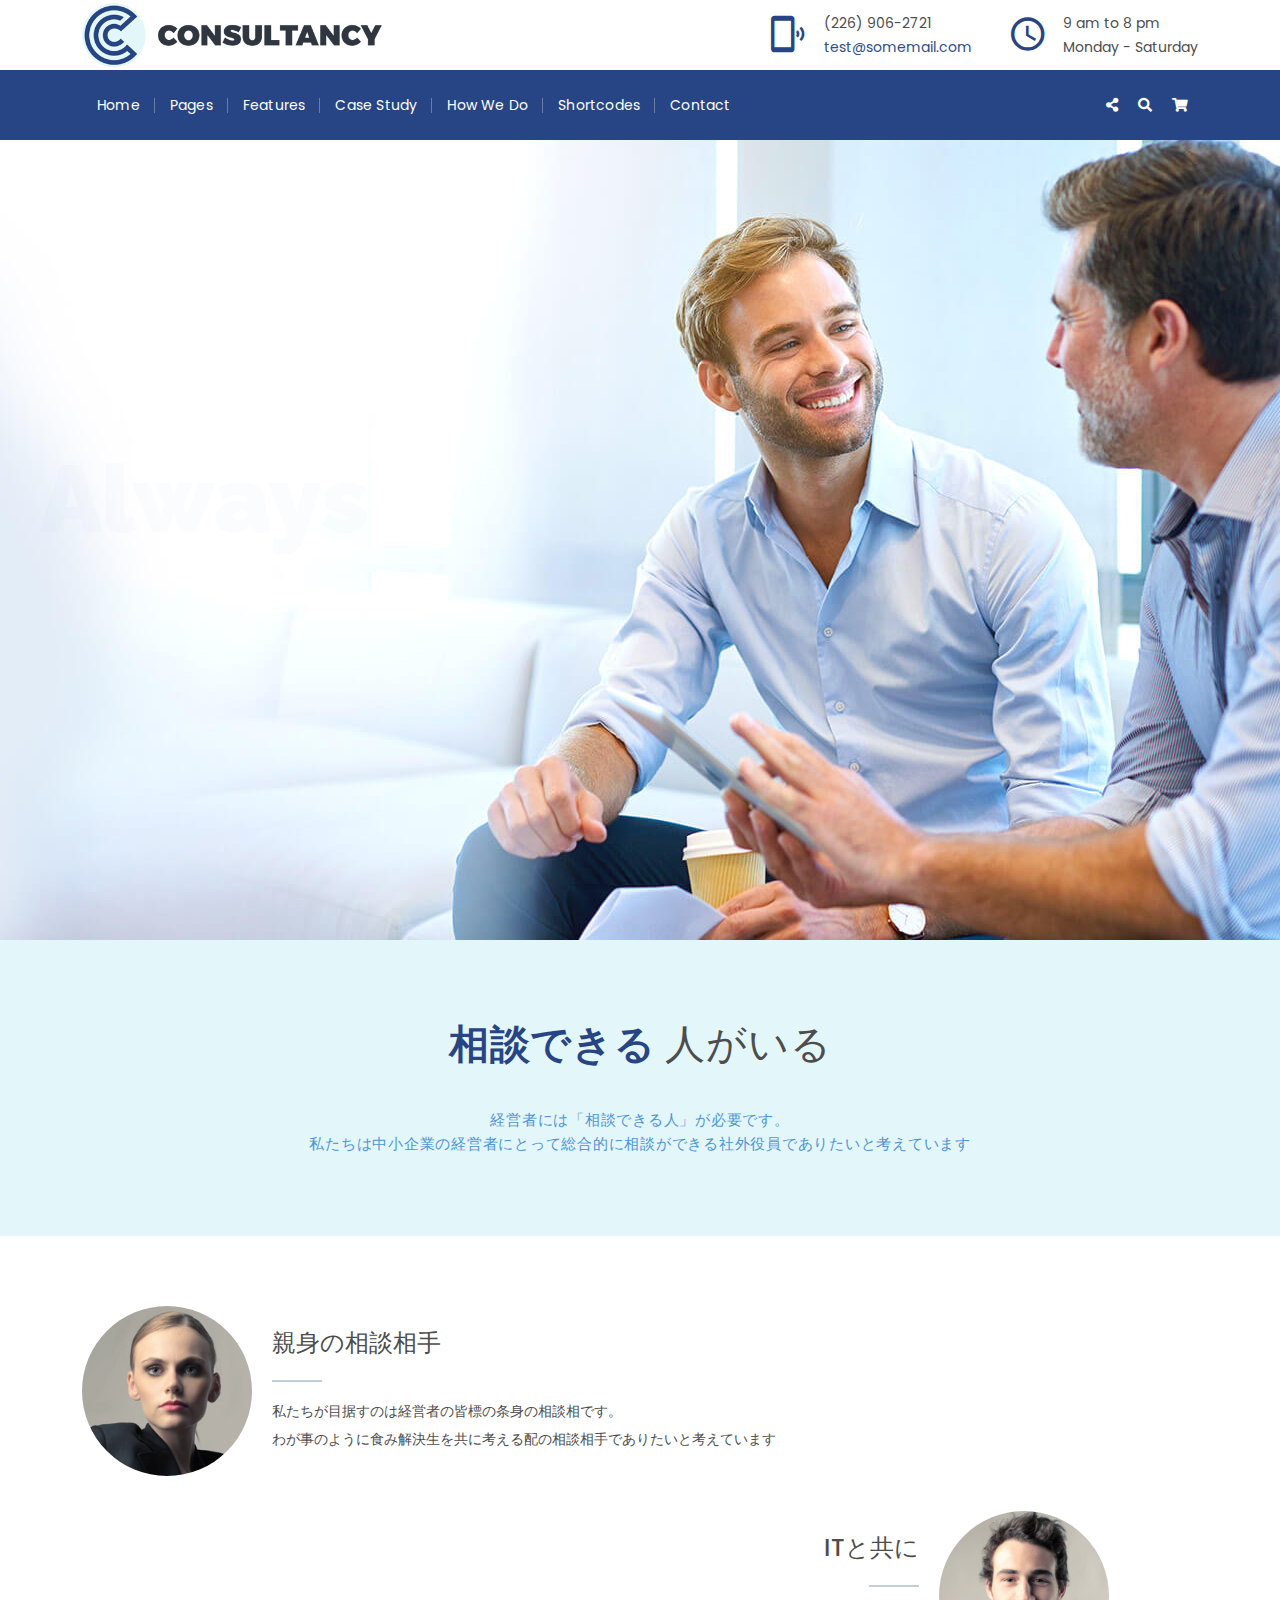
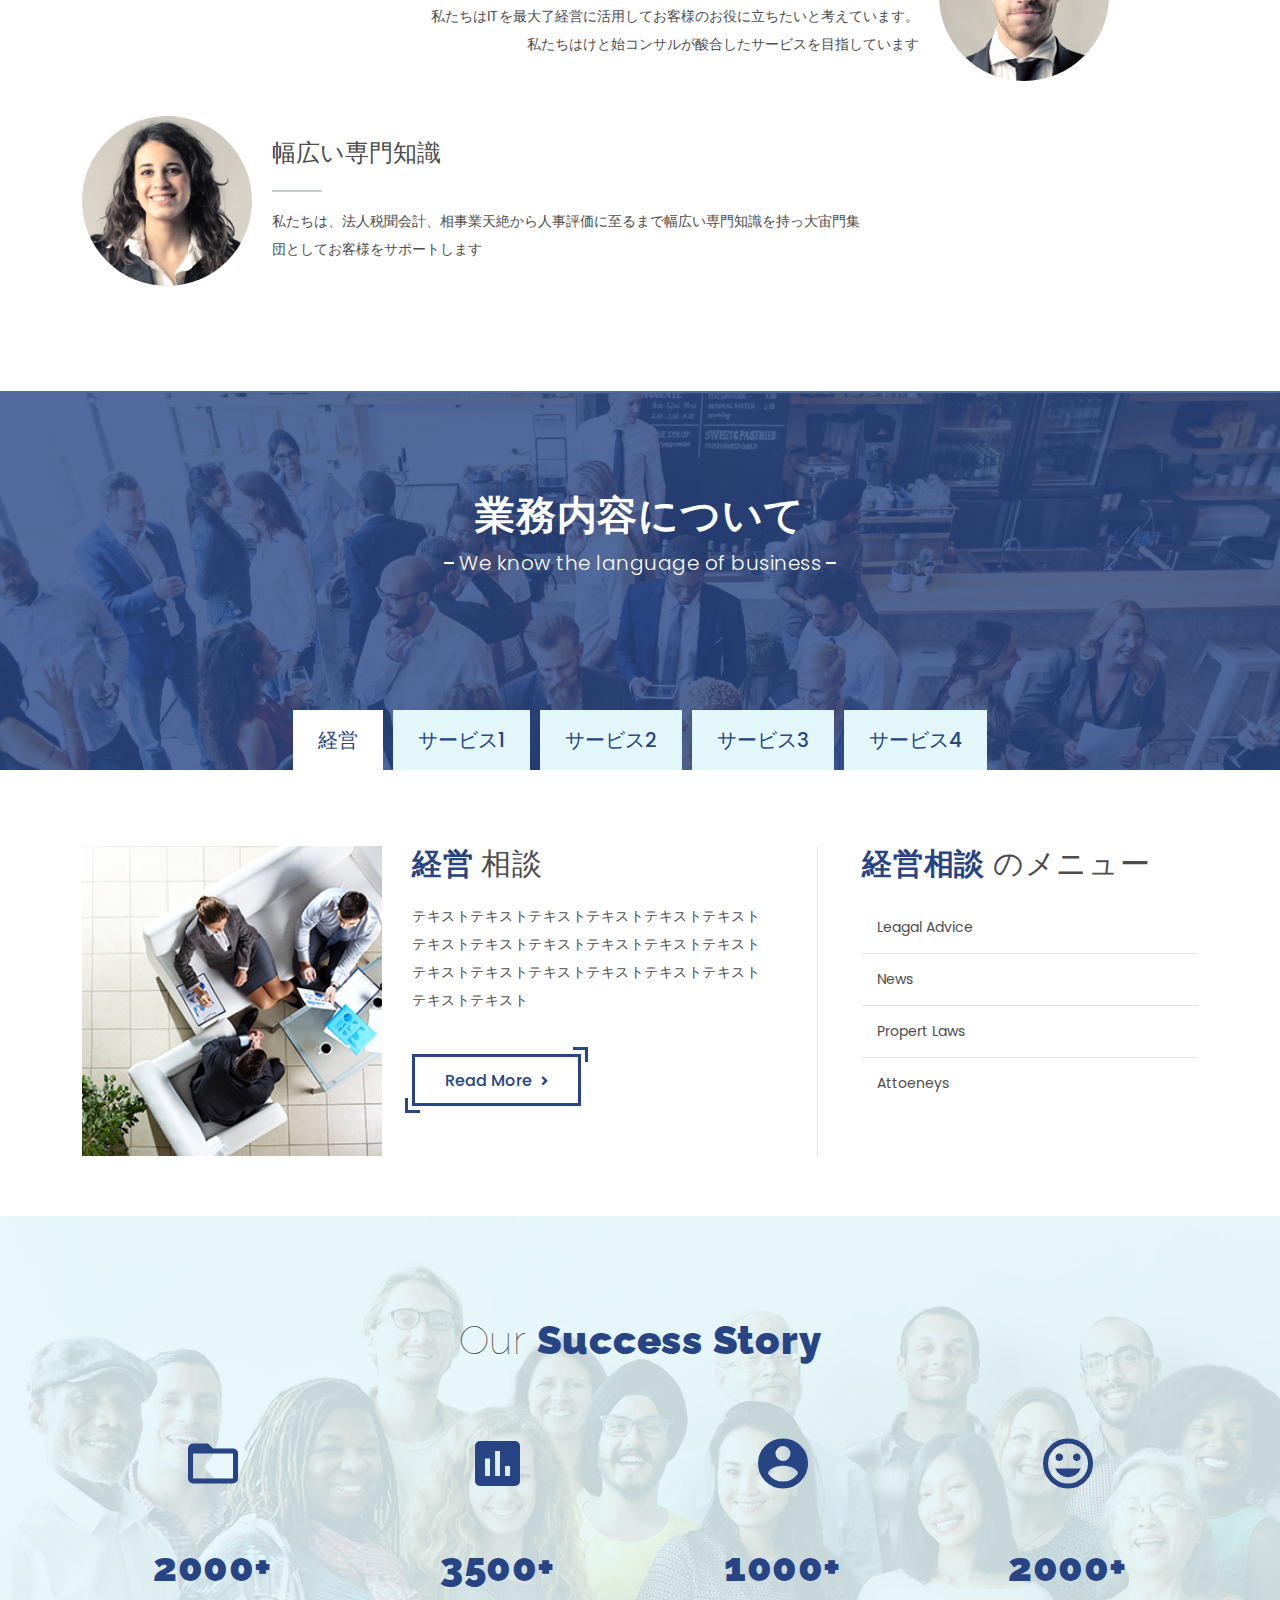
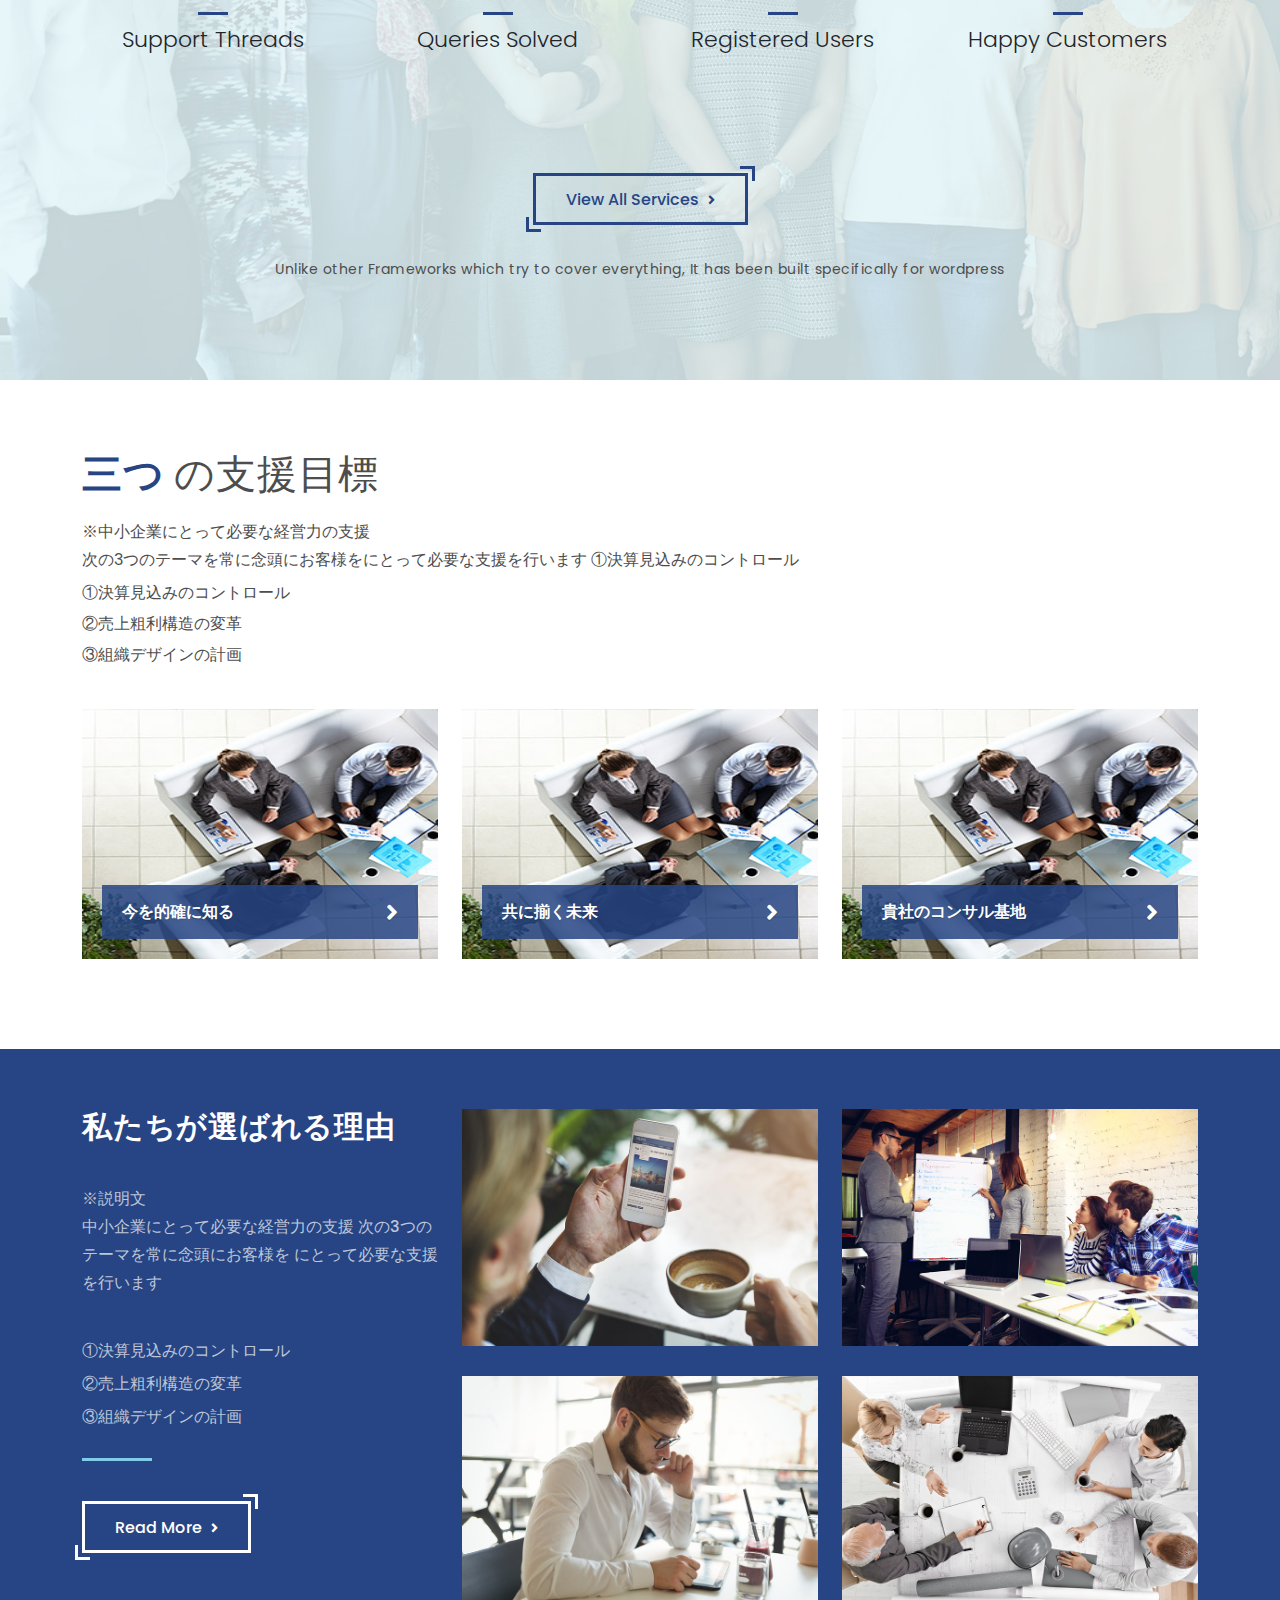
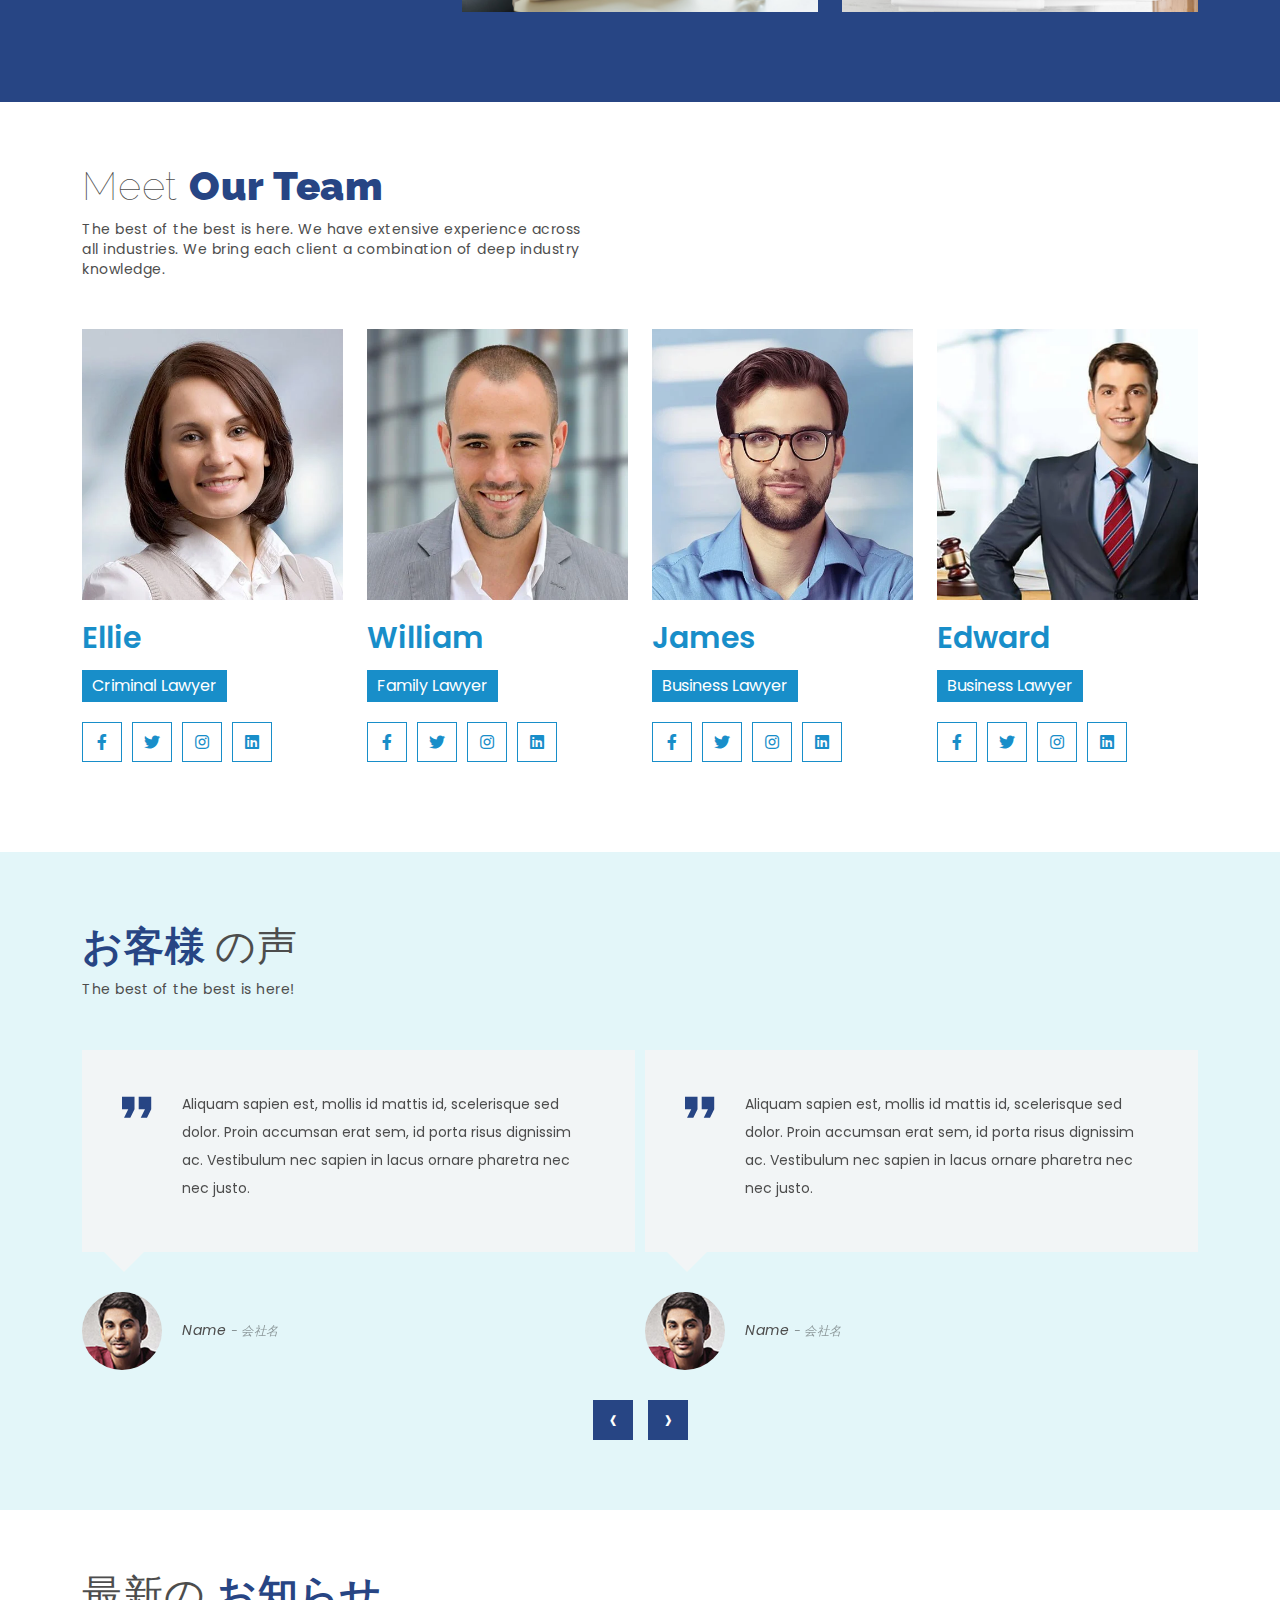
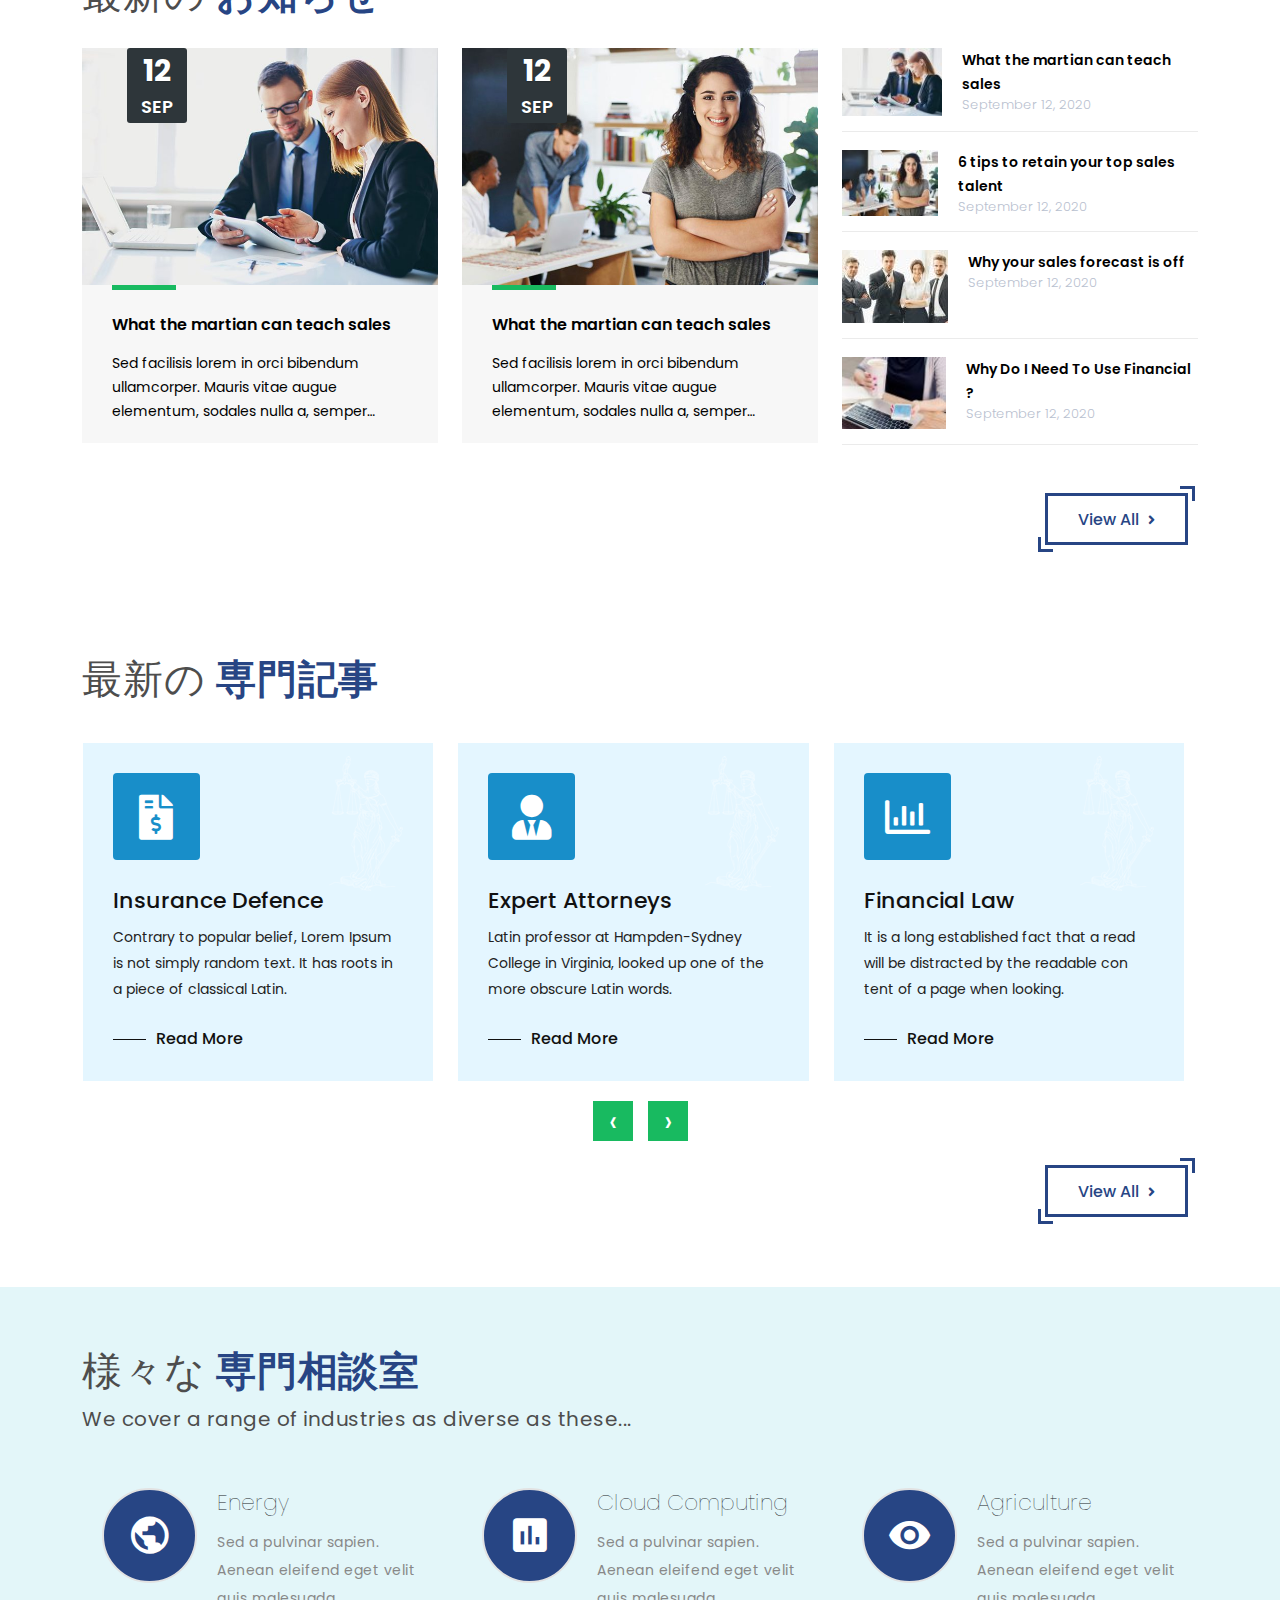
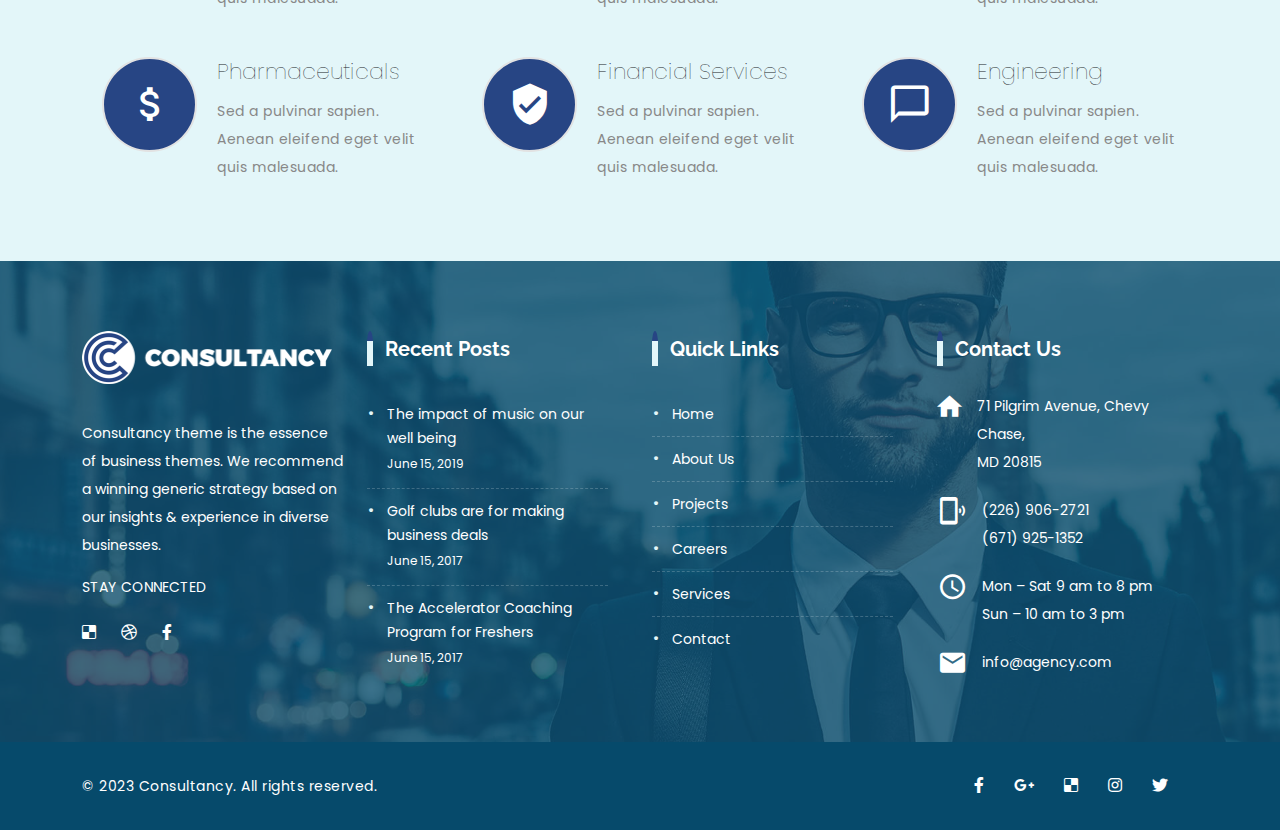
<file: index.html>
<!DOCTYPE html>
<html>
<head>
	<meta charset="utf-8">
	<meta http-equiv="X-UA-Compatible" content="IE=edge">
	<meta name="viewport" content="width=device-width, initial-scale=1.0">
	<title>Soleil Portal Website</title>
	<!-- BootStrap -->
	<link rel="stylesheet" type="text/css" href="./assets/css/bootstrap.min.css">
	<!-- goole Fonts -->
	<link href="https://fonts.googleapis.com/css2?family=Poppins:ital,wght@0,100;0,200;0,300;0,400;0,500;0,600;0,700;0,800;0,900;1,100;1,200;1,300;1,400;1,500;1,600;1,700;1,800;1,900&family=Raleway:ital,wght@0,100..900;1,100..900&display=swap" rel="stylesheet">
	<!-- Font Awesome -->
	<link rel="stylesheet" type="text/css" href="./assets/fonts/fontawesome/css/all.min.css">
	<!-- Meterial Font -->
	<link rel="stylesheet" type="text/css" href="./assets/fonts/material/css/material-icon-font.min.css">
	<!-- RevSlider -->
	<link rel="stylesheet" type="text/css" href="./assets/plugins/revslider/rs6.css">
	<!-- Owl Carousel -->
	<link rel="stylesheet" type="text/css" href="./assets/plugins/owl-carousel/owl.carousel.min.css">
	<!-- slick slider -->
	<link rel="stylesheet" type="text/css" href="./assets/plugins/slick-slider/slick.min.css">
	<!-- Main CSS -->
	<link rel="stylesheet" href="./assets/css/style.css">
	<link rel="stylesheet" href="./assets/css/responsive.css">

</head>
<body>
	<!-- Preloader -->
	<div class="loader">
	    <div class="loader-inner">
	        <div class="preloader">
	            <span data-preloader41="L">L</span>
	            <span data-preloader41="O">O</span>
	            <span data-preloader41="A">A</span>
	            <span data-preloader41="D">D</span>
	            <span data-preloader41="I">I</span>
	            <span data-preloader41="N">N</span>
	            <span data-preloader41="G">G</span>
	        </div>
	    </div>
	</div>


	<!-- Header -->
	<header class="header-section">
		<div class="header__top-wrap">
			<div class="container">
				<div class="header__top-outer">
					<a href="index.html" class="header-top__logo-outer">
						<img src="./assets/images/logo-black.png" alt="Logo" class="header-top__logo-inner">
					</a>
					<div class="header-top__info-outer">
						<div class="header-top__inner">
							<div class="header-top__info-icon">
								<span class="zmdi zmdi-smartphone-ring zmdi-hc-fw"> </span>
							</div>
							<div class="header-top__info-text-outer">
								<span class="header-top__info-text">
									(226) 906-2721
								</span><br>
								<a href="mailto:test@somemail.com" class="header-top__info-text link">test@somemail.com</a>
							</div>
						</div>
						<div class="header-top__inner">
							<div class="header-top__info-icon">
								<span class="zmdi zmdi-time zmdi-hc-fw"> </span>
							</div>
							<div class="header-top__info-text-outer">
								<span class="header-top__info-text">
									9 am to 8 pm
								</span><br>
								<span class="header-top__info-text">
									Monday - Saturday
								</span>
							</div>
						</div>
					</div>
				</div>
			</div>				
		</div>
		<div class="header__bottom-wrap">
			<div class="container">
				<div class="nav-toggle-btn-outer">
					<h5 class="title">
						Menu
					</h5>
					<div class="nav-toggle-btn">
						<div class="btn-inner"></div>
					</div>
				</div>
				<div class="nav-items-wrapper">
					<ul class="nav-list">
						<li class="nav-list-item item-has-submenu">
							<a href="#" class="nav-list-item-link">
								Home
							</a>
							<ul class="submenu-list parent">
								<li class="submenu-list-item">
									<a href="#" class="submenu-list-item-link">
										Home-1
									</a>
								</li>
								<li class="submenu-list-item">
									<a href="#" class="submenu-list-item-link">
										Home-2
									</a>
								</li>
								<li class="submenu-list-item">
									<a href="#" class="submenu-list-item-link">
										Home-3
									</a>
								</li>
							</ul>
							<div class="dt-menu-expand parent">+</div>
						</li>
						<li class="nav-list-item item-has-submenu">
							<a href="#" class="nav-list-item-link">
								Pages
							</a>
							<ul class="submenu-list parent">
								<li class="submenu-list-item item-has-sub-submenu">
									<a href="#" class="submenu-list-item-link">
										Blog
									</a>
									<ul class="submenu-list sub">
										<li class="submenu-list-item">
											<a href="#" class="submenu-list-item-link">
												Date & Author Left
											</a>
										</li>
										<li class="submenu-list-item">
											<a href="#" class="submenu-list-item-link">
												Date Left
											</a>
										</li>
										<li class="submenu-list-item">
											<a href="#" class="submenu-list-item-link">
												Medium BG
											</a>
										</li>
										<li class="submenu-list-item">
											<a href="#" class="submenu-list-item-link">
												Medium BG Highlight
											</a>
										</li>
										<li class="submenu-list-item">
											<a href="#" class="submenu-list-item-link">
												Medium Skin Highlight
											</a>
										</li>
									</ul>
									<div class="dt-menu-expand sub">+</div>
								</li>
								<li class="submenu-list-item item-has-sub-submenu">
									<a href="#" class="submenu-list-item-link">
										Portfolio
									</a>
									<ul class="submenu-list sub">
										<li class="submenu-list-item">
											<a href="#" class="submenu-list-item-link">
												Art
											</a>
										</li>
										<li class="submenu-list-item">
											<a href="#" class="submenu-list-item-link">
												Classic
											</a>
										</li>
										<li class="submenu-list-item">
											<a href="#" class="submenu-list-item-link">
												Girly
											</a>
										</li>
										<li class="submenu-list-item">
											<a href="#" class="submenu-list-item-link">
												Icons Only
											</a>
										</li>
										<li class="submenu-list-item">
											<a href="#" class="submenu-list-item-link">
												Minimal Icons
											</a>
										</li>
										<li class="submenu-list-item">
											<a href="#" class="submenu-list-item-link">
												Modern Title
											</a>
										</li>
										<li class="submenu-list-item">
											<a href="#" class="submenu-list-item-link">
												Presentation
											</a>
										</li>
										<li class="submenu-list-item">
											<a href="#" class="submenu-list-item-link">
												Title & Icons Overlay
											</a>
										</li>
										<li class="submenu-list-item">
											<a href="#" class="submenu-list-item-link">
												Title Overlay
											</a>
										</li>
									</ul>
									<div class="dt-menu-expand parent">+</div>
								</li>
								<li class="submenu-list-item item-has-sub-submenu">
									<a href="#" class="submenu-list-item-link">
										About
									</a>
									<ul class="submenu-list sub">
										<li class="submenu-list-item">
											<a href="#" class="submenu-list-item-link">
												About-1
											</a>
										</li>
										<li class="submenu-list-item">
											<a href="#" class="submenu-list-item-link">
												About-2
											</a>
										</li>
										<li class="submenu-list-item">
											<a href="#" class="submenu-list-item-link">
												About-3
											</a>
										</li>
									</ul>
									<div class="dt-menu-expand parent">+</div>
								</li>
								<li class="submenu-list-item item-has-sub-submenu">
									<a href="#" class="submenu-list-item-link">
										Services
									</a>
									<ul class="submenu-list sub">
										<li class="submenu-list-item">
											<a href="#" class="submenu-list-item-link">
												Service-1
											</a>
										</li>
										<li class="submenu-list-item">
											<a href="#" class="submenu-list-item-link">
												Service-2
											</a>
										</li>
										<li class="submenu-list-item">
											<a href="#" class="submenu-list-item-link">
												Service-3
											</a>
										</li>
									</ul>
									<div class="dt-menu-expand parent">+</div>
								</li>
								<li class="submenu-list-item item-has-sub-submenu">
									<a href="#" class="submenu-list-item-link">
										Shop
									</a>
									<ul class="submenu-list sub">
										<li class="submenu-list-item">
											<a href="#" class="submenu-list-item-link">
												Product List
											</a>
										</li>
										<li class="submenu-list-item">
											<a href="#" class="submenu-list-item-link">
												Wishlist
											</a>
										</li>
										<li class="submenu-list-item">
											<a href="#" class="submenu-list-item-link">
												Checkout 
											</a>
										</li>
										<li class="submenu-list-item">
											<a href="#" class="submenu-list-item-link">
												Cart 
											</a>
										</li>
										<li class="submenu-list-item">
											<a href="#" class="submenu-list-item-link">
												My account 
											</a>
										</li>
									</ul>
									<div class="dt-menu-expand parent">+</div>
								</li>
								<li class="submenu-list-item">
									<a href="#" class="submenu-list-item-link">
										Careers
									</a>
								</li>
								<li class="submenu-list-item">
									<a href="#" class="submenu-list-item-link">
										What Clients Say
									</a>
								</li>
							</ul>
							<div class="dt-menu-expand parent">+</div>
						</li>
						<li class="nav-list-item item-has-submenu">
							<a href="#" class="nav-list-item-link">
								Features
							</a>
							<ul class="submenu-list parent">
								<li class="submenu-list-item">
									<a href="#" class="submenu-list-item-link">
										Marketing Research
									</a>
								</li>
							</ul>
							<div class="dt-menu-expand parent">+</div>
						</li>
						<li class="nav-list-item">
							<a href="#" class="nav-list-item-link">
								Case Study
							</a>
						</li>
						<li class="nav-list-item">
							<a href="#" class="nav-list-item-link">
								How We Do
							</a>
						</li>
						<li class="nav-list-item item-has-megamenu">
							<a href="#" class="nav-list-item-link">
								Shortcodes
							</a>
							<ul class="megamenu-list">
								<li class="megamenu-list-item">
									<a href="#" class="megamenu-list-item-tile">
										Column I
									</a>
									<ul class="megamenu-submenu-list">
	                                    <li class="megamenu-submenu-list-item">
	                                        <a href="#" class="megamenu-submenu-list-item-link">
	                                            Blockquotes
	                                        </a>
	                                    </li>
	                                    <li class="megamenu-submenu-list-item">
	                                        <a href="#" class="megamenu-submenu-list-item-link">
	                                            Buttons & Lists
	                                        </a>
	                                    </li>
	                                    <li class="megamenu-submenu-list-item">
	                                        <a href="#" class="megamenu-submenu-list-item-link">
	                                            Carousel
	                                        </a>
	                                    </li>
	                                    <li class="megamenu-submenu-list-item">
	                                        <a href="#" class="megamenu-submenu-list-item-link">
	                                            Columns
	                                        </a>
	                                    </li>
	                                    <li class="megamenu-submenu-list-item">
	                                        <a href="#" class="megamenu-submenu-list-item-link">
	                                            Contact Info
	                                        </a>
	                                    </li>
                                	</ul>
                                	<div class="dt-menu-expand sub">+</div>
								</li>
								<li class="megamenu-list-item">
									<a href="#" class="megamenu-list-item-tile">
										Column II
									</a>
									<ul class="megamenu-submenu-list">
	                                    <li class="megamenu-submenu-list-item">
	                                        <a href="#" class="megamenu-submenu-list-item-link">
	                                            Blockquotes
	                                        </a>
	                                    </li>
	                                    <li class="megamenu-submenu-list-item">
	                                        <a href="#" class="megamenu-submenu-list-item-link">
	                                            Buttons & Lists
	                                        </a>
	                                    </li>
	                                    <li class="megamenu-submenu-list-item">
	                                        <a href="#" class="megamenu-submenu-list-item-link">
	                                            Carousel
	                                        </a>
	                                    </li>
	                                    <li class="megamenu-submenu-list-item">
	                                        <a href="#" class="megamenu-submenu-list-item-link">
	                                            Columns
	                                        </a>
	                                    </li>
	                                    <li class="megamenu-submenu-list-item">
	                                        <a href="#" class="megamenu-submenu-list-item-link">
	                                            Contact Info
	                                        </a>
	                                    </li>
                                	</ul>
                                	<div class="dt-menu-expand sub">+</div>
								</li>
								<li class="megamenu-list-item">
									<a href="#" class="megamenu-list-item-tile">
										Column III
									</a>
									<ul class="megamenu-submenu-list">
	                                    <li class="megamenu-submenu-list-item">
	                                        <a href="#" class="megamenu-submenu-list-item-link">
	                                            Blockquotes
	                                        </a>
	                                    </li>
	                                    <li class="megamenu-submenu-list-item">
	                                        <a href="#" class="megamenu-submenu-list-item-link">
	                                            Buttons & Lists
	                                        </a>
	                                    </li>
	                                    <li class="megamenu-submenu-list-item">
	                                        <a href="#" class="megamenu-submenu-list-item-link">
	                                            Carousel
	                                        </a>
	                                    </li>
	                                    <li class="megamenu-submenu-list-item">
	                                        <a href="#" class="megamenu-submenu-list-item-link">
	                                            Columns
	                                        </a>
	                                    </li>
	                                    <li class="megamenu-submenu-list-item">
	                                        <a href="#" class="megamenu-submenu-list-item-link">
	                                            Contact Info
	                                        </a>
	                                    </li>
                                	</ul>
                                	<div class="dt-menu-expand sub">+</div>
								</li>
								<li class="megamenu-list-item">
									<a href="#" class="megamenu-list-item-tile">
										Column IV
									</a>
									<ul class="megamenu-submenu-list">
	                                    <li class="megamenu-submenu-list-item">
	                                        <a href="#" class="megamenu-submenu-list-item-link">
	                                            Blockquotes
	                                        </a>
	                                    </li>
	                                    <li class="megamenu-submenu-list-item">
	                                        <a href="#" class="megamenu-submenu-list-item-link">
	                                            Buttons & Lists
	                                        </a>
	                                    </li>
	                                    <li class="megamenu-submenu-list-item">
	                                        <a href="#" class="megamenu-submenu-list-item-link">
	                                            Carousel
	                                        </a>
	                                    </li>
	                                    <li class="megamenu-submenu-list-item">
	                                        <a href="#" class="megamenu-submenu-list-item-link">
	                                            Columns
	                                        </a>
	                                    </li>
	                                    <li class="megamenu-submenu-list-item">
	                                        <a href="#" class="megamenu-submenu-list-item-link">
	                                            Contact Info
	                                        </a>
	                                    </li>
                                	</ul>
                                	<div class="dt-menu-expand sub">+</div>
								</li>
							</ul>
							<div class="dt-menu-expand parent">+</div>
						</li>
						<li class="nav-list-item item-has-submenu">
							<a href="contact.html" class="nav-list-item-link">
								Contact
							</a>
							<ul class="submenu-list parent">
								<li class="submenu-list-item">
									<a href="#" class="submenu-list-item-link">
										Contact Location
									</a>
								</li>
								<li class="submenu-list-item">
									<a href="#" class="submenu-list-item-link">
										Contact-1
									</a>
								</li>
								<li class="submenu-list-item">
									<a href="#" class="submenu-list-item-link">
										Contact-2
									</a>
								</li>
								<li class="submenu-list-item">
									<a href="#" class="submenu-list-item-link">
										Contact-3
									</a>
								</li>
							</ul>
							<div class="dt-menu-expand parent">+</div>
						</li>
					</ul>
					<div class="header-bottom__social-outer">
						<ul class="header__social-list">
							<li class="header__social-list-item">
								<a href="#" class="header__social-list-item-link">
									<i class="fas fa-share-alt"></i>
								</a>
							</li>
							<li class="header__social-list-item">
								<a href="#" class="header__social-list-item-link">
									<i class="fas fa-search"></i>
								</a>
							</li>
							<li class="header__social-list-item">
								<a href="#" class="header__social-list-item-link">
									<i class="fas fa-shopping-cart"></i>
								</a>
							</li>
						</ul>
					</div>
				</div>
			</div>
		</div>
	</header>
	<!-- Header -->
	<main>
		<!-- START REVOLUTION SLIDER 6.3.3 -->
		<rs-module-wrap id="rev_slider_1_1_wrapper" data-source="gallery" style="background: transparent; padding: 0; margin: 0px auto; margin-top: 0; margin-bottom: 0; max-width: ;">
		    <rs-module id="rev_slider_1_1" style="" data-version="6.3.3">
		        <rs-slides>
		            <rs-slide data-key="rs-1" data-title="Slide" data-thumb="assets/images/slider1.jpg" data-anim="ei:d;eo:d;s:d;r:0;t:crossfade;sl:d;">
		                <img src="assets/images/slider1.jpg" title="Home &#8211; 1" class="rev-slidebg" data-no-retina />
		                <rs-layer
		                    id="slider-1-slide-1-layer-2"
		                    data-type="text"
		                    data-color="#274584"
		                    data-rsp_ch="on"
		                    data-xy="y:210px;"
		                    data-text="s:95;l:140;fw:900;a:inherit;"
		                    data-frame_0="y:80px;"
		                    data-frame_1="st:500;sp:1500;sR:500;"
		                    data-frame_999="st:w;sp:1000;sR:7000;auto:true;"
		                    style="z-index: 5; font-family: Raleway;"
		                >
		                    Always
		                </rs-layer>

		                <rs-layer
		                    id="slider-1-slide-1-layer-3"
		                    data-type="text"
		                    data-color="#274584"
		                    data-rsp_ch="on"
		                    data-xy="x:343px;y:211px;"
		                    data-text="s:95;l:140;fw:100;a:inherit;"
		                    data-frame_0="y:-40px;"
		                    data-frame_1="st:1500;sp:1500;sR:1500;"
		                    data-frame_999="st:w;sp:1000;sR:6000;auto:true;"
		                    style="z-index: 6; font-family: Raleway;"
		                >
		                    Deliver
		                </rs-layer>
		                <rs-layer
		                    id="slider-1-slide-1-layer-4"
		                    data-type="text"
		                    data-color="#274584"
		                    data-rsp_ch="on"
		                    data-xy="y:330px;"
		                    data-text="s:65;l:100;fw:900;a:inherit;"
		                    data-frame_1="st:2500;sp:1500;sR:2500;"
		                    data-frame_999="st:w;sp:1000;sR:5000;auto:true;"
		                    style="z-index: 7; font-family: Raleway;"
		                >
		                    More
		                </rs-layer>

		                <rs-layer
		                    id="slider-1-slide-1-layer-5"
		                    data-type="text"
		                    data-color="#274584"
		                    data-rsp_ch="on"
		                    data-xy="x:177px;y:330px;"
		                    data-text="s:65;l:100;fw:100;a:inherit;"
		                    data-frame_1="st:3500;sp:1500;sR:3500;"
		                    data-frame_999="st:w;sp:1000;sR:4000;auto:true;"
		                    style="z-index: 8; font-family: Raleway;"
		                >
		                    than
		                </rs-layer>

		                <rs-layer
		                    id="slider-1-slide-1-layer-6"
		                    data-type="text"
		                    data-color="#274584"
		                    data-rsp_ch="on"
		                    data-xy="x:316px;y:330px;"
		                    data-text="s:65;l:100;fw:900;a:inherit;"
		                    data-frame_0="x:250px;"
		                    data-frame_1="st:4500;sp:1500;sR:4500;"
		                    data-frame_999="st:w;sp:1000;sR:3000;auto:true;"
		                    style="z-index: 9; font-family: Raleway;"
		                >
		                    Expected.
		                </rs-layer>

		                <rs-layer
		                    id="slider-1-slide-1-layer-7"
		                    class="rev-btn rev-withicon"
		                    data-type="button"
		                    data-color="#274584"
		                    data-rsp_ch="on"
		                    data-xy="y:442px;"
		                    data-text="s:18;l:17;fw:600;a:inherit;"
		                    data-padding="t:18;r:35;b:18;l:35;"
		                    data-border="bos:solid;boc:#274584;bow:3px,3px,3px,3px;"
		                    data-frame_0="y:50px;"
		                    data-frame_1="st:5500;sp:1500;sR:5500;"
		                    data-frame_999="st:w;sp:1000;sR:2000;auto:true;"
		                    data-frame_hover="c:#fff;bgc:#274584;boc:#274584;bor:0px,0px,0px,0px;bos:solid;bow:3px,3px,3px,3px;oX:50;oY:50;sp:200;e:none;"
		                    style="z-index: 10; background-color: rgba(0, 0, 0, 0); font-family: Raleway; cursor: pointer; outline: none; box-shadow: none; box-sizing: border-box; -moz-box-sizing: border-box; -webkit-box-sizing: border-box;"
		                >
		                    Read More&nbsp; &nbsp;<i class="fa-angle-right"></i>
		                </rs-layer>
		            </rs-slide>
		            <rs-slide data-key="rs-2" data-title="Slide" data-thumb="assets/images/slider2.jpg" data-anim="ei:d;eo:d;s:d;r:0;t:crossfade;sl:d;">
		                <img src="assets/images/slider2.jpg" title="Home &#8211; 1" class="rev-slidebg" data-no-retina />

		                <rs-layer
		                    id="slider-1-slide-2-layer-2"
		                    data-type="text"
		                    data-color="#274584"
		                    data-rsp_ch="on"
		                    data-xy="y:200px;"
		                    data-text="s:65;l:140;fw:100;a:inherit;"
		                    data-frame_0="y:80px;"
		                    data-frame_1="st:500;sp:1500;sR:500;"
		                    data-frame_999="st:w;sp:1000;sR:7000;auto:true;"
		                    style="z-index: 5; font-family: Raleway;"
		                >
		                    We never
		                </rs-layer>

		                <rs-layer
		                    id="slider-1-slide-2-layer-3"
		                    data-type="text"
		                    data-color="#274584"
		                    data-rsp_ch="on"
		                    data-xy="x:297px;y:201px;"
		                    data-text="s:65;l:140;fw:900;a:inherit;"
		                    data-frame_0="y:-40px;"
		                    data-frame_1="st:1500;sp:1500;sR:1500;"
		                    data-frame_999="st:w;sp:1000;sR:6000;auto:true;"
		                    style="z-index: 6; font-family: Raleway;"
		                >
		                    Dreamed
		                </rs-layer>

		                <rs-layer
		                    id="slider-1-slide-2-layer-4"
		                    data-type="text"
		                    data-color="#274584"
		                    data-rsp_ch="on"
		                    data-xy="y:300px;"
		                    data-text="s:65;l:100;fw:100;a:inherit;"
		                    data-frame_0="x:-200px;"
		                    data-frame_1="st:2500;sp:1500;sR:2500;"
		                    data-frame_999="st:w;sp:1000;sR:5000;auto:true;"
		                    style="z-index: 7; font-family: Raleway;"
		                >
		                    about
		                </rs-layer>

		                <rs-layer
		                    id="slider-1-slide-2-layer-5"
		                    data-type="text"
		                    data-color="#274584"
		                    data-rsp_ch="on"
		                    data-xy="x:187px;y:300px;"
		                    data-text="s:65;l:100;fw:900;a:inherit;"
		                    data-frame_0="x:250px;"
		                    data-frame_1="st:3500;sp:1500;sR:3500;"
		                    data-frame_999="st:w;sp:1000;sR:4000;auto:true;"
		                    style="z-index: 8; font-family: Raleway;"
		                >
		                    Success,
		                </rs-layer>

		                <rs-layer
		                    id="slider-1-slide-2-layer-6"
		                    data-type="text"
		                    data-color="#274584"
		                    data-rsp_ch="on"
		                    data-xy="y:386px;"
		                    data-text="s:65;l:100;fw:100;a:inherit;"
		                    data-frame_0="x:250px;"
		                    data-frame_1="st:4500;sp:1500;sR:4500;"
		                    data-frame_999="st:w;sp:1000;sR:3000;auto:true;"
		                    style="z-index: 9; font-family: Raleway;"
		                >
		                    we
		                </rs-layer>

		                <rs-layer
		                    id="slider-1-slide-2-layer-7"
		                    class="rev-btn rev-withicon"
		                    data-type="button"
		                    data-color="#274584"
		                    data-rsp_ch="on"
		                    data-xy="y:509px;"
		                    data-text="s:18;l:17;fw:600;a:inherit;"
		                    data-padding="t:18;r:35;b:18;l:35;"
		                    data-border="bos:solid;boc:#274584;bow:3px,3px,3px,3px;"
		                    data-frame_0="y:50px;"
		                    data-frame_1="st:7500;sp:1500;sR:7500;"
		                    data-frame_999="st:w;sp:1000;auto:true;"
		                    data-frame_hover="c:#fff;bgc:#274584;boc:#274584;bor:0px,0px,0px,0px;bos:solid;bow:3px,3px,3px,3px;oX:50;oY:50;sp:200;e:none;"
		                    style="z-index: 12; background-color: rgba(0, 0, 0, 0); font-family: Raleway; cursor: pointer; outline: none; box-shadow: none; box-sizing: border-box; -moz-box-sizing: border-box; -webkit-box-sizing: border-box;"
		                >
		                    Read More&nbsp;&nbsp;<i class="fa-angle-right"></i>
		                </rs-layer>

		                <rs-layer
		                    id="slider-1-slide-2-layer-8"
		                    data-type="text"
		                    data-color="#274584"
		                    data-rsp_ch="on"
		                    data-xy="x:107px;y:389px;"
		                    data-text="s:65;l:100;fw:900;a:inherit;"
		                    data-frame_0="x:-250px;"
		                    data-frame_1="st:5500;sp:1500;sR:5500;"
		                    data-frame_999="st:w;sp:1000;sR:2000;auto:true;"
		                    style="z-index: 10; font-family: Raleway;"
		                >
		                    Worked
		                </rs-layer>

		                <rs-layer
		                    id="slider-1-slide-2-layer-9"
		                    data-type="text"
		                    data-color="#274584"
		                    data-rsp_ch="on"
		                    data-xy="x:375px;y:391px;"
		                    data-text="s:65;l:100;fw:100;a:inherit;"
		                    data-frame_0="x:150px;"
		                    data-frame_1="st:6500;sp:1500;sR:6500;"
		                    data-frame_999="st:w;sp:1000;sR:1000;auto:true;"
		                    style="z-index: 11; font-family: Raleway;"
		                >
		                    for it.
		                </rs-layer>
		            </rs-slide>
		            <rs-slide data-key="rs-3" data-title="Slide" data-thumb="assets/images/slider3.jpg" data-anim="ei:d;eo:d;s:d;r:0;t:crossfade;sl:d;">
		                <img src="assets/images/slider3.jpg" title="Home &#8211; 1" class="rev-slidebg" data-no-retina />

		                <rs-layer
		                    id="slider-1-slide-3-layer-2"
		                    data-type="text"
		                    data-color="#274584"
		                    data-rsp_ch="on"
		                    data-xy="y:200px;"
		                    data-text="s:65;l:140;fw:900;a:inherit;"
		                    data-frame_0="y:80px;"
		                    data-frame_1="st:500;sp:1500;sR:500;"
		                    data-frame_999="st:w;sp:1000;sR:7000;auto:true;"
		                    style="z-index: 5; font-family: Raleway;"
		                >
		                    Expert
		                </rs-layer>

		                <rs-layer
		                    id="slider-1-slide-3-layer-3"
		                    data-type="text"
		                    data-color="#274584"
		                    data-rsp_ch="on"
		                    data-xy="x:231px;y:201px;"
		                    data-text="s:65;l:140;fw:100;a:inherit;"
		                    data-frame_0="y:-40px;"
		                    data-frame_1="st:1500;sp:1500;sR:1500;"
		                    data-frame_999="st:w;sp:1000;sR:6000;auto:true;"
		                    style="z-index: 6; font-family: Raleway;"
		                >
		                    in
		                </rs-layer>

		                <rs-layer
		                    id="slider-1-slide-3-layer-4"
		                    data-type="text"
		                    data-color="#274584"
		                    data-rsp_ch="on"
		                    data-xy="y:300px;"
		                    data-text="s:65;l:100;fw:100;a:inherit;"
		                    data-frame_0="x:-200px;"
		                    data-frame_1="st:2500;sp:1500;sR:2500;"
		                    data-frame_999="st:w;sp:1000;sR:5000;auto:true;"
		                    style="z-index: 7; font-family: Raleway;"
		                >
		                    Business
		                </rs-layer>

		                <rs-layer
		                    id="slider-1-slide-3-layer-5"
		                    data-type="text"
		                    data-color="#274584"
		                    data-rsp_ch="on"
		                    data-xy="x:278px;y:300px;"
		                    data-text="s:65;l:100;fw:900;a:inherit;"
		                    data-frame_0="x:250px;"
		                    data-frame_1="st:3500;sp:1500;sR:3500;"
		                    data-frame_999="st:w;sp:1000;sR:4000;auto:true;"
		                    style="z-index: 8; font-family: Raleway;"
		                >
		                    Advice
		                </rs-layer>

		                <rs-layer
		                    id="slider-1-slide-3-layer-7"
		                    class="rev-btn rev-withicon"
		                    data-type="button"
		                    data-color="#274584"
		                    data-rsp_ch="on"
		                    data-xy="y:411px;"
		                    data-text="s:18;l:17;fw:600;a:inherit;"
		                    data-padding="t:18;r:35;b:18;l:35;"
		                    data-border="bos:solid;boc:#274584;bow:3px,3px,3px,3px;"
		                    data-frame_0="y:50px;"
		                    data-frame_1="st:4500;sp:1500;sR:4500;"
		                    data-frame_999="st:w;sp:1000;sR:3000;auto:true;"
		                    data-frame_hover="c:#fff;bgc:#274584;boc:#274584;bor:0px,0px,0px,0px;bos:solid;bow:3px,3px,3px,3px;oX:50;oY:50;sp:200;e:none;"
		                    style="z-index: 9; background-color: rgba(0, 0, 0, 0); font-family: Raleway; cursor: pointer; outline: none; box-shadow: none; box-sizing: border-box; -moz-box-sizing: border-box; -webkit-box-sizing: border-box;"
		                >
		                    Read More&nbsp;&nbsp;<i class="fa-angle-right"></i>
		                </rs-layer>
		            </rs-slide>
		        </rs-slides>
		    </rs-module>
		</rs-module-wrap>
		<!-- END REVOLUTION SLIDER -->

		<!-- Home Bottom info -->
		<section class="home-bottom-info-section">
			<div class="container">
				<div class="home-bottom-info__outer">
					<h1 class="home-bottom-info__title">
						<span class="bold">
							相談できる
						</span>
						<span>人がいる</span>
					</h1>
					<p class="home-bottom-info__text">
						経営者には「相談できる人」が必要です。<br>
						私たちは中小企業の経営者にとって総合的に相談ができる社外役員でありたいと考えています
					</p>
				</div>
			</div>
		</section>
		<!-- Home Bottom info -->

		<!-- Intro -->
		<section class="intro-section">
			<div class="container">
				<div class="intro__item-wrapper">
					<div class="intro__item-image-outer">
						<img src="./assets/images/user1.jpg" alt="Image" class="intro__item-image-inner">
					</div>
					<div class="intro__item-info-outer">
						<h3 class="intro__item-info-title">
							親身の相談相手
						</h3>
						<p class="intro__item-info-text">
							私たちが目据すのは経営者の皆標の条身の相談相です。<br> わが事のように食み解決生を共に考える配の相談相手でありたいと考えています
						</p>
					</div>
				</div>
				<div class="intro__item-wrapper revers">				
					<div class="intro__item-info-outer">
						<h3 class="intro__item-info-title">
							ITと共に
						</h3>
						<p class="intro__item-info-text">
							私たちはITを最大了経営に活用してお客様のお役に立ちたいと考えています。<br>私たちはけと始コンサルが酸合したサービスを目指しています
						</p>
					</div>
					<div class="intro__item-image-outer">
						<img src="./assets/images/user2.jpg" alt="Image" class="intro__item-image-inner">
					</div>
				</div>
				<div class="intro__item-wrapper">
					<div class="intro__item-image-outer">
						<img src="./assets/images/user3.jpg" alt="Image" class="intro__item-image-inner">
					</div>				
					<div class="intro__item-info-outer">
						<h3 class="intro__item-info-title">
							幅広い専門知識
						</h3>
						<p class="intro__item-info-text">
							私たちは、法人税聞会計、相事業天絶から人事評価に至るまで幅広い専門知識を持っ大宙門集<br> 団としてお客様をサポートします
						</p>
					</div>
				</div>
			</div>
		</section>
		<!-- Intro -->

		<!-- Business tab -->
		<section class="business-tab-section">
			<div class="business-tab-wrapper">
				<div class="container">
					<div class="section__title-outer">
						<h2 class="section__title">
							<span class="bold">
								業務内容について
							</span>
						</h2>
						<p class="section__text">
							We know the language of business
						</p>
					</div>
					<ul class="nav nav-pills mb-3" id="pills-tab" role="tablist">
						 <li class="nav-item" role="presentation">
						    <button class="nav-link active" id="pills-home-tab" data-bs-toggle="pill" data-bs-target="#pills-home" type="button" role="tab" aria-controls="pills-home" aria-selected="true">経営</button>
						 </li>
						 <li class="nav-item" role="presentation">
						    <button class="nav-link" id="pills-profile-tab" data-bs-toggle="pill" data-bs-target="#pills-profile" type="button" role="tab" aria-controls="pills-profile" aria-selected="false">サービス1</button>
						 </li>
						 <li class="nav-item" role="presentation">
						    <button class="nav-link" id="pills-contact-tab" data-bs-toggle="pill" data-bs-target="#pills-contact" type="button" role="tab" aria-controls="pills-contact" aria-selected="false">サービス2 </button>
						 </li>
						 <li class="nav-item" role="presentation">
						    <button class="nav-link" id="pills-contact3-tab" data-bs-toggle="pill" data-bs-target="#pills-contact3" type="button" role="tab" aria-controls="pills-contact3" aria-selected="false">サービス3</button>
						 </li>
						 <li class="nav-item" role="presentation">
						    <button class="nav-link" id="pills-contact4-tab" data-bs-toggle="pill" data-bs-target="#pills-contact4" type="button" role="tab" aria-controls="pills-contact4" aria-selected="false">サービス4</button>
						 </li>
					</ul>
				</div>
			</div>
			<div class="container">
				<div class="tab-content" id="pills-tabContent">
					<div class="tab-pane fade show active" id="pills-home" role="tabpanel" aria-labelledby="pills-home-tab">
						<div class="row">
							<div class="col-lg-8 col-md-12">
								<div class="business-tab__info-wrap">
									<div class="business-tab__info-img-outer">
										<img src="./assets/images/tab.jpg" alt="Image" class="business-tab__info-img-inner">								
									</div>
									<div class="business-tab__info-outer">
										<div class="section__title-outer">
											<h2 class="section__title">
												<span class="bold">
													経営
												</span>												
												<span>
													相談
												</span>
											</h2>
											<div class="section__text">
												テキストテキストテキストテキストテキストテキスト テキストテキストテキストテキストテキストテキスト テキストテキストテキストテキストテキストテキスト テキストテキスト
											</div>
										</div>
										<a href="#" class="common-btn-link">
											Read More <i class="fas fa-angle-right"></i>
										</a>
									</div>
								</div>
							</div>
							<div class="col-lg-4 col-md-12">
								<div class="business-tab__info-list-wrap">
									<div class="section__title-outer">
										<h2 class="section__title">
											<span class="bold">
												経営相談
											</span>
											<span>
												のメニュー
											</span>
										</h2>
									</div>
									<ul class="business-tab__info-list">
										<li class="business-tab__info-list-item">
											Leagal Advice
										</li>
										<li class="business-tab__info-list-item">
											News
										</li>
										<li class="business-tab__info-list-item">
											Propert Laws
										</li>
										<li class="business-tab__info-list-item">
											Attoeneys
										</li>
									</ul>
								</div>
							</div>
						</div>
					</div>

					<div class="tab-pane fade" id="pills-profile" role="tabpanel" aria-labelledby="pills-profile-tab">
						<div class="row revers">
							<div class="col-lg-4 col-md-12">
								<div class="business-tab__info-list-wrap">
									<div class="section__title-outer">
										<h2 class="section__title">
											<span class="bold">
												経営相談
											</span>
											<span>
												のメニュー
											</span>
										</h2>
									</div>
									<ul class="business-tab__info-list">
										<li class="business-tab__info-list-item">
											The Best Creative business
										</li>
										<li class="business-tab__info-list-item">
											Make more from your job
										</li>
										<li class="business-tab__info-list-item">
											Money and Career for you
										</li>
										<li class="business-tab__info-list-item">
											Get your Clarifications
										</li>
										<li class="business-tab__info-list-item">
											Make the best of Everything
										</li>
									</ul>
								</div>
							</div>
							<div class="col-lg-8 col-md-12">
								<div class="business-tab__info-wrap">									
									<div class="business-tab__info-outer">
										<div class="section__title-outer">
											<h2 class="section__title">
												<span>
													Emergence of
												</span>
												<span class="bold">
													New Ideas
												</span>	
											</h2>
											<div class="section__text">
												Unlike other Frameworks which try to cover everything, It has been built specifically for wordpress. Aliquam sapien est, mollis id mattis id, scelerisque sed dolor. Proin accumsan erat sem, id porta risus dignissim ac.
											</div>
										</div>
										<a href="#" class="common-btn-link">
											Read More <i class="fas fa-angle-right"></i>
										</a>
									</div>
									<div class="business-tab__info-img-outer">
										<img src="./assets/images/tab1.jpg" alt="Image" class="business-tab__info-img-inner">
									</div>
								</div>
							</div>
						</div>
					</div>

					<div class="tab-pane fade" id="pills-contact" role="tabpanel" aria-labelledby="pills-contact-tab">
						<div class="row">
							<div class="col-lg-8 col-md-12">
								<div class="business-tab__info-wrap">
									<div class="business-tab__info-img-outer">
										<img src="./assets/images/tab2.jpg" alt="Image" class="business-tab__info-img-inner">
									</div>
									<div class="business-tab__info-outer">
										<div class="section__title-outer">
											<h2 class="section__title">											
												<span>
													Adopting to 
												</span>
												<span class="bold">
													Change
												</span>	
											</h2>
											<div class="section__text">
												Unlike other Frameworks which try to cover everything, It has been built specifically for wordpress. Aliquam sapien est, mollis id mattis id, scelerisque sed dolor. Proin accumsan erat sem, id porta risus dignissim ac.
											</div>
										</div>
										<a href="#" class="common-btn-link">
											Read More <i class="fas fa-angle-right"></i>
										</a>
									</div>
								</div>
							</div>
							<div class="col-lg-4 col-md-12">
								<div class="business-tab__info-list-wrap">
									<div class="section__title-outer">
										<h2 class="section__title">
											<span>
												Creative 
											</span>
											<span class="bold">
												Effects
											</span>
										</h2>
									</div>
									<ul class="business-tab__info-list">
										<li class="business-tab__info-list-item">
											The Best Creative business
										</li>
										<li class="business-tab__info-list-item">
											Make more from your job
										</li>
										<li class="business-tab__info-list-item">
											Money and Career for you
										</li>
										<li class="business-tab__info-list-item">
											Get your Clarifications
										</li>
										<li class="business-tab__info-list-item">
											Make the best of Everything
										</li>
									</ul>
								</div>
							</div>
						</div>
					</div>

					<div class="tab-pane fade" id="pills-contact3" role="tabpanel" aria-labelledby="pills-contact3-tab">
						<div class="row revers">
							<div class="col-lg-4 col-md-12">
								<div class="business-tab__info-list-wrap">
									<div class="section__title-outer">
										<h2 class="section__title">
											<span class="bold">
												経営相談
											</span>
											<span>
												のメニュー
											</span>
										</h2>
									</div>
									<ul class="business-tab__info-list">
										<li class="business-tab__info-list-item">
											The Best Creative business
										</li>
										<li class="business-tab__info-list-item">
											Make more from your job
										</li>
										<li class="business-tab__info-list-item">
											Money and Career for you
										</li>
										<li class="business-tab__info-list-item">
											Get your Clarifications
										</li>
										<li class="business-tab__info-list-item">
											Make the best of Everything
										</li>
									</ul>
								</div>
							</div>
							<div class="col-lg-8 col-md-12">
								<div class="business-tab__info-wrap">									
									<div class="business-tab__info-outer">
										<div class="section__title-outer">
											<h2 class="section__title">
												<span>
													Emergence of
												</span>
												<span class="bold">
													New Ideas
												</span>	
											</h2>
											<div class="section__text">
												Unlike other Frameworks which try to cover everything, It has been built specifically for wordpress. Aliquam sapien est, mollis id mattis id, scelerisque sed dolor. Proin accumsan erat sem, id porta risus dignissim ac.
											</div>
										</div>
										<a href="#" class="common-btn-link">
											Read More <i class="fas fa-angle-right"></i>
										</a>
									</div>
									<div class="business-tab__info-img-outer">
										<img src="./assets/images/tab1.jpg" alt="Image" class="business-tab__info-img-inner">
									</div>
								</div>
							</div>
						</div>
					</div>

					<div class="tab-pane fade" id="pills-contact4" role="tabpanel" aria-labelledby="pills-contact4-tab">
						<div class="row">
							<div class="col-lg-8 col-md-12">
								<div class="business-tab__info-wrap">
									<div class="business-tab__info-img-outer">
										<img src="./assets/images/tab.jpg" alt="Image" class="business-tab__info-img-inner">									
									</div>
									<div class="business-tab__info-outer">
										<div class="section__title-outer">
											<h1 class="section__title">
												<span class="bold">
													経営
												</span>												
												<span>
													相談
												</span>
											</h1>
											<p class="section__text">
												テキストテキストテキストテキストテキストテキスト テキストテキストテキストテキストテキストテキスト テキストテキストテキストテキストテキストテキスト テキストテキスト
											</p>
										</div>
										<a href="#" class="common-btn-link">
											Read More <i class="fas fa-angle-right"></i>
										</a>
									</div>
								</div>
							</div>
							<div class="col-lg-4 col-md-12">
								<div class="business-tab__info-list-wrap">
									<div class="section__title-outer">
										<h1 class="section__title">
											<span class="bold">
												経営相談
											</span>
											<span>
												のメニュー
											</span>
										</h1>
									</div>
									<ul class="business-tab__info-list">
										<li class="business-tab__info-list-item">
											Leagal Advice
										</li>
										<li class="business-tab__info-list-item">
											News
										</li>
										<li class="business-tab__info-list-item">
											Propert Laws
										</li>
										<li class="business-tab__info-list-item">
											Attoeneys
										</li>
									</ul>
								</div>
							</div>
						</div>
					</div>
				</div>	
			</div>				
		</section>
		<!-- Business tab -->

		<!-- Success Story -->
		<section class="success-story-section">
			<div class="container">
				<div class="section__title-outer">
					<h2 class="section__title">
						<span>
							Our
						</span>
						<span class="bold">
							Success Story 
						</span>
					</h2>
				</div>
				<div class="row">
					<div class="col-lg-3 col-md-6 col-sm-12">
						<div class="success__item-wrap">
							<div class="success__item-icon-outer">
								<span class="zmdi zmdi-folder-outline zmdi-hc-fw"> </span>
							</div>
							<div class="success__item-info-outer">
								<div class="success__item-info-number" data-value="2000" data-append="+">
									2000+
								</div>
								<h4 class="success__item-info-text">
									Support Threads
								</h4>
							</div>
						</div>
					</div>
					<div class="col-lg-3 col-md-6 col-sm-12">
						<div class="success__item-wrap">
							<div class="success__item-icon-outer">
								<span class="zmdi zmdi-chart zmdi-hc-fw"> </span>
							</div>
							<div class="success__item-info-outer">
								<div class="success__item-info-number" data-value="3500" data-append="+">
									3500+
								</div>
								<h4 class="success__item-info-text">
									Queries Solved
								</h4>
							</div>
						</div>
					</div>
					<div class="col-lg-3 col-md-6 col-sm-12">
						<div class="success__item-wrap">
							<div class="success__item-icon-outer">
								<span class="zmdi zmdi-account-circle zmdi-hc-fw"> </span>
							</div>
							<div class="success__item-info-outer">
								<div class="success__item-info-number" data-value="1000" data-append="+">
									1000+
								</div>
								<h4 class="success__item-info-text">
									Registered Users
								</h4>
							</div>
						</div>
					</div>
					<div class="col-lg-3 col-md-6 col-sm-12">
						<div class="success__item-wrap">
							<div class="success__item-icon-outer">
								<span class="zmdi zmdi-mood zmdi-hc-fw"> </span>
							</div>
							<div class="success__item-info-outer">
								<div class="success__item-info-number" data-value="2000" data-append="+">
									2000+
								</div>
								<h4 class="success__item-info-text">
									Happy Customers
								</h4>
							</div>
						</div>
					</div>				
				</div>
				<div class="success__bottom-content-outer">
					<a href="#" class="common-btn-link">
						 View All Services <i class="fas fa-angle-right"></i>
					</a>
					<p class="success__bottom-content">						
						Unlike other Frameworks which try to cover everything, It has been built specifically for wordpress
					</p>
				</div>
			</div>
		</section>
		<!-- Success Story -->

		<!-- Support goals -->
		<section class="goal-section">
			<div class="container">
				<div class="goal__section-title-outer">
					<h2 class="goal__section-title">
						<span class="bold">
							三つ
						</span>
						<span>
							の支援目標
						</span>						
					</h2>
					<div class="goal__section-text">
						※中小企業にとって必要な経営力の支援<br>
						次の3つのテーマを常に念頭にお客様をにとって必要な支援を行います ①決算見込みのコントロール
					</div>
					<ul class="goal-sec-list">
						<li class="goal-sec-list-item">
							①決算見込みのコントロール
						</li>
						<li class="goal-sec-list-item">
							②売上粗利構造の変革
						</li>
						<li class="goal-sec-list-item">
							③組織デザインの計画
						</li>
					</ul>
				</div>
				<div class="row">
					<div class="col-lg-4 col-md-6 col-sm-12">
						<div class="goal__item-wrap">
						    <img src="./assets/images/tab.jpg" alt="Image" class="goal__item-img" />
						    <div class="goal__item-info-outer">
						        <h4 class="goal__item-info-title">
						        	今を的確に知る
						        	<i class="fas fa-angle-right"></i>
						        </h4>
						    </div>
						    <div class="goal__item-overlay">
						        <div class="goal__item-overlay-text">
						            ※正確な会計処理が経営管理のベース になること<br>
						            | 経理担当者の指導育成と監査は、決 算見込のコントロール・・・ 利益確保 と節税計画の基礎だなることを書く
						        </div>
						        <a href="#" class="goal__item-overlay-btn-link">
						        	今を的確に知る
						        	<i class="fas fa-angle-right"></i>
						        </a>
						    </div>
						</div>
					</div>
					<div class="col-lg-4 col-md-6 col-sm-12">
						<div class="goal__item-wrap">
						    <img src="./assets/images/tab.jpg" alt="Image" class="goal__item-img" />
						    <div class="goal__item-info-outer">
						        <h4 class="goal__item-info-title">
						        	共に揃く未来 
						        	<i class="fas fa-angle-right"></i>
						        </h4>
						    </div>
						    <div class="goal__item-overlay">
						        <div class="goal__item-overlay-text">
						            ※正確な会計処理が経営管理のベース になること<br>
						            | 経理担当者の指導育成と監査は、決 算見込のコントロール・・・ 利益確保 と節税計画の基礎だなることを書く
						        </div>
						        <a href="#" class="goal__item-overlay-btn-link">
						        	共に揃く未来 
						        	<i class="fas fa-angle-right"></i>
						        </a>
						    </div>
						</div>
					</div>
					<div class="col-lg-4 col-md-6 col-sm-12">
						<div class="goal__item-wrap">
						    <img src="./assets/images/tab.jpg" alt="Image" class="goal__item-img" />
						    <div class="goal__item-info-outer">
						        <h4 class="goal__item-info-title">
						        	貴社のコンサル基地
						        	<i class="fas fa-angle-right"></i>
						        </h4>
						    </div>
						    <div class="goal__item-overlay">
						        <div class="goal__item-overlay-text">
						            ※正確な会計処理が経営管理のベース になること<br>
						            | 経理担当者の指導育成と監査は、決 算見込のコントロール・・・ 利益確保 と節税計画の基礎だなることを書く
						        </div>
						        <a href="#" class="goal__item-overlay-btn-link">
						        	貴社のコンサル基地
						        	<i class="fas fa-angle-right"></i>
						        </a>
						    </div>
						</div>
					</div>
				</div>
			</div>
		</section>
		<!-- Support goals -->

		<!-- Choose Us -->
		<section class="choose-section">
			<div class="container">
				<div class="row">
					<div class="col-lg-4 col-md-12">
						<div class="choose__section-title-outer">
							<h2 class="choose__section-title">
								私たちが選ばれる理由
							</h2>
							<div class="choose__section-text">
								※説明文<br>
								中小企業にとって必要な経営力の支援 次の3つのテーマを常に念頭にお客様を にとって必要な支援を行います
							</div>
							<ul class="choose-sec-list">
								<li class="choose-sec-list-item">
									①決算見込みのコントロール
								</li>
								<li class="choose-sec-list-item">
									②売上粗利構造の変革
								</li>
								<li class="choose-sec-list-item">
									③組織デザインの計画
								</li>
							</ul>
							<a href="#" class="common-btn-link">
								Read More <i class="fas fa-angle-right"></i>
							</a>
						</div>
					</div>
					<div class="col-lg-8 col-md-12">
						<div class="row">
							<div class="col-sm-6">
								<div class="choose__item-wrap">
									<div class="choose__item-image-outer">
										<img src="assets/images/choose1.jpg" alt="Image">
									</div>
									<div class="choose__item-content-outer">
										<h4 class="choose__item-content">
											From Idea to Implementation
										</h4> 
									</div>
								</div>
							</div>
							<div class="col-sm-6">
								<div class="choose__item-wrap">
									<div class="choose__item-image-outer">
										<img src="assets/images/choose2.jpg" alt="Image">
									</div>
									<div class="choose__item-content-outer">
										<h4 class="choose__item-content">
											The Digital Statement
										</h4> 
									</div>
								</div>
							</div>
							<div class="col-sm-6">
								<div class="choose__item-wrap">
									<div class="choose__item-image-outer">
										<img src="assets/images/choose3.jpg" alt="Image">
									</div>
									<div class="choose__item-content-outer">
										<h4 class="choose__item-content">
											The Team that Delivers Results
										</h4> 
									</div>
								</div>
							</div>
							<div class="col-sm-6">
								<div class="choose__item-wrap">
									<div class="choose__item-image-outer">
										<img src="assets/images/choose4.jpg" alt="Image">
									</div>
									<div class="choose__item-content-outer">
										<h4 class="choose__item-content">
											We touch your life in more ways!
										</h4> 
									</div>
								</div>
							</div>
						</div>
					</div>
				</div>
			</div>
		</section>
		<!-- Choose Us -->

		<!-- Team -->
		<section class="team-section">
			<div class="container">
				<div class="section__title-outer">
					<h2 class="section__title">
						<span>
							Meet
						</span>
						<span class="bold">
							Our Team
						</span>
					</h2>
					<p class="section__text">
						The best of the best is here. We have extensive experience across all industries. We bring each client a combination of deep industry knowledge.
					</p>
				</div>
				<div class="team-items-wrapper">
					<div class="row">
						<div class="col-lg-3 col-md-6 col-sm-12">
							<div class="team__item-outer">
								<div class="team__item-image-outer">
									<img src="assets/images/team1.webp" class="team__item-image-inner" alt="User Image">
								</div>
								<div class="team__item-info-outer">
									<a href="#" class="team__item-name">
										Ellie
									</a>
									<div class="team__item-position">
										Criminal Lawyer
									</div>
									<ul class="team__item-social-list">
										<li class="team__item-social-list-item">
											<a href="#" class="team__item-social-list-item-link">
												<i class="fab fa-facebook-f"></i>
											</a>
										</li>
										<li class="team__item-social-list-item">
											<a href="#" class="team__item-social-list-item-link">
												<i class="fab fa-twitter"></i>
											</a>
										</li>
										<li class="team__item-social-list-item">
											<a href="#" class="team__item-social-list-item-link">
												<i class="fab fa-instagram"></i>
											</a>
										</li>
										<li class="team__item-social-list-item">
											<a href="#" class="team__item-social-list-item-link">
												<i class="fab fa-linkedin"></i>
											</a>
										</li>
									</ul>
								</div>
							</div>
						</div>
						<div class="col-lg-3 col-md-6 col-sm-12">
							<div class="team__item-outer">
								<div class="team__item-image-outer">
									<img src="assets/images/team2.webp" class="team__item-image-inner" alt="User Image">
								</div>
								<div class="team__item-info-outer">
									<a href="#" class="team__item-name">
										William
									</a>
									<div class="team__item-position">
										Family Lawyer
									</div>
									<ul class="team__item-social-list">
										<li class="team__item-social-list-item">
											<a href="#" class="team__item-social-list-item-link">
												<i class="fab fa-facebook-f"></i>
											</a>
										</li>
										<li class="team__item-social-list-item">
											<a href="#" class="team__item-social-list-item-link">
												<i class="fab fa-twitter"></i>
											</a>
										</li>
										<li class="team__item-social-list-item">
											<a href="#" class="team__item-social-list-item-link">
												<i class="fab fa-instagram"></i>
											</a>
										</li>
										<li class="team__item-social-list-item">
											<a href="#" class="team__item-social-list-item-link">
												<i class="fab fa-linkedin"></i>
											</a>
										</li>
									</ul>
								</div>
							</div>
						</div>
						<div class="col-lg-3 col-md-6 col-sm-12">
							<div class="team__item-outer">
								<div class="team__item-image-outer">
									<img src="assets/images/team3.webp" class="team__item-image-inner" alt="User Image">
								</div>
								<div class="team__item-info-outer">
									<a href="#" class="team__item-name">
										James
									</a>
									<div class="team__item-position">
										Business Lawyer
									</div>
									<ul class="team__item-social-list">
										<li class="team__item-social-list-item">
											<a href="#" class="team__item-social-list-item-link">
												<i class="fab fa-facebook-f"></i>
											</a>
										</li>
										<li class="team__item-social-list-item">
											<a href="#" class="team__item-social-list-item-link">
												<i class="fab fa-twitter"></i>
											</a>
										</li>
										<li class="team__item-social-list-item">
											<a href="#" class="team__item-social-list-item-link">
												<i class="fab fa-instagram"></i>
											</a>
										</li>
										<li class="team__item-social-list-item">
											<a href="#" class="team__item-social-list-item-link">
												<i class="fab fa-linkedin"></i>
											</a>
										</li>
									</ul>
								</div>
							</div>
						</div>
						<div class="col-lg-3 col-md-6 col-sm-12">
							<div class="team__item-outer">
								<div class="team__item-image-outer">
									<img src="assets/images/team4.webp" class="team__item-image-inner" alt="User Image">
								</div>
								<div class="team__item-info-outer">
									<a href="#" class="team__item-name">
										Edward
									</a>
									<div class="team__item-position">
										Business Lawyer
									</div>
									<ul class="team__item-social-list">
										<li class="team__item-social-list-item">
											<a href="#" class="team__item-social-list-item-link">
												<i class="fab fa-facebook-f"></i>
											</a>
										</li>
										<li class="team__item-social-list-item">
											<a href="#" class="team__item-social-list-item-link">
												<i class="fab fa-twitter"></i>
											</a>
										</li>
										<li class="team__item-social-list-item">
											<a href="#" class="team__item-social-list-item-link">
												<i class="fab fa-instagram"></i>
											</a>
										</li>
										<li class="team__item-social-list-item">
											<a href="#" class="team__item-social-list-item-link">
												<i class="fab fa-linkedin"></i>
											</a>
										</li>
									</ul>
								</div>
							</div>
						</div>
					</div>
				</div>
			</div>
		</section>
		<!-- Team -->

		<!-- Review -->
		<section class="review-section">
			<div class="container">
				<div class="section__title-outer">
					<h2 class="section__title">						
						<span class="bold">
							お客様
						</span>
						<span>
							の声
						</span>
					</h2>
					<p class="section__text">
						The best of the best is here!
					</p>
				</div>
				<div class="review__items-wrapper owl-carousel">
					<div class="review__item-wrapper">
						<div class="review__item-text-outer">
						    <blockquote>
						    	<q>
						    		Aliquam sapien est, mollis id mattis id, scelerisque sed dolor. Proin accumsan erat sem, id porta risus dignissim ac. Vestibulum nec sapien in lacus ornare pharetra nec nec justo.
						    	</q>
						    </blockquote>
						</div>
						<div class="review__item-author-outer">
						    <span class="review__item-author-image">
						    	<img src="assets/images/review1.jpg" alt="Author" />
						    </span>
						    <cite class="review__item-author">
						    	Name<small>会社名</small>
						    </cite>
						</div>
					</div>
					<div class="review__item-wrapper">
						<div class="review__item-text-outer">
						    <blockquote>
						    	<q>
						    		Aliquam sapien est, mollis id mattis id, scelerisque sed dolor. Proin accumsan erat sem, id porta risus dignissim ac. Vestibulum nec sapien in lacus ornare pharetra nec nec justo.
						    	</q>
						    </blockquote>
						</div>
						<div class="review__item-author-outer">
						    <span class="review__item-author-image">
						    	<img src="assets/images/review1.jpg" alt="Author" />
						    </span>
						    <cite class="review__item-author">
						    	Name<small>会社名</small>
						    </cite>
						</div>
					</div>
					<div class="review__item-wrapper">
						<div class="review__item-text-outer">
						    <blockquote>
						    	<q>
						    		Aliquam sapien est, mollis id mattis id, scelerisque sed dolor. Proin accumsan erat sem, id porta risus dignissim ac. Vestibulum nec sapien in lacus ornare pharetra nec nec justo.
						    	</q>
						    </blockquote>
						</div>
						<div class="review__item-author-outer">
						    <span class="review__item-author-image">
						    	<img src="assets/images/review1.jpg" alt="Author" />
						    </span>
						    <cite class="review__item-author">
						    	Name<small>会社名</small>
						    </cite>
						</div>
					</div>
				</div>
			</div>
		</section>
		<!-- Review -->

		<!-- News -->
		<section class="news-section">
			<div class="container">
				<div class="section__title-outer">
					<h2 class="section__title">
						<span>
							最新の
						</span>
						<span class="bold">
							お知らせ
						</span>
					</h2>
				</div>
				<div class="row">
					<div class="col-lg-8 col-md-12">
						<div class="news-items-wrapper">
							<div class="row">
								<div class="col-md-6">
									<div class="news-item-wrap">
										<div class="news__item-image-outer">
											<img src="assets/images/news1.jpg" alt="Image" class="news__item-image-inner">
											<a href="#" class="news__item-image-overlay">
												<i class="fas fa-plus" aria-hidden="true"></i>
											</a>
											<div class="news__item-image-box-time">
										        <span class="day">12</span>
										        <span class="month">Sep</span>
											</div>
										</div>
										<div class="news__item-content-outer">
											<a href="#" class="news__item-content-title">
												What the martian can teach sales
											</a>
											<p class="news__item-content">
												Sed facilisis lorem in orci bibendum ullamcorper. Mauris vitae augue elementum, sodales nulla a, semper…
											</p>
										</div>
									</div>
								</div>
								<div class="col-md-6">
									<div class="news-item-wrap">
										<div class="news__item-image-outer">
											<img src="assets/images/news2.jpg" alt="Image" class="news__item-image-inner">
											<a href="#" class="news__item-image-overlay">
												<i class="fas fa-plus" aria-hidden="true"></i>
											</a>
											<div class="news__item-image-box-time">
										        <span class="day">12</span>
										        <span class="month">Sep</span>
											</div>
										</div>
										<div class="news__item-content-outer">
											<a href="#" class="news__item-content-title">
												What the martian can teach sales
											</a>
											<p class="news__item-content">
												Sed facilisis lorem in orci bibendum ullamcorper. Mauris vitae augue elementum, sodales nulla a, semper…
											</p>
										</div>
									</div>
								</div>
							</div>
						</div>
					</div>
					<div class="col-lg-4 col-md-12">
						<div class="news__recent-items-wrapper">
							<div class="news__recent-item-outer">
								<div class="news__recent-item-image-outer">
									<img src="assets/images/news3.jpg" alt="Image" class="news__recent-item-image-inner">
									<a href="#" class="news__recent-item-image-overlay">
										<i class="fas fa-plus" aria-hidden="true"></i>
									</a>
								</div>
								<div class="news__recent-item-content-outer">
									<a href="#" class="news__recent-item-title">
										What the martian can teach sales
									</a>
									<p class="news__recent-item-date">
										September 12, 2020
									</p>
								</div>
							</div>
							<div class="news__recent-item-outer">
								<div class="news__recent-item-image-outer">
									<img src="assets/images/news4.jpg" alt="Image" class="news__recent-item-image-inner">
									<a href="#" class="news__recent-item-image-overlay">
										<i class="fas fa-plus" aria-hidden="true"></i>
									</a>
								</div>
								<div class="news__recent-item-content-outer">
									<a href="#" class="news__recent-item-title">
										6 tips to retain your top sales talent
									</a>
									<p class="news__recent-item-date">
										September 12, 2020
									</p>
								</div>
							</div>
							<div class="news__recent-item-outer">
								<div class="news__recent-item-image-outer">
									<img src="assets/images/news5.jpg" alt="Image" class="news__recent-item-image-inner">
									<a href="#" class="news__recent-item-image-overlay">
										<i class="fas fa-plus" aria-hidden="true"></i>
									</a>
								</div>
								<div class="news__recent-item-content-outer">
									<a href="#" class="news__recent-item-title">
										Why your sales forecast is off
									</a>
									<p class="news__recent-item-date">
										September 12, 2020
									</p>
								</div>
							</div>
							<div class="news__recent-item-outer">
								<div class="news__recent-item-image-outer">
									<img src="assets/images/news6.jpg" alt="Image" class="news__recent-item-image-inner">
									<a href="#" class="news__recent-item-image-overlay">
										<i class="fas fa-plus" aria-hidden="true"></i>
									</a>
								</div>
								<div class="news__recent-item-content-outer">
									<a href="#" class="news__recent-item-title">
										Why Do I Need To Use Financial ?
									</a>
									<p class="news__recent-item-date">
										September 12, 2020
									</p>
								</div>
							</div>
						</div>
					</div>
				</div>
				<div class="common-btn-outer">
					<a href="#" class="common-btn-link">
						View All <i class="fas fa-angle-right"></i>
					</a>
				</div>
			</div>
		</section>
		<!-- News -->

		<!-- Article -->
		<section class="article-section">
			<div class="container">
				<div class="section__title-outer">
					<h2 class="section__title">
						<span>
							最新の
						</span>
						<span class="bold">
							専門記事
						</span>
					</h2>
				</div>
				<div class="article__items-wrapper owl-carousel">
					<div class="article__item-wrap">
						<div class="article__item-hover-image-outer">
							<img src="assets/images/bg-fcb.webp" alt="Image" class="article__item-hover-image">
						</div>
						<div class="article__item-icon-outer">
							<i aria-hidden="true" class="fas fa-file-invoice-dollar"></i>
						</div>
						<div class="article__item-info-outer">
							<h3 class="article__item-info-title">
								Insurance Defence
            				</h3>
            				<div class="article__item-info-description">
							    Contrary to popular belief, Lorem Ipsum is not simply random text. It has roots in a piece of classical Latin.
							</div>
							<a class="article__item-info-btn" href="#"> Read More </a>
						</div>
					</div>
					<div class="article__item-wrap">
						<div class="article__item-hover-image-outer">
							<img src="assets/images/bg-fcb.webp" alt="Image" class="article__item-hover-image">
						</div>
						<div class="article__item-icon-outer">
							<i aria-hidden="true" class="fas fa-user-tie"></i>
						</div>
						<div class="article__item-info-outer">
							<h3 class="article__item-info-title">
								Expert Attorneys
            				</h3>
            				<div class="article__item-info-description">
							    Latin professor at Hampden-Sydney College in Virginia, looked up one of the more obscure Latin words.
							</div>
							<a class="article__item-info-btn" href="#"> Read More </a>
						</div>
					</div>
					<div class="article__item-wrap">
						<div class="article__item-hover-image-outer">
							<img src="assets/images/bg-fcb.webp" alt="Image" class="article__item-hover-image">
						</div>
						<div class="article__item-icon-outer">
							<i aria-hidden="true" class="far fa-chart-bar"></i>
						</div>
						<div class="article__item-info-outer">
							<h3 class="article__item-info-title">
								Financial Law
            				</h3>
            				<div class="article__item-info-description">
							    It is a long established fact that a read will be distracted by the readable con tent of a page when looking.
							</div>
							<a class="article__item-info-btn" href="#"> Read More </a>
						</div>
					</div>
					<div class="article__item-wrap">
						<div class="article__item-hover-image-outer">
							<img src="assets/images/bg-fcb.webp" alt="Image" class="article__item-hover-image">
						</div>
						<div class="article__item-icon-outer">
							<i aria-hidden="true" class="far fa-chart-bar"></i>
						</div>
						<div class="article__item-info-outer">
							<h3 class="article__item-info-title">
								Financial Law
            				</h3>
            				<div class="article__item-info-description">
							    It is a long established fact that a read will be distracted by the readable con tent of a page when looking.
							</div>
							<a class="article__item-info-btn" href="#"> Read More </a>
						</div>
					</div>
				</div>
				<div class="common-btn-outer">
					<a href="#" class="common-btn-link">
						View All <i class="fas fa-angle-right"></i>
					</a>
				</div>
			</div>
		</section>
		<!-- Article -->

		<!-- Consulting -->
		<section class="consulting-section">
			<div class="container">
				<div class="section__title-outer">
					<h2 class="section__title">
						<span>
							様々な
						</span>
						<span class="bold">
							専門相談室
						</span>
					</h2>
					<p class="section__text">
						We cover a range of industries as diverse as these...
					</p>
				</div>
				<div class="row">
					<div class="col-lg-4 col-md-6">
						<div class="consulting__item-wrap">
							<div class="consulting__item-icon-outer">
								<span class="zmdi zmdi-globe zmdi-hc-fw"> </span>
							</div>
							<div class="consulting__item-info-outer">
								<h4 class="consulting__item-info-title">Energy</h4>
								<p class="consulting__item-info-text">Sed a pulvinar sapien. Aenean eleifend eget velit quis malesuada.</p>
							</div>
						</div>
					</div>
					<div class="col-lg-4 col-md-6">
						<div class="consulting__item-wrap">
							<div class="consulting__item-icon-outer">
								<span class="zmdi zmdi-chart zmdi-hc-fw"> </span>
							</div>
							<div class="consulting__item-info-outer">
								<h4 class="consulting__item-info-title">
									Cloud Computing
								</h4>
								<p class="consulting__item-info-text">
									Sed a pulvinar sapien. Aenean eleifend eget velit quis malesuada.
								</p>
							</div>
						</div>
					</div>
					<div class="col-lg-4 col-md-6">
						<div class="consulting__item-wrap">
							<div class="consulting__item-icon-outer">
								<span class="zmdi zmdi-eye zmdi-hc-fw"> </span>
							</div>
							<div class="consulting__item-info-outer">
								<h4 class="consulting__item-info-title">
									Agriculture
								</h4>
								<p class="consulting__item-info-text">
									Sed a pulvinar sapien. Aenean eleifend eget velit quis malesuada.
								</p>
							</div>
						</div>
					</div>
					<div class="col-lg-4 col-md-6">
						<div class="consulting__item-wrap">
							<div class="consulting__item-icon-outer">
								<span class="zmdi zmdi-money zmdi-hc-fw"> </span>
							</div>
							<div class="consulting__item-info-outer">
								<h4 class="consulting__item-info-title">
									Pharmaceuticals
								</h4>
								<p class="consulting__item-info-text">
									Sed a pulvinar sapien. Aenean eleifend eget velit quis malesuada.
								</p>
							</div>
						</div>
					</div>
					<div class="col-lg-4 col-md-6">
						<div class="consulting__item-wrap">
							<div class="consulting__item-icon-outer">
								<span class="zmdi zmdi-shield-check zmdi-hc-fw"> </span>
							</div>
							<div class="consulting__item-info-outer">
								<h4 class="consulting__item-info-title">
									Financial Services
								</h4>
								<p class="consulting__item-info-text">Sed a pulvinar sapien. Aenean eleifend eget velit quis malesuada.</p>
							</div>
						</div>
					</div>
					<div class="col-lg-4 col-md-6">
						<div class="consulting__item-wrap">
							<div class="consulting__item-icon-outer">
								<span class="zmdi zmdi-comment-outline zmdi-hc-fw"> </span>
							</div>
							<div class="consulting__item-info-outer">
								<h4 class="consulting__item-info-title">
									Engineering
								</h4>
								<p class="consulting__item-info-text">Sed a pulvinar sapien. Aenean eleifend eget velit quis malesuada.</p>
							</div>
						</div>
					</div>
				</div>
			</div>
		</section>
		<!-- Consulting -->
	</main>

	<!-- Footer -->
	<footer class="footer-section">
		<div class="footer__top-wrapper">
			<div class="container">
				<div class="row">
					<div class="col-lg-3 col-md-6 col-sm-12">
						<div class="footer__item-wrap">
							<a href="index.html" class="footer__logo-outer">
								<img src="assets/images/logo-light.png" alt="Logo" class="footer__logo-inner">
							</a>
							<p class="footer__item-text">
								Consultancy theme is the essence of business themes.&nbsp;We recommend a winning generic strategy based on our insights &amp; experience in diverse businesses.
							</p>
							<div class="footer__item-social-outer">
								<h6 class="footer__item-social-title">
									STAY CONNECTED
								</h6>
								<ul class="footer__item-social-list">
									<li class="footer__item-social-list-item">
										<a href="#" class="footer__item-social-list-link">
											<i class="fab fa-delicious"></i>
										</a>
									</li>
									<li class="footer__item-social-list-item">
										<a href="#" class="footer__item-social-list-link">
											<i class="fab fa-dribbble"></i>
										</a>
									</li>
									<li class="footer__item-social-list-item">
										<a href="#" class="footer__item-social-list-link">
											<i class="fab fa-facebook-f"></i>
										</a>
									</li>
								</ul>
							</div>						
						</div>
					</div>
					<div class="col-lg-3 col-md-6 col-sm-12">
						<div class="footer__item-wrap">
							<h5 class="footer__item-title">
								Recent Posts
							</h5>
							<ul class="footer__list">
								<li class="footer__list-item">
									<a href="#" class="footer__list-item-link">
										The impact of music on our well being
									</a>
									<span class="footer__list-item-post-date">June 15, 2019</span>
								</li>
								<li class="footer__list-item">
									<a href="#" class="footer__list-item-link">
										Golf clubs are for making business deals
									</a>
									<span class="footer__list-item-post-date">June 15, 2017</span>
								</li>
								<li class="footer__list-item">
									<a href="#" class="footer__list-item-link">
										The Accelerator Coaching Program for Freshers
									</a>
									<span class="footer__list-item-post-date">June 15, 2017</span>
								</li>
							</ul>
						</div>
					</div>
					<div class="col-lg-3 col-md-6 col-sm-12">
						<div class="footer__item-wrap">
							<h5 class="footer__item-title">
								Quick Links
							</h5>
							<ul class="footer__list">
								<li class="footer__list-item">
									<a href="#" class="footer__list-item-link">
										Home
									</a>
								</li>
								<li class="footer__list-item">
									<a href="#" class="footer__list-item-link">
										About Us
									</a>
								</li>
								<li class="footer__list-item">
									<a href="#" class="footer__list-item-link">
										Projects 
									</a>
								</li>
								<li class="footer__list-item">
									<a href="#" class="footer__list-item-link">
										Careers 
									</a>
								</li>
								<li class="footer__list-item">
									<a href="#" class="footer__list-item-link">
										Services 
									</a>
								</li>
								<li class="footer__list-item">
									<a href="#" class="footer__list-item-link">
										Contact 
									</a>
								</li>
							</ul>
						</div>
					</div>
					<div class="col-lg-3 col-md-6 col-sm-12">
						<div class="footer__item-wrap">
							<h5 class="footer__item-title">
								Contact Us
							</h5>
							<ul class="footer__contact-info-list">
								<li class="footer__contact-info-list-item">
									<span class="zmdi zmdi-home zmdi-hc-fw"> </span>
									71 Pilgrim Avenue, Chevy Chase, <br> MD 20815
								</li>
								<li class="footer__contact-info-list-item">
									<span class="zmdi zmdi-smartphone-ring zmdi-hc-fw"> </span>
									(226) 906-2721 <br> (671) 925-1352
								</li>
								<li class="footer__contact-info-list-item">
									<span class="zmdi zmdi-time zmdi-hc-fw"> </span>
									Mon – Sat 9 am to 8 pm <br> Sun – 10 am to 3 pm
								</li>
								<li class="footer__contact-info-list-item">
									<span class="zmdi zmdi-email zmdi-hc-fw"> </span>
									<a href="mailto: info@agency.com" class="footer__contact-info-list-item-link">
										info@agency.com
									</a>
								</li>
							</ul>
						</div>
					</div>
				</div>
			</div>		
		</div>
		<div class="footer__bottom-wrap">
			<div class="container">
				<div class="footer__bottom-item-outer">
					<p class="footer__bottom-copyright-text">
						© 2023 Consultancy. All rights reserved.
					</p>
					<ul class="footer__bottom-social-list">
						<li class="footer__bottom-social-list-item">
							<a href="#" class="footer__bottom-social-list-item-link">
								<i class="fab fa-facebook-f"></i>
							</a>
						</li>
						<li class="footer__bottom-social-list-item">
							<a href="#" class="footer__bottom-social-list-item-link">
								<i class="fab fa-google-plus-g"></i>
							</a>
						</li>
						<li class="footer__bottom-social-list-item">
							<a href="#" class="footer__bottom-social-list-item-link">
								<i class="fab fa-delicious"></i>
							</a>
						</li>
						<li class="footer__bottom-social-list-item">
							<a href="#" class="footer__bottom-social-list-item-link">
								<i class="fab fa-instagram"></i>
							</a>
						</li>
						<li class="footer__bottom-social-list-item">
							<a href="#" class="footer__bottom-social-list-item-link">
								<i class="fab fa-twitter"></i>
							</a>
						</li>
					</ul>
				</div>
			</div>
		</div>
	</footer>	
	<!-- Footer -->
	<a href="#" id="toTop">
		<span id="toTopHover"></span>
		To Top
	</a>
	<!-- jquery -->
	<script src="./assets/js/jquery.min.js"></script>
	<!-- Bootstrap -->
	<script src="./assets/js/bootstrap.bundle.min.js"></script>
	<!-- Owl Carosel -->
	<script src="./assets/plugins/owl-carousel/owl.carousel.min.js"></script>
	<!-- Slick Slider -->
	<script src="./assets/plugins/slick-slider/slick.min.js"></script>
	<!-- RevSlider -->
	<script src="./assets/plugins/revslider/rbtools.min.js"></script>
	<script src="./assets/plugins/revslider/rs6.min.js"></script>
	<!-- Main Js -->
	<script src="./assets/js/main.js"></script>
</body>
</html>
</file>
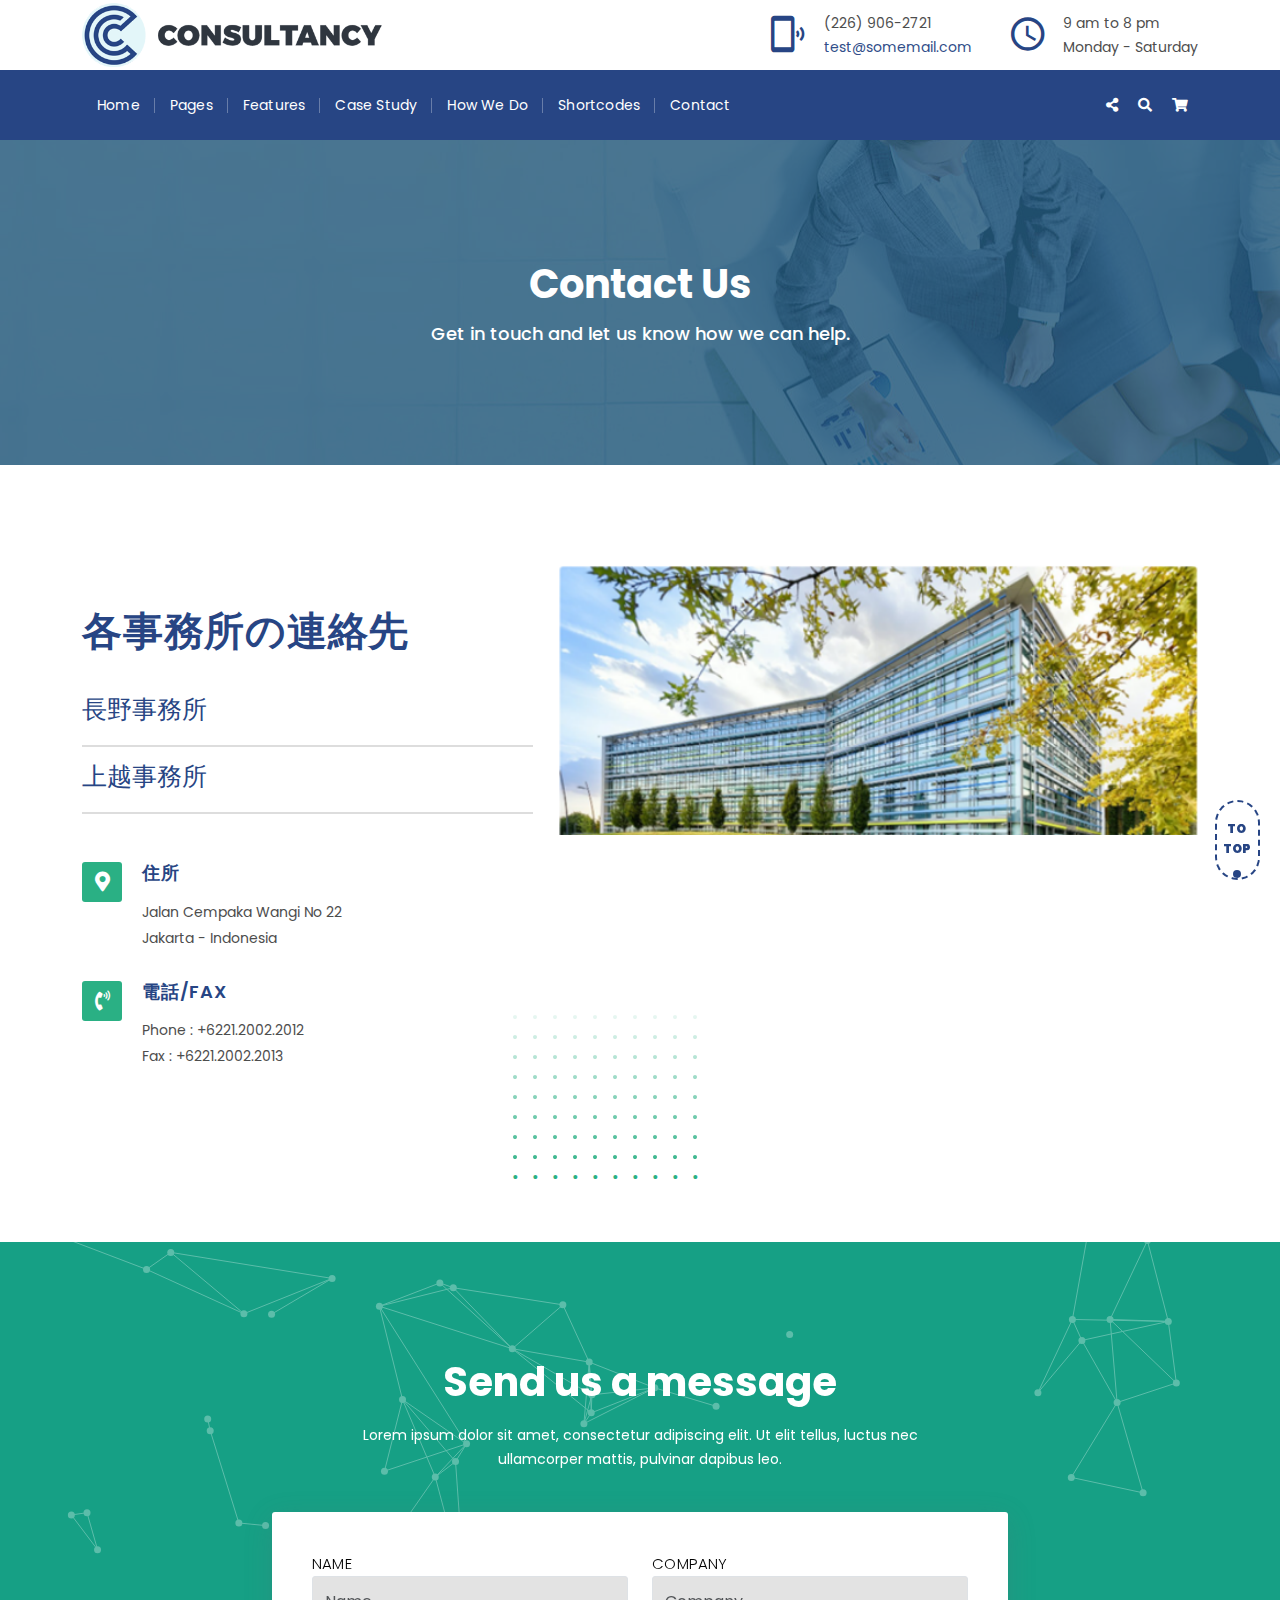
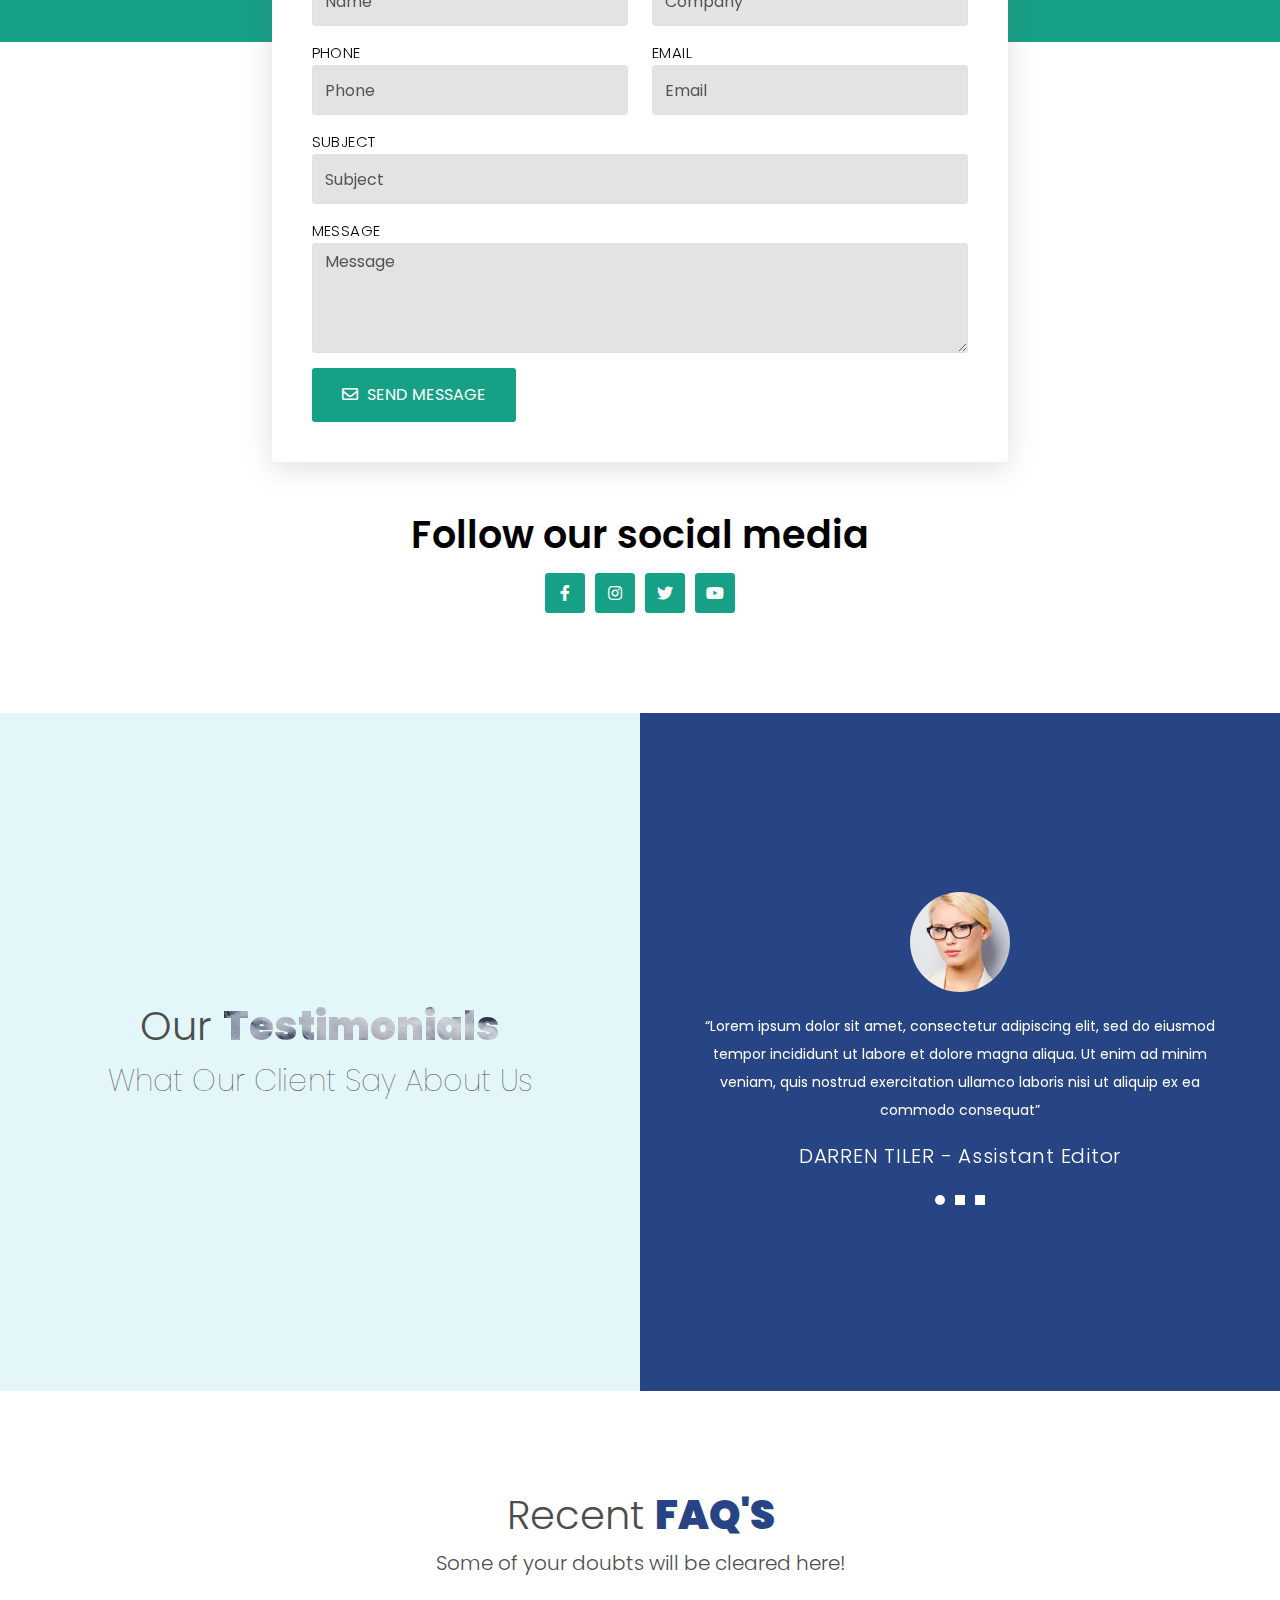
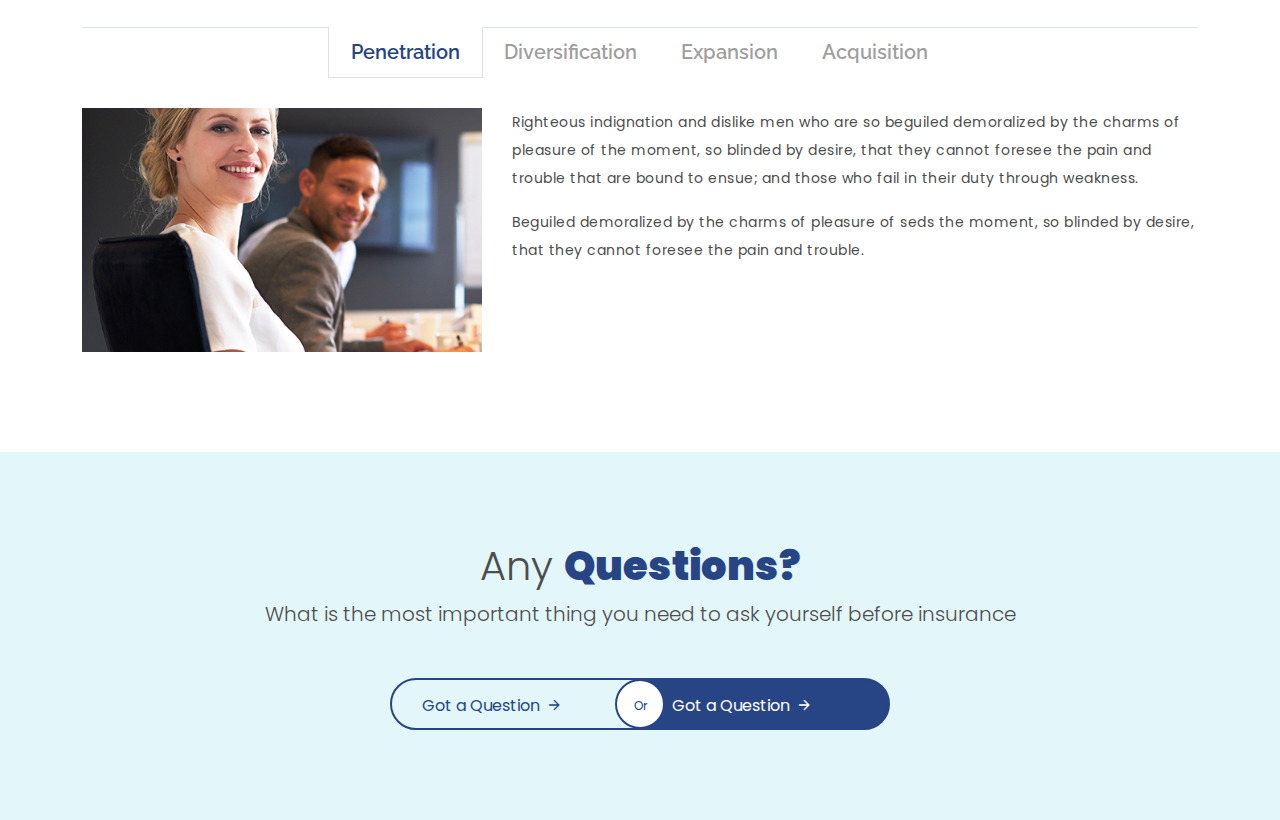
<file: contact.html>
<!DOCTYPE html>
<html>
<head>
	<meta charset="utf-8">
	<meta http-equiv="X-UA-Compatible" content="IE=edge">
	<meta name="viewport" content="width=device-width, initial-scale=1.0">
	<title>Soleil Portal Website</title>
	<!-- BootStrap -->
	<link rel="stylesheet" type="text/css" href="./assets/css/bootstrap.min.css">
	<!-- goole Fonts -->
	<link href="https://fonts.googleapis.com/css2?family=Poppins:ital,wght@0,100;0,200;0,300;0,400;0,500;0,600;0,700;0,800;0,900;1,100;1,200;1,300;1,400;1,500;1,600;1,700;1,800;1,900&family=Raleway:ital,wght@0,100..900;1,100..900&display=swap" rel="stylesheet">
	<!-- Font Awesome -->
	<link rel="stylesheet" type="text/css" href="./assets/fonts/fontawesome/css/all.min.css">
	<!-- Meterial Font -->
	<link rel="stylesheet" type="text/css" href="./assets/fonts/material/css/material-icon-font.min.css">
	<!-- RevSlider -->
	<link rel="stylesheet" type="text/css" href="./assets/plugins/revslider/rs6.css">
	<!-- Owl Carousel -->
	<link rel="stylesheet" type="text/css" href="./assets/plugins/owl-carousel/owl.carousel.min.css">
	<!-- slick slider -->
	<link rel="stylesheet" type="text/css" href="./assets/plugins/slick-slider/slick.min.css">
	<!-- Main CSS -->
	<link rel="stylesheet" href="./assets/css/style.css">
	<link rel="stylesheet" href="./assets/css/responsive.css">
</head>
<body>
	<!-- Preloader -->
	<div class="loader">
	    <div class="loader-inner">
	        <div class="preloader">
	            <span data-preloader41="L">L</span>
	            <span data-preloader41="O">O</span>
	            <span data-preloader41="A">A</span>
	            <span data-preloader41="D">D</span>
	            <span data-preloader41="I">I</span>
	            <span data-preloader41="N">N</span>
	            <span data-preloader41="G">G</span>
	        </div>
	    </div>
	</div>

	<!-- Header -->
	<header class="header-section">
		<div class="header__top-wrap">
			<div class="container">
				<div class="header__top-outer">
					<a href="index.html" class="header-top__logo-outer">
						<img src="./assets/images/logo-black.png" alt="Logo" class="header-top__logo-inner">
					</a>
					<div class="header-top__info-outer">
						<div class="header-top__inner">
							<div class="header-top__info-icon">
								<span class="zmdi zmdi-smartphone-ring zmdi-hc-fw"> </span>
							</div>
							<div class="header-top__info-text-outer">
								<span class="header-top__info-text">
									(226) 906-2721
								</span><br>
								<a href="mailto:test@somemail.com" class="header-top__info-text link">test@somemail.com</a>
							</div>
						</div>
						<div class="header-top__inner">
							<div class="header-top__info-icon">
								<span class="zmdi zmdi-time zmdi-hc-fw"> </span>
							</div>
							<div class="header-top__info-text-outer">
								<span class="header-top__info-text">
									9 am to 8 pm
								</span><br>
								<span class="header-top__info-text">
									Monday - Saturday
								</span>
							</div>
						</div>
					</div>
				</div>
			</div>				
		</div>
		<div class="header__bottom-wrap">
			<div class="container">
				<div class="nav-toggle-btn-outer">
					<h5 class="title">
						Menu
					</h5>
					<div class="nav-toggle-btn">
						<div class="btn-inner"></div>
					</div>
				</div>
				<div class="nav-items-wrapper">
					<ul class="nav-list">
						<li class="nav-list-item item-has-submenu">
							<a href="#" class="nav-list-item-link">
								Home
							</a>
							<ul class="submenu-list parent">
								<li class="submenu-list-item">
									<a href="#" class="submenu-list-item-link">
										Home-1
									</a>
								</li>
								<li class="submenu-list-item">
									<a href="#" class="submenu-list-item-link">
										Home-2
									</a>
								</li>
								<li class="submenu-list-item">
									<a href="#" class="submenu-list-item-link">
										Home-3
									</a>
								</li>
							</ul>
							<div class="dt-menu-expand parent">+</div>
						</li>
						<li class="nav-list-item item-has-submenu">
							<a href="#" class="nav-list-item-link">
								Pages
							</a>
							<ul class="submenu-list parent">
								<li class="submenu-list-item item-has-sub-submenu">
									<a href="#" class="submenu-list-item-link">
										Blog
									</a>
									<ul class="submenu-list sub">
										<li class="submenu-list-item">
											<a href="#" class="submenu-list-item-link">
												Date & Author Left
											</a>
										</li>
										<li class="submenu-list-item">
											<a href="#" class="submenu-list-item-link">
												Date Left
											</a>
										</li>
										<li class="submenu-list-item">
											<a href="#" class="submenu-list-item-link">
												Medium BG
											</a>
										</li>
										<li class="submenu-list-item">
											<a href="#" class="submenu-list-item-link">
												Medium BG Highlight
											</a>
										</li>
										<li class="submenu-list-item">
											<a href="#" class="submenu-list-item-link">
												Medium Skin Highlight
											</a>
										</li>
									</ul>
									<div class="dt-menu-expand sub">+</div>
								</li>
								<li class="submenu-list-item item-has-sub-submenu">
									<a href="#" class="submenu-list-item-link">
										Portfolio
									</a>
									<ul class="submenu-list sub">
										<li class="submenu-list-item">
											<a href="#" class="submenu-list-item-link">
												Art
											</a>
										</li>
										<li class="submenu-list-item">
											<a href="#" class="submenu-list-item-link">
												Classic
											</a>
										</li>
										<li class="submenu-list-item">
											<a href="#" class="submenu-list-item-link">
												Girly
											</a>
										</li>
										<li class="submenu-list-item">
											<a href="#" class="submenu-list-item-link">
												Icons Only
											</a>
										</li>
										<li class="submenu-list-item">
											<a href="#" class="submenu-list-item-link">
												Minimal Icons
											</a>
										</li>
										<li class="submenu-list-item">
											<a href="#" class="submenu-list-item-link">
												Modern Title
											</a>
										</li>
										<li class="submenu-list-item">
											<a href="#" class="submenu-list-item-link">
												Presentation
											</a>
										</li>
										<li class="submenu-list-item">
											<a href="#" class="submenu-list-item-link">
												Title & Icons Overlay
											</a>
										</li>
										<li class="submenu-list-item">
											<a href="#" class="submenu-list-item-link">
												Title Overlay
											</a>
										</li>
									</ul>
									<div class="dt-menu-expand parent">+</div>
								</li>
								<li class="submenu-list-item item-has-sub-submenu">
									<a href="#" class="submenu-list-item-link">
										About
									</a>
									<ul class="submenu-list sub">
										<li class="submenu-list-item">
											<a href="#" class="submenu-list-item-link">
												About-1
											</a>
										</li>
										<li class="submenu-list-item">
											<a href="#" class="submenu-list-item-link">
												About-2
											</a>
										</li>
										<li class="submenu-list-item">
											<a href="#" class="submenu-list-item-link">
												About-3
											</a>
										</li>
									</ul>
									<div class="dt-menu-expand parent">+</div>
								</li>
								<li class="submenu-list-item item-has-sub-submenu">
									<a href="#" class="submenu-list-item-link">
										Services
									</a>
									<ul class="submenu-list sub">
										<li class="submenu-list-item">
											<a href="#" class="submenu-list-item-link">
												Service-1
											</a>
										</li>
										<li class="submenu-list-item">
											<a href="#" class="submenu-list-item-link">
												Service-2
											</a>
										</li>
										<li class="submenu-list-item">
											<a href="#" class="submenu-list-item-link">
												Service-3
											</a>
										</li>
									</ul>
									<div class="dt-menu-expand parent">+</div>
								</li>
								<li class="submenu-list-item item-has-sub-submenu">
									<a href="#" class="submenu-list-item-link">
										Shop
									</a>
									<ul class="submenu-list sub">
										<li class="submenu-list-item">
											<a href="#" class="submenu-list-item-link">
												Product List
											</a>
										</li>
										<li class="submenu-list-item">
											<a href="#" class="submenu-list-item-link">
												Wishlist
											</a>
										</li>
										<li class="submenu-list-item">
											<a href="#" class="submenu-list-item-link">
												Checkout 
											</a>
										</li>
										<li class="submenu-list-item">
											<a href="#" class="submenu-list-item-link">
												Cart 
											</a>
										</li>
										<li class="submenu-list-item">
											<a href="#" class="submenu-list-item-link">
												My account 
											</a>
										</li>
									</ul>
									<div class="dt-menu-expand parent">+</div>
								</li>
								<li class="submenu-list-item">
									<a href="#" class="submenu-list-item-link">
										Careers
									</a>
								</li>
								<li class="submenu-list-item">
									<a href="#" class="submenu-list-item-link">
										What Clients Say
									</a>
								</li>
							</ul>
							<div class="dt-menu-expand parent">+</div>
						</li>
						<li class="nav-list-item item-has-submenu">
							<a href="#" class="nav-list-item-link">
								Features
							</a>
							<ul class="submenu-list parent">
								<li class="submenu-list-item">
									<a href="#" class="submenu-list-item-link">
										Marketing Research
									</a>
								</li>
							</ul>
							<div class="dt-menu-expand parent">+</div>
						</li>
						<li class="nav-list-item">
							<a href="#" class="nav-list-item-link">
								Case Study
							</a>
						</li>
						<li class="nav-list-item">
							<a href="#" class="nav-list-item-link">
								How We Do
							</a>
						</li>
						<li class="nav-list-item item-has-megamenu">
							<a href="#" class="nav-list-item-link">
								Shortcodes
							</a>
							<ul class="megamenu-list">
								<li class="megamenu-list-item">
									<a href="#" class="megamenu-list-item-tile">
										Column I
									</a>
									<ul class="megamenu-submenu-list">
	                                    <li class="megamenu-submenu-list-item">
	                                        <a href="#" class="megamenu-submenu-list-item-link">
	                                            Blockquotes
	                                        </a>
	                                    </li>
	                                    <li class="megamenu-submenu-list-item">
	                                        <a href="#" class="megamenu-submenu-list-item-link">
	                                            Buttons & Lists
	                                        </a>
	                                    </li>
	                                    <li class="megamenu-submenu-list-item">
	                                        <a href="#" class="megamenu-submenu-list-item-link">
	                                            Carousel
	                                        </a>
	                                    </li>
	                                    <li class="megamenu-submenu-list-item">
	                                        <a href="#" class="megamenu-submenu-list-item-link">
	                                            Columns
	                                        </a>
	                                    </li>
	                                    <li class="megamenu-submenu-list-item">
	                                        <a href="#" class="megamenu-submenu-list-item-link">
	                                            Contact Info
	                                        </a>
	                                    </li>
                                	</ul>
                                	<div class="dt-menu-expand sub">+</div>
								</li>
								<li class="megamenu-list-item">
									<a href="#" class="megamenu-list-item-tile">
										Column II
									</a>
									<ul class="megamenu-submenu-list">
	                                    <li class="megamenu-submenu-list-item">
	                                        <a href="#" class="megamenu-submenu-list-item-link">
	                                            Blockquotes
	                                        </a>
	                                    </li>
	                                    <li class="megamenu-submenu-list-item">
	                                        <a href="#" class="megamenu-submenu-list-item-link">
	                                            Buttons & Lists
	                                        </a>
	                                    </li>
	                                    <li class="megamenu-submenu-list-item">
	                                        <a href="#" class="megamenu-submenu-list-item-link">
	                                            Carousel
	                                        </a>
	                                    </li>
	                                    <li class="megamenu-submenu-list-item">
	                                        <a href="#" class="megamenu-submenu-list-item-link">
	                                            Columns
	                                        </a>
	                                    </li>
	                                    <li class="megamenu-submenu-list-item">
	                                        <a href="#" class="megamenu-submenu-list-item-link">
	                                            Contact Info
	                                        </a>
	                                    </li>
                                	</ul>
                                	<div class="dt-menu-expand sub">+</div>
								</li>
								<li class="megamenu-list-item">
									<a href="#" class="megamenu-list-item-tile">
										Column III
									</a>
									<ul class="megamenu-submenu-list">
	                                    <li class="megamenu-submenu-list-item">
	                                        <a href="#" class="megamenu-submenu-list-item-link">
	                                            Blockquotes
	                                        </a>
	                                    </li>
	                                    <li class="megamenu-submenu-list-item">
	                                        <a href="#" class="megamenu-submenu-list-item-link">
	                                            Buttons & Lists
	                                        </a>
	                                    </li>
	                                    <li class="megamenu-submenu-list-item">
	                                        <a href="#" class="megamenu-submenu-list-item-link">
	                                            Carousel
	                                        </a>
	                                    </li>
	                                    <li class="megamenu-submenu-list-item">
	                                        <a href="#" class="megamenu-submenu-list-item-link">
	                                            Columns
	                                        </a>
	                                    </li>
	                                    <li class="megamenu-submenu-list-item">
	                                        <a href="#" class="megamenu-submenu-list-item-link">
	                                            Contact Info
	                                        </a>
	                                    </li>
                                	</ul>
                                	<div class="dt-menu-expand sub">+</div>
								</li>
								<li class="megamenu-list-item">
									<a href="#" class="megamenu-list-item-tile">
										Column IV
									</a>
									<ul class="megamenu-submenu-list">
	                                    <li class="megamenu-submenu-list-item">
	                                        <a href="#" class="megamenu-submenu-list-item-link">
	                                            Blockquotes
	                                        </a>
	                                    </li>
	                                    <li class="megamenu-submenu-list-item">
	                                        <a href="#" class="megamenu-submenu-list-item-link">
	                                            Buttons & Lists
	                                        </a>
	                                    </li>
	                                    <li class="megamenu-submenu-list-item">
	                                        <a href="#" class="megamenu-submenu-list-item-link">
	                                            Carousel
	                                        </a>
	                                    </li>
	                                    <li class="megamenu-submenu-list-item">
	                                        <a href="#" class="megamenu-submenu-list-item-link">
	                                            Columns
	                                        </a>
	                                    </li>
	                                    <li class="megamenu-submenu-list-item">
	                                        <a href="#" class="megamenu-submenu-list-item-link">
	                                            Contact Info
	                                        </a>
	                                    </li>
                                	</ul>
                                	<div class="dt-menu-expand sub">+</div>
								</li>
							</ul>
							<div class="dt-menu-expand parent">+</div>
						</li>
						<li class="nav-list-item item-has-submenu">
							<a href="contact.html" class="nav-list-item-link">
								Contact
							</a>
							<ul class="submenu-list parent">
								<li class="submenu-list-item">
									<a href="#" class="submenu-list-item-link">
										Contact Location
									</a>
								</li>
								<li class="submenu-list-item">
									<a href="#" class="submenu-list-item-link">
										Contact-1
									</a>
								</li>
								<li class="submenu-list-item">
									<a href="#" class="submenu-list-item-link">
										Contact-2
									</a>
								</li>
								<li class="submenu-list-item">
									<a href="#" class="submenu-list-item-link">
										Contact-3
									</a>
								</li>
							</ul>
							<div class="dt-menu-expand parent">+</div>
						</li>
					</ul>
					<div class="header-bottom__social-outer">
						<ul class="header__social-list">
							<li class="header__social-list-item">
								<a href="#" class="header__social-list-item-link">
									<i class="fas fa-share-alt"></i>
								</a>
							</li>
							<li class="header__social-list-item">
								<a href="#" class="header__social-list-item-link">
									<i class="fas fa-search"></i>
								</a>
							</li>
							<li class="header__social-list-item">
								<a href="#" class="header__social-list-item-link">
									<i class="fas fa-shopping-cart"></i>
								</a>
							</li>
						</ul>
					</div>
				</div>
			</div>
		</div>
	</header>
	<!-- Header -->
	<main>
		<!-- Banner -->
		<section class="banner-section" style="background-image: url(assets/images/slider2.jpg);">
			<div class="container">
				<div class="banner__content-outer">
					<h1 class="banner__content-title">
						Contact Us
					</h1>
					<h6 class="banner__content-text">
						Get in touch and let us know how we can help.
					</h6>
				</div>
			</div>
		</section>
		<!-- Banner -->

		<!-- Contact info -->
		<section class="contact-info-section">
			<div class="container">
				<div class="row align-items-center">
					<div class="col-md-5">
						<div class="contact-info__wrapper">
							<h2 class="contact-info__title">
								各事務所の連絡先
							</h2>
							<h3 class="contact-info__office-location first">
								長野事務所
							</h3>
							<h3 class="contact-info__office-location">
								上越事務所
							</h3>
							<div class="contact-info__item-outer mt-5">
								<div class="contact-info__item-icon">
									<i class="fas fa-map-marker-alt"></i>
								</div>
								<div class="contact-info__outer">
									<h3 class="contact-info__title">
										住所
									</h3>
									<p class="contact-info__text">
										Jalan Cempaka Wangi No 22 <br>
										Jakarta - Indonesia
									</p>
								</div>
							</div>
							<div class="contact-info__item-outer">
								<div class="contact-info__item-icon">
									<i class="fas fa-phone-volume"></i>
								</div>
								<div class="contact-info__outer">
									<h3 class="contact-info__title">
										電話/FAX
									</h3>
									<p class="contact-info__text">
										Phone : +6221.2002.2012 <br>
										Fax : +6221.2002.2013
									</p>
								</div>
							</div>
						</div>
					</div>
					<div class="col-md-7">
						<div class="contact-info__right-outer">
							<div class="contact-info__right-dot-outer"></div>
							<div class="contact-info__image-outer">								
								<img src="assets/images/contact-image.png" alt="Image" class="contact-info__image">
							</div>
							<div class="contact-info__location-outer">								
								<iframe src="https://www.google.com/maps/embed?pb=!1m18!1m12!1m3!1d2483.5466494886027!2d-0.1220941230222545!3d51.50318637181222!2m3!1f0!2f0!3f0!3m2!1i1024!2i768!4f13.1!3m3!1m2!1s0x487604b900d26973%3A0x4291f3172409ea92!2slastminute.com%20London%20Eye!5e0!3m2!1sen!2sbd!4v1709643240515!5m2!1sen!2sbd" width="100%" height="300" style="border:0;" allowfullscreen="" loading="lazy" referrerpolicy="no-referrer-when-downgrade"></iframe>
							</div>
						</div>
					</div>
				</div>
			</div>
		</section>
		<!-- Contact info -->

		<!-- Contact form -->
		<section class="contact-form-section">
			<div class="contact-form__top-wrap" id="particles">
				<div class="contact-form__top-outer">
					<h2 class="contact-form__top-title">
						Send us a message
					</h2>
					<p class="contact-form__top-text">
						Lorem ipsum dolor sit amet, consectetur adipiscing elit. Ut elit tellus, luctus nec ullamcorper mattis, pulvinar dapibus leo.
					</p>
				</div>
			</div>
			<div class="contact-form__wrapper">
				<div class="row">
					<div class="col-md-7 m-auto">
						<div class="contact-form__outer">
							<form action="" method="" class="contact-form">
								<div class="row">
									<div class="col-md-6">
										<div class="contact-form__item-outer">
											<label>Name</label>
											<input type="text" name="name" class="form-control" placeholder="Name">
										</div>
									</div>
									<div class="col-md-6">
										<div class="contact-form__item-outer">
											<label>Company</label>
											<input type="text" name="company" class="form-control" placeholder="Company">
										</div>
									</div>
									<div class="col-md-6">
										<div class="contact-form__item-outer">
											<label>Phone</label>
											<input type="number" name="phone" class="form-control" placeholder="Phone">
										</div>
									</div>
									<div class="col-md-6">
										<div class="contact-form__item-outer">
											<label>Email</label>
											<input type="email" name="email" class="form-control" placeholder="Email">
										</div>
									</div>
									<div class="col-md-12">
										<div class="contact-form__item-outer">
											<label>Subject</label>
											<input type="text" name="subject" class="form-control" placeholder="Subject">
										</div>
									</div>
									<div class="col-md-12">
										<div class="contact-form__item-outer">
											<label>Message</label>
											<textarea name="message" class="form-control" placeholder="Message" rows="4"></textarea>
										</div>
									</div>
								</div>
								<div class="contact-form__btn-outer">
									<button type="submit" class="contact-form__btn-inner">
										<i class="far fa-envelope"></i>
										send message
									</button>
								</div>
							</form>
						</div>
					</div>
				</div>
			</div>
			<div class="follow-us__items-wrapper">
				<h2 class="follow-us__item-title">
					Follow our social media
				</h2>
				<ul class="follow-us__list">
					<li class="follow-us__list-item">
						<a href="#" class="follow-us__list-item-link">
							<i class="fab fa-facebook-f"></i>
						</a>
					</li>
					<li class="follow-us__list-item">
						<a href="#" class="follow-us__list-item-link">
							<i class="fab fa-instagram"></i>
						</a>
					</li>
					<li class="follow-us__list-item">
						<a href="#" class="follow-us__list-item-link">
							<i class="fab fa-twitter"></i>
						</a>
					</li>
					<li class="follow-us__list-item">
						<a href="#" class="follow-us__list-item-link">
							<i class="fab fa-youtube"></i>
						</a>
					</li>
				</ul>
			</div>
		</section>
		<!-- Contact form -->

		<!-- Testimonial -->
		<section class="testimonial-section">
			<div class="testimonial__items-wrapper">
				<div class="testimonial__left-outer">
					<div class="testimonial__left-info-outer">
						<h2 class="testimonial__left-info-title">
							<span>
								Our
							</span>
							<span class="bold">
								Testimonials
							</span>
						</h2>
						<p class="testimonial__left-info">
							What Our Client Say About Us
						</p>
					</div>
				</div>
				<div class="testimonial__right-outer">
					<div class="testimonial__slider-items-wrapper owl-carousel">
						<div class="tes__slider-item-outer">
							<div class="tes__slider-item-image-outer">
								<img src="assets/images/testimonial1.jpg" alt="Avater" class="tes__slider-item-image">
							</div>
							<div class="tes__slider-item-info-outer">
								<p class="tes__slider-item-info-text">
									“Lorem ipsum dolor sit amet, consectetur adipiscing elit, sed do eiusmod tempor incididunt ut labore et dolore magna aliqua. Ut enim ad minim veniam, quis nostrud exercitation ullamco laboris nisi ut aliquip ex ea commodo consequat”
								</p>
								<h5 class="tes__slider-item-info-auth-name">
									DARREN TILER - Assistant Editor
								</h5>
							</div>
						</div>
						<div class="tes__slider-item-outer">
							<div class="tes__slider-item-image-outer">
								<img src="assets/images/testimonial1.jpg" alt="Avater" class="tes__slider-item-image">
							</div>
							<div class="tes__slider-item-info-outer">
								<p class="tes__slider-item-info-text">
									“Lorem ipsum dolor sit amet, consectetur adipiscing elit, sed do eiusmod tempor incididunt ut labore et dolore magna aliqua. Ut enim ad minim veniam, quis nostrud exercitation ullamco laboris nisi ut aliquip ex ea commodo consequat”
								</p>
								<h5 class="tes__slider-item-info-auth-name">
									DARREN TILER - Assistant Editor
								</h5>
							</div>
						</div>
						<div class="tes__slider-item-outer">
							<div class="tes__slider-item-image-outer">
								<img src="assets/images/testimonial1.jpg" alt="Avater" class="tes__slider-item-image">
							</div>
							<div class="tes__slider-item-info-outer">
								<p class="tes__slider-item-info-text">
									“Lorem ipsum dolor sit amet, consectetur adipiscing elit, sed do eiusmod tempor incididunt ut labore et dolore magna aliqua. Ut enim ad minim veniam, quis nostrud exercitation ullamco laboris nisi ut aliquip ex ea commodo consequat”
								</p>
								<h5 class="tes__slider-item-info-auth-name">
									DARREN TILER - Assistant Editor
								</h5>
							</div>
						</div>
					</div>
				</div>
			</div>
		</section>
		<!-- Testimonial -->

		<!-- Faq -->
		<section class="faq-section">
			<div class="container">
				<div class="faq__section-outer">
					<h2 class="faq__title">
						<span>
							Recent
						</span>
						<span class="bold">
							FAQ'S
						</span>
					</h2>
					<p class="faq__text">
						Some of your doubts will be cleared here!
					</p>
				</div>
				<div class="faq__tab-outer">
					<ul class="nav nav-tabs" id="myTab" role="tablist">
					  	<li class="nav-item" role="presentation">
					   		<button class="nav-link active" id="penetration-tab" data-bs-toggle="tab" data-bs-target="#penetration" type="button" role="tab" aria-controls="penetration" aria-selected="true">Penetration</button>
					  	</li>
					  	<li class="nav-item" role="presentation">
					    	<button class="nav-link" id="diversification-tab" data-bs-toggle="tab" data-bs-target="#diversification" type="button" role="tab" aria-controls="diversification" aria-selected="false">Diversification</button>
					 	 </li>
					  	<li class="nav-item" role="presentation">
					    	<button class="nav-link" id="expansion-tab" data-bs-toggle="tab" data-bs-target="#expansion" type="button" role="tab" aria-controls="expansion" aria-selected="false">Expansion</button>
					  	</li>
					  	<li class="nav-item" role="presentation">
					    	<button class="nav-link" id="acquisition-tab" data-bs-toggle="tab" data-bs-target="#acquisition" type="button" role="tab" aria-controls="acquisition" aria-selected="false">Acquisition</button>
					  	</li>
					</ul>
					<div class="tab-content" id="myTabContent">
						<div class="tab-pane fade show active" id="penetration" role="tabpanel" aria-labelledby="penetration-tab">
						  	<div class="faq__item-wrap">
						  		<div class="faq__item-image-outer">
						  			<img src="assets/images/faq.jpg" alt="Image" class="faq__item-image">
						  		</div>
						  		<div class="faq__item-info-outer">
						  			<div class="faq__item-info">
						  				<p>
						  					Righteous indignation and dislike men who are so beguiled demoralized by the charms of pleasure of the moment, so blinded by desire, that they cannot foresee the pain and trouble that are bound to ensue; and those who fail in their duty through weakness.
						  				</p>
						  				<p>
						  					Beguiled demoralized by the charms of pleasure of seds the moment, so blinded by desire, that they cannot foresee the pain and trouble.
						  				</p>
						  			</div>
						  		</div>
						  	</div>
				  		</div>
					  	<div class="tab-pane fade" id="diversification" role="tabpanel" aria-labelledby="diversification-tab">
					  		<div class="faq__item-wrap revers">						  		
						  		<div class="faq__item-info-outer">
						  			<div class="faq__item-info">
						  				<p>
						  					Righteous indignation and dislike men who are so beguiled demoralized by the charms of pleasure of the moment, so blinded by desire, that they cannot foresee the pain and trouble that are bound to ensue; and those who fail in their duty through weakness.
						  				</p>
						  				<p>
						  					Beguiled demoralized by the charms of pleasure of seds the moment, so blinded by desire, that they cannot foresee the pain and trouble.
						  				</p>
						  			</div>
						  		</div>
						  		<div class="faq__item-image-outer">
						  			<img src="assets/images/faq.jpg" alt="Image" class="faq__item-image">
						  		</div>
						  	</div>
					  	</div>
					  	<div class="tab-pane fade" id="expansion" role="tabpanel" aria-labelledby="expansion-tab">
					  		<div class="faq__item-wrap">
						  		<div class="faq__item-image-outer">
						  			<img src="assets/images/faq.jpg" alt="Image" class="faq__item-image">
						  		</div>
						  		<div class="faq__item-info-outer">
						  			<div class="faq__item-info">
						  				<p>
						  					Righteous indignation and dislike men who are so beguiled demoralized by the charms of pleasure of the moment, so blinded by desire, that they cannot foresee the pain and trouble that are bound to ensue; and those who fail in their duty through weakness.
						  				</p>
						  				<p>
						  					Beguiled demoralized by the charms of pleasure of seds the moment, so blinded by desire, that they cannot foresee the pain and trouble.
						  				</p>
						  			</div>
						  		</div>
						  	</div>
					  	</div>
					  	<div class="tab-pane fade" id="acquisition" role="tabpanel" aria-labelledby="acquisition-tab">
					  		<div class="faq__item-wrap revers">						  		
						  		<div class="faq__item-info-outer">
						  			<div class="faq__item-info">
						  				<p>
						  					Righteous indignation and dislike men who are so beguiled demoralized by the charms of pleasure of the moment, so blinded by desire, that they cannot foresee the pain and trouble that are bound to ensue; and those who fail in their duty through weakness.
						  				</p>
						  				<p>
						  					Beguiled demoralized by the charms of pleasure of seds the moment, so blinded by desire, that they cannot foresee the pain and trouble.
						  				</p>
						  			</div>
						  		</div>
						  		<div class="faq__item-image-outer">
						  			<img src="assets/images/faq.jpg" alt="Image" class="faq__item-image">
						  		</div>
						  	</div>
					  	</div>
					</div>
				</div>
			</div>
		</section>
		<!-- Faq -->

		<!-- Question -->
		<section  class="question-section">
			<div class="container">
				<div class="question__section-outer">
					<h2 class="question__title">
						<span>
							Any 
						</span>
						<span class="bold">
							Questions?
						</span>
					</h2>
					<p class="question__text">
						What is the most important thing you need to ask yourself before insurance
					</p>
				</div>
				<div class="question__info-wrap">
					<div class="question__info-outer left">
						<a href="#" class="question__info-text">
							Got a Question 
							<span class="zmdi zmdi-arrow-right zmdi-hc-fw"> </span>
						</a>
					</div>
					<div class="question__info-outer right">
						<a href="#" class="question__info-text">
							Got a Question 
							<span class="zmdi zmdi-arrow-right zmdi-hc-fw"> </span>
						</a>
					</div>
				</div>
			</div>
		</section>
		<!-- Question -->
	</main>
	<a href="#" id="toTop" style="display: inline;">
		<span id="toTopHover"></span>
		To Top
	</a>

	<!-- jquery -->
	<script src="assets/js/jquery.min.js"></script>
	<!-- Bootstrap -->
	<script src="assets/js/bootstrap.bundle.min.js"></script>
	<!-- Owl Carosel -->
	<script src="assets/plugins/owl-carousel/owl.carousel.min.js"></script>
	<!-- Slick Slider -->
	<script src="assets/plugins/slick-slider/slick.min.js"></script>
	<!-- RevSlider -->
	<script src="assets/plugins/revslider/rbtools.min.js"></script>
	<script src="assets/plugins/revslider/rs6.min.js"></script>
	<!-- Pattern Js -->
	<script type='text/javascript' src='assets/plugins/particleground/jquery.particleground.min.js'></script>
  	<script type='text/javascript' src='assets/plugins/particleground/demo.js'></script>
	<!-- Main Js -->
	<script src="assets/js/main.js"></script>
</body>
</html>
</file>
<file: assets/plugins/revslider/rs6.css>
/*-----------------------------------------------------------------------------

-	Revolution Slider 6.0 Default Style Settings -

Screen Stylesheet

version:   	6.2.8
date:      	24/06/19
author:		themepunch
email:     	info@themepunch.com
website:   	http://www.themepunch.com
-----------------------------------------------------------------------------*/

/* FIX FOR WORDPRESS's CRAZY <p> TAG ANOMALY */
.rs-p-wp-fix { display: none !important; margin: 0 !important; height: 0px !important; }  

/* NEW Z-INDEX FIX*/
.wp-block-themepunch-revslider { position: relative }

#debungcontrolls {
	z-index:100000;
	position:fixed;
	bottom:0px; width:100%;
	height:auto;
	background:rgba(0,0,0,0.6);
	padding:10px;
	box-sizing: border-box;
}


rs-debug {
	z-index:100000;
	position:fixed;
	top:0px; width:300px;
	height:300px;
	background:rgba(0,0,0,0.6);
	padding:10px;
	box-sizing: border-box;
	color: #fff;
	font-size: 10px;
	line-height: 13px;
	overflow: scroll;
}

/* MODAL BASICS */
rs-modal { position: fixed !important; z-index: 9999999 !important; pointer-events: none !important;}
rs-modal.rs-modal-auto { top: auto;bottom: auto;left: auto; right:auto; }
rs-modal.rs-modal-fullwidth,
rs-modal.rs-modal-fullscreen { top: 0px; left: 0px; width: 100%; height: 100%; }
rs-modal rs-fullwidth-wrap { position: absolute; top: 0px; left: 0px; height: 100%;}
rs-module-wrap.rs-modal { display:none; max-height: 100% !important; overflow: auto !important;  pointer-events: auto !important;}
rs-module-wrap.hideallscrollbars.rs-modal { overflow: hidden !important; max-width: 100% !important}
rs-modal-cover { width: 100%; height: 100%; z-index: 0; background: transparent; position: absolute;top: 0px;left: 0px; cursor: pointer; pointer-events: auto}
body>rs-modal-cover { position: fixed; z-index: 9999995 !important; }

rs-sbg-px { pointer-events: none }

.rs-forceuntouchable,
.rs-forceuntouchable * { pointer-events: none !important; }

.rs-forcehidden * { visibility: hidden !important; }

/*rs-modal rs-fullwidth-wrap rs-module-wrap { transform: translateY(-50%) !important; top: 50% !important; }*/

.rs_splitted_lines { display: block; white-space: nowrap !important}

.debugtimeline {
	width:100%;
	height:10px;
	position:relative;
	display:block;
	margin-bottom:3px;	
	display:none;
	white-space: nowrap;	
	box-sizing: border-box;
}

.debugtimeline:hover {
	height:15px;

}

.the_timeline_tester {
	background:#e74c3c;
	position:absolute;
	top:0px;
	left:0px;
	height:100%;
	width:0;	
}

.rs-go-fullscreen {
	position:fixed !important;
	width:100% !important;
	height:100% !important;
	top:0px !important;
	left:0px !important;
	z-index:9999999 !important;
	background:#ffffff;
}


.debugtimeline.tl_slide .the_timeline_tester {
	background:#f39c12;	
}

.debugtimeline.tl_frame .the_timeline_tester {
	background:#3498db;	
}

.debugtimline_txt {
	color:#fff;
	font-weight: 400;
	font-size:7px;
	position:absolute;	
	left:10px;
	top:0px;
	white-space: nowrap;
	line-height: 10px;
}


.rtl {	direction: rtl;}
@font-face {
  font-family: 'revicons';
  src: url('fonts/revicons.eot?5510888');
  src: url('fonts/revicons.eot?5510888#iefix') format('embedded-opentype'),
       url('fonts/revicons.woff?5510888') format('woff'),
       url('fonts/revicons.ttf?5510888') format('truetype'),
       url('fonts/revicons.svg?5510888#revicons') format('svg');
  font-weight: normal;
  font-style: normal;
}

 [class^="revicon-"]:before, [class*=" revicon-"]:before {
  font-family: "revicons";
  font-style: normal;
  font-weight: normal;
  speak: none;
  display: inline-block;
  text-decoration: inherit;
  width: 1em;
  margin-right: .2em;
  text-align: center; 

  /* For safety - reset parent styles, that can break glyph codes*/
  font-variant: normal;
  text-transform: none;

  /* fix buttons height, for twitter bootstrap */
  line-height: 1em;

  /* Animation center compensation - margins should be symmetric */
  /* remove if not needed */
  margin-left: .2em;

  /* you can be more comfortable with increased icons size */
  /* font-size: 120%; */

  /* Uncomment for 3D effect */
  /* text-shadow: 1px 1px 1px rgba(127, 127, 127, 0.3); */
}


rs-module i[class^="fa-"], 
rs-module i[class*=" fa-"],
.rb-modal-wrapper i[class^="fa-"], 
.rb-modal-wrapper i[class*=" fa-"],
#waitaminute i[class^="fa-"], 
#waitaminute i[class*=" fa-"],
#objectlibrary i[class^="fa-"], 
#objectlibrary i[class*=" fa-"],
#rs_overview i[class^="fa-"], 
#rs_overview i[class*=" fa-"],
#rs_overview_menu i[class^="fa-"], 
#rs_overview_menu i[class*=" fa-"],
#builderView i[class^="fa-"], 
#builderView i[class*=" fa-"] 
{
  display: inline-block;
  font: normal normal normal 14px/1 'Font Awesome 5 Free';
  font-size: inherit;
  text-rendering: auto;
  -webkit-font-smoothing: antialiased;
  -moz-osx-font-smoothing: grayscale;
}

rs-module [class^="fa-"]:before, 
rs-module [class*=" fa-"]:before,
.rb-modal-wrapper [class^="fa-"]:before, 
.rb-modal-wrapper [class*=" fa-"]:before,
#rs_overview [class^="fa-"]:before, 
#rs_overview [class*=" fa-"]:before,
#objectlibrary [class^="fa-"]:before, 
#objectlibrary [class*=" fa-"]:before,
#waitaminute [class^="fa-"]:before, 
#waitaminute [class*=" fa-"]:before,
#rs_overview_menu [class^="fa-"]:before, 
#rs_overview_menu [class*=" fa-"]:before,
#builderView [class^="fa-"]:before, 
#builderView [class*=" fa-"]:before
{
    font-family: 'Font Awesome 5 Free';
    font-style: normal;
    font-weight: 900;
   
    speak: none;
    display: inline-block;
    text-decoration: inherit;
    width: auto;
    margin-right: 0;
    text-align: center;
    font-variant: normal;
    text-transform: none;
    line-height: inherit;
    margin-left: 0;
}

rs-module .sr-only,
#objectlibrary .sr-only,
#waitaminute .sr-only,
#rs_overview .sr-only,
#rs_overview_menu .sr-only,
.rb-modal-wrapper .sr-only,
#builderView .sr-only 
{
  position: absolute;
  width: 1px;
  height: 1px;
  padding: 0;
  margin: -1px;
  overflow: hidden;
  clip: rect(0, 0, 0, 0);
  border: 0;
}
rs-module .sr-only-focusable:active,
rs-module .sr-only-focusable:focus,
#waitaminute .sr-only-focusable:active,
#waitaminute .sr-only-focusable:focus,
#objectlibrary .sr-only-focusable:active,
#objectlibrary .sr-only-focusable:focus,
#rs_overview .sr-only-focusable:active,
#rs_overview .sr-only-focusable:focus,
#rs_overview_menu .sr-only-focusable:active,
#rs_overview_menu .sr-only-focusable:focus,
.rb-modal-wrapper .sr-only-focusable:active,
.rb-modal-wrapper .sr-only-focusable:focus,
#builderView .sr-only-focusable:active,
#builderView .sr-only-focusable:focus

{
  position: static;
  width: auto;
  height: auto;
  margin: 0;
  overflow: visible;
  clip: auto;
}


.revicon-search-1:before { content: '\e802'; } /* '' */
.revicon-pencil-1:before { content: '\e831'; } /* '' */
.revicon-picture-1:before { content: '\e803'; } /* '' */
.revicon-cancel:before { content: '\e80a'; } /* '' */
.revicon-info-circled:before { content: '\e80f'; } /* '' */
.revicon-trash:before { content: '\e801'; } /* '' */
.revicon-left-dir:before { content: '\e817'; } /* '' */
.revicon-right-dir:before { content: '\e818'; } /* '' */
.revicon-down-open:before { content: '\e83b'; } /* '' */
.revicon-left-open:before { content: '\e819'; } /* '' */
.revicon-right-open:before { content: '\e81a'; } /* '' */
.revicon-angle-left:before { content: '\e820'; } /* '' */
.revicon-angle-right:before { content: '\e81d'; } /* '' */
.revicon-left-big:before { content: '\e81f'; } /* '' */
.revicon-right-big:before { content: '\e81e'; } /* '' */
.revicon-magic:before { content: '\e807'; } /* '' */
.revicon-picture:before { content: '\e800'; } /* '' */
.revicon-export:before { content: '\e80b'; } /* '' */
.revicon-cog:before { content: '\e832'; } /* '' */
.revicon-login:before { content: '\e833'; } /* '' */
.revicon-logout:before { content: '\e834'; } /* '' */
.revicon-video:before { content: '\e805'; } /* '' */
.revicon-arrow-combo:before { content: '\e827'; } /* '' */
.revicon-left-open-1:before { content: '\e82a'; } /* '' */
.revicon-right-open-1:before { content: '\e82b'; } /* '' */
.revicon-left-open-mini:before { content: '\e822'; } /* '' */
.revicon-right-open-mini:before { content: '\e823'; } /* '' */
.revicon-left-open-big:before { content: '\e824'; } /* '' */
.revicon-right-open-big:before { content: '\e825'; } /* '' */
.revicon-left:before { content: '\e836'; } /* '' */
.revicon-right:before { content: '\e826'; } /* '' */
.revicon-ccw:before { content: '\e808'; } /* '' */
.revicon-arrows-ccw:before { content: '\e806'; } /* '' */
.revicon-palette:before { content: '\e829'; } /* '' */
.revicon-list-add:before { content: '\e80c'; } /* '' */
.revicon-doc:before { content: '\e809'; } /* '' */
.revicon-left-open-outline:before { content: '\e82e'; } /* '' */
.revicon-left-open-2:before { content: '\e82c'; } /* '' */
.revicon-right-open-outline:before { content: '\e82f'; } /* '' */
.revicon-right-open-2:before { content: '\e82d'; } /* '' */
.revicon-equalizer:before { content: '\e83a'; } /* '' */
.revicon-layers-alt:before { content: '\e804'; } /* '' */
.revicon-popup:before { content: '\e828'; } /* '' */

							


/******************************
	-	BASIC STYLES		-
******************************/

.tp-fullwidth-forcer { z-index: 0; pointer-events: none}
rs-module-wrap { visibility: hidden }
rs-module-wrap,
rs-module-wrap * { box-sizing: border-box; -webkit-tap-highlight-color: rgba(0,0,0,0);}

rs-module-wrap {position:relative;z-index: 1;width:100%; display: block;}

.rs-fixedscrollon rs-module-wrap { position: fixed !important; top: 0px !important; z-index: 1000; left: 0 !important;}
.rs-stickyscrollon rs-module-wrap {  position: sticky !important; top:0px; z-index: 1000; }
.rs-stickyscrollon { overflow: visible !important; }

rs-fw-forcer { display:block;width:100%;pointer-events: none;}
rs-module { position:relative;overflow:hidden;display: block; }

rs-module.disableVerticalScroll { -ms-touch-action: pan-x; touch-action: pan-x; }

/*rs-carousel-wrap,*/
rs-pzimg-wrap,
rs-sbg-effectwrap,
rs-sbg { display: block; pointer-events: none  }

rs-sbg-effectwrap {
	position:absolute;top:0px;left:0px;width:100%;height:100%
}

rs-sbg-px,
rs-sbg-wrap {position:absolute; top:0px; left:0px; z-index:0;width:100%;height:100%;display: block;}

a.rs-layer,
a.rs-layer:-webkit-any-link { text-decoration: none }

a[x-apple-data-detectors] { color: inherit !important;   text-decoration: none !important;   font-size: inherit !important;   font-family: inherit !important;   font-weight: inherit !important;   line-height: inherit !important; }

.entry-content rs-module a, rs-module a { box-shadow: none; }

.rs-ov-hidden 		{ 	overflow:hidden !important;}


.rs-forceoverflow,
.rs-forceoverflow rs-module-wrap,
.rs-forceoverflow rs-module,
.rs-forceoverflow rs-slides,
.rs-forceoverflow rs-slide { overflow:visible !important}

.tp-simpleresponsive img,
rs-module img{
	max-width:none !important;	
	transition: none;
	margin:0px;
	padding:0px;
	border:none;
}

rs-module .no-slides-text{font-weight:bold;text-align:center;padding-top:80px;}


rs-slides, rs-slide, rs-slide:before {	 position:absolute;text-indent: 0em;top:0px;left:0px;}
rs-slide,rs-slide:before {  display:block; visibility:hidden; }

.rs-layer .rs-untoggled-content { display:block;}
.rs-layer .rs-toggled-content { display:none;}

.rs-tc-active.rs-layer .rs-toggled-content { display:block;}
.rs-tc-active.rs-layer .rs-untoggled-content { display:none;}

.rs-layer-video { overflow: hidden }

.rs_html5vidbasicstyles { position:relative;top:0px;left:0px;width:100%;height:100%; overflow:hidden; }

rs-module rs-layer,
rs-module .rs-layer { 	
	opacity: 0;
	position:relative; 	
	visibility: hidden;
	white-space: nowrap;
	display: block;	
	-webkit-font-smoothing: antialiased !important;
	-webkit-tap-highlight-color:rgba(0, 0, 0, 0);
	-moz-osx-font-smoothing: grayscale;
	z-index:1;	
}

rs-layer-wrap,
rs-mask,
rs-module-wrap,
rs-module .rs-layer,
rs-module img {
	-moz-user-select: none;
    -khtml-user-select: none;
    -webkit-user-select: none;
    -o-user-select: none;   
}

rs-module rs-mask-wrap .rs-layer,
rs-module rs-mask-wrap *:last-child,
.wpb_text_column rs-module rs-mask-wrap .rs-layer,
.wpb_text_column rs-module rs-mask-wrap *:last-child{
	margin-bottom:0;

}

.rs-svg svg {	width:100%; height:100%;position: relative;vertical-align: top}


rs-layer:not(.rs-wtbindex),
.rs-layer:not(.rs-wtbindex),
rs-alyer *:not(.rs-wtbindex),
.rs-layer *:not(.rs-wtbindex) { outline: none !important; }

	
/* CAROUSEL FUNCTIONS */
rs-carousel-wrap {
	cursor:url(openhand.cur), move;
}
rs-carousel-wrap.dragged {
	cursor:url(closedhand.cur), move;
}

rs-carousel-wrap.noswipe {
	cursor: default;
}

rs-carousel-wrap { position: absolute; overflow: hidden;  width:100%;height:100%;top:0px;left:0px;}
rs-carousel-space { clear:both;display:block;width:100%;height:0px;position:relative;}

/* ADDED FOR SLIDELINK MANAGEMENT */
.tp_inner_padding {	
	box-sizing:border-box;	
	max-height:none !important;	
}


.rs-layer.rs-selectable {
	-moz-user-select: all;
	-khtml-user-select: all;
	-webkit-user-select: all;
	-o-user-select: all;	
}



rs-px-mask {
	overflow: hidden;
	display: block;
	width: 100%;
	height: 100%;
	position: relative;
}

rs-module embed,
rs-module iframe,
rs-module object,
rs-module audio,
rs-module video {
	max-width: none !important;
	border: none;
}

rs-bg-elem 	{	position:absolute; top:0px;left:0px; width:100%;height:100%;z-index:0; display: block; pointer-events: none; }

.tp-blockmask,
.tp-blockmask_in,
.tp-blockmask_out { position: absolute; top: 0px; left: 0px; width: 100%; height: 100%; background: #fff; z-index: 1000; transform: scaleX(0) scaleY(0);}

/***********************************************************
	- 	ZONES / GOUP / ROW / COLUMN LAYERS AND HELPERS 	-
***********************************************************/
rs-zone			{	position:absolute; width:100%;left:0px; box-sizing: border-box;min-height:50px; font-size:0px;pointer-events: none}
rs-row-wrap,
rs-column,
rs-cbg-mask-wrap {	display:block; visibility: hidden}

rs-layer-wrap,
rs-parallax-wrap,
rs-loop-wrap,
rs-mask-wrap { display: block; }


rs-column-wrap>rs-loop-wrap { z-index: 1 }

rs-layer-wrap,
rs-mask-wrap,
rs-cbg-mask-wrap
 { transform-style:flat;}

 
.safarifix rs-layer-wrap {
	perspective: 1000000;
}


@-moz-document url-prefix() {
 	rs-layer-wrap,
	rs-mask-wrap,
	rs-cbg-mask-wrap { perspective: none; }
}


 /*@-moz-document url-prefix() {
 	rs-layer-wrap,
	rs-mask-wrap,
	rs-cbg-mask-wrap { filter: blur(0px); }
 }*/   /* REMOVED LINES TO FIX BOX-SHADOW ISSUE IN FIREFOX */

 

rs-mask-wrap { overflow: hidden }
rs-fullwidth-wrap { position:relative;width:100%;height:auto;display: block; overflow:visible;max-width:none !important;}
/*IE11 AND IE EDGE NEED SOME SPECIAL OVERFLOW
Removed now since iE 11 and ieEdge fullwidth Slider had spacings again on other themes.
May need to keep in eye the Carousel and Modal sliders in Fullscreen / Fullwidth mode ! 
@media screen and (-ms-high-contrast: none) {
	rs-fullwidth-wrap { overflow: hidden; }
}
@supports (-ms-ime-align:auto) {
  rs-fullwidth-wrap { overflow: hidden; }  
}
*/  

.rev_row_zone_top 				{	top:0px;}
.rev_row_zone_bottom 			{	bottom:0px;}
.rev_row_zone_middle			{ top: 50%; transform: perspective(1px) translateY(-50%); }

rs-column-wrap .rs-parallax-wrap  { vertical-align: top }

.rs-layer img,
rs-layer img { vertical-align: top }

rs-row,
rs-row.rs-layer 	{
	display:table;
	position:relative;
	width:100% !important;
	table-layout: fixed;
	box-sizing: border-box;
	vertical-align: top;
	height:auto;
	font-size:0px;
}

rs-column-wrap {	
	display: table-cell;
	position: relative;
	vertical-align: top;
	height: auto;
	box-sizing: border-box;	
	font-size:0px;
}

rs-column {
	box-sizing: border-box;
	display: block;
	position: relative;
	width:100% !important;
	height:auto !important;
	white-space: normal !important;
}

rs-cbg-mask-wrap {
	position: absolute;    
    z-index: 0;
    box-sizing: border-box;     
} 

rs-column-wrap rs-cbg-mask-wrap { top: 0px; left: 0px; bottom: 0px; right: 0px; }
rs-column-bg {	
    position: absolute;    
    z-index: 0;
    box-sizing: border-box; 
    width: 100%;
    height: 100%; 
}

.rs-pelock * { pointer-events: none !important;}

rs-column .rs-parallax-wrap,
rs-column rs-loop-wrap,
rs-column rs-mask-wrap 			{	text-align: inherit; }
rs-column rs-mask-wrap 			{	display: inline-block;}


rs-column .rs-parallax-wrap rs-loop-wrap,
rs-column .rs-parallax-wrap rs-mask-wrap,
rs-column .rs-parallax-wrap { position: relative !important; left:auto !important; top:auto !important; line-height: 0px;}

rs-column .rs-parallax-wrap rs-loop-wrap,
rs-column .rs-parallax-wrap rs-mask-wrap,
rs-column .rs-parallax-wrap,
rs-column .rev_layer_in_column { vertical-align: top; }

.rev_break_columns { display: block !important }
.rev_break_columns rs-column-wrap.rs-parallax-wrap  { display:block !important; width:100% !important; }


.rev_break_columns rs-column-wrap.rs-parallax-wrap.rs-layer-hidden,
.tp-forcenotvisible,
.tp-hide-revslider,
rs-row-wrap.rs-layer-hidden,
rs-column-wrap.rs-layer-hidden,
.rs-layer.rs-layer-hidden,
.rs-layer-audio.rs-layer-hidden,
.rs-parallax-wrap.rs-layer-hidden {	
	visibility:hidden !important; 
	display:none !important
}

/*rs-column .rs-parallax-wrap,
rs-column rs-loop-wrap,
rs-column rs-mask-wrap,
rs-column rs-layer { vertical-align: inherit }*/



/*********************************
	-	SPECIAL TP CAPTIONS -
**********************************/

rs-layer.rs-nointeraction,
.rs-layer.rs-nointeraction { 
	pointer-events: none !important
}

rs-static-layers	{position:absolute; z-index:101; top:0px;left:0px; display: block; width: 100%;height: 100%; pointer-events: none;}

/* new static layers position option */
rs-static-layers.rs-stl-back {	
	z-index:0;
}


.rs-layer rs-fcr    {width: 0;height: 0;border-left: 40px solid transparent;border-right: 0px solid transparent;border-top: 40px solid #00A8FF;position: absolute;right:100%;top:0px;}
.rs-layer rs-fcrt   {width: 0;height: 0;border-left: 40px solid transparent;border-right: 0px solid transparent;border-bottom: 40px solid #00A8FF;position: absolute;right:100%;top:0px;}
.rs-layer rs-bcr    {width: 0;height: 0;border-left: 0px solid transparent;border-right: 40px solid transparent;border-bottom: 40px solid #00A8FF;position: absolute;left:100%;top:0px;}
.rs-layer rs-bcrt   {width: 0;height: 0;border-left: 0px solid transparent;border-right: 40px solid transparent;border-top: 40px solid #00A8FF;position: absolute;left:100%;top:0px;}

									
.tp-layer-inner-rotation {	
	position: relative !important;
}		


/***********************************************
	-	SPECIAL ALTERNATIVE IMAGE SETTINGS	-
***********************************************/

img.tp-slider-alternative-image	{	
	width:100%; height:auto;
}


/******************************
	-	IE8 HACKS	-
*******************************/
.noFilterClass {
	filter:none !important;
}


/********************************
	-	FULLSCREEN VIDEO	-
*********************************/

rs-bgvideo 		{	position: absolute;top:0px;left:0px; width:100%;height:100%;z-index: 0; display: block}

.rs-layer.coverscreenvideo	{	width:100%;height:100%;top:0px;left:0px;position:absolute;}
.rs-layer.rs-fsv		{	left:0px; top:0px; position:absolute;width:100%;height:100%}

.rs-layer.rs-fsv audio,
.rs-layer.rs-fsv video,
.rs-layer.rs-fsv iframe,
.rs-layer.rs-fsv iframe audio,
.rs-layer.rs-fsv iframe video	{ width:100%; height:100% ; display: none}

.fullcoveredvideo audio,
.rs-fsv audio
.fullcoveredvideo video,
.rs-fsv video				{	background: #000}

.fullcoveredvideo rs-poster		{	background-position: center center;background-size: cover;width:100%;height:100%;top:0px;left:0px}


.videoisplaying .html5vid rs-poster	{	display: none}

.tp-video-play-button					{	
	background:#000;
	background:rgba(0,0,0,0.3);										
	border-radius:5px;
	position: absolute;
	top: 50%;
	left: 50%;										
	color: #FFF;
	z-index: 3;
	margin-top: -25px;
	margin-left: -25px;
	line-height: 50px !important;
	text-align: center;
	cursor: pointer;
	width: 50px;
	height:50px;
	box-sizing: border-box;
	
	display: inline-block;	
	vertical-align: top;
	z-index: 4;
	opacity: 0;	
	transition:opacity 300ms ease-out !important;				
}


.rs-audio .tp-video-play-button { display:none !important;}
.rs-layer .html5vid					{	width:100% !important; height:100% !important;}									
.tp-video-play-button i 				{	width:50px;height:50px; display:inline-block; text-align: center !important; vertical-align: top; line-height: 50px !important; font-size: 30px !important;}									
.rs-layer:hover .tp-video-play-button	{	opacity: 1; display:block;}
.rs-layer .tp-revstop					{	display:none;width: 15px; border-right: 5px solid #fff !important; border-left:5px solid #fff !important; transform: translateX(50%) translateY(50%);height: 20px;margin-left: 11px !important;margin-top: 5px !important;}
.videoisplaying .revicon-right-dir		{	display:none}
.videoisplaying .tp-revstop				{	display:block}

.videoisplaying  .tp-video-play-button			{	display:none}


.fullcoveredvideo .tp-video-play-button			{	display:none !important}


.rs-fsv .rs-fsv audio 		{	object-fit:contain !important;}
.rs-fsv .rs-fsv video 		{	object-fit:contain !important;}

.rs-layer-video .html5vid.hidefullscreen video::-webkit-media-controls-fullscreen-button  { display: none; }


@supports not (-ms-high-contrast:none) {
   /* Non-IE styles here */
	.rs-fsv .fullcoveredvideo audio 		{	object-fit:cover !important;}
	.rs-fsv .fullcoveredvideo video 		{	object-fit:cover !important;}
}

.rs-fullvideo-cover					{	width:100%;height:100%;top:0px;left:0px;position: absolute; background:transparent;z-index:5;}


.rs-nolc .tp-video-play-button,
rs-bgvideo video::-webkit-media-controls-start-playback-button,
rs-bgvideo video::-webkit-media-controls,
rs-bgvideo audio::-webkit-media-controls { display:none !important;}
 

.rs-audio .tp-video-controls {	opacity: 1 !important; visibility: visible !important}



rs-module h1.rs-layer,
rs-module h2.rs-layer,
rs-module h3.rs-layer,
rs-module h4.rs-layer,
rs-module h5.rs-layer,
rs-module h6.rs-layer,
rs-module div.rs-layer,
rs-module span.rs-layer,
rs-module p.rs-layer 	{	margin:0; padding:0; margin-block-start: 0; margin-block-end: 0; margin-inline-start: 0; margin-inline-end: 0;} 

rs-module h1.rs-layer:before,
rs-module h2.rs-layer:before,
rs-module h3.rs-layer:before,
rs-module h4.rs-layer:before,
rs-module h5.rs-layer:before,
rs-module h6.rs-layer:before { content: none; }


/********************************
	-	DOTTED OVERLAYS	-
*********************************/
rs-dotted						{	background-repeat:repeat;width:100%;height:100%;position:absolute;top:0px;left:0px;z-index:3;display:block;pointer-events: none}
rs-sbg-wrap rs-dotted 			{ z-index: 31 }
rs-dotted.twoxtwo				{	background:url(../assets/gridtile.png)}
rs-dotted.twoxtwowhite			{	background:url(../assets/gridtile_white.png)}
rs-dotted.threexthree			{	background:url(../assets/gridtile_3x3.png)}
rs-dotted.threexthreewhite		{	background:url(../assets/gridtile_3x3_white.png)}


/******************************
	-	SHADOWS		-
******************************/

.tp-shadowcover	{	width:100%;height:100%;top:0px;left:0px;background: #fff;position: absolute; z-index: -1;}
.tp-shadow1 	{	box-shadow: 0 10px 6px -6px rgba(0,0,0,0.8);}

.tp-shadow2:before, .tp-shadow2:after,
.tp-shadow3:before, .tp-shadow4:after
{
  z-index: -2;
  position: absolute;
  content: "";
  bottom: 10px;
  left: 10px;
  width: 50%;
  top: 85%;
  max-width:300px;
  background: transparent;  
  box-shadow: 0 15px 10px rgba(0,0,0,0.8);
  
  transform: rotate(-3deg);
}

.tp-shadow2:after,
.tp-shadow4:after
{  
  transform: rotate(3deg);
  right: 10px;
  left: auto;
}

.tp-shadow5
{
  	position:relative;        
    box-shadow:0 1px 4px rgba(0, 0, 0, 0.3), 0 0 40px rgba(0, 0, 0, 0.1) inset;
}
.tp-shadow5:before, .tp-shadow5:after
{
	content:"";
    position:absolute; 
    z-index:-2;    
    box-shadow:0 0 25px 0px  rgba(0,0,0,0.6);
    top:30%;
    bottom:0;
    left:20px;
    right:20px;    
    border-radius:100px / 20px;
}



/* TP BUTTONS DESKTOP SIZE */

.rev-btn,
.rev-btn:visited						{ 	outline:none !important; box-shadow:none; text-decoration: none !important;  box-sizing:border-box;  cursor: pointer;}

.rev-btn.rev-uppercase,
.rev-btn.rev-uppercase:visited			{ 	text-transform: uppercase;  }

.rev-btn  i								{ 	font-size: inherit; font-weight: normal; position: relative; top: 0px; transition: opacity 0.2s ease-out, margin 0.2s ease-out;  margin-left:0px; line-height: inherit}

.rev-btn.rev-hiddenicon i				{ 	font-size: inherit; font-weight: normal; position: relative; top: 0px; transition: opacity 0.2s ease-out, margin 0.2s ease-out; opacity: 0; margin-left:0px !important; width:0px !important;  }
.rev-btn.rev-hiddenicon:hover i			{   opacity: 1 !important; margin-left:10px !important; width:auto !important;}


/* BURGER BUTTON */
.rev-burger {
  position: relative;  
  box-sizing: border-box;
  padding: 22px 14px 22px 14px;
  border-radius: 50%;
  border: 1px solid rgba(51,51,51,0.25);
  -webkit-tap-highlight-color: rgba(0,0,0,0);
  -webkit-tap-highlight-color: transparent;
  cursor: pointer;
}

.rev-burger span {
  display: block;
  width: 30px;
  height: 3px;
  background: #333;
  transition: .7s;
  pointer-events: none;
  transform-style: flat !important;
}
.rev-burger span:nth-child(2) {
  margin: 3px 0;
}

.quick_style_example_wrap .rev-burger:hover :first-child,
#dialog_addbutton .rev-burger:hover :first-child,
.open .rev-burger :first-child,
.open.rev-burger :first-child {
  transform: translateY(6px) rotate(-45deg);
 
}
.quick_style_example_wrap .rev-burger:hover :nth-child(2),
#dialog_addbutton .rev-burger:hover :nth-child(2),
.open .rev-burger :nth-child(2),
.open.rev-burger :nth-child(2) {
  transform: rotate(-45deg);
 
  opacity: 0;
}
.quick_style_example_wrap .rev-burger:hover :last-child,
#dialog_addbutton .rev-burger:hover :last-child,
.open .rev-burger :last-child,
.open.rev-burger :last-child {
  transform: translateY(-6px) rotate(-135deg);
 
}

.rev-burger.revb-white {
  border: 2px solid rgba(255,255,255,0.2);
}

.rev-b-span-light span,
.rev-burger.revb-white span {
  background: #fff;
}
.rev-burger.revb-whitenoborder {
  border: 0;
}
.rev-burger.revb-whitenoborder span {
  background: #fff;
}
.rev-burger.revb-darknoborder {
  border: 0;
}

.rev-b-span-dark span,
.rev-burger.revb-darknoborder span {
  background: #333;
}

.rev-burger.revb-whitefull {
  background: #fff;
  border:none;
}

.rev-burger.revb-whitefull span {
	background:#333;
}

.rev-burger.revb-darkfull {
  background: #333;
  border:none;
}

.rev-burger.revb-darkfull span {
	background:#fff;
}


/* SCROLL DOWN BUTTON */

@keyframes rev-ani-mouse {
	0% {opacity: 1;top: 29%;}
	15% {opacity: 1;top: 70%;}
	50% {opacity: 0;top: 70%;}
	100% {opacity: 0;top: 29%;}
}
.rev-scroll-btn {
	display: inline-block;
	position: relative;
	left: 0;
	right: 0;
	text-align: center;
	cursor: pointer;
	width:35px;
	height:55px;	
	box-sizing: border-box;
	border: 3px solid white;
	border-radius: 23px;
}
.rev-scroll-btn > * {
	display: inline-block;
	line-height: 18px;
	font-size: 13px;
	font-weight: normal;
	color: #7f8c8d;
	color: #ffffff;
	font-family: "proxima-nova", "Helvetica Neue", Helvetica, Arial, sans-serif;
	letter-spacing: 2px;
}
.rev-scroll-btn > *:hover,
.rev-scroll-btn > *:focus,
.rev-scroll-btn > *.active {
	color: #ffffff;
}
.rev-scroll-btn > *:hover,
.rev-scroll-btn > *:focus,
.rev-scroll-btn > *:active,
.rev-scroll-btn > *.active {
	opacity: 0.8;
}

.rev-scroll-btn.revs-fullwhite  {
	background:#fff;
}

.rev-scroll-btn.revs-fullwhite span {
	background: #333;	
}

.rev-scroll-btn.revs-fulldark  {
	background:#333;
	border:none;
}

.rev-scroll-btn.revs-fulldark  span {
	background: #fff;	
}

.rev-scroll-btn span {
	position: absolute;
	display: block;
	top: 29%;
	left: 50%;
	width: 8px;
	height: 8px;
	margin: -4px 0 0 -4px;	
	border-radius: 50%;	
	animation: rev-ani-mouse 2.5s linear infinite;
	background: #fff;
}

.rev-scroll-btn.rev-b-span-dark {
	border-color:#333;
}
.rev-scroll-btn.rev-b-span-dark span,
.rev-scroll-btn.revs-dark span {
	background: #333;	
}

.rev-control-btn {
	position: relative;
	display: inline-block;
	z-index: 5;	
	color: #FFF;  
	font-size: 20px;
	line-height: 60px;
	font-weight: 400;
	font-style: normal;
	font-family: Raleway;	
	text-decoration: none;
	text-align: center;
	background-color: #000;	
	border-radius: 50px;	
	text-shadow: none;
	background-color: rgba(0, 0, 0, 0.50);
	width:60px;
	height:60px;
	box-sizing: border-box;
	cursor: pointer;
}

.rev-cbutton-dark-sr	{	
	border-radius: 3px;		
}

.rev-cbutton-light	{	
	color: #333;  	
	background-color: rgba(255,255,255, 0.75);	
}

.rev-cbutton-light-sr	{		
	color: #333;  	
	border-radius: 3px;		
	background-color: rgba(255,255,255, 0.75);
}


.rev-sbutton {	
	line-height: 37px;	
	width:37px;
	height:37px;	
}

.rev-sbutton-blue	{	
	background-color: #3B5998
}
.rev-sbutton-lightblue	{	
	background-color: #00A0D1;
}
.rev-sbutton-red	{	
	background-color: #DD4B39;
}




/************************************
-	TP BANNER TIMER		-
*************************************/
rs-progress						{	visibility: hidden; position:absolute; z-index:200;width:100%;height:100%;}
rs-progress-bar,
.rs-progress-bar				{ 	display:block;z-index: 20;box-sizing: border-box;background-clip: content-box;position: absolute; vertical-align:top;line-height:0px;width:100%;height:100%;}
rs-progress-bgs 				{ 	display:block;z-index: 15;box-sizing: border-box; width: 100%; position: absolute; height: 100%; top: 0px; left: 0px; }
rs-progress-bg					{	display:block;background-clip: content-box; position: absolute;width:100%;height:100%;}
rs-progress-gap					{	display:block;background-clip: content-box; position: absolute;width:100%;height:100%;}
rs-progress-vis 				{ 	display:block;width: 100%;height: 100%; position: absolute;top: 0px;left: 0px }

/*********************************************
-	BASIC SETTINGS FOR THE BANNER	-
***********************************************/
.rs-layer img {
	background: transparent;
	-ms-filter: "progid:DXImageTransform.Microsoft.gradient(startColorstr=#00FFFFFF,endColorstr=#00FFFFFF)";
	filter: progid:DXImageTransform.Microsoft.gradient(startColorstr=#00FFFFFF,endColorstr=#00FFFFFF);
	/*zoom:1;*/
}


.rs-layer.slidelink { cursor:pointer;width:100%;height:100%; }
.rs-layer.slidelink a {	width:100%;height:100%;display:block}
.rs-layer.slidelink a div {	width:3000px; height:1500px;  background:url(../assets/coloredbg.png) repeat}
.rs-layer.slidelink a span{	background:url(../assets/coloredbg.png) repeat; width:100%;height:100%;display:block}
/*.tp-shape {	width:100%;height:100%;}*/



/*********************************************
-	WOOCOMMERCE STYLES	-
***********************************************/

.rs-layer .rs-starring				{	display: inline-block}


.rs-layer .rs-starring .star-rating {
	float: none;	
	display: inline-block;
    vertical-align: top;
    color: #FFC321 !important;
}


.rs-layer .rs-starring .star-rating, 
.rs-layer .rs-starring-page .star-rating {	
	position: relative;
	height: 1em;	
	width: 5.4em;
	font-family: star;
	font-size: 1em !important;
}

.rs-layer  .rs-starring .star-rating:before, 
.rs-layer  .rs-starring-page .star-rating:before {
	content: "\73\73\73\73\73";
	color: #E0DADF;
	float: left;
	top: 0;
	left: 0;
	position: absolute;
}

.rs-layer .rs-starring .star-rating span {
	overflow: hidden;
	float: left;
	top: 0;
	left: 0;
	position: absolute;
	padding-top: 1.5em;
	font-size: 1em !important;
}

.rs-layer .rs-starring .star-rating span:before,
.rs-layer .rs-starring .star-rating span:before {
	content: "\53\53\53\53\53";
	top: 0;
	position: absolute;
	left: 0;
}




/******************************
	-	LOADER FORMS	-
********************************/

rs-loader 	{
	top:50%; left:50%;
	z-index:10000;
	position:absolute;	
}

rs-loader.off {
	display: none !important;
}

rs-loader.spinner0 {
	width: 40px;
	height: 40px;
	background-color: #fff;
	background-image:url(loader.gif);
	background-repeat:no-repeat;
	background-position: center center;
	box-shadow: 0px 0px 20px 0px rgba(0,0,0,0.15);	
	margin-top:-20px;
	margin-left:-20px;	
	animation: tp-rotateplane 1.2s infinite ease-in-out;
	border-radius: 3px;	
}


rs-loader.spinner1 {
	width: 40px;
	height: 40px;
	background-color: #fff;
	box-shadow: 0px 0px 20px 0px rgba(0,0,0,0.15);	
	margin-top:-20px;
	margin-left:-20px;	
	animation: tp-rotateplane 1.2s infinite ease-in-out;
	border-radius: 3px;	
}



rs-loader.spinner5 	{	
	background-image:url(../assets/loader.gif);
	background-repeat:no-repeat;
	background-position:10px 10px;
	background-color:#fff;
	margin:-22px -22px;
	width:44px;height:44px;
	border-radius: 3px;	
}


@keyframes tp-rotateplane {
  0% { transform: perspective(120px) rotateX(0deg) rotateY(0deg);} 
  50% { transform: perspective(120px) rotateX(-180.1deg) rotateY(0deg);} 
  100% { transform: perspective(120px) rotateX(-180deg) rotateY(-179.9deg);}
}


rs-loader.spinner2 {
	width: 40px;
	height: 40px;
	margin-top:-20px;margin-left:-20px;
	background-color: #ff0000;
	box-shadow: 0px 0px 20px 0px rgba(0,0,0,0.15);	
	border-radius: 100%;	
	animation: tp-scaleout 1.0s infinite ease-in-out;
}


@keyframes tp-scaleout {
  0% {transform: scale(0.0);} 
  100% {transform: scale(1.0);opacity: 0;}
}


rs-loader.spinner3 {
  margin: -9px 0px 0px -35px;
  width: 70px;
  text-align: center;
}

rs-loader.spinner3 .bounce1,
rs-loader.spinner3 .bounce2,
rs-loader.spinner3 .bounce3 {
  width: 18px;
  height: 18px;
  background-color: #fff;
  box-shadow: 0px 0px 20px 0px rgba(0,0,0,0.15);  
  border-radius: 100%;
  display: inline-block;  
  animation: tp-bouncedelay 1.4s infinite ease-in-out;
  /* Prevent first frame from flickering when animation starts */  
  animation-fill-mode: both;
}

rs-loader.spinner3 .bounce1 {
  animation-delay: -0.32s;
}

rs-loader.spinner3 .bounce2 {  
  animation-delay: -0.16s;
}

@keyframes tp-bouncedelay {
  0%, 80%, 100% {transform: scale(0.0);} 
  40% {transform: scale(1.0);}
}




rs-loader.spinner4 {
  margin: -20px 0px 0px -20px;
  width: 40px;
  height: 40px;
  text-align: center;
  animation: tp-rotate 2.0s infinite linear;
}

rs-loader.spinner4 .dot1,
rs-loader.spinner4 .dot2 {
  width: 60%;
  height: 60%;
  display: inline-block;
  position: absolute;
  top: 0;
  background-color: #fff;
  border-radius: 100%;  
  animation: tp-bounce 2.0s infinite ease-in-out;
  box-shadow: 0px 0px 20px 0px rgba(0,0,0,0.15);  
}

rs-loader.spinner4 .dot2 {
  top: auto;
  bottom: 0px;  
  animation-delay: -1.0s;
}


@keyframes tp-rotate { 100% { transform: rotate(360deg);}}

@keyframes tp-bounce {
  0%, 100% {transform: scale(0.0);} 
  50% { transform: scale(1.0);}
}



rs-layer iframe { visibility:hidden;}
rs-layer.rs-ii-o iframe { visibility: visible; }

rs-layer input[type="text"],
rs-layer input[type="email"],
rs-layer input[type="url"],
rs-layer input[type="password"],
rs-layer input[type="search"],
rs-layer input[type="number"],
rs-layer input[type="tel"],
rs-layer input[type="range"],
rs-layer input[type="date"],
rs-layer input[type="month"],
rs-layer input[type="week"],
rs-layer input[type="time"],
rs-layer input[type="datetime"],
rs-layer input[type="datetime-local"] { display: inline-block }

rs-layer input::placeholder { vertical-align: middle; line-height: inherit !important}

a.rs-layer { transition: none }


/***********************************************
	-  STANDARD NAVIGATION SETTINGS 
***********************************************/

rs-thumbs-wrap,
rs-tabs-wrap,
rs-thumbs,
rs-thumb,
rs-tab,
rs-bullet,
rs-bullets,
rs-navmask,
rs-tabs,
rs-arrow 					{	display:block;}

/*rs-layer {	font-size:20px; line-height: 25px; padding:0px; margin:0px; border-radius:0px; max-width: none;min-width:none; max-height: none; min-height: none}*/

.tp-thumbs.navbar,
.tp-bullets.navbar,
.tp-tabs.navbar					{	border:none; min-height: 0; margin:0; border-radius: 0; }

.tp-tabs,
.tp-thumbs,
.tp-bullets						{	position:absolute; display:block; z-index:1000; top:0px; left:0px;}

.tp-tab,
.tp-thumb 						{	cursor: pointer; position:absolute;opacity:0.5;  box-sizing: border-box;}

.tp-arr-imgholder,
rs-poster,
.tp-thumb-image,
.tp-tab-image					{	background-position: center center; background-size:cover;width:100%;height:100%; display:block; position:absolute;top:0px;left:0px;}

rs-poster 						 { cursor:pointer; z-index:3; }

.tp-tab:hover,
.tp-tab.selected,
.tp-thumb:hover,
.tp-thumb.selected				{	opacity:1;}

.tp-tab-mask,
.tp-thumb-mask 					{	box-sizing:border-box !important; }

.tp-tabs,
.tp-thumbs						{	box-sizing:content-box !important; }

.tp-bullet 						{	width:15px;height:15px; position:absolute; background:#fff; background:rgba(255,255,255,0.3); cursor: pointer;}
.tp-bullet.selected,
.tp-bullet:hover				{	background:#fff;}




.tparrows						{	cursor:pointer; background:#000; background:rgba(0,0,0,0.5); width:40px;height:40px;position:absolute; display:block; z-index:1000; }
.tparrows:hover 				{	background:#000;}
.tparrows:before				{	font-family: "revicons"; font-size:15px; color:#fff; display:block; line-height: 40px; text-align: center;}
.tparrows.tp-leftarrow:before	{	content: '\e824'; }
.tparrows.tp-rightarrow:before	{	content: '\e825'; }

/*.tp-thumb-mask {max-width: 100% !important}*/

/************************
 - FIXES FOR PE-7 ICONS -
**************************/

.rs-layer [class^="pe-7s-"]:before, 
.rs-layer [class*=" pe-7s-"]:before,
.rs-layer [class^="pe-7s-"], 
.rs-layer [class*=" pe-7s-"] {
	width: auto;
	margin: 0;
	line-height: inherit;
	box-sizing: inherit;	
}


/***************************
	- KEN BURNS FIXES -
***************************/

rs-pzimg-wrap { display: block; }
body.rtl .rs-pzimg {left: 0 !important}



/***************************
	- 3D SHADOW MODE -
***************************/

.dddwrappershadow { box-shadow:0 45px 100px rgba(0, 0, 0, 0.4);}

.dddwrapper { transform-style: flat;perspective: 10000px; }

/*******************
	- DEBUG MODE -
*******************/

.rs_error_message_box { background: #111;width:800px;margin: 40px auto;padding: 40px 20px;text-align: center;font-family: "Open Sans",sans-serif}
.rs_error_message_oops {margin: 0px 0px 20px;line-height: 60px;font-size: 34px;color: #FFF;}
.rs_error_message_content {margin: 0px 0px 20px;line-height: 25px;font-size: 17px;color: #FFF;}
.rs_error_message_button {color: #fff !important;background: #333;display: inline-block;padding: 10px 15px;text-align: right;border-radius: 5px;cursor: pointer;text-decoration: none !important}
.rs_error_message_button:hover {  background:#5e35b1}



.hglayerinfo				   {position: fixed;bottom: 0px;left: 0px;color: #FFF;font-size: 12px;line-height: 20px;font-weight: 600;background: rgba(0, 0, 0, 0.75);padding: 5px 10px;z-index: 2000;white-space: normal;}
.hginfo 					   {position:absolute;top:-2px;left:-2px;color:#e74c3c;font-size:12px;font-weight:600; background:#000;padding:2px 5px;}
.indebugmode .rs-layer:hover {border:1px dashed #c0392b !important;}
.helpgrid 					   {border:2px dashed #c0392b;position:absolute;top:0px;left:0px;z-index:0 }
#revsliderlogloglog				{padding:15px;color:#fff;position:fixed; top:0px;left:0px;width:200px;height:150px;background:rgba(0,0,0,0.7); z-index:100000; font-size:10px; overflow:scroll;}



/** 
INSTAGRAM FILTERS BY UNA 
https://una.im/CSSgram/
**/
.aden{filter:hue-rotate(-20deg) contrast(.9) saturate(.85) brightness(1.2)}.aden::after{background:linear-gradient(to right,rgba(66,10,14,.2),transparent);mix-blend-mode:darken}.perpetua::after,.reyes::after{mix-blend-mode:soft-light;opacity:.5}.inkwell{filter:sepia(.3) contrast(1.1) brightness(1.1) grayscale(1)}.perpetua::after{background:linear-gradient(to bottom,#005b9a,#e6c13d)}.reyes{filter:sepia(.22) brightness(1.1) contrast(.85) saturate(.75)}.reyes::after{background:#efcdad}.gingham{filter:brightness(1.05) hue-rotate(-10deg)}.gingham::after{background:linear-gradient(to right,rgba(66,10,14,.2),transparent);mix-blend-mode:darken}.toaster{filter:contrast(1.5) brightness(.9)}.toaster::after{background:radial-gradient(circle,#804e0f,#3b003b);mix-blend-mode:screen}.walden{filter:brightness(1.1) hue-rotate(-10deg) sepia(.3) saturate(1.6)}.walden::after{background:#04c;mix-blend-mode:screen;opacity:.3}.hudson{filter:brightness(1.2) contrast(.9) saturate(1.1)}.hudson::after{background:radial-gradient(circle,#a6b1ff 50%,#342134);mix-blend-mode:multiply;opacity:.5}.earlybird{filter:contrast(.9) sepia(.2)}.earlybird::after{background:radial-gradient(circle,#d0ba8e 20%,#360309 85%,#1d0210 100%);mix-blend-mode:overlay}.mayfair{filter:contrast(1.1) saturate(1.1)}.mayfair::after{background:radial-gradient(circle at 40% 40%,rgba(255,255,255,.8),rgba(255,200,200,.6),#111 60%);mix-blend-mode:overlay;opacity:.4}.lofi{filter:saturate(1.1) contrast(1.5)}.lofi::after{background:radial-gradient(circle,transparent 70%,#222 150%);mix-blend-mode:multiply}._1977{filter:contrast(1.1) brightness(1.1) saturate(1.3)}._1977:after{background:rgba(243,106,188,.3);mix-blend-mode:screen}.brooklyn{filter:contrast(.9) brightness(1.1)}.brooklyn::after{background:radial-gradient(circle,rgba(168,223,193,.4) 70%,#c4b7c8);mix-blend-mode:overlay}.xpro2{filter:sepia(.3)}.xpro2::after{background:radial-gradient(circle,#e6e7e0 40%,rgba(43,42,161,.6) 110%);mix-blend-mode:color-burn}.nashville{filter:sepia(.2) contrast(1.2) brightness(1.05) saturate(1.2)}.nashville::after{background:rgba(0,70,150,.4);mix-blend-mode:lighten}.nashville::before{background:rgba(247,176,153,.56);mix-blend-mode:darken}.lark{filter:contrast(.9)}.lark::after{background:rgba(242,242,242,.8);mix-blend-mode:darken}.lark::before{background:#22253f;mix-blend-mode:color-dodge}.moon{filter:grayscale(1) contrast(1.1) brightness(1.1)}.moon::before{background:#a0a0a0;mix-blend-mode:soft-light}.moon::after{background:#383838;mix-blend-mode:lighten}.clarendon{filter:contrast(1.2) saturate(1.35)}.clarendon:before{background:rgba(127,187,227,.2);mix-blend-mode:overlay}.willow{filter:grayscale(.5) contrast(.95) brightness(.9)}.willow::before{background-color:radial-gradient(40%,circle,#d4a9af 55%,#000 150%);mix-blend-mode:overlay}.willow::after{background-color:#d8cdcb;mix-blend-mode:color}.rise{filter:brightness(1.05) sepia(.2) contrast(.9) saturate(.9)}.rise::after{background:radial-gradient(circle,rgba(232,197,152,.8),transparent 90%);mix-blend-mode:overlay;opacity:.6}.rise::before{background:radial-gradient(circle,rgba(236,205,169,.15) 55%,rgba(50,30,7,.4));mix-blend-mode:multiply}._1977:after,._1977:before,rs-pzimg-wrap.aden:after,.aden:before,.brooklyn:after,.brooklyn:before,.clarendon:after,.clarendon:before,.earlybird:after,.earlybird:before,.gingham:after,.gingham:before,.hudson:after,.hudson:before,.inkwell:after,.inkwell:before,.lark:after,.lark:before,.lofi:after,.lofi:before,.mayfair:after,.mayfair:before,.moon:after,.moon:before,.nashville:after,.nashville:before,.perpetua:after,.perpetua:before,.reyes:after,.reyes:before,.rise:after,.rise:before,.slumber:after,.slumber:before,.toaster:after,.toaster:before,.walden:after,.walden:before,.willow:after,.willow:before,.xpro2:after,.xpro2:before{content:'';display:block;height:100%;width:100%;top:0;left:0;position:absolute;pointer-events:none}._1977,.aden,.brooklyn,.clarendon,.earlybird,.gingham,.hudson,.inkwell,.lark,.lofi,.mayfair,.moon,.nashville,.perpetua,.reyes,.rise,.slumber,.toaster,.walden,.willow,.xpro2{position:relative}._1977 img,.aden img,.brooklyn img,.clarendon img,.earlybird img,.gingham img,.hudson img,.inkwell img,.lark img,.lofi img,.mayfair img,.moon img,.nashville img,.perpetua img,.reyes img,.rise img,.slumber img,.toaster img,.walden img,.willow img,.xpro2 img{width:100%;z-index:1}._1977:before,.aden:before,.brooklyn:before,.clarendon:before,.earlybird:before,.gingham:before,.hudson:before,.inkwell:before,.lark:before,.lofi:before,.mayfair:before,.moon:before,.nashville:before,.perpetua:before,.reyes:before,.rise:before,.slumber:before,.toaster:before,.walden:before,.willow:before,.xpro2:before{z-index:2}._1977:after,.aden:after,.brooklyn:after,.clarendon:after,.earlybird:after,.gingham:after,.hudson:after,.inkwell:after,.lark:after,.lofi:after,.mayfair:after,.moon:after,.nashville:after,.perpetua:after,.reyes:after,.rise:after,.slumber:after,.toaster:after,.walden:after,.willow:after,.xpro2:after{z-index:3}.slumber{filter:saturate(.66) brightness(1.05)}.slumber::after{background:rgba(125,105,24,.5);mix-blend-mode:soft-light}.slumber::before{background:rgba(69,41,12,.4);mix-blend-mode:lighten}
rs-pzimg-wrap.perpetua:before,rs-pzimg-wrap.perpetua:after,rs-pzimg-wrap.nashville:before,rs-pzimg-wrap.nashville:after,rs-pzimg-wrap.xpro2:before,rs-pzimg-wrap.xpro2:after,rs-pzimg-wrap._1977:after,rs-pzimg-wrap._1977:before,rs-pzimg-wrap.aden:after,rs-pzimg-wrap.aden:before,rs-pzimg-wrap.brooklyn:after,rs-pzimg-wrap.brooklyn:before,rs-pzimg-wrap.clarendon:after,rs-pzimg-wrap.clarendon:before,rs-pzimg-wrap.earlybird:after,rs-pzimg-wrap.earlybird:before,rs-pzimg-wrap.gingham:after,rs-pzimg-wrap.gingham:before,rs-pzimg-wrap.hudson:after,rs-pzimg-wrap.hudson:before,rs-pzimg-wrap.inkwell:after,rs-pzimg-wrap.inkwell:before,rs-pzimg-wrap.lark:after,rs-pzimg-wrap.lark:before,rs-pzimg-wrap.lofi:after,rs-pzimg-wrap.lofi:before,rs-pzimg-wrap.mayfair:after,rs-pzimg-wrap.mayfair:before,rs-pzimg-wrap.moon:after,rs-pzimg-wrap.moon:before,rs-pzimg-wrap.reyes:after,rs-pzimg-wrap.reyes:before,rs-pzimg-wrap.rise:after,rs-pzimg-wrap.rise:before,rs-pzimg-wrap.slumber:after,rs-pzimg-wrap.slumber:before,rs-pzimg-wrap.toaster:after,rs-pzimg-wrap.toaster:before,rs-pzimg-wrap.walden:after,rs-pzimg-wrap.walden:before,rs-pzimg-wrap.willow:after,rs-pzimg-wrap.willow:before,rs-pzimg-wrap:before,rs-pzimg-wrap:after {height:500%;width:500%}

/**
new spinners
**/
rs-loader.spinner6{width:40px;height:40px;-webkit-transform:translate(-50%,-50%);transform:translate(-50%,-50%)}rs-loader.spinner6 .rs-spinner-inner{width:100%;height:100%;display:inline-block;-webkit-animation:rs-revealer-6 1.4s linear infinite;animation:rs-revealer-6 1.4s linear infinite}rs-loader.spinner6 .rs-spinner-inner span{position:absolute;vertical-align:top;border-radius:100%;display:inline-block;width:8px;height:8px;margin-left:16px;transform-origin:center 20px;-webkit-transform-origin:center 20px}rs-loader.spinner6 .rs-spinner-inner span:nth-child(2){transform:rotate(36deg);-webkit-transform:rotate(36deg);opacity:.1}rs-loader.spinner6 .rs-spinner-inner span:nth-child(3){transform:rotate(72deg);-webkit-transform:rotate(72deg);opacity:.2}rs-loader.spinner6 .rs-spinner-inner span:nth-child(4){transform:rotate(108deg);-webkit-transform:rotate(108deg);opacity:.3}rs-loader.spinner6 .rs-spinner-inner span:nth-child(5){transform:rotate(144deg);-webkit-transform:rotate(144deg);opacity:.4}rs-loader.spinner6 .rs-spinner-inner span:nth-child(6){transform:rotate(180deg);-webkit-transform:rotate(180deg);opacity:.5}rs-loader.spinner6 .rs-spinner-inner span:nth-child(7){transform:rotate(216deg);-webkit-transform:rotate(216deg);opacity:.6}rs-loader.spinner6 .rs-spinner-inner span:nth-child(8){transform:rotate(252deg);-webkit-transform:rotate(252deg);opacity:.7}rs-loader.spinner6 .rs-spinner-inner span:nth-child(9){transform:rotate(288deg);-webkit-transform:rotate(288deg);opacity:.8}rs-loader.spinner6 .rs-spinner-inner span:nth-child(10){transform:rotate(324deg);-webkit-transform:rotate(324deg);opacity:.9}@keyframes rs-revealer-6{from{transform:rotate(0)}to{transform:rotate(360deg)}}@-webkit-keyframes rs-revealer-6{from{-webkit-transform:rotate(0)}to{-webkit-transform:rotate(360deg)}}rs-loader.spinner7{width:35px;height:35px;-webkit-transform:translate(-50%,-50%);transform:translate(-50%,-50%)}rs-loader.spinner7 .rs-spinner-inner{width:100%;height:100%;display:inline-block;padding:0;border-radius:100%;border:2px solid;-webkit-animation:rs-revealer-7 .8s linear infinite;animation:rs-revealer-7 .8s linear infinite}@keyframes rs-revealer-7{from{transform:rotate(0)}to{transform:rotate(360deg)}}@-webkit-keyframes rs-revealer-7{from{-webkit-transform:rotate(0)}to{-webkit-transform:rotate(360deg)}}rs-loader.spinner8{width:50px;height:50px;-webkit-transform:translate(-50%,-50%);transform:translate(-50%,-50%)}rs-loader.spinner8 .rs-spinner-inner{width:100%;height:100%;display:inline-block;padding:0;text-align:left}rs-loader.spinner8 .rs-spinner-inner span{position:absolute;display:inline-block;width:100%;height:100%;border-radius:100%;-webkit-animation:rs-revealer-8 1.6s linear infinite;animation:rs-revealer-8 1.6s linear infinite}rs-loader.spinner8 .rs-spinner-inner span:last-child{animation-delay:-.8s;-webkit-animation-delay:-.8s}@keyframes rs-revealer-8{0%{transform:scale(0,0);opacity:.5}100%{transform:scale(1,1);opacity:0}}@-webkit-keyframes rs-revealer-8{0%{-webkit-transform:scale(0,0);opacity:.5}100%{-webkit-transform:scale(1,1);opacity:0}}rs-loader.spinner9{width:40px;height:40px;-webkit-transform:translate(-50%,-50%);transform:translate(-50%,-50%)}rs-loader.spinner9 .rs-spinner-inner span{display:block;width:100%;height:100%;border-radius:50%;opacity:.6;position:absolute;top:0;left:0;-webkit-animation:rs-revealer-9 2s infinite ease-in-out;animation:rs-revealer-9 2s infinite ease-in-out}rs-loader.spinner9 .rs-spinner-inner span:last-child{-webkit-animation-delay:-1s;animation-delay:-1s}@-webkit-keyframes rs-revealer-9{0%,100%{-webkit-transform:scale(0)}50%{-webkit-transform:scale(1)}}@keyframes rs-revealer-9{0%,100%{transform:scale(0);-webkit-transform:scale(0)}50%{transform:scale(1);-webkit-transform:scale(1)}}rs-loader.spinner10{width:54px;height:40px;-webkit-transform:translate(-50%,-50%);transform:translate(-50%,-50%)}rs-loader.spinner10 .rs-spinner-inner{width:100%;height:100%;text-align:center;font-size:10px}rs-loader.spinner10 .rs-spinner-inner span{display:block;height:100%;width:6px;display:inline-block;-webkit-animation:rs-revealer-10 1.2s infinite ease-in-out;animation:rs-revealer-10 1.2s infinite ease-in-out}rs-loader.spinner10 .rs-spinner-inner span:nth-child(2){-webkit-animation-delay:-1.1s;animation-delay:-1.1s}rs-loader.spinner10 .rs-spinner-inner span:nth-child(3){-webkit-animation-delay:-1s;animation-delay:-1s}rs-loader.spinner10 .rs-spinner-inner span:nth-child(4){-webkit-animation-delay:-.9s;animation-delay:-.9s}rs-loader.spinner10 .rs-spinner-inner span:nth-child(5){-webkit-animation-delay:-.8s;animation-delay:-.8s}@-webkit-keyframes rs-revealer-10{0%,100%,40%{-webkit-transform:scaleY(.4)}20%{-webkit-transform:scaleY(1)}}@keyframes rs-revealer-10{0%,100%,40%{transform:scaleY(.4);-webkit-transform:scaleY(.4)}20%{transform:scaleY(1);-webkit-transform:scaleY(1)}}rs-loader.spinner11{width:40px;height:40px;-webkit-transform:translate(-50%,-50%);transform:translate(-50%,-50%)}rs-loader.spinner11 .rs-spinner-inner{width:100%;height:100%}rs-loader.spinner11 .rs-spinner-inner span{display:block;width:33%;height:33%;background-color:#333;float:left;-webkit-animation:rs-revealer-11 1.3s infinite ease-in-out;animation:rs-revealer-11 1.3s infinite ease-in-out}rs-loader.spinner11 .rs-spinner-inner span:nth-child(1){-webkit-animation-delay:.2s;animation-delay:.2s}rs-loader.spinner11 .rs-spinner-inner span:nth-child(2){-webkit-animation-delay:.3s;animation-delay:.3s}rs-loader.spinner11 .rs-spinner-inner span:nth-child(3){-webkit-animation-delay:.4s;animation-delay:.4s}rs-loader.spinner11 .rs-spinner-inner span:nth-child(4){-webkit-animation-delay:.1s;animation-delay:.1s}rs-loader.spinner11 .rs-spinner-inner span:nth-child(5){-webkit-animation-delay:.2s;animation-delay:.2s}rs-loader.spinner11 .rs-spinner-inner span:nth-child(6){-webkit-animation-delay:.3s;animation-delay:.3s}rs-loader.spinner11 .rs-spinner-inner span:nth-child(7){-webkit-animation-delay:0s;animation-delay:0s}rs-loader.spinner11 .rs-spinner-inner span:nth-child(8){-webkit-animation-delay:.1s;animation-delay:.1s}rs-loader.spinner11 .rs-spinner-inner span:nth-child(9){-webkit-animation-delay:.2s;animation-delay:.2s}@-webkit-keyframes rs-revealer-11{0%,100%,70%{-webkit-transform:scale3D(1,1,1);transform:scale3D(1,1,1)}35%{-webkit-transform:scale3D(0,0,1);transform:scale3D(0,0,1)}}@keyframes rs-revealer-11{0%,100%,70%{-webkit-transform:scale3D(1,1,1);transform:scale3D(1,1,1)}35%{-webkit-transform:scale3D(0,0,1);transform:scale3D(0,0,1)}}rs-loader.spinner12{width:35px;height:35px;-webkit-transform:translate(-50%,-50%);transform:translate(-50%,-50%)}rs-loader.spinner12 .rs-spinner-inner{width:100%;height:100%;-webkit-animation:rs-revealer-12 1s infinite linear;animation:rs-revealer-12 1s infinite linear}@-webkit-keyframes rs-revealer-12{0%{-webkit-transform:rotate(0)}100%{-webkit-transform:rotate(360deg)}}@keyframes rs-revealer-12{0%{transform:rotate(0)}100%{transform:rotate(360deg)}}rs-loader.spinner13{width:40px;height:40px;-webkit-transform:translate(-50%,-50%);transform:translate(-50%,-50%)}rs-loader.spinner13 .rs-spinner-inner{width:100%;height:100%}rs-loader.spinner13 .rs-spinner-inner span{display:block;width:40%;height:40%;position:absolute;border-radius:50%;-webkit-animation:rs-revealer-13 2s ease infinite;animation:rs-revealer-13 2s ease infinite}rs-loader.spinner13 .rs-spinner-inner span:nth-child(1){animation-delay:-1.5s;-webkit-animation-delay:-1.5s}rs-loader.spinner13 .rs-spinner-inner span:nth-child(2){animation-delay:-1s;-webkit-animation-delay:-1s}rs-loader.spinner13 .rs-spinner-inner span:nth-child(3){animation-delay:-.5s;-webkit-animation-delay:-.5s}@keyframes rs-revealer-13{0%,100%{transform:translate(0)}25%{transform:translate(160%)}50%{transform:translate(160%,160%)}75%{transform:translate(0,160%)}}@-webkit-keyframes rs-revealer-13{0%,100%{-webkit-transform:translate(0)}25%{-webkit-transform:translate(160%)}50%{-webkit-transform:translate(160%,160%)}75%{-webkit-transform:translate(0,160%)}}rs-loader.spinner14{width:40px;height:40px;-webkit-transform:translate(-50%,-50%);transform:translate(-50%,-50%)}rs-loader.spinner14 .rs-spinner-inner{width:100%;height:100%;animation:rs-revealer-14 1s infinite linear}rs-loader.spinner14 .rs-spinner-inner span{display:block;position:absolute;top:50%;left:50%;width:16px;height:16px;border-radius:50%;margin:-8px}rs-loader.spinner14 .rs-spinner-inner span:nth-child(1){-webkit-animation:rs-revealer-14-1 2s infinite;animation:rs-revealer-14-1 2s infinite}rs-loader.spinner14 .rs-spinner-inner span:nth-child(2){-webkit-animation:rs-revealer-14-2 2s infinite;animation:rs-revealer-14-2 2s infinite}rs-loader.spinner14 .rs-spinner-inner span:nth-child(3){-webkit-animation:rs-revealer-14-3 2s infinite;animation:rs-revealer-14-3 2s infinite}rs-loader.spinner14 .rs-spinner-inner span:nth-child(4){-webkit-animation:rs-revealer-14-4 2s infinite;animation:rs-revealer-14-4 2s infinite}@-webkit-keyframes rs-revealer-14-1{0%{-webkit-transform:rotate3d(0,0,1,0deg) translate3d(0,0,0)}20%{-webkit-transform:rotate3d(0,0,1,0deg) translate3d(80%,80%,0)}80%{-webkit-transform:rotate3d(0,0,1,360deg) translate3d(80%,80%,0)}100%{-webkit-transform:rotate3d(0,0,1,360deg) translate3d(0,0,0)}}@-webkit-keyframes rs-revealer-14-2{0%{-webkit-transform:rotate3d(0,0,1,0deg) translate3d(0,0,0)}20%{-webkit-transform:rotate3d(0,0,1,0deg) translate3d(80%,-80%,0)}80%{-webkit-transform:rotate3d(0,0,1,360deg) translate3d(80%,-80%,0)}100%{-webkit-transform:rotate3d(0,0,1,360deg) translate3d(0,0,0)}}@-webkit-keyframes rs-revealer-14-3{0%{-webkit-transform:rotate3d(0,0,1,0deg) translate3d(0,0,0)}20%{-webkit-transform:rotate3d(0,0,1,0deg) translate3d(-80%,-80%,0)}80%{-webkit-transform:rotate3d(0,0,1,360deg) translate3d(-80%,-80%,0)}100%{-webkit-transform:rotate3d(0,0,1,360deg) translate3d(0,0,0)}}@-webkit-keyframes rs-revealer-14-4{0%{-webkit-transform:rotate3d(0,0,1,0deg) translate3d(0,0,0)}20%{-webkit-transform:rotate3d(0,0,1,0deg) translate3d(-80%,80%,0)}80%{-webkit-transform:rotate3d(0,0,1,360deg) translate3d(-80%,80%,0)}100%{-webkit-transform:rotate3d(0,0,1,360deg) translate3d(0,0,0)}}@keyframes rs-revealer-14-1{0%{transform:rotate3d(0,0,1,0deg) translate3d(0,0,0)}20%{transform:rotate3d(0,0,1,0deg) translate3d(80%,80%,0)}80%{transform:rotate3d(0,0,1,360deg) translate3d(80%,80%,0)}100%{transform:rotate3d(0,0,1,360deg) translate3d(0,0,0)}}@keyframes rs-revealer-14-2{0%{transform:rotate3d(0,0,1,0deg) translate3d(0,0,0)}20%{transform:rotate3d(0,0,1,0deg) translate3d(80%,-80%,0)}80%{transform:rotate3d(0,0,1,360deg) translate3d(80%,-80%,0)}100%{transform:rotate3d(0,0,1,360deg) translate3d(0,0,0)}}@keyframes rs-revealer-14-3{0%{transform:rotate3d(0,0,1,0deg) translate3d(0,0,0)}20%{transform:rotate3d(0,0,1,0deg) translate3d(-80%,-80%,0)}80%{transform:rotate3d(0,0,1,360deg) translate3d(-80%,-80%,0)}100%{transform:rotate3d(0,0,1,360deg) translate3d(0,0,0)}}@keyframes rs-revealer-14-4{0%{transform:rotate3d(0,0,1,0deg) translate3d(0,0,0)}20%{transform:rotate3d(0,0,1,0deg) translate3d(-80%,80%,0)}80%{transform:rotate3d(0,0,1,360deg) translate3d(-80%,80%,0)}100%{transform:rotate3d(0,0,1,360deg) translate3d(0,0,0)}}rs-loader.spinner15{width:40px;height:40px;margin-top:-4px;-webkit-transform:translate(-50%,-50%);transform:translate(-50%,-50%)}rs-loader.spinner15 .rs-spinner-inner{width:100%;height:100%}rs-loader.spinner15 .rs-spinner-inner span{display:block;width:20px;height:20px;position:absolute;top:0;left:0;-webkit-animation:rs-revealer-15 1.8s infinite ease-in-out;animation:rs-revealer-15 1.8s infinite ease-in-out}rs-loader.spinner15 .rs-spinner-inner:last-child{-webkit-animation-delay:-.9s;animation-delay:-.9s}@-webkit-keyframes rs-revealer-15{25%{-webkit-transform:translateX(30px) rotate(-90deg) scale(.5)}50%{-webkit-transform:translateX(30px) translateY(30px) rotate(-180deg)}75%{-webkit-transform:translateX(0) translateY(30px) rotate(-270deg) scale(.5)}100%{-webkit-transform:rotate(-360deg)}}@keyframes rs-revealer-15{25%{transform:translateX(30px) rotate(-90deg) scale(.5);-webkit-transform:translateX(30px) rotate(-90deg) scale(.5)}50%{transform:translateX(30px) translateY(30px) rotate(-179deg);-webkit-transform:translateX(30px) translateY(30px) rotate(-179deg)}50.1%{transform:translateX(30px) translateY(30px) rotate(-180deg);-webkit-transform:translateX(30px) translateY(30px) rotate(-180deg)}75%{transform:translateX(0) translateY(30px) rotate(-270deg) scale(.5);-webkit-transform:translateX(0) translateY(30px) rotate(-270deg) scale(.5)}100%{transform:rotate(-360deg);-webkit-transform:rotate(-360deg)}}



/* NEW CANVAS ANIMATIONS ON SLIDE BG'S */
.bgcanvas { display: none; position: absolute; overflow: hidden; }
</file>
<file: assets/css/style.css>
:root{
    --primary: #274584;
    --secondary: #4d4d4d;
    --menu-hover: #7699e3;
    --btn-bg: #0165bb;
}

* {
    padding: 0;
    margin: 0;
}

button,
a {
    transition: all 0.3s ease;
    -webkit-transition: all 0.3s ease;
    text-decoration: none;
}

ul li {
    list-style: none;
}

p {
    font-size: 14px;
    line-height: 1.4;
    font-family: 'Poppins', sans-serif;
}

img {
    width: 100%;
}

a:hover {
    text-decoration: none;
}

body {
    width: 100%;
    margin: 0 auto;
    overflow-x: hidden;
    font-family: 'Poppins', sans-serif;
}

.bold {
    font-weight: 900;
    color: var(--primary);
}
/*common css End*/

/*fixed header css start*/
.fixed-header .header__top-wrap{
    display: none;
}

.fixed-header .header__bottom-wrap {
    position: fixed;
    box-shadow: rgba(0, 0, 0, 0.24) 0px 3px 8px;
    width: 100%;
    top: 0;
    left: 0;
    z-index: 999;
    animation: smoothScroll 1s forwards;
    background: #fff;
}

@keyframes smoothScroll {
    0% {
        transform: translateY(-40px);
    }

    100% {
        transform: translateY(0px);
    }
}

.fixed-header .header__bottom-wrap .nav-items-wrapper {
    justify-content: center;
}

.fixed-header .nav-list-item-link {
    color: var(--primary);
}

.fixed-header  .header__social-list-item-link {
    color: var(--primary);
}

.fixed-header .header__social-list {
    padding-left: 30px;
}

.fixed-header .dt-menu-expand {
    color: #000;
}
/*fixed header css End*/

/*small btn css*/
.nav-toggle-btn-outer {
    padding: 23px 15px 15px;
    display: none;
    align-items: center;
    justify-content: space-between;
}

.nav-toggle-btn-outer .title {
    color: #ffffff;
    font-size: 16px;
    font-weight: bold;
    text-transform: uppercase;
    cursor: pointer;
    margin-bottom: 0;
} 

.nav-toggle-btn .btn-inner {
    width: 26px;
    border-bottom: 1px solid #fff;
    position: relative;
    transition: all .4s ease;
}

.nav-toggle-btn {
    height: 30px;
    width: 40px;
    align-items: center;
    justify-content: center;
    padding: 5px;
    border-radius: 5px;
    display: none;
    cursor: pointer;
    position: relative;
    z-index: 999;
}

.nav-toggle-btn .btn-inner:before {
    content: "";
    height: 1px;
    width: 26px;
    position: absolute;
    background: #fff;
    top: -7px;
    transition: all .5s ease;
}

.nav-toggle-btn .btn-inner:after {
    content: "";
    height: 1px;
    width: 26px;
    position: absolute;
    background: #fff;
    top: 7px;
    transition: all .5s ease;
}

.nav-toggle-btn-outer.active .btn-inner {
    border-bottom: transparent;
}

.nav-toggle-btn-outer.active .btn-inner::before {
    transform: rotate(45deg);
    top: 0;
}

.nav-toggle-btn-outer.active .btn-inner::after {
    transform: rotate(-45deg);
    top: 0;
}
/*small btn css*/

/*Loader css Start*/
.loader {
    height: 100%;
    left: 0;
    position: fixed;
    top: 0;
    width: 100%;
    z-index: 9999999;
    background: #274584;
}

.loader-inner {
    left: 0;
    position: absolute;
    top: 50%;
    width: 100%;
    transform: translateY(-50%);
    -moz-transform: translateY(-50%);
    -webkit-transform: translateY(-50%);
    -ms-transform: translateY(-50%);
    right: 0;
    margin: 0 auto;
}

.preloader {
    position: fixed;
    z-index: 999;
    top: 50%;
    width: 100%;
    transform: translateY(-50%);
    -moz-transform: translateY(-50%);
    -webkit-transform: translateY(-50%);
    -ms-transform: translateY(-50%);
    left: 0;
    right: 0;
    margin: 0 auto;
    text-align: center;
    width: 100%;
    text-align: center;
}

.preloader span {
    font-size: 150px;
    font-weight: bold;
    letter-spacing: 0.76923077vw;
    display: inline-block;
    position: relative;
    overflow: hidden;
    line-height: normal;
}

.preloader span:before {
    content: attr(data-preloader41);
    display: block;
    color: #fff;
    animation: preloader 3s infinite backwards;
    -moz-animation: preloader 3s infinite backwards;
    -webkit-animation: preloader 3s infinite backwards;
    -ms-animation: preloader 3s infinite backwards;
    position: absolute;
    top: 0;
    left: 0;
}

.preloader span:nth-child(2):before {
    animation-delay: 0.3s;
    -moz-animation-delay: 0.3s;
    -webkit-animation-delay: 0.3s;
    -ms-animation-delay: 0.3s;
}

.preloader span:nth-child(3):before {
    animation-delay: 0.45s;
    -moz-animation-delay: 0.45s;
    -webkit-animation-delay: 0.45s;
    -ms-animation-delay: 0.45s;
}

.preloader span:nth-child(4):before {
    animation-delay: 0.6s;
    -moz-animation-delay: 0.6s;
    -webkit-animation-delay: 0.6s;
    -ms-animation-delay: 0.6s;
}

.preloader span:nth-child(5):before {
    animation-delay: 0.75s;
    -moz-animation-delay: 0.75s;
    -webkit-animation-delay: 0.75s;
    -ms-animation-delay: 0.75s;
}

.preloader span:nth-child(6):before {
    animation-delay: 0.9s;
    -moz-animation-delay: 0.9s;
    -webkit-animation-delay: 0.9s;
    -ms-animation-delay: 0.9s;
}

.preloader span:nth-child(7):before {
    animation-delay: 1.05s;
    -moz-animation-delay: 1.05s;
    -webkit-animation-delay: 1.05s;
    -ms-animation-delay: 1.05s;
}

@keyframes preloader {
    0%, 100% {
        transform: rotateY(-90deg) scale(1);
        opacity: 0;
    }

    20%, 50% {
        transform: rotateY(0) scale(1);
        opacity: 1;
    }

    75% {
        transform: rotateY(0) scale(0.8);
        opacity: 0;
    }
}

@-moz-keyframes preloader {
    0%, 100% {
        transform: rotateY(-90deg) scale(1);
        opacity: 0;
    }

    20%, 50% {
        transform: rotateY(0) scale(1);
        opacity: 1;
    }

    75% {
        transform: rotateY(0) scale(0.8);
        opacity: 0;
    }
}

@-webkit-keyframes preloader {
    0%, 100% {
        transform: rotateY(-90deg) scale(1);
        opacity: 0;
    }

    20%, 50% {
        transform: rotateY(0) scale(1);
        opacity: 1;
    }

    75% {
        transform: rotateY(0) scale(0.8);
        opacity: 0;
    }
}

@-ms-keyframes preloader {
    0%, 100% {
        transform: rotateY(-90deg) scale(1);
        opacity: 0;
    }

    20%, 50% {
        transform: rotateY(0) scale(1);
        opacity: 1;
    }

    75% {
        transform: rotateY(0) scale(0.8);
        opacity: 0;
    }
}
/*Loader css End*/

/* Common btn css start */
.common-btn-link {
    display: inline-block;
    margin-top: 20px;
    font-size: 16px;
    padding: 12px 30px 10px;
    color: var(--primary);
    border: 3px solid var(--primary);
    position: relative;
    font-weight: 500;
}

.common-btn-link:before {
    position: absolute;
    content: "";
    display: block;
    width: 15px;
    height: 15px;
    border-width: 3px;
    border-style: solid;
    left: -10px;
    bottom: -10px;
    border-top: none;
    border-right: none;
    transition: all .5s ease;
    color: var(--primary);
}

.common-btn-link:after {
    position: absolute;
    content: "";
    display: block;
    width: 15px;
    height: 15px;
    border-width: 3px;
    border-style: solid;
    right: -10px;
    top: -10px;
    border-bottom: none;
    border-left: none;
    transition: all .5s ease;
    color: var(--primary);
}

.common-btn-link:hover::before {
    width: 100%;
    height: 0;
    left: 0;
}

.common-btn-link:hover::after {
    width: 100%;
    height: 0;
    right: 0;
}

.common-btn-link i {
    margin-left: 5px;
    font-size: 14px;
}

.common-btn-link:hover {
    background: var(--primary );
    color: #fff;
}
/* Common btn css End */

/* Common section css start */
.section__title-outer {
    
}
.section__title {
    font-size: 40px;
    font-weight: 100;
    color: #4d4d4d;
    margin-bottom: 10px;
    font-family: 'Raleway';
    letter-spacing: 0.75px;
}
.section__text {
    font-family: Poppins;
    font-size: 14px;
    font-weight: 400;
    letter-spacing: 0.5px;
    color: #4d4d4d;
    margin-bottom: 0;    
}
/* Common section css End */

/* Top btn css start */
#toTop {
    position: fixed;
    display: none;
    text-decoration: none;
    border-radius: 50%;
    bottom: 20px;
    transform: rotate(180deg);
    -moz-transform: rotate(180deg);
    -webkit-transform: rotate(180deg);
    -ms-transform: rotate(180deg);
    right: 20px;
    overflow: hidden;
    width: 45px;
    height: 80px;
    border: none;
    z-index: 99;
    text-indent: -9999px;
    background-size: 100%;
    border-radius: 50px;
    border-width: 2px;
    border-style: dashed;
    border-color: var(--primary);
    text-align: center;
    text-transform: uppercase;
    line-height: 30px;
    margin-top: 0px;
    font-size: 0;
    background: #fff;
}

#toTop:before {
    content: "";
    display: block;
    width: 8px;
    height: 8px;
    margin-left: 17px;
    top: 8px;
    border-radius: 4px;
    -webkit-animation-duration: 1.5s;
    animation-duration: 1.5s;
    -webkit-animation-iteration-count: infinite;
    animation-iteration-count: infinite;
    -webkit-animation-name: scroll;
    animation-name: scroll;
    display: block;
    background-color: var(--primary);
}

#toTop:after {
    content: "To Top";
    display: block;
    position: absolute;
    font-size: 12px;
    width: 40px;
    height: 67px;
    top: -8px;
    right: 0;
    text-indent: 0;
    line-height: 20px;
    transform: rotate(-180deg);
    -moz-transform: rotate(-180deg);
    -webkit-transform: rotate(-180deg);
    -ms-transform: rotate(-180deg);
    font-weight: 900;
    color: var(--primary);
}

@keyframes scroll {
    0% {
        opacity: 1;
        transform: translateY(0px);
    }

    100% {
        opacity: 0;
        transform: translateY(80px);
    }
}

@-webkit-keyframes scroll {
    0% {
        opacity: 1;
        -webkit-transform: translateY(0px);
    }

    100% {
        opacity: 0;
        -webkit-transform: translateY(80px);
    }
}

@-moz-keyframes scroll {
    0% {
        opacity: 1;
        -moz-transform: translateY(0px);
    }

    100% {
        opacity: 0;
        -moz-transform: translateY(80px);
    }
}

@-ms-keyframes scroll {
    0% {
        opacity: 1;
        -ms-transform: translateY(0px);
    }

    100% {
        opacity: 0;
        -ms-transform: translateY(80px);
    }
}

#toTop:active, #toTop:focus {
    outline: none;
}
/* Top btn css End */

/*Header section css start*/
.header__top-wrap {
    height: 70px;
    display: flex;
    align-items: center;
    background: #fff;
}

.header__top-outer {
    display: flex;
    align-items: center;
    justify-content: space-between;
}

.header-top__logo-outer {
    display: inline-block;
}

.header-top__logo-inner {
    max-width: 300px;
}

.header-top__info-outer {
    display: flex;
    align-items: center;
}

.header-top__inner {
    margin-right: 30px;
    display: flex;
    align-items: center;
}

.header-top__inner:last-child {
    margin-right: 0;
}

.header-top__info-icon {
    margin-right: 10px;
}

.header-top__info-icon span {
    font-size: 40px;
    color: var(--primary);
}

.header-top__info-text {
    font-size: 14px;
    font-weight: 400;
    color: var(--secondary);
}

.header-top__info-text.link {
    color: #304d89;
}

.nav-items-wrapper {
    display: flex;
    align-items: center;
    justify-content: space-between;
    height: 70px;
}

.header__bottom-wrap {
    background: var(--primary);
}

.nav-list {
    display: flex;
    align-items: center;
    height: 100%;
    padding-left: 0;
    margin-bottom: 0;
}

.dt-menu-expand {
    height: 40px;
    width: 40px;
    display: none;
    align-items: center;
    justify-content: center;
    font-size: 20px;
    color: #fff;
    position: absolute;
    top: 0;
    right: 10px;
    cursor: pointer;
    user-select: none;
}

.nav-list-item {
    display: flex;
    align-items: center;
    height: 100%;
}

.nav-list-item-link {
    display: flex;
    align-items: center;
    height: 100%;
    padding: 0 15px;
    letter-spacing: 0.2px;
    font-size: 14px;
    font-weight: 400;
    color: #fff;
    position: relative;
}

.nav-list-item-link:before {
    content: '';
    position: absolute;
    top: 0;
    right: 0;
    bottom: 0;
    background: rgba(255, 255, 255, 0.3);
    height: 15px;
    width: 1px;
    margin: auto;
}

.nav-list-item:last-child .nav-list-item-link::before {
    display: none;
}

.nav-list-item-link:hover {
    color: #3475dd;
}

.nav-list-item.item-has-submenu {
    position: relative;
}

.submenu-list {
    position: absolute;
    top: 90px;
    left: 0;
    width: 250px;
    background: #fff;
    box-shadow: rgba(99, 99, 99, 0.2) 0px 2px 8px 0px;
    padding: 10px 0;
    visibility: hidden;
    opacity: 0;
    z-index: 9;
}

.submenu-list-item {
    padding: 0 10px;
    display: block;
    -webkit-transition: all 0.3s linear;
    -moz-transition: all 0.3s linear;
    -o-transition: all 0.3s linear;
    -ms-transition: all 0.3s linear;
    transition: all 0.3s linear;
}

.submenu-list-item-link {
    position: relative;
    font-size: 14px;
    font-weight: 400;
    color: var(--secondary);
    padding: 13px 6px 13px 0px;
    display: block;
}

.submenu-list-item-link:hover {
    color: var(--menu-hover);
}

.submenu-list-item-link:before {
    content: "";
    display: block;
    position: absolute;
    left: 0px;
    bottom: 0;
    height: 1px;
    width: 100%;
    background: #e7e7e7;
    -webkit-transition: all 0.3s linear;
    -moz-transition: all 0.3s linear;
    -o-transition: all 0.3s linear;
    -ms-transition: all 0.3s linear;
    transition: all 0.3s linear;
}

.submenu-list-item-link:after {
    content: "";
    display: inline-block;
    height: 5px;
    pointer-events: none;
    position: absolute;
    left: 3px;
    bottom: -2px;
    width: 5px;
    border-radius: 50%;
    background: #e7e7e7;
    box-shadow: 0 0 0px 8px #fff;
    -moz-box-shadow: 0 0 0px 8px #fff;
    -ms-box-shadow: 0 0 0px 8px #fff;
    -webkit-box-shadow: 0 0 0px 8px #fff;
    -webkit-transition: all 0.3s linear;
    -moz-transition: all 0.3s linear;
    -o-transition: all 0.3s linear;
    -ms-transition: all 0.3s linear;
    transition: all 0.3s linear;
}

.submenu-list-item-link:hover::before,
.submenu-list-item-link:hover::after {
    background-color: var(--primary);
}

.nav-list-item.item-has-submenu:hover .submenu-list {
    top: 100%;
    visibility: visible;
    opacity: 1;
    transition: all .3s ease;
}

.submenu-list-item:last-child .submenu-list-item-link::before {
    display: none;
}

.submenu-list-item:last-child .submenu-list-item-link::after {
    display: none;
}

.submenu-list-item.item-has-sub-submenu {
    position: relative;
}

.submenu-list-item.item-has-sub-submenu:before {
    position: absolute;
    display: block;
    content: "\f30b";
    font-family: 'Font Awesome 5 Free';
    font-weight: 900;
    font-size: 14px;
    right: 25px;
    left: auto;
    top: 50%;
    transform: translateY(-50%);
    -moz-transform: translateY(-50%);
    -webkit-transform: translateY(-50%);
    -ms-transform: translateY(-50%);
    bottom: -12px;
    color: var(--primary);
    -webkit-transition: all 0.3s linear;
    -moz-transition: all 0.3s linear;
    -o-transition: all 0.3s linear;
    -ms-transition: all 0.3s linear;
    transition: all 0.3s linear;
}

.submenu-list-item.item-has-sub-submenu:hover::before {
    right: 15px;
}

.submenu-list-item.item-has-sub-submenu .submenu-list.sub {
    left: 90%;
    top: 0;
    visibility: hidden;
    opacity: 0;
}

.submenu-list-item.item-has-sub-submenu:hover .submenu-list.sub {
    left: 100%;
    visibility: visible;
    opacity: 1;
    transition: all .3s ease;
}

.nav-list-item.item-has-megamenu {
    position: relative;
}

.megamenu-list {
    position: absolute;
    top: 90px;
    left: 50%;
    transform: translateX(-50%);
    background: #fff;
    box-shadow: rgba(99, 99, 99, 0.2) 0px 2px 8px 0px;
    padding: 10px;
    display: flex;
    width: 1000px;
    visibility: hidden;
    opacity: 0;
    z-index: 99;
}

.megamenu-list-item {width: 25%;}

.megamenu-list-item-tile {
    margin-bottom: 15px;
    display: block;
    width: 100%;
    text-align: center;
    font-size: 14px;
    text-transform: capitalize;
    padding: 12px 0 10px !important;
    z-index: 1;
    background: var(--primary);
    position: relative;
    color: #fff;
}

.megamenu-list-item:nth-child(odd) .megamenu-list-item-tile,.megamenu-list-item:nth-child(odd) .megamenu-list-item-tile::after {
    background: var(--primary);
}

.megamenu-list-item:nth-child(even) .megamenu-list-item-tile,.megamenu-list-item:nth-child(even) .megamenu-list-item-tile::after {
    background: #2f2f2f;
}

.megamenu-submenu-list {
    padding-left: 0;
}

.megamenu-list-item-tile:after {
    content: "";
    display: block;
    position: absolute;
    /* margin: 0 auto; */
    bottom: -10px;
    width: 0;
    height: 0;
    border-top-width: 10px;
    border-top-style: solid;
    background: var(--primary);
    left: 0;
    right: auto;
    border-right: 20px solid transparent;
    border-left: 0px solid transparent;
    transform: rotate(180deg);
}

.megamenu-submenu-list-item {
    padding: 0 10px;
    display: block;
}

.megamenu-submenu-list-item-link {
    position: relative;
    font-size: 14px;
    font-weight: 400;
    color: var(--secondary);
    padding: 13px 6px 13px 0px;
    display: block;
}

.megamenu-submenu-list-item-link:before {
    content: "";
    display: block;
    position: absolute;
    left: 0px;
    bottom: 0;
    height: 1px;
    width: 100%;
    background: #e7e7e7;
    -webkit-transition: all 0.3s linear;
    -moz-transition: all 0.3s linear;
    -o-transition: all 0.3s linear;
    -ms-transition: all 0.3s linear;
    transition: all 0.3s linear;
}

.megamenu-submenu-list-item-link:after {
    content: "";
    display: inline-block;
    height: 5px;
    pointer-events: none;
    position: absolute;
    left: 3px;
    bottom: -2px;
    width: 5px;
    border-radius: 50%;
    background: #e7e7e7;
    box-shadow: 0 0 0px 8px #fff;
    -moz-box-shadow: 0 0 0px 8px #fff;
    -ms-box-shadow: 0 0 0px 8px #fff;
    -webkit-box-shadow: 0 0 0px 8px #fff;
    -webkit-transition: all 0.3s linear;
    -moz-transition: all 0.3s linear;
    -o-transition: all 0.3s linear;
    -ms-transition: all 0.3s linear;
    transition: all 0.3s linear;
}

.megamenu-submenu-list-item-link:hover {
    color: var(--menu-hover);
}

.megamenu-submenu-list-item-link:hover::before,
.megamenu-submenu-list-item-link:hover::after {
    background: var(--primary);
}

.megamenu-submenu-list-item:last-child .megamenu-submenu-list-item-link:before,
.megamenu-submenu-list-item:last-child .megamenu-submenu-list-item-link:after {
    display: none;
}

.nav-list-item.item-has-megamenu:hover .megamenu-list {
    top: 100%;
    visibility: visible;
    opacity: 1;
    transition: all .3s ease;
}

.header-bottom__social-outer {
    height: 100%;
}

.header__social-list-item {
    height: 100%;
    display: flex;
    align-items: center;
}

.header__social-list {
    display: flex;
    align-items: center;
    margin-bottom: 0;
    padding-left: 0;
    height: 100%;
}
.header__social-list-item-link {
    padding: 0 10px;
    font-size: 14px;
    color: #fff;
    height: 100%;
    display: flex;
    align-items: center;
}

.header__social-list-item-link:hover {
    color: var(--menu-hover);
}
/*Header section css End*/

/* Home info section css start */
.home-bottom-info-section {
    padding: 80px 0;
    background: #e3f6f9;
}

.home-bottom-info__outer {
    text-align: center;
}

.home-bottom-info__title {
    font-size: 40px;
    font-weight: 100;
    margin-bottom: 40px;
    color: #4d4d4d;
    font-family: 'Raleway';
    letter-spacing: 0.75px;
}

.home-bottom-info__text {
    margin-bottom: 0;
    font-size: 15px;
    color: #4e95d9;
    letter-spacing: 0.75px;
    line-height: 24px;
}
/* Home info section css End */

/* Intro section css Start */
.intro-section {
    padding: 70px 0;
}

.intro__item-wrapper {
    display: flex;
    align-items: center;
    margin-bottom: 35px;
    width: 92%;
}

.intro__item-wrapper.revers {
    justify-content: end;
}

.intro__item-image-outer {
    background: none;
    margin-right: 20px;
    -webkit-transition: all 0.3s linear;
    -moz-transition: all 0.3s linear;
    -o-transition: all 0.3s linear;
    -ms-transition: all 0.3s linear;
    transition: all 0.3s linear;
    border-radius: 50%;
}

.intro__item-image-inner {
    border-radius: 50%;
    max-width: 170px;
    -webkit-transition: all 0.9s ease;
    -moz-transition: all 0.9s ease;
    -o-transition: all 0.9s ease;
    -ms-transition: all 0.9s ease;
    transition: all 0.9s ease;
}

.intro__item-info-title {
    font-size: 24px;
    font-weight: 500;
    margin-bottom: 15px;
    padding-bottom: 25px;
    position: relative;
    text-transform: none;
    color: #4d4d4d;
}

.intro__item-info-title:before {
    bottom: 0;
    content: "";
    display: block;
    height: 2px;
    left: 0;
    position: absolute;
    width: 50px;
    background: #c3cfd8;
    transition: all .3s ease;
}

.intro__item-info-text {
    font-size: 14px;
    font-weight: 400;
    color: #4d4d4d;
    line-height: 28px;
    margin-bottom: 0;
}

.intro__item-wrapper.revers .intro__item-info-outer {
    text-align: end;
}

.intro__item-wrapper.revers .intro__item-info-title:before,
.intro__item-wrapper.revers .intro__item-info-title:after {
    right: 0!important;
    left: inherit;
}

.intro__item-wrapper.revers .intro__item-image-outer {
    margin-right: 0;
    margin-left: 20px;
}

.intro__item-info-title:after {
    bottom: 0;
    content: "";
    display: block;
    height: 2px;
    left: 0;
    position: absolute;
    width: 0;
    background: var(--primary);
    transition: all .3s ease;
}

.intro__item-wrapper:hover .intro__item-info-title::before {
    width: 0;
}

.intro__item-wrapper:hover .intro__item-info-title::after {
    width: 50px;
}

.intro__item-wrapper:hover .intro__item-image-outer {
    background: var(--primary);
    width: 170px;
}

.intro__item-wrapper:hover .intro__item-image-inner {
    -webkit-box-shadow: 0px 0px 0px 20px #fff;
    -webkit-transform: scale(0.7);
    box-shadow: 0px 0px 0px 20px #fff;
    transform: scale(0.7);
}
/* Intro section css End */

/* Tab Section css start */
.business-tab-wrapper {
    background-image: url(../images/tab-bg.jpg);
    background-size: cover;
    background-repeat: no-repeat;
    padding-top: 100px;
    position: relative;
    z-index: 1;
}

.business-tab-wrapper:before {
    color: inherit;
    position: absolute;
    width: 100%;
    height: 100% !important;
    left: 0;
    top: 0;
    content: '';
    background-color: rgba(39,69,132,0.8);
    z-index: -1;
}

.business-tab-wrapper .section__title-outer {
    margin-bottom: 80px;
    text-align: center;
}

.business-tab-wrapper .section__title .bold {
    color: #fff;
}

.business-tab-wrapper .section__text {
    font-size: 20px;
    font-weight: 300;
    color: #fff;
    position: relative;
    margin-bottom: 20px;
    font-family: 'Poppins';
    display: inline-block;
}

.business-tab-wrapper .section__text:before,.business-tab-wrapper .section__text:after {
    content: "";
    position: absolute;
    top: 50%;
    width: 10px;
    height: 2px;
    transform: translateY(-50%);
    -moz-transform: translateY(-50%);
    -webkit-transform: translateY(-50%);
    -ms-transform: translateY(-50%);
    background: #fff;
}

.business-tab-wrapper .section__text:before {left: -15px;}

.business-tab-wrapper .section__text:after {
    right: -15px;
}

.business-tab-wrapper .nav-pills {
    justify-content: center;
    padding-top: 33px;
}

.business-tab-wrapper .nav-pills .nav-item {
    margin-right: 10px;
}

.business-tab-wrapper .nav-pills .nav-item .nav-link {
    background: #e3f6f9;
    border-radius: unset;
    font-size: 20px;
    padding: 15px 25px;
    font-weight: 500;
    font-family: 'Poppins';
    color: var(--primary);
}

.business-tab-wrapper .nav-pills .nav-item:last-child {
    margin-right: 0;
}

.business-tab-wrapper .nav-pills .nav-item .nav-link.active {
    background: #fff;
}

.business-tab__info-wrap {
    display: flex;
    border-right: 1px solid #e5e5e5;
    padding-right: 40px;
}

.business-tab__info-img-outer {
    padding-right: 30px;
}

.business-tab__info-img-inner {
    width: 300px;
}

.business-tab-section .tab-content {
    padding: 60px 0;
}

.business-tab__info-outer .section__title {
    margin-bottom: 20px;
    font-size: 30px;
}

.business-tab__info-outer .section__text {
    margin-bottom: 20px;
    font-size: 14px;
    font-weight: 400;
    color: #4d4d4d;
    line-height: 28px;
}

.business-tab__info-list-wrap {
    padding-left: 20px;
}

.business-tab__info-list-wrap .section__title {
    margin-bottom: 20px;
    font-size: 30px;
}

.business-tab__info-list {
    padding-left: 0;
    margin-bottom: 0;
}

.business-tab__info-list-item {
    border-bottom: 1px solid #e5e5e5;
    padding: 15px;
    font-size: 14px;
    font-weight: 400;
    color: #4d4d4d;
    transition: all .3s ease;
}

.business-tab__info-list-item:hover {
    background: var(--primary);
    color: #fff;
}

.business-tab__info-list-item:last-child {
    border-bottom: none;
}

/*revers item css*/
.revers .business-tab__info-list-wrap {
    padding-left: 0;
}

.revers .business-tab__info-wrap {
    border-right: none;
    border-left: 1px solid #e5e5e5;
    padding-right: 0;
    padding-left: 40px;
}

.revers .business-tab__info-img-outer {
    padding-right: 0;
    margin-left: 30px;
}

/* Tab Section css End */

/* Success story section css start */
.success-story-section {
    padding: 100px 0;
    background-image: url(../images/bg.jpg);
    position: relative;
    z-index: 1;
    background-repeat: no-repeat;
    background-size: cover;
}

.success-story-section:before {
    content: "";
    position: absolute;
    display: block;
    left: 0;
    top: 0;
    width: 100%;
    height: 100%;
    z-index: -1;
    opacity: 0.85;
    background: #e3f6f9;
}

.success-story-section .section__title-outer {
    text-align: center;
    margin-bottom: 50px;
}

.success__bottom-content-outer {
    margin-top: 70px;
    text-align: center;
}

.success__item-wrap {
    text-align: center;
    margin-bottom: 30px;
}

.success__item-icon-outer {
    -webkit-transition: all 0.3s linear;
    -moz-transition: all 0.3s linear;
    -o-transition: all 0.3s linear;
    -ms-transition: all 0.3s linear;
    transition: all 0.3s linear;
    position: relative;
}

.success__item-info-number {
    font-size: 40px;
    font-weight: 900;
    font-family: 'Raleway';
    color: var(--primary);
    letter-spacing: 0.5px;
}

.success__item-icon-outer span:after {
    border-radius: 50%;
    border-style: solid;
    border-color: var(--primary);
    border-width: 3px;
    content:
    "";
    display: inline-block;
    float: none;
    height: 50px;
    left: 0;
    margin: 25px auto;
    opacity: 0;
    position: absolute;
    right: 0;
    width: 50px;
    -webkit-transition: all 0.3s linear;
    -moz-transition: all 0.3s linear;
    -o-transition: all 0.3s linear;
    -ms-transition: all 0.3s linear;
    transition: all 0.3s linear;
}

.success__item-icon-outer span {
    border-radius: 50%;
    display: inline-block;
    font-size: 60px;
    height: 100px;
    line-height: 100px;
    margin-bottom: 23px;
    width: 100px;
    color: var(--primary);
    -webkit-transition: all 0.3s linear;
    -moz-transition: all 0.3s linear;
    -o-transition: all 0.3s linear;
    -ms-transition: all 0.3s linear;
    transition: all 0.3s linear;
}

.success__item-wrap:hover .success__item-icon-outer span::after {
    -moz-transform: scale(2.5);
    -ms-transform: scale(2.5);
    -webkit-transform: scale(2.5);
    opacity: 1;
    transform: scale(2.5);
}

.success__item-wrap:hover .success__item-icon-outer span {
    color: #fff;
    font-size: 44px;
    background: var(--primary);
}

.success__item-info-text {
    font-size: 22px;
    font-weight: 300;
    margin: 30px 0px 0px;
    position: relative;
}

.success__item-info-text:before {
    background: var(--primary);
    content:
    "";
    display: block;
    height: 3px;
    left: 0;
    margin: 0 auto;
    position: absolute;
    right: 0;
    top: -15px;
    width: 30px;
    -webkit-transition: all 0.3s linear;
    -moz-transition: all 0.3s linear;
    -o-transition: all 0.3s linear;
    -ms-transition: all 0.3s linear;
    transition: all 0.3s linear;
}

.success__item-info-text:after {
    background: var(--primary);
    content:
    "";
    display: block;
    height: 3px;
    left: 0;
    margin: 0 auto;
    position: absolute;
    right: 0;
    top: -15px;
    width: 0;
    -webkit-transition: all 0.3s linear;
    -moz-transition: all 0.3s linear;
    -o-transition: all 0.3s linear;
    -ms-transition: all 0.3s linear;
    transition: all 0.3s linear;
}

.success__item-wrap:hover .success__item-info-text:before {
    width: 0;
}

.success__item-wrap:hover .success__item-info-text:after {
    width: 50px;
}

.success__bottom-content {
    font-family: Poppins;
    font-size: 14px;
    font-weight: 400;
    letter-spacing: 0.5px;
    color: #4d4d4d;
    margin-top: 35px;
    margin-bottom: 0;
}
/* Success story section css End */

/* goal section css start */
.goal-section {
    padding: 70px 0;
}

.goal__section-title {
    font-size: 40px;
    font-weight: 100;
    color: #4d4d4d;
    margin-bottom: 10px;
    font-family: 'Raleway';
    letter-spacing: 0.75px;
    margin-bottom: 20px;
}

.goal__section-text {
    font-size: 16px;
    font-weight: 400;
    color: #4d4d4d;
    line-height: 28px;
    margin-bottom: 5px;
}

.goal__section-title-outer {
    margin-bottom: 40px;
}

.goal-sec-list {
    padding-left: 0;
    margin-bottom: 0;
}

.goal-sec-list-item {
    font-size: 16px;
    font-weight: 400;
    color: #4d4d4d;
    line-height: 28px;
    margin-bottom: 3px;
}

.goal__item-wrap {
    position: relative;
    margin-bottom: 20px;
    overflow: hidden;
}

.goal__item-info-outer {
    position: absolute;
    left: 20px;
    right: 20px;
    bottom: 20px;
    /* padding: 10px 80px 10px 20px; */
    /* min-height: 65px; */
    -webkit-transform: translateX(0);
    -moz-transform: translateX(0);
    -ms-transform: translateX(0);
    -o-transform: translateX(0);
    transform: translateX(0);
    -webkit-transition: all 0.5s ease-in-out 0s;
    -moz-transition: all 0.5s ease-in-out 0s;
    -ms-transition: all 0.5s ease-in-out 0s;
    -o-transition: all 0.5s ease-in-out 0s;
    transition: all 0.5s ease-in-out 0s;
}

.goal__item-info-outer:after {
    width: 100%;
    height: 100%;
    background-color: var(--primary);
    content: "";
    position: absolute;
    left: 0;
    top: 0;
    z-index: -1;
    -webkit-opacity: 0.85;
    -khtml-opacity: 0.85;
    -moz-opacity: 0.85;
    opacity: 0.85;
    -ms-filter: progid:DXImageTransform.Microsoft.Alpha(opacity=85);
    filter: alpha(opacity = 85);
}

.goal__item-info-title {
    margin-bottom: 0;
    display: flex;
    align-items: center;
    justify-content: space-between;
    padding: 15px 20px;
    font-size: 16px;
    text-transform: uppercase;
    position: relative;
    text-shadow: 0 1px 1px rgba(0, 0, 0, 0.2);
    color: #fff;
    font-weight: 600;
    font-family: 'Poppins';
}

.goal__item-info-title i {
    font-size: 24px;
    color: #fff;
}

.goal__item-overlay {
    position: absolute;
    top: 0;
    left: 0;
    right: 0;
    bottom: 0;
    color: #ffffff;
    padding: 30px;
    text-shadow: 0 1px 1px rgba(0, 0, 0, 0.2);
    visibility: hidden;
    -webkit-transform: translateY(-100%);
    -moz-transform: translateY(-100%);
    -ms-transform: translateY(-100%);
    -o-transform: translateY(-100%);
    transform: translateY(-100%);
    -webkit-opacity: 0;
    -khtml-opacity: 0;
    -moz-opacity: 0;
    opacity: 0;
    -ms-filter: progid:DXImageTransform.Microsoft.Alpha(opacity=0);
    filter: alpha(opacity = 0);
    -webkit-transition: all 0.4s ease-in-out 0s;
    -moz-transition: all 0.4s ease-in-out 0s;
    -ms-transition: all 0.4s ease-in-out 0s;
    -o-transition: all 0.4s ease-in-out 0s;
    transition: all 0.4s ease-in-out 0s;
    background-color: #3b9aca;
}

.goal__item-overlay-text {
    font-size: 14px;
    font-weight: 400;
    color: #fff;
    margin-bottom: 30px;
}

.goal__item-wrap img {
    height: 250px;
}

.goal__item-overlay-btn-link {margin-bottom: 0;display: flex;align-items: center;justify-content: space-between;padding: 15px 20px;font-size: 16px;text-transform: uppercase;position: relative;text-shadow: 0 1px 1px rgba(0, 0, 0, 0.2);color: #fff;font-weight: 600;font-family: 'Poppins';}

.goal__item-overlay-btn-link:after {
    width: 100%;
    height: 100%;
    background-color: var(--primary);
    content: "";
    position: absolute;
    left: 0;
    top: 0;
    z-index: -1;
    -ms-filter: progid:DXImageTransform.Microsoft.Alpha(opacity=85);
    filter: alpha(opacity = 85);
}

.goal__item-overlay-btn-link i {
    font-size: 24px;
    color: #fff;
}

.goal__item-wrap:hover .goal__item-info-outer {
    bottom: -65px;
}

.goal__item-wrap:hover .goal__item-overlay {
    -webkit-transform: translateY(0);
    -moz-transform: translateY(0);
    -ms-transform: translateY(0);
    -o-transform: translateY(0);
    transform: translateY(0);
    visibility: visible;
    -webkit-opacity: 0.9;
    -khtml-opacity: 0.9;
    -moz-opacity: 0.9;
    opacity: 0.9;
    -ms-filter: progid:DXImageTransform.Microsoft.Alpha(opacity=90);
    filter: alpha(opacity = 90);
}
/* goal section css End */

/* Choose section css start */
.choose-section {
    background: #274584;
    padding: 60px 0;
}

.choose__section-title {
    font-size: 30px;
    font-weight: 900;
    color: #fff;
    letter-spacing: 0.75px;
    margin-bottom: 40px;
}

.choose__section-text {
    font-size: 16px;
    font-weight: 500;
    color: #bec6d8;
    line-height: 28px;
    margin-bottom: 40px;
}

.choose-sec-list {
    padding-left: 0;
    margin-bottom: 50px;
    position: relative;
}

.choose-sec-list-item {
    font-size: 16px;
    font-weight: 500;
    color: #bec6d8;
    line-height: 28px;
    margin-bottom: 5px;
}

.choose__section-title-outer .common-btn-link {
    color: #fff;
    border: 3px solid #fff;
}

.choose__section-title-outer .common-btn-link:before,.choose__section-title-outer .common-btn-link:after {
    color: #fff;
}

.choose__section-title-outer .common-btn-link:hover {
    background: #fff;
    color: var(--primary);
}

.choose-sec-list:after {
    background: #83cbeb;
    content: "";
    display: block;
    height: 3px;
    left: 0;
    position: absolute;
    right: 0;
    bottom: -30px;
    width: 70px;
    -webkit-transition: all 0.3s linear;
    -moz-transition: all 0.3s linear;
    -o-transition: all 0.3s linear;
    -ms-transition: all 0.3s linear;
    transition: all 0.3s linear;
}

.choose__item-wrap {
    margin-bottom: 30px;
    position: relative;
    z-index: 1;
    overflow: hidden;
}

.choose__item-content-outer {
    opacity: 0;
    position: absolute;
    bottom: 0;
    left: 0px;
    padding: 15px 30px;
    height: 100%;
    width: 100%;
    -webkit-transition-delay: 0.1s;
    transition-delay: 0.1s;
    background: rgba(227, 246, 249, 0.8);
    -webkit-transition: all 0.3s linear;
    -moz-transition: all 0.3s linear;
    -o-transition: all 0.3s linear;
    -ms-transition: all 0.3s linear;
    transition: all 0.3s linear;
}

.choose__item-content {
    opacity: 0;
    margin-bottom: 0;
    position: absolute;
    bottom: 20px;
    text-align: right;
    width: 70%;
    right: -20px;
    -webkit-transition-delay: 0.1s;
    transition-delay: 0.1s;
    font-size: 24px;
    font-weight: 600;
    color: var(--primary);
    -webkit-transition: all 0.3s linear;
    -moz-transition: all 0.3s linear;
    -o-transition: all 0.3s linear;
    -ms-transition: all 0.3s linear;
    transition: all 0.3s linear;
}

.choose__item-wrap:hover .choose__item-content-outer {
    opacity: 1;
}

.choose__item-wrap:hover .choose__item-content {
    opacity: 1;
    right: 20px;
}
/* Choose section css End */

/* team section css start */
.team-section {
    padding: 60px 0;
}

.team-section .section__title-outer {
    margin-bottom: 50px;
}

.team-section .section__text {
    margin-bottom: 0;
    max-width: 500px;
}

.team__item-info-outer {
    margin-top: 15px;
}

.team__item-name {
    display: block;
    font-size: 30px;
    margin-bottom: 10px;
    font-weight: 600;
    color: #188ec9;
}

.team__item-position {
    background-color: #188ec9;
    color: #fff;
    padding: 4px 10px;
    display: inline-block;
    margin-bottom: 20px;
}

.team__item-social-list {
    display: flex;
    padding-left: 0;
    margin-bottom: 0;
}

.team__item-outer {
    margin-bottom: 30px;
}

.team__item-social-list-item {
    margin-right: 10px;
}

.team__item-social-list-item:last-child {
    margin-right: 0;
}

.team__item-social-list-item-link {
    color: #188ec9;
    border: 1px solid #188ec9;
    padding: 8px;
    width: 40px;
    height: 40px;
    display: flex;
    align-items: center;
    justify-content: center;
    -webkit-transition: all 300ms linear 0ms;
    -khtml-transition: all 300ms linear 0ms;
    -moz-transition: all 300ms linear 0ms;
    -ms-transition: all 300ms linear 0ms;
    -o-transition: all 300ms linear 0ms;
    transition: all 300ms linear 0ms;
}

.team__item-social-list-item-link i {
    font-size: 16px;
    color: #188ec9;
    -webkit-transition: all 300ms linear 0ms;
    -khtml-transition: all 300ms linear 0ms;
    -moz-transition: all 300ms linear 0ms;
    -ms-transition: all 300ms linear 0ms;
    -o-transition: all 300ms linear 0ms;
    transition: all 300ms linear 0ms;
}

.team__item-social-list-item-link:hover {
    background: #188ec9;
}

.team__item-social-list-item-link:hover i {
    color: #fff;
}
/* team section css End */

/* Review section css start */
.review-section {
    background: #e3f6f9;
    padding: 70px 0;
}

.review-section .section__title-outer {
    margin-bottom: 50px;
}

.review__item-text-outer {
    position: relative;
    margin-bottom: 40px;
    padding-bottom: 30px;
    background: #f2f5f6;
}

.review__item-text-outer blockquote {
    padding: 40px 60px 20px 100px;
    margin: 0px;
    box-sizing: border-box;
    display: inline-block;
    position: relative;
}

.review__item-text-outer blockquote q {
    font-size: 14px;
    font-weight: 400;
    font-family: 'Poppins';
    line-height: 28px;
    color: #4d4d4d;
}

.review__item-text-outer:before {
    content: "";
    position: absolute;
    left: 22px;
    bottom: -20px;
    width: 0;
    height: 0;
    border-left: 20px solid transparent;
    border-right: 20px solid transparent;
    border-top: 20px solid #f2f5f6;
    background: none;
}

.review__item-text-outer blockquote:after {
    content: '\f1b2';
    font-family: 'Material-Design-Iconic-Font';
    font-size: 50px;
    font-style: normal;
    font-weight: 400;
    position: absolute;
    top: 20px;
    left: 40px;
    right: auto;
    margin: auto;
    color: var(--primary);
}

.review__item-text-outer blockquote q:before,.review__item-text-outer blockquote q:after {
    display: none;
}

.review__item-author-outer {
    display: flex;
    align-items: center;
}

.review__item-author-image {
    margin-right: 20px;
}

.review__item-author-image img {
    max-width: 80px;
    border-radius: 50%;
}

.review__item-author {
    font-size: 14px;
    font-weight: 400;
    color: #4d4d4d;
    font-family: 'Poppins';
    letter-spacing: .5px;
}

.review__item-author small {
    color: rgba(0, 0, 0, 0.4);
    padding-left: 5px;
    margin-left: 10px;
    position: relative;
}

.review__item-author small:before {
    position: absolute;
    content: "-";
    display: block;
    left: -5px;
    top: 50%;
    transform: translateY(-50%);
    -moz-transform: translateY(-50%);
    -ms-transform: translateY(-50%);
    -webkit-transform: translateY(-50%);
}

.review__item-wrapper {
    margin-bottom: 30px;
}

.review__items-wrapper .owl-nav {
    text-align: center;
}

.review__items-wrapper .owl-nav button span {
    font-size: 30px;
    display: flex;
    align-items: center;
    justify-content: center;
    width: 40px;
    height: 40px;
    color: #ffffff;
    background-color: var(--primary);
}

.review__items-wrapper .owl-nav button.owl-prev {
    margin-right: 15px;
}
/* Review section css End */

/* News section css start */
.news-section {
    padding: 60px 0;
}

.news-section .section__title-outer {
    margin-bottom: 30px;
}

.news-item-wrap {
    margin-bottom: 30px;
    -webkit-transition: all 0.3s ease-in-out;
    -moz-transition: all 0.3s ease-in-out;
    -ms-transition: all 0.3s ease-in-out;
    -o-transition: all 0.3s ease-in-out;
    transition: all 0.3s ease-in-out;
}

.news-item-wrap:hover .news__item-image-overlay {
    opacity: 1;
    visibility: visible;
    background-color: #00000078;
}

.news__item-image-outer {
    position: relative;
}

.news__item-image-overlay {
    position: absolute;
    top: 0;
    left: 0;
    width: 100%;
    height: 100%;
    opacity: 0;
    visibility: hidden;
}

.news__item-image-box-time {
    display: inline-block;
    z-index: 9;
    position: absolute;
    top: 0;
    left: 45px;
    margin: 0;
    padding: 0;
    text-align: center;
    text-shadow: 0 1px 1px rgba(0, 0, 0, 0.2);
    -webkit-transition: all 0.2s ease-in-out 0s;
    -moz-transition: all 0.2s ease-in-out 0s;
    -ms-transition: all 0.2s ease-in-out 0s;
    -o-transition: all 0.2s ease-in-out 0s;
    transition: all 0.2s ease-in-out 0s;
    color: #FFFFFF;
    background-color: #2E363A;
    width: 60px;
    /* height: 60px; */
    border-radius: 3px;
    text-align: center;
}

.news__item-image-box-time .day {
    /* margin-top: 4px; */
    display: block;
    /* margin-bottom: 5px; */
    font-size: 30px;
    font-weight: 700;
    font-family: 'Poppins';
    color: #fff;
}

.news__item-image-box-time .month {display: block;font-size: 18px;font-weight: 600;text-transform: uppercase;padding-bottom: 3px;}

.news__item-image-overlay i {
    position: absolute;
    top: 50%;
    left: 50%;
    transform: translate(-50%, -50%);
    color: #FFFFFF;
    fill: #FFFFFF;
    font-weight: 600;
    font-size: 30px;
}

.news__item-content-outer {
    padding: 30px 30px 20px 30px;
    background: #F7F7F7;
    position: relative;
}

.news__item-content-outer:after {
    width: 64px;
    height: 5px;
    content: "";
    top: 0px;
    left: 30px;
    position: absolute;
    background-color: #18ba60;
    webkit-transition: all 0.2s ease-in-out 0s;
    -moz-transition: all 0.2s ease-in-out 0s;
    -ms-transition: all 0.2s ease-in-out 0s;
    -o-transition: all 0.2s ease-in-out 0s;
    transition: all 0.2s ease-in-out 0s;
}

.news__item-content-title {
    font-family: "Poppins", Sans-serif;
    font-size: 16px;
    font-weight: 600;
    line-height: 1.3em;
    margin-bottom: 15px;
    display: block;
    color: #000;
}

.news__item-content {
    font-family: "Poppins", Sans-serif;
    font-size: 14px;
    line-height: 24px;
    color: #000000;
    margin: 0;
}

.news-item-wrap:hover .news__item-image-box-time {
    background-color: #18BA60;
}

.news-item-wrap:hover {
    box-shadow: 0px 0px 15px 0px rgba(0, 0, 0, 0.12);
    transform: translateY(-3px);
}

.news-item-wrap:hover .news__item-content-outer {
    background-color: #FFFEFE;
}

.news__recent-item-outer {
    display: flex;
    border-bottom: 1px solid #EBEBEB;
    margin-bottom: 18px;
    padding-bottom: 15px;
    -webkit-transition: all 0.3s ease-in-out;
    -moz-transition: all 0.3s ease-in-out;
    -ms-transition: all 0.3s ease-in-out;
    -o-transition: all 0.3s ease-in-out;
    transition: all 0.3s ease-in-out;
}

.news__recent-item-image-outer {
    position: relative;
    margin-right: 20px;
    -webkit-transition: all 0.3s ease-in-out;
    -moz-transition: all 0.3s ease-in-out;
    -ms-transition: all 0.3s ease-in-out;
    -o-transition: all 0.3s ease-in-out;
    transition: all 0.3s ease-in-out;
}

.news__recent-item-image-overlay {
    position: absolute;
    top: 0;
    left: 0;
    width: 100%;
    height: 100%;
    opacity: 0;
    visibility: hidden;
}

.news__recent-item-image-overlay i {
    position: absolute;
    top: 50%;
    left: 50%;
    transform: translate(-50%, -50%);
    color: #FFFFFF;
    fill: #FFFFFF;
    font-size: 20px;
}

.news__recent-item-title {
    font-family: "Poppins", Sans-serif;
    font-size: 14px;
    font-weight: 600;
    line-height: 1.1em;
    margin: 0px 0px 3px 0px;
    color: #000;
}

.news__recent-item-date {
    font-size: 13px;
    margin-bottom: 0;
    font-weight: 300;
    font-family: 'Poppins';
    color: #B9C1CF;
    transition: all .5s ease;
}

.news__recent-item-outer:hover .news__recent-item-image-overlay {
    opacity: 1;
    visibility: visible;
    background-color: #00000078;
}

.news__recent-item-title:hover {
    color: #18ba60;
}

.news__recent-item-date:hover {
    color: #18ba60;
}

.common-btn-outer {
    text-align: end;
    padding-right: 10px;
}
/* News section css End */

/* Article section css start */
.article__item-hover-image {
    display: none;
}

.article__item-hover-image-outer {position: absolute;top: 13px;right: 30px;}

.article-section {
    padding-top: 50px;
    padding-bottom: 70px;
}

.article-section .section__title-outer {
    margin-bottom: 40px;
}

.article__item-wrap {
    -webkit-transition: all 0.3s;
    -khtml-transition: all 0.3s;
    -moz-transition: all 0.3s;
    -ms-transition: all 0.3s;
    -o-transition: all 0.3s;
    transition: all 0.3s;
    background-color: #e4f6ff;
    margin-bottom: 20px;
    padding: 30px;
    position: relative;
    overflow: hidden;
    z-index: 1;
    margin-right: 15px;
}

.article__item-wrap:before {
    transition-delay: 0.09s;
    z-index: -1;
    content: "";
    height: 100%;
    width: 0;
    background-color: #051c2d;
    background-image: -webkit-gradient(linear, left top, right top, from(#051c2d), to(#042c79));
    background-image: -webkit-linear-gradient(left, #051c2d, #042c79);
    background-image: -moz-linear-gradient(left, #051c2d, #042c79);
    background-image: -ms-linear-gradient(left, #051c2d, #042c79);
    background-image: -o-linear-gradient(left, #051c2d, #042c79);
    background-image: linear-gradient(left, #051c2d, #042c79);
    filter: progid:DXImageTransform.Microsoft.gradient(startColorStr='#051c2d', endColorStr='#042c79', gradientType='1');
    position: absolute;
    bottom: 0;
    right: 0;
    transform-origin: left;
    -moz-transform-origin: left;
    -ms-transform-origin: left;
    -webkit-transform-origin: left;
    -o-transform-origin: left;
    -webkit-transition: all 0.2s;
    -khtml-transition: all 0.2s;
    -moz-transition: all 0.2s;
    -ms-transition: all 0.2s;
    -o-transition: all 0.2s;
    transition: all 0.2s;
}

.article__item-hover-image {
    -webkit-transition: all 0.3s;
    -khtml-transition: all 0.3s;
    -moz-transition: all 0.3s;
    -ms-transition: all 0.3s;
    -o-transition: all 0.3s;
    transition: all 0.3s;
    max-height: 145px;
}

.article__item-icon-outer {
    display: inline-block;
    text-align: center;
    width: 100%;
    max-width: 87px;
    min-width: 87px;
    height: 87px;
    line-height: 87px;
    background-color: #188ec9;
    -webkit-border-radius: 4px;
    -khtml-border-radius: 4px;
    -moz-border-radius: 4px;
    -ms-border-radius: 4px;
    -o-border-radius: 4px;
    border-radius: 4px;
    -webkit-transition: all 0.3s;
    -khtml-transition: all 0.3s;
    -moz-transition: all 0.3s;
    -ms-transition: all 0.3s;
    -o-transition: all 0.3s;
    transition: all 0.3s;
    position: relative;
    z-index: 1;
    margin-bottom: 28px;
}

.article__item-icon-outer i {
    font-size: 45px;
    color: #fff;
    vertical-align: middle;
}

.article__item-info-title {
    font-size: 22px;
    margin-bottom: 10px;
    color: #111;
}

.article__item-info-description {
    font-size: 14px;
    font-weight: 400;
    color: #222;
    line-height: 26px;
    font-family: 'Poppins';
}

.article__item-info-btn {
    padding-left: 43px;
    position: relative;
    color: #111;
    font-size: 16px;
    font-weight: 500;
    display: inline-block;
    margin-top: 25px;
    font-family: 'Poppins';
}

.article__item-info-btn:before {
    width: 33px;
    display: block;
    content: "";
    position: absolute;
    top: 12px;
    left: 0;
    height: 1px;
    background-color: #111;
}

.article__item-wrap:hover::before {
    opacity: 1;
    width: 100%;
    left: 0;
    right: auto;
    transform-origin: right;
    -moz-transform-origin: right;
    -ms-transform-origin: right;
    -webkit-transform-origin: right;
    -o-transform-origin: right;
    background-color: #111;
    background-image: -webkit-gradient(linear, left top, right top, from(#111), to(#042c79));
    background-image: -webkit-linear-gradient(left, #111, #042c79);
    background-image: -moz-linear-gradient(left, #111, #042c79);
    background-image: -ms-linear-gradient(left, #111, #042c79);
    background-image: -o-linear-gradient(left, #111, #042c79);
    background-image: linear-gradient(left, #111, #042c79);
    filter: progid:DXImageTransform.Microsoft.gradient(startColorStr='#111', endColorStr='#042c79', gradientType='1');
}

.article__item-wrap:hover .article__item-icon-outer {
    background: #fff;
}

.article__item-wrap:hover .article__item-icon-outer i {
    color: #188ec9;
}

.article__item-wrap:hover .article__item-info-title {
    color: #fff;
}

.article__item-wrap:hover .article__item-info-description {
    color: #fff;
}

.article__item-wrap:hover .article__item-info-btn {
    color: #fff;
}

.article__item-wrap:hover .article__item-info-btn::before {
    background: #fff;
}

.article__item-wrap:hover {
    -webkit-transform: translateY(-15px);
    -khtml-transform: translateY(-15px);
    -moz-transform: translateY(-15px);
    -ms-transform: translateY(-15px);
    -o-transform: translateY(-15px);
    transform: translateY(-15px);
}

.article__items-wrapper .owl-nav {
    text-align: center;
}

.article__items-wrapper .owl-nav button span {
    font-size: 30px;
    display: flex;
    align-items: center;
    justify-content: center;
    width: 40px;
    height: 40px;
    color: #ffffff;
    background-color: #18BA60;
}

.article__items-wrapper .owl-nav button.owl-prev {
    margin-right: 15px;
}

.article-section .common-btn-link {
    margin-top: 0;
}
/* Article section css End */

/* Consulting section css start */
.consulting-section {
    padding-top: 60px;
    padding-bottom: 40px;
    background: #e3f6f9;
}

.consulting-section .section__title-outer {
    margin-bottom: 50px;
}

.consulting-section .section__text {
    font-size: 20px;
}

.consulting__item-wrap {
    display: flex;
    padding: 5px 20px 20px;
    margin-bottom: 20px;
}

.consulting__item-icon-outer span {
    -webkit-transition: all 0.3s linear;
    -moz-transition: all 0.3s linear;
    -o-transition: all 0.3s linear;
    -ms-transition: all 0.3s linear;
    transition: all 0.3s linear;
    font-size: 45px;
    line-height: 91px;
    position: relative;
    z-index: 1;
    color: #fff;
}

.consulting__item-icon-outer {
    max-width: 95px;
    width: 100%;
    height: 95px;
    text-align: center;
    border-radius: 50%;
    border: 2px solid #e2e2e2;
    overflow: hidden;
    background: var(--primary);
    -webkit-transition: all 0.3s linear;
    -moz-transition: all 0.3s linear;
    -o-transition: all 0.3s linear;
    -ms-transition: all 0.3s linear;
    transition: all 0.3s linear;
}

.consulting__item-info-outer {
    margin-left: 20px;
}

.consulting__item-wrap:hover .consulting__item-icon-outer {
    -webkit-box-shadow: 0 0 0 3px #274584;
    -moz-box-shadow: 0 0 0 3px #274584;
    -ms-box-shadow: 0 0 0 3px #274584;
    -o-box-shadow: 0 0 0 3px #274584;
    box-shadow: 0 0 0 3px #274584;
    background: #e3f6f9;
}

.consulting__item-wrap:hover .consulting__item-icon-outer span {
    -webkit-animation: toRightFromLeft 0.3s forwards;
    -moz-animation: toRightFromLeft 0.3s forwards;
    animation: toRightFromLeft 0.3s forwards;
    color: #274584;
}

@-webkit-keyframes toRightFromLeft {
    49% { -webkit-transform: translate(100%); }
    50% { opacity: 0; -webkit-transform: translate(-100%); }
    51% { opacity: 1; }
    }
    @-moz-keyframes toRightFromLeft {
    49% { -moz-transform: translate(100%); }
    50% { opacity: 0; -moz-transform: translate(-100%); }
    51% { opacity: 1; }
    }
    @-ms-keyframes toRightFromLeft {
    49% { -ms-transform: translate(100%); }
    50% { opacity: 0; -ms-transform: translate(-100%); }
    51% { opacity: 1; }
    }
    @keyframes toRightFromLeft {
    49% { transform: translate(100%); }
    50% { opacity: 0; transform: translate(-100%); }
    51% { opacity: 1; }
}

.consulting__item-info-title {
    font-size: 22px;
    margin-bottom: 10px;
    font-weight: 100;
    line-height: 30px;
}

.consulting__item-info-text {
    margin-bottom: 0;
    font-size: 14px;
    font-weight: 400;
    line-height: 28px;
    color: #888888;
    letter-spacing: 0.5px;
}
/* Consulting section css End */


/* Footer section css start */
.footer-section {    
    position: relative;
    z-index: 1;
}

.footer__top-wrapper:before {
    content: "";
    display: block;
    position: absolute;
    width: 100%;
    height: 100%;
    left: 0;
    top: 0;
    background: rgba(15, 81, 112, 0.8);
    z-index: -1;
}

.footer__top-wrapper{
    background-image: url(../images/footer-bg.jpg);
    background-size: cover;
    background-position: center center;
    background-repeat: no-repeat;
    padding-top: 70px;
    padding-bottom: 30px;
    position: relative;
    z-index: 1;
}

.footer__item-wrap {
    margin-bottom: 30px;
}

.footer__logo-outer {
    display: inline-block;
    margin-bottom: 35px;
}

.footer__logo-inner {
    max-width: 250px;
}

.footer__item-text {
    font-size: 14px;
    font-weight: 400;
    color: #fff;
    line-height: 28px;
    margin-bottom: 20px;
}

.footer__item-social-outer {
    margin-top: 15px;
}

.footer__item-social-title {
    margin-bottom: 25px;
    font-size: 14px;
    font-weight: 400;
    color: #fff;
    text-transform: uppercase;
}

.footer__item-social-list {
    padding-left: 0;
    margin-bottom: 0;
    display: flex;
}

.footer__item-social-list-item {
    margin-right: 25px;
}

.footer__item-social-list-item:last-child {
    margin-right: 0;
}

.footer__item-social-list-link {
    display: inline-block;
}

.footer__item-social-list-link i {
    font-size: 16px;
    color: #fff;
    transition: all 0.3s ease;
    -webkit-transition: all 0.3s ease;
}

.footer__item-social-list-link:hover i {
    color: #000;
}

.footer__item-title {
    font-family: Raleway;
    font-size: 20px;
    font-weight: 700;
    line-height: 36px;
    text-align: left;
    text-transform: none;
    color: #fff;
    margin-bottom: 25px;
    padding-left: 18px;
    position: relative;
    z-index: 1;
    -webkit-transition: all 0.3s linear;
    -moz-transition: all 0.3s linear;
    -o-transition: all 0.3s linear;
    -ms-transition: all 0.3s linear;
    transition: all 0.3s linear;
}

.footer__item-title:before {
    content: "";
    position: absolute;
    left: 0px;
    width: 6px;
    height: 25px;
    top: 0;
    border-radius: 50% 50% 0 0;
    background: var(--primary);
    -webkit-transition: all 0.3s linear;
    -moz-transition: all 0.3s linear;
    -o-transition: all 0.3s linear;
    -ms-transition: all 0.3s linear;
    transition: all 0.3s linear;
}

.footer__item-title:after {
    content: "";
    position: absolute;
    left: 0px;
    width: 6px;
    height: 25px;
    top: 10px;
    background: #e3f6f9;
    -webkit-transition: all 0.3s linear;
    -moz-transition: all 0.3s linear;
    -o-transition: all 0.3s linear;
    -ms-transition: all 0.3s linear;
    transition: all 0.3s linear;
}

.footer__item-wrap:hover .footer__item-title::before {
    background: #e3f6f9;
}

.footer__item-wrap:hover .footer__item-title::after {
    background: var(--primary);
}

.footer__list {
    padding-left: 0;
    margin-bottom: 0;
    padding-right: 20px;
}

.footer__list-item {
    border-bottom: 1px dashed;
    border-color: rgba(255, 255, 255, 0.2);
    display: block;
    padding: 10px 0px 10px 20px;
    position: relative;
    transition: all .3s ease;
}

.footer__list-item:before {
    content: ".";
    font-family: FontAwesome;
    font-size: 24px;
    position: absolute;
    left: 1px;
    top: -3px;
    font-weight: bold;
    color: #e3f6f9;
}

.footer__list-item:last-child {
    border-bottom: navajowhite;
}

.footer__list-item-link {
    display: block;
    font-size: 14px;
    font-weight: 400;
    color: #fff;
    line-height: 24px;
    margin-bottom: 0;
}

.footer__list-item-post-date {
    font-size: 12px;
    font-weight: 400;
    color: #fff;
    line-height: 28px;
}

.footer__list-item-link:hover {
    color: #000;
}

.footer__list-item:hover .footer__list-item-link {
    color: #000;
}

.footer__contact-info-list {
    padding-left: 0;
    margin-bottom: 0;
    padding-right: 40px;
}

.footer__contact-info-list-item {
    display: flex;
    margin-bottom: 20px;
    font-size: 14px;
    font-weight: 400;
    color: #fff;
    line-height: 28px;
}

.footer__contact-info-list-item span {
    font-size: 30px;
    color: #fff;
    margin-right: 15px;
    width: 30px;
}

.footer__contact-info-list-item-link {
    display: inline-block;
    color: #fff;
}

.footer__contact-info-list-item-link:hover {
    color: #000;
}

.footer__bottom-wrap {
    background: #064a6b;
    padding: 30px 0;
}

.footer__bottom-item-outer {
    display: flex;
    align-items: center;
    justify-content: space-between;
}

.footer__bottom-copyright-text {
    font-size: 14px;
    font-weight: 400;
    color: #fff;
    line-height: 28px;
    margin-bottom: 0;
    letter-spacing: 0.5px;
}

.footer__bottom-social-list {
    display: flex;
    padding-left: 0;
    margin-bottom: 0;
}

.footer__bottom-social-list-item {
    margin-right: 30px;
}

.footer__bottom-social-list-item:last-child {
    margin-top: 0;
}

.footer__bottom-social-list-item-link {
    display: inline-block;
}

.footer__bottom-social-list-item-link i {
    font-size: 16px;
    color: #fff;
    transition: all 0.3s ease;
    -webkit-transition: all 0.3s ease;
}

.footer__bottom-social-list-item-link:hover i {
    color: #000;
}
/* Footer section css End */

/* Banner section css start */
.banner-section {
    padding: 120px 0;
    background-position: top;
    background-attachment: fixed;
    position: relative;
    z-index: 1;
}

.banner-section:before {
    position: absolute;
    width: 100%;
    height: 100% !important;
    left: 0;
    top: 0;
    content: '';
    background-color: rgba(28, 83, 118, 0.8);
    z-index: -1;
}

.banner__content-outer {
    text-align: center;
}

.banner__content-title {
    font-size: 40px;
    font-weight: 700;
    font-family: 'Poppins';
    text-transform: capitalize;
    margin-bottom: 15px;
    color: #fff;
}

.banner__content-text {
    font-size: 18px;
    font-weight: 500;
    color: #fff;
    margin-bottom: 0;
}
/* Banner section css End */

/* Contact info section css start */
.contact-info-section {
    padding: 100px 0;
}

.contact-info__title {
    font-size: 40px;
    font-weight: 900;
    margin-bottom: 40px;
    color: var(--primary);
    letter-spacing: 0.75px;
}

.contact-info__office-location {
    font-size: 25px;
    font-weight: 400;
    color: var(--primary);
    border-bottom: 2px solid #ddd;
    padding-bottom: 20px;
    margin-bottom: 15px;
}

.contact-info__item-outer {
    display: flex;
    margin-bottom: 30px;
}

.contact-info__item-icon {
    width: 40px;
    height: 40px;
    display: flex;
    align-items: center;
    justify-content: space-around;
    background: #2ab084;
    margin-right: 20px;
    border-radius: 3px;
}

.contact-info__item-icon i {
    font-size: 20px;
    color: #fff;
}

.contact-info__outer .contact-info__title {
    margin-bottom: 15px;
    font-size: 18px;
    font-weight: 600;
}

.contact-info__text {
    font-size: 14px;
    font-weight: 400;
    color: #4d4d4d;
    line-height: 26px;
    margin-bottom: 0;
}

.contact-info__right-outer {
    position: relative;
    z-index: 1;
}

.contact-info__right-dot-outer {
    display: inline-block;
    position: absolute;
    bottom: -45px;
    left: -52px;
    z-index: -1;
}

.dot-row {
    display: flex;
    justify-content: center;
}

.dot-row span {
    height: 10px;
    width: 10px;
    margin: 5px;
    font-size: 16px;
    display: flex;
    align-items: center;
    justify-content: center;
    color: #2ab084;
}
/* Contact info section css End */

/* Contact form section css start */
div#particles {
    width: 100%;
    height: 100%;
    overflow: hidden;
    position: relative;
    background: #16a085;
}

.contact-form__top-outer {
    position: absolute;
    left: 50%;
    top: 45%;
    transform: translate(-50%, -50%);
    padding: 0px 20px;
    width: 100%;
    max-width: 670px;
    text-align: center;
}

.contact-form__top-wrap canvas{
    height: 400px;
}

.contact-form-section {
    position: relative;
    overflow: hidden;
}

.contact-form__wrapper {
    position: absolute;
    top: 270px;
}

.contact-form {
    background: #fff;
    padding: 40px;
    border-radius: 3px;
    box-shadow: rgba(100, 100, 111, 0.2) 0px 7px 29px 0px;
}

.follow-us__items-wrapper {
    padding-top: 470px;
    text-align: center;
}

.contact-form__top-title {
    font-size: 40px;
    font-weight: 700;
    color: #fff;
    margin-bottom: 17px;
}

.contact-form__top-text {
    font-size: 14px;
    font-weight: 400;
    line-height: 24px;
    color: #fff;
}

.contact-form__item-outer {
    margin-bottom: 15px;
}

.contact-form__item-outer label {
    font-size: 15px;
    text-transform: uppercase;
    font-weight: 300;
    color: #000;
    letter-spacing: 0.4px;
}

.contact-form__item-outer input {
    height: 50px;
    background: #e3e3e3;
    border-radius: 3px;
}

.contact-form__item-outer input:focus,.contact-form__item-outer textarea:focus {
    background: #e3e3e3;
    box-shadow: none;
    border-color: #16a085;
}

.contact-form__item-outer textarea {
    background: #e3e3e3;
    border-radius: 3px;
}

.contact-form__btn-inner {background: #16a085;color: #fff;border: none;padding: 15px 30px;border-radius: 3px;font-size: 16px;font-weight: 400;text-transform: uppercase;}

.contact-form__btn-inner i {
    color: #fff;
    margin-right: 5px;
}

.follow-us__item-title {
    font-size: 38px;
    font-weight: 600;
    color: #000;
    margin-bottom: 15px;
}

.follow-us__list {
    display: flex;
    align-items: center;
    justify-content: center;
    padding-left: 0;
    margin-bottom: 0;
}

.follow-us__list-item {
    margin-right: 10px;
}

.follow-us__list-item:last-child {
    margin-right: 0;
}

.follow-us__list-item-link {
    color: #fff;
    border: 1px solid #16a085;
    background: #16a085;
    border-radius: 3px;
    padding: 8px;
    width: 40px;
    height: 40px;
    display: flex;
    align-items: center;
    justify-content: center;
    -webkit-transition: all 300ms linear 0ms;
    -khtml-transition: all 300ms linear 0ms;
    -moz-transition: all 300ms linear 0ms;
    -ms-transition: all 300ms linear 0ms;
    -o-transition: all 300ms linear 0ms;
    transition: all 300ms linear 0ms;
}
/* Contact form section css End */

/* Testimonial section css start */
.testimonial-section {
    padding: 100px 0;
}

.testimonial__items-wrapper {
    display: flex;
}

.testimonial__left-outer {
    width: calc( 100% / 2 );
    background: #e3f6f9;
    display: flex;
    align-items: center;
    justify-content: center;
}

.testimonial__right-outer {
    width: calc( 100% / 2 );
    background: #274584;
    padding: 14% 5%;
}

.tes__slider-item-image {
    max-width: 100px;
    border-radius: 50%;
}

.testimonial__left-info-outer {
    text-align: center;
}

.testimonial__left-info-title {
    font-size: 40px;
    font-weight: 300;
    color: #4d4d4d;
    margin-bottom: 10px;
}

.testimonial__left-info-title .bold {
    -webkit-text-fill-color: transparent;
    background: -o-linear-gradient(transparent, transparent);
    -webkit-background-clip: text;
    background-image: -webkit-linear-gradient(transparent, transparent), url(../images/iconbox-bg.gif);
    background-position: left;
    background-size: 125%;
    float: none;
    display: inline-block;
}

.testimonial__left-info {
    margin-bottom: 0;
    font-size: 30px;
    font-weight: 100;
    color: #4d4d4d;
}

.tes__slider-item-outer {
    text-align: center;
}

.tes__slider-item-image-outer {display: flex;align-items: center;justify-content: center;margin-bottom: 20px;}

.tes__slider-item-info-text {
    font-size: 14px;
    font-weight: 400;
    color: #fff;
    line-height: 28px;
    margin-bottom: 20px;
}

.tes__slider-item-info-auth-name {
    font-size: 20px;
    font-weight: 300;
    color: #fff;
    letter-spacing: 0.75px;
    margin-bottom: 20px;
}

.testimonial__slider-items-wrapper .owl-dots {
    text-align: center;
}

.testimonial__slider-items-wrapper .owl-dots .owl-dot {
    width: 10px;
    height: 10px;
    background: #fff;
    margin-right: 10px;
    -webkit-transition: all 0.3s linear;
    -moz-transition: all 0.3s linear;
    -o-transition: all 0.3s linear;
    -ms-transition: all 0.3s linear;
    transition: all 0.3s linear;
}

.testimonial__slider-items-wrapper .owl-dots .owl-dot:last-child {
    margin-right: 0;
}

.testimonial__slider-items-wrapper .owl-dots .owl-dot.active {
    border-radius: 50%;
    transform: rotate(45deg);
    -moz-transform: rotate(45deg);
    -webkit-transform: rotate(45deg);
    -ms-transform: rotate(45deg);
}
/* Testimonial section css End */

/* Faq Section css start */
.faq-section {
    padding-bottom: 100px;
}

.faq__section-outer {
    text-align: center;
    margin-bottom: 50px;
}

.faq__title {
    font-size: 40px;
    font-weight: 300;
    color: #4d4d4d;
    margin-bottom: 10px;
}

.faq__text {
    margin-bottom: 0;
    font-size: 20px;
    font-weight: 300;
    color: #4d4d4d;
}

.faq__tab-outer .nav-tabs {
    width: 100%;
    justify-content: center;
    border-top: var(--bs-nav-tabs-border-width) solid var(--bs-nav-tabs-border-color);
    border-bottom: none;
}

.faq__tab-outer .tab-content {
    padding-top: 30px;
}

.faq__tab-outer .nav-tabs .nav-item .nav-link.active {
    border-top: var(--bs-nav-tabs-border-width) solid transparent;
    border-bottom: var(--bs-nav-tabs-border-width) solid var(--bs-nav-tabs-border-color);
    border-top-right-radius: inherit;border-top-left-radius: inherit;color: var(--primary);
    position: relative;
    z-index: 1;
}

.faq__tab-outer .nav-tabs .nav-item .nav-link {
    font-size: 20px;
    padding: 10px 22px;
    margin: -2px 0px 0px -2px;
    color: rgba(0, 0, 0, 0.4);
    font-family: 'Raleway', sans-serif;
    font-weight: 600;
}

.faq__tab-outer .nav-tabs .nav-item .nav-link:hover {
    color: var(--primary);
}

.faq__item-wrap {
    display: flex;
}

.faq__item-image-outer {
    margin-right: 30px;
}

.faq__item-wrap.revers .faq__item-image-outer {
    margin-right: 0;
    margin-left: 30px;
}

.faq__item-image {
    width: 400px;
}

.faq__item-info,.faq__item-info p {
    font-size: 14px;
    font-weight: 400;
    line-height: 28px;
    color: #4d4d4d;
    letter-spacing: 0.5px;
}
/* Faq Section css End */

/* Question section css start */
.question-section {
    background: #e3f6f9;
    padding: 90px 0;
}

.question__section-outer {
    text-align: center;
    margin-bottom: 50px;
}

.question__title {
    font-size: 40px;
    font-weight: 300;
    color: #4d4d4d;
    margin-bottom: 10px;
}

.question__text {
    margin-bottom: 0;
    font-size: 20px;
    font-weight: 300;
    color: #4d4d4d;
}

.question__info-wrap {
    display: flex;
    align-items: center;
    justify-content: center;
    position: relative;
}

.question__info-text {
    font-size: 16px;
    padding: 14px 30px 10px;
    border-radius: 0px;
    width: 250px;
    margin-top: 0;
    -webkit-transition-delay: 0s;
    -moz-transition-delay: 0s;
    -ms-transition-delay: 0s;
    transition-delay: 0s;
    border: 2px solid #274584;
    color: var(--primary);
    font-size: 16px;
    font-weight: 400;
    display: inline-block;
}

.question__info-outer.left .question__info-text {
    border-radius: 50px 0 0 50px;
}

.question__info-outer.left {
    height: 100%;
}

.question__info-outer.right .question__info-text {
    border-radius: 0px 50px 50px 0px;
    background: var(--primary);
    color: #fff;
}

.question__info-wrap:before {
    position: absolute;
    content: "or";
    display: block;
    left: 0;
    right: 0;
    margin: 0 auto;
    top: 50%;
    transform: translateY(-50%);
    -moz-transform: translateY(-50%);
    -webkit-transform: translateY(-50%);
    -ms-transform: translateY(-50%);
    z-index: 9;
    width: 50px;
    height: 50px;
    line-height: 50px;
    border-radius: 50%;
    font-size: 12px;
    text-transform: capitalize;
    padding: 0;
    border: 0;
    z-index: 10;
    border-width: 2px;
    border-style: solid;
    background: #fff;
    text-align: center;
    color: var(--primary);
}

.question__info-outer.left:hover .question__info-text {
    background: var(--primary);
    color: #fff;
}
/* Question section css End */
</file>
<file: assets/css/responsive.css>
@media only screen and (min-width: 768px) and (max-width: 1199px) {
    .nav-list-item-link {
        font-size: 12px;
        padding: 0 7px;
    }
}

@media screen and (max-width: 1024px) {
    .header__top-wrap {
        height: auto;
        text-align: center;
        padding: 20px 0;
    }

    .header__top-outer {
        display: inline-block;
    }

    .header-top__logo-outer {
        padding-bottom: 20px;
    }
    .nav-toggle-btn {
        display: flex;
    }

    .nav-toggle-btn-outer {
        display: flex;
    }

    .nav-list {
        flex-direction: column;
        height: auto;
    }

    .nav-items-wrapper {
        display: none;
        height: auto;
    }

    .mobile-menu-visible {
	    overflow: hidden;
	}

	.fixed-header .nav-items-wrapper {
	    height: calc(100vh - 68px);
	    overflow-y: auto;
	}

	.nav-items-wrapper {
	    height: calc(100vh - 240px);
	    overflow-y: auto;
	}

    .dt-menu-expand {
        display: flex;
    }

    .nav-list-item-link:before {
        display: none;
    }

    .nav-list-item {
        width: 100%;
        display: block;
        padding: 3px 16px 20px;
        height: auto;
    }

    .nav-list-item.item-has-submenu:hover .submenu-list {
        visibility: inherit;
        opacity: inherit;
        transition: unset;
    }

    .submenu-list-item.item-has-sub-submenu .dt-menu-expand {
        color: #000;
    }

    .nav-list-item-link {
        height: auto;
        padding-bottom: 15px;
    }
    .header-bottom__social-outer {
        border-top: 1px solid #fff;
        padding: 20px 0;
        height: auto;
    }

    .header__social-list {
        justify-content: center;
        height: auto;
    }
    .header__social-list-item {
	    height: auto;
	    display: block;
	}
	.header__social-list-item-link {
	    height: auto;
	    display: block;
	}
    .fixed-header .nav-toggle-btn-outer {
        background: var(--primary);
    }

    .fixed-header .header__bottom-wrap .container {
        width: 100%;
        max-width: 100%;
        padding: 0 0px;
    }

    .fixed-header .header-bottom__social-outer {
        display: none;
    }

    .submenu-list {
        position: unset;
        visibility: visible;
        opacity: 1;
        width: 100%;
        display: none;
    }

    .submenu-list-item.item-has-sub-submenu:before {
        display: none;
    }

    .submenu-list-item.item-has-sub-submenu .submenu-list.sub {
        visibility: visible;
        opacity: 1;
        margin-top: 14px;
        transition: unset!important;
    }
    
	.nav-list-item.item-has-megamenu .megamenu-list {
        position: unset;
        visibility: visible;
        opacity: 1;
        width: 100%;
        transform: unset;
        display: none;
        padding: 0;
        border: 1px solid #9f9f9f;
    }

    .nav-list-item.item-has-megamenu:hover .megamenu-list{
    	visibility: inherit;
	    opacity: inherit;
	    transition: unset;
    }

    .megamenu-list-item {
        width: 100%;
    }

    .megamenu-list-item {
        position: relative;
    }

    .megamenu-list-item .dt-menu-expand {
        color: #fff;
        z-index: 1;
    }

    .megamenu-list-item-tile:after {
        display: none;
    }

    .megamenu-list-item-tile {
        margin-bottom: 0;
        text-align: start;
        padding-left: 10px !important;
    }

    .megamenu-submenu-list {
	    display: none;
	}

	.testimonial__items-wrapper {
	    display: block;
	}

	.testimonial__left-outer {
	    width: 100%;
	    padding: 50px 0;
	}

	.testimonial__right-outer {
		width: 100%;
		padding: 60px 40px;
	}
	.faq__tab-outer .nav-tabs .nav-item .nav-link {
	    font-size: 18px;
	    padding: 10px 20px;
	}
}

@media screen and ( max-width: 991px ){
	.business-tab__info-wrap {
	    padding-right: 0;
	    border-right: none;
	    margin-bottom: 30px;
	}

	.business-tab__info-list-wrap {
	    padding-left: 0;
	}
	.revers .business-tab__info-list-wrap {
	    margin-bottom: 20px;
	}
	.revers .business-tab__info-wrap {
	    border-left: none;
	    padding-left: 0;
	    margin-bottom: 0;
	}
	.revers .business-tab__info-img-outer {
	    margin-left: 0;
	    margin-bottom: 0;
	    margin-top: 30px;
	}
	.choose__section-title-outer {
	    margin-bottom: 40px;
	}
	.news__recent-items-wrapper {
	    margin-top: 30px;
	}

	.faq__item-wrap {
	    display: block;
	}

	.faq__item-image-outer {
	    margin-right: 0;
	    margin-bottom: 20px;
	}

	.faq__item-image {
	    width: 100%;
	}
	.faq__item-wrap.revers .faq__item-image-outer {
	    margin-left: 0;
	    margin-top: 20px;
	}
	.faq__tab-outer .nav-tabs .nav-item .nav-link {
	    font-size: 16px;
	    padding: 8px 18px;
	}
}

@media screen and ( max-width: 767px ){
	.business-tab-wrapper .nav-pills .nav-item {
		margin-right: 0;
		margin-bottom: 10px;
	}
	.business-tab-wrapper .nav-pills {
	    flex-direction: column;
	    align-items: center;
	}
	.business-tab-wrapper .nav-pills .nav-item:last-child {
	    margin-bottom: 0;
	}
	.business-tab__info-wrap {
	    display: block;
	    margin-bottom: 40px;
	}
	.business-tab__info-list-wrap .section__title {
	    font-size: 30px;
	    margin-bottom: 15px;
	}
	.business-tab__info-img-outer {
	    padding-right: 0;
	    margin-bottom: 30px;
	}
	.business-tab__info-outer .section__title {
	    margin-bottom: 10px;
	}
	.contact-form__wrapper {
	    position: unset;
	}
	.follow-us__items-wrapper {
	    padding-top: 30px;
	}
	.faq__tab-outer .nav-tabs {
	    text-align: center;
	    flex-direction: column;
	    align-items: center;
	    border-top: none;
	}
	.faq__tab-outer .nav-tabs .nav-item {
	    margin-bottom: 10px;
	}
	.faq__tab-outer .nav-tabs .nav-item .nav-link.active:before {
	    content: '';
	    position: absolute;
	    height: 1px;
	    width: 100%;
	    background: #dee2e6;
	    left: -100%;
	    top: 0;
	}

	.faq__tab-outer .nav-tabs .nav-item .nav-link.active:after {
	    content: '';
	    position: absolute;
	    height: 1px;
	    width: 100%;
	    background: #dee2e6;
	    right: -100%;
	    top: 0;
	}
	.banner__content-title {
	    font-size: 30px;
	    margin-bottom: 5px;
	}

	.banner__content-text {
	    font-size: 14px;
	}

	.contact-info__title {
	    font-size: 25px;
	}

	.contact-info__office-location {
	    font-size: 20px;
	}

	.contact-info__outer .contact-info__title {
	    font-size: 14px;
	}

	.contact-info__text {
	    font-size: 12px;
	}

	.contact-form__top-title {
	    font-size: 30px;
	    margin-bottom: 5px;
	}

	.contact-form__top-text {
	    font-size: 12px;
	}

	.follow-us__item-title {
	    font-size: 20px;
	}

	.testimonial__left-info-title {
	    font-size: 30px;
	}

	.testimonial__left-info {
	    font-size: 20px;
	}

	.tes__slider-item-info-auth-name {
	    font-size: 16px;
	}

	.faq__title {
	    font-size: 25px;
	}

	.faq__text {
	    font-size: 14px;
	}

	.question__title {
	    font-size: 25px;
	}

	.question__text {
	    font-size: 14px;
	}

	.contact-form__top-wrap canvas {
	    height: 300px;
	}

	.contact-form__top-outer {
	    top: 50%;
	}
	.preloader span {
	    font-size: 100px;
	}
}

@media screen and ( max-width: 576px ){
	.header-top__info-outer {
	    display: block;
	}

	.header-top__inner {
	    margin-right: 0;
	    margin-bottom: 20px;
	}

	.header-top__inner:last-child {
	    margin-bottom: 0;
	}

	.header-top__info-text {
	    font-size: 12px;
	}

	.header-top__info-text-outer {
	    text-align: start;
	}

	.consulting__item-wrap {
	    display: block;
	}

	.consulting__item-icon-outer {
	    margin-bottom: 10px;
	}
	.footer__bottom-item-outer {
	    display: block;
	    text-align: center;
	}

	.footer__bottom-social-list {
	    justify-content: center;
	}

	.footer__bottom-copyright-text {
	    margin-bottom: 10px;
	}

	.footer__bottom-social-list-item {
	    margin-right: 15px;
	}

	.section__title {
	    font-size: 35px;
	}

	.consulting-section .section__text {
	    font-size: 16px;
	}
	.business-tab__info-img-inner {
	    width: 100%;
	}

	.intro__item-wrapper {
	    display: block;
	}

	.intro__item-image-outer {
	    margin-right: 0;
	    margin-bottom: 20px;
	}

	.intro__item-wrapper.revers .intro__item-image-outer {
	    margin-bottom: 0;
	    margin-left: 0;
	    text-align: end;
	    margin-top: 20px;
	}
	.question__info-wrap {
	    display: inline-block;
	    border: 2px solid #274584;
	    border-radius: 60px;
	}

	.question-section {
	    text-align: center;
	}

	.question__info-outer.left .question__info-text {
	    border: none;
	    border-radius: 50px 50px 0px 0px;
	}

	.question__info-outer.right .question__info-text {
	    border: none;
	    border-radius: 0px 0px 50px 50px;
	    width: 100%;
	}

	.question__info-text {
	    padding: 15px 30px 20px;
	}

	.question__info-wrap:before {
	    width: 36px;
	    height: 36px;
	    line-height: 36px;
	}

	.home-bottom-info__title {
	    font-size: 35px;
	    margin-bottom: 25px;
	}
	.preloader span {
	    font-size: 70px;
	}
}

@media screen and ( max-width: 400px ){
	.section__title {
	    font-size: 30px;
	}

	.business-tab-wrapper .section__text {
	    font-size: 14px;
	}

	.goal__section-title {
	    font-size: 30px;
	}

	.goal__section-text {
	    font-size: 14px;
	}

	.goal-sec-list-item {
	    font-size: 14px;
	}

	.choose__section-title {
	    font-size: 25px;
	}

	.choose__section-text {
	    font-size: 14px;
	}

	.choose-sec-list-item {
	    font-size: 14px;
	}
	.review__item-text-outer blockquote {
	    padding: 20px;
	}

	.review__item-text-outer blockquote:after {
	    display: none;
	}
	.preloader span {
	    font-size: 50px;
	}
	.faq__tab-outer .nav-tabs .nav-item .nav-link.active:before {
	    width: 40px;
	    left: -40px;
	}
	.faq__tab-outer .nav-tabs .nav-item .nav-link.active:after {
	    width: 40px;
	    right: -40px;
	}
}
</file>
<file: assets/fonts/material/css/material-icon-font.min.css>
@font-face {
    font-family: Material-Design-Iconic-Font;
    src: url(../webfonts/Material-Design-Iconic-Font.woff2?v=2.2.0) format('woff2'),url(../webfonts/Material-Design-Iconic-Font.woff?v=2.2.0) format('woff'),url(../webfonts/Material-Design-Iconic-Font.ttf?v=2.2.0) format('truetype')
}

.zmdi {
    display: inline-block;
    font: normal normal normal 14px/1 'Material-Design-Iconic-Font';
    font-size: inherit;
    text-rendering: auto;
    -webkit-font-smoothing: antialiased;
    -moz-osx-font-smoothing: grayscale
}

.zmdi-hc-lg {
    font-size: 1.33333333em;
    line-height: .75em;
    vertical-align: -15%
}

.zmdi-hc-2x {
    font-size: 2em
}

.zmdi-hc-3x {
    font-size: 3em
}

.zmdi-hc-4x {
    font-size: 4em
}

.zmdi-hc-5x {
    font-size: 5em
}

.zmdi-hc-fw {
    width: 1.28571429em;
    text-align: center
}

.zmdi-hc-ul {
    padding-left: 0;
    margin-left: 2.14285714em;
    list-style-type: none
}

.zmdi-hc-ul>li {
    position: relative
}

.zmdi-hc-li {
    position: absolute;
    left: -2.14285714em;
    width: 2.14285714em;
    top: .14285714em;
    text-align: center
}

.zmdi-hc-li.zmdi-hc-lg {
    left: -1.85714286em
}

.zmdi-hc-border {
    padding: .1em .25em;
    border: solid .1em #9e9e9e;
    border-radius: 2px
}

.zmdi-hc-border-circle {
    padding: .1em .25em;
    border: solid .1em #9e9e9e;
    border-radius: 50%
}

.zmdi.pull-left {
    float: left;
    margin-right: .15em
}

.zmdi.pull-right {
    float: right;
    margin-left: .15em
}

.zmdi-hc-spin {
    -webkit-animation: zmdi-spin 1.5s infinite linear;
    animation: zmdi-spin 1.5s infinite linear
}

.zmdi-hc-spin-reverse {
    -webkit-animation: zmdi-spin-reverse 1.5s infinite linear;
    animation: zmdi-spin-reverse 1.5s infinite linear
}

@-webkit-keyframes zmdi-spin {
    0% {
        -webkit-transform: rotate(0deg);
        transform: rotate(0deg)
    }

    100% {
        -webkit-transform: rotate(359deg);
        transform: rotate(359deg)
    }
}

@keyframes zmdi-spin {
    0% {
        -webkit-transform: rotate(0deg);
        transform: rotate(0deg)
    }

    100% {
        -webkit-transform: rotate(359deg);
        transform: rotate(359deg)
    }
}

@-webkit-keyframes zmdi-spin-reverse {
    0% {
        -webkit-transform: rotate(0deg);
        transform: rotate(0deg)
    }

    100% {
        -webkit-transform: rotate(-359deg);
        transform: rotate(-359deg)
    }
}

@keyframes zmdi-spin-reverse {
    0% {
        -webkit-transform: rotate(0deg);
        transform: rotate(0deg)
    }

    100% {
        -webkit-transform: rotate(-359deg);
        transform: rotate(-359deg)
    }
}

.zmdi-hc-rotate-90 {
    -webkit-transform: rotate(90deg);
    -ms-transform: rotate(90deg);
    transform: rotate(90deg)
}

.zmdi-hc-rotate-180 {
    -webkit-transform: rotate(180deg);
    -ms-transform: rotate(180deg);
    transform: rotate(180deg)
}

.zmdi-hc-rotate-270 {
    -webkit-transform: rotate(270deg);
    -ms-transform: rotate(270deg);
    transform: rotate(270deg)
}

.zmdi-hc-flip-horizontal {
    -webkit-transform: scale(-1,1);
    -ms-transform: scale(-1,1);
    transform: scale(-1,1)
}

.zmdi-hc-flip-vertical {
    -webkit-transform: scale(1,-1);
    -ms-transform: scale(1,-1);
    transform: scale(1,-1)
}

.zmdi-hc-stack {
    position: relative;
    display: inline-block;
    width: 2em;
    height: 2em;
    line-height: 2em;
    vertical-align: middle
}

.zmdi-hc-stack-1x,.zmdi-hc-stack-2x {
    position: absolute;
    left: 0;
    width: 100%;
    text-align: center
}

.zmdi-hc-stack-1x {
    line-height: inherit
}

.zmdi-hc-stack-2x {
    font-size: 2em
}

.zmdi-hc-inverse {
    color: #fff
}

.zmdi-3d-rotation:before {
    content: '\f101'
}

.zmdi-airplane-off:before {
    content: '\f102'
}

.zmdi-airplane:before {
    content: '\f103'
}

.zmdi-album:before {
    content: '\f104'
}

.zmdi-archive:before {
    content: '\f105'
}

.zmdi-assignment-account:before {
    content: '\f106'
}

.zmdi-assignment-alert:before {
    content: '\f107'
}

.zmdi-assignment-check:before {
    content: '\f108'
}

.zmdi-assignment-o:before {
    content: '\f109'
}

.zmdi-assignment-return:before {
    content: '\f10a'
}

.zmdi-assignment-returned:before {
    content: '\f10b'
}

.zmdi-assignment:before {
    content: '\f10c'
}

.zmdi-attachment-alt:before {
    content: '\f10d'
}

.zmdi-attachment:before {
    content: '\f10e'
}

.zmdi-audio:before {
    content: '\f10f'
}

.zmdi-badge-check:before {
    content: '\f110'
}

.zmdi-balance-wallet:before {
    content: '\f111'
}

.zmdi-balance:before {
    content: '\f112'
}

.zmdi-battery-alert:before {
    content: '\f113'
}

.zmdi-battery-flash:before {
    content: '\f114'
}

.zmdi-battery-unknown:before {
    content: '\f115'
}

.zmdi-battery:before {
    content: '\f116'
}

.zmdi-bike:before {
    content: '\f117'
}

.zmdi-block-alt:before {
    content: '\f118'
}

.zmdi-block:before {
    content: '\f119'
}

.zmdi-boat:before {
    content: '\f11a'
}

.zmdi-book-image:before {
    content: '\f11b'
}

.zmdi-book:before {
    content: '\f11c'
}

.zmdi-bookmark-outline:before {
    content: '\f11d'
}

.zmdi-bookmark:before {
    content: '\f11e'
}

.zmdi-brush:before {
    content: '\f11f'
}

.zmdi-bug:before {
    content: '\f120'
}

.zmdi-bus:before {
    content: '\f121'
}

.zmdi-cake:before {
    content: '\f122'
}

.zmdi-car-taxi:before {
    content: '\f123'
}

.zmdi-car-wash:before {
    content: '\f124'
}

.zmdi-car:before {
    content: '\f125'
}

.zmdi-card-giftcard:before {
    content: '\f126'
}

.zmdi-card-membership:before {
    content: '\f127'
}

.zmdi-card-travel:before {
    content: '\f128'
}

.zmdi-card:before {
    content: '\f129'
}

.zmdi-case-check:before {
    content: '\f12a'
}

.zmdi-case-download:before {
    content: '\f12b'
}

.zmdi-case-play:before {
    content: '\f12c'
}

.zmdi-case:before {
    content: '\f12d'
}

.zmdi-cast-connected:before {
    content: '\f12e'
}

.zmdi-cast:before {
    content: '\f12f'
}

.zmdi-chart-donut:before {
    content: '\f130'
}

.zmdi-chart:before {
    content: '\f131'
}

.zmdi-city-alt:before {
    content: '\f132'
}

.zmdi-city:before {
    content: '\f133'
}

.zmdi-close-circle-o:before {
    content: '\f134'
}

.zmdi-close-circle:before {
    content: '\f135'
}

.zmdi-close:before {
    content: '\f136'
}

.zmdi-cocktail:before {
    content: '\f137'
}

.zmdi-code-setting:before {
    content: '\f138'
}

.zmdi-code-smartphone:before {
    content: '\f139'
}

.zmdi-code:before {
    content: '\f13a'
}

.zmdi-coffee:before {
    content: '\f13b'
}

.zmdi-collection-bookmark:before {
    content: '\f13c'
}

.zmdi-collection-case-play:before {
    content: '\f13d'
}

.zmdi-collection-folder-image:before {
    content: '\f13e'
}

.zmdi-collection-image-o:before {
    content: '\f13f'
}

.zmdi-collection-image:before {
    content: '\f140'
}

.zmdi-collection-item-1:before {
    content: '\f141'
}

.zmdi-collection-item-2:before {
    content: '\f142'
}

.zmdi-collection-item-3:before {
    content: '\f143'
}

.zmdi-collection-item-4:before {
    content: '\f144'
}

.zmdi-collection-item-5:before {
    content: '\f145'
}

.zmdi-collection-item-6:before {
    content: '\f146'
}

.zmdi-collection-item-7:before {
    content: '\f147'
}

.zmdi-collection-item-8:before {
    content: '\f148'
}

.zmdi-collection-item-9-plus:before {
    content: '\f149'
}

.zmdi-collection-item-9:before {
    content: '\f14a'
}

.zmdi-collection-item:before {
    content: '\f14b'
}

.zmdi-collection-music:before {
    content: '\f14c'
}

.zmdi-collection-pdf:before {
    content: '\f14d'
}

.zmdi-collection-plus:before {
    content: '\f14e'
}

.zmdi-collection-speaker:before {
    content: '\f14f'
}

.zmdi-collection-text:before {
    content: '\f150'
}

.zmdi-collection-video:before {
    content: '\f151'
}

.zmdi-compass:before {
    content: '\f152'
}

.zmdi-cutlery:before {
    content: '\f153'
}

.zmdi-delete:before {
    content: '\f154'
}

.zmdi-dialpad:before {
    content: '\f155'
}

.zmdi-dns:before {
    content: '\f156'
}

.zmdi-drink:before {
    content: '\f157'
}

.zmdi-edit:before {
    content: '\f158'
}

.zmdi-email-open:before {
    content: '\f159'
}

.zmdi-email:before {
    content: '\f15a'
}

.zmdi-eye-off:before {
    content: '\f15b'
}

.zmdi-eye:before {
    content: '\f15c'
}

.zmdi-eyedropper:before {
    content: '\f15d'
}

.zmdi-favorite-outline:before {
    content: '\f15e'
}

.zmdi-favorite:before {
    content: '\f15f'
}

.zmdi-filter-list:before {
    content: '\f160'
}

.zmdi-fire:before {
    content: '\f161'
}

.zmdi-flag:before {
    content: '\f162'
}

.zmdi-flare:before {
    content: '\f163'
}

.zmdi-flash-auto:before {
    content: '\f164'
}

.zmdi-flash-off:before {
    content: '\f165'
}

.zmdi-flash:before {
    content: '\f166'
}

.zmdi-flip:before {
    content: '\f167'
}

.zmdi-flower-alt:before {
    content: '\f168'
}

.zmdi-flower:before {
    content: '\f169'
}

.zmdi-font:before {
    content: '\f16a'
}

.zmdi-fullscreen-alt:before {
    content: '\f16b'
}

.zmdi-fullscreen-exit:before {
    content: '\f16c'
}

.zmdi-fullscreen:before {
    content: '\f16d'
}

.zmdi-functions:before {
    content: '\f16e'
}

.zmdi-gas-station:before {
    content: '\f16f'
}

.zmdi-gesture:before {
    content: '\f170'
}

.zmdi-globe-alt:before {
    content: '\f171'
}

.zmdi-globe-lock:before {
    content: '\f172'
}

.zmdi-globe:before {
    content: '\f173'
}

.zmdi-graduation-cap:before {
    content: '\f174'
}

.zmdi-home:before {
    content: '\f175'
}

.zmdi-hospital-alt:before {
    content: '\f176'
}

.zmdi-hospital:before {
    content: '\f177'
}

.zmdi-hotel:before {
    content: '\f178'
}

.zmdi-hourglass-alt:before {
    content: '\f179'
}

.zmdi-hourglass-outline:before {
    content: '\f17a'
}

.zmdi-hourglass:before {
    content: '\f17b'
}

.zmdi-http:before {
    content: '\f17c'
}

.zmdi-image-alt:before {
    content: '\f17d'
}

.zmdi-image-o:before {
    content: '\f17e'
}

.zmdi-image:before {
    content: '\f17f'
}

.zmdi-inbox:before {
    content: '\f180'
}

.zmdi-invert-colors-off:before {
    content: '\f181'
}

.zmdi-invert-colors:before {
    content: '\f182'
}

.zmdi-key:before {
    content: '\f183'
}

.zmdi-label-alt-outline:before {
    content: '\f184'
}

.zmdi-label-alt:before {
    content: '\f185'
}

.zmdi-label-heart:before {
    content: '\f186'
}

.zmdi-label:before {
    content: '\f187'
}

.zmdi-labels:before {
    content: '\f188'
}

.zmdi-lamp:before {
    content: '\f189'
}

.zmdi-landscape:before {
    content: '\f18a'
}

.zmdi-layers-off:before {
    content: '\f18b'
}

.zmdi-layers:before {
    content: '\f18c'
}

.zmdi-library:before {
    content: '\f18d'
}

.zmdi-link:before {
    content: '\f18e'
}

.zmdi-lock-open:before {
    content: '\f18f'
}

.zmdi-lock-outline:before {
    content: '\f190'
}

.zmdi-lock:before {
    content: '\f191'
}

.zmdi-mail-reply-all:before {
    content: '\f192'
}

.zmdi-mail-reply:before {
    content: '\f193'
}

.zmdi-mail-send:before {
    content: '\f194'
}

.zmdi-mall:before {
    content: '\f195'
}

.zmdi-map:before {
    content: '\f196'
}

.zmdi-menu:before {
    content: '\f197'
}

.zmdi-money-box:before {
    content: '\f198'
}

.zmdi-money-off:before {
    content: '\f199'
}

.zmdi-money:before {
    content: '\f19a'
}

.zmdi-more-vert:before {
    content: '\f19b'
}

.zmdi-more:before {
    content: '\f19c'
}

.zmdi-movie-alt:before {
    content: '\f19d'
}

.zmdi-movie:before {
    content: '\f19e'
}

.zmdi-nature-people:before {
    content: '\f19f'
}

.zmdi-nature:before {
    content: '\f1a0'
}

.zmdi-navigation:before {
    content: '\f1a1'
}

.zmdi-open-in-browser:before {
    content: '\f1a2'
}

.zmdi-open-in-new:before {
    content: '\f1a3'
}

.zmdi-palette:before {
    content: '\f1a4'
}

.zmdi-parking:before {
    content: '\f1a5'
}

.zmdi-pin-account:before {
    content: '\f1a6'
}

.zmdi-pin-assistant:before {
    content: '\f1a7'
}

.zmdi-pin-drop:before {
    content: '\f1a8'
}

.zmdi-pin-help:before {
    content: '\f1a9'
}

.zmdi-pin-off:before {
    content: '\f1aa'
}

.zmdi-pin:before {
    content: '\f1ab'
}

.zmdi-pizza:before {
    content: '\f1ac'
}

.zmdi-plaster:before {
    content: '\f1ad'
}

.zmdi-power-setting:before {
    content: '\f1ae'
}

.zmdi-power:before {
    content: '\f1af'
}

.zmdi-print:before {
    content: '\f1b0'
}

.zmdi-puzzle-piece:before {
    content: '\f1b1'
}

.zmdi-quote:before {
    content: '\f1b2'
}

.zmdi-railway:before {
    content: '\f1b3'
}

.zmdi-receipt:before {
    content: '\f1b4'
}

.zmdi-refresh-alt:before {
    content: '\f1b5'
}

.zmdi-refresh-sync-alert:before {
    content: '\f1b6'
}

.zmdi-refresh-sync-off:before {
    content: '\f1b7'
}

.zmdi-refresh-sync:before {
    content: '\f1b8'
}

.zmdi-refresh:before {
    content: '\f1b9'
}

.zmdi-roller:before {
    content: '\f1ba'
}

.zmdi-ruler:before {
    content: '\f1bb'
}

.zmdi-scissors:before {
    content: '\f1bc'
}

.zmdi-screen-rotation-lock:before {
    content: '\f1bd'
}

.zmdi-screen-rotation:before {
    content: '\f1be'
}

.zmdi-search-for:before {
    content: '\f1bf'
}

.zmdi-search-in-file:before {
    content: '\f1c0'
}

.zmdi-search-in-page:before {
    content: '\f1c1'
}

.zmdi-search-replace:before {
    content: '\f1c2'
}

.zmdi-search:before {
    content: '\f1c3'
}

.zmdi-seat:before {
    content: '\f1c4'
}

.zmdi-settings-square:before {
    content: '\f1c5'
}

.zmdi-settings:before {
    content: '\f1c6'
}

.zmdi-shield-check:before {
    content: '\f1c7'
}

.zmdi-shield-security:before {
    content: '\f1c8'
}

.zmdi-shopping-basket:before {
    content: '\f1c9'
}

.zmdi-shopping-cart-plus:before {
    content: '\f1ca'
}

.zmdi-shopping-cart:before {
    content: '\f1cb'
}

.zmdi-sign-in:before {
    content: '\f1cc'
}

.zmdi-sort-amount-asc:before {
    content: '\f1cd'
}

.zmdi-sort-amount-desc:before {
    content: '\f1ce'
}

.zmdi-sort-asc:before {
    content: '\f1cf'
}

.zmdi-sort-desc:before {
    content: '\f1d0'
}

.zmdi-spellcheck:before {
    content: '\f1d1'
}

.zmdi-storage:before {
    content: '\f1d2'
}

.zmdi-store-24:before {
    content: '\f1d3'
}

.zmdi-store:before {
    content: '\f1d4'
}

.zmdi-subway:before {
    content: '\f1d5'
}

.zmdi-sun:before {
    content: '\f1d6'
}

.zmdi-tab-unselected:before {
    content: '\f1d7'
}

.zmdi-tab:before {
    content: '\f1d8'
}

.zmdi-tag-close:before {
    content: '\f1d9'
}

.zmdi-tag-more:before {
    content: '\f1da'
}

.zmdi-tag:before {
    content: '\f1db'
}

.zmdi-thumb-down:before {
    content: '\f1dc'
}

.zmdi-thumb-up-down:before {
    content: '\f1dd'
}

.zmdi-thumb-up:before {
    content: '\f1de'
}

.zmdi-ticket-star:before {
    content: '\f1df'
}

.zmdi-toll:before {
    content: '\f1e0'
}

.zmdi-toys:before {
    content: '\f1e1'
}

.zmdi-traffic:before {
    content: '\f1e2'
}

.zmdi-translate:before {
    content: '\f1e3'
}

.zmdi-triangle-down:before {
    content: '\f1e4'
}

.zmdi-triangle-up:before {
    content: '\f1e5'
}

.zmdi-truck:before {
    content: '\f1e6'
}

.zmdi-turning-sign:before {
    content: '\f1e7'
}

.zmdi-wallpaper:before {
    content: '\f1e8'
}

.zmdi-washing-machine:before {
    content: '\f1e9'
}

.zmdi-window-maximize:before {
    content: '\f1ea'
}

.zmdi-window-minimize:before {
    content: '\f1eb'
}

.zmdi-window-restore:before {
    content: '\f1ec'
}

.zmdi-wrench:before {
    content: '\f1ed'
}

.zmdi-zoom-in:before {
    content: '\f1ee'
}

.zmdi-zoom-out:before {
    content: '\f1ef'
}

.zmdi-alert-circle-o:before {
    content: '\f1f0'
}

.zmdi-alert-circle:before {
    content: '\f1f1'
}

.zmdi-alert-octagon:before {
    content: '\f1f2'
}

.zmdi-alert-polygon:before {
    content: '\f1f3'
}

.zmdi-alert-triangle:before {
    content: '\f1f4'
}

.zmdi-help-outline:before {
    content: '\f1f5'
}

.zmdi-help:before {
    content: '\f1f6'
}

.zmdi-info-outline:before {
    content: '\f1f7'
}

.zmdi-info:before {
    content: '\f1f8'
}

.zmdi-notifications-active:before {
    content: '\f1f9'
}

.zmdi-notifications-add:before {
    content: '\f1fa'
}

.zmdi-notifications-none:before {
    content: '\f1fb'
}

.zmdi-notifications-off:before {
    content: '\f1fc'
}

.zmdi-notifications-paused:before {
    content: '\f1fd'
}

.zmdi-notifications:before {
    content: '\f1fe'
}

.zmdi-account-add:before {
    content: '\f1ff'
}

.zmdi-account-box-mail:before {
    content: '\f200'
}

.zmdi-account-box-o:before {
    content: '\f201'
}

.zmdi-account-box-phone:before {
    content: '\f202'
}

.zmdi-account-box:before {
    content: '\f203'
}

.zmdi-account-calendar:before {
    content: '\f204'
}

.zmdi-account-circle:before {
    content: '\f205'
}

.zmdi-account-o:before {
    content: '\f206'
}

.zmdi-account:before {
    content: '\f207'
}

.zmdi-accounts-add:before {
    content: '\f208'
}

.zmdi-accounts-alt:before {
    content: '\f209'
}

.zmdi-accounts-list-alt:before {
    content: '\f20a'
}

.zmdi-accounts-list:before {
    content: '\f20b'
}

.zmdi-accounts-outline:before {
    content: '\f20c'
}

.zmdi-accounts:before {
    content: '\f20d'
}

.zmdi-face:before {
    content: '\f20e'
}

.zmdi-female:before {
    content: '\f20f'
}

.zmdi-male-alt:before {
    content: '\f210'
}

.zmdi-male-female:before {
    content: '\f211'
}

.zmdi-male:before {
    content: '\f212'
}

.zmdi-mood-bad:before {
    content: '\f213'
}

.zmdi-mood:before {
    content: '\f214'
}

.zmdi-run:before {
    content: '\f215'
}

.zmdi-walk:before {
    content: '\f216'
}

.zmdi-cloud-box:before {
    content: '\f217'
}

.zmdi-cloud-circle:before {
    content: '\f218'
}

.zmdi-cloud-done:before {
    content: '\f219'
}

.zmdi-cloud-download:before {
    content: '\f21a'
}

.zmdi-cloud-off:before {
    content: '\f21b'
}

.zmdi-cloud-outline-alt:before {
    content: '\f21c'
}

.zmdi-cloud-outline:before {
    content: '\f21d'
}

.zmdi-cloud-upload:before {
    content: '\f21e'
}

.zmdi-cloud:before {
    content: '\f21f'
}

.zmdi-download:before {
    content: '\f220'
}

.zmdi-file-plus:before {
    content: '\f221'
}

.zmdi-file-text:before {
    content: '\f222'
}

.zmdi-file:before {
    content: '\f223'
}

.zmdi-folder-outline:before {
    content: '\f224'
}

.zmdi-folder-person:before {
    content: '\f225'
}

.zmdi-folder-star-alt:before {
    content: '\f226'
}

.zmdi-folder-star:before {
    content: '\f227'
}

.zmdi-folder:before {
    content: '\f228'
}

.zmdi-gif:before {
    content: '\f229'
}

.zmdi-upload:before {
    content: '\f22a'
}

.zmdi-border-all:before {
    content: '\f22b'
}

.zmdi-border-bottom:before {
    content: '\f22c'
}

.zmdi-border-clear:before {
    content: '\f22d'
}

.zmdi-border-color:before {
    content: '\f22e'
}

.zmdi-border-horizontal:before {
    content: '\f22f'
}

.zmdi-border-inner:before {
    content: '\f230'
}

.zmdi-border-left:before {
    content: '\f231'
}

.zmdi-border-outer:before {
    content: '\f232'
}

.zmdi-border-right:before {
    content: '\f233'
}

.zmdi-border-style:before {
    content: '\f234'
}

.zmdi-border-top:before {
    content: '\f235'
}

.zmdi-border-vertical:before {
    content: '\f236'
}

.zmdi-copy:before {
    content: '\f237'
}

.zmdi-crop:before {
    content: '\f238'
}

.zmdi-format-align-center:before {
    content: '\f239'
}

.zmdi-format-align-justify:before {
    content: '\f23a'
}

.zmdi-format-align-left:before {
    content: '\f23b'
}

.zmdi-format-align-right:before {
    content: '\f23c'
}

.zmdi-format-bold:before {
    content: '\f23d'
}

.zmdi-format-clear-all:before {
    content: '\f23e'
}

.zmdi-format-clear:before {
    content: '\f23f'
}

.zmdi-format-color-fill:before {
    content: '\f240'
}

.zmdi-format-color-reset:before {
    content: '\f241'
}

.zmdi-format-color-text:before {
    content: '\f242'
}

.zmdi-format-indent-decrease:before {
    content: '\f243'
}

.zmdi-format-indent-increase:before {
    content: '\f244'
}

.zmdi-format-italic:before {
    content: '\f245'
}

.zmdi-format-line-spacing:before {
    content: '\f246'
}

.zmdi-format-list-bulleted:before {
    content: '\f247'
}

.zmdi-format-list-numbered:before {
    content: '\f248'
}

.zmdi-format-ltr:before {
    content: '\f249'
}

.zmdi-format-rtl:before {
    content: '\f24a'
}

.zmdi-format-size:before {
    content: '\f24b'
}

.zmdi-format-strikethrough-s:before {
    content: '\f24c'
}

.zmdi-format-strikethrough:before {
    content: '\f24d'
}

.zmdi-format-subject:before {
    content: '\f24e'
}

.zmdi-format-underlined:before {
    content: '\f24f'
}

.zmdi-format-valign-bottom:before {
    content: '\f250'
}

.zmdi-format-valign-center:before {
    content: '\f251'
}

.zmdi-format-valign-top:before {
    content: '\f252'
}

.zmdi-redo:before {
    content: '\f253'
}

.zmdi-select-all:before {
    content: '\f254'
}

.zmdi-space-bar:before {
    content: '\f255'
}

.zmdi-text-format:before {
    content: '\f256'
}

.zmdi-transform:before {
    content: '\f257'
}

.zmdi-undo:before {
    content: '\f258'
}

.zmdi-wrap-text:before {
    content: '\f259'
}

.zmdi-comment-alert:before {
    content: '\f25a'
}

.zmdi-comment-alt-text:before {
    content: '\f25b'
}

.zmdi-comment-alt:before {
    content: '\f25c'
}

.zmdi-comment-edit:before {
    content: '\f25d'
}

.zmdi-comment-image:before {
    content: '\f25e'
}

.zmdi-comment-list:before {
    content: '\f25f'
}

.zmdi-comment-more:before {
    content: '\f260'
}

.zmdi-comment-outline:before {
    content: '\f261'
}

.zmdi-comment-text-alt:before {
    content: '\f262'
}

.zmdi-comment-text:before {
    content: '\f263'
}

.zmdi-comment-video:before {
    content: '\f264'
}

.zmdi-comment:before {
    content: '\f265'
}

.zmdi-comments:before {
    content: '\f266'
}

.zmdi-check-all:before {
    content: '\f267'
}

.zmdi-check-circle-u:before {
    content: '\f268'
}

.zmdi-check-circle:before {
    content: '\f269'
}

.zmdi-check-square:before {
    content: '\f26a'
}

.zmdi-check:before {
    content: '\f26b'
}

.zmdi-circle-o:before {
    content: '\f26c'
}

.zmdi-circle:before {
    content: '\f26d'
}

.zmdi-dot-circle-alt:before {
    content: '\f26e'
}

.zmdi-dot-circle:before {
    content: '\f26f'
}

.zmdi-minus-circle-outline:before {
    content: '\f270'
}

.zmdi-minus-circle:before {
    content: '\f271'
}

.zmdi-minus-square:before {
    content: '\f272'
}

.zmdi-minus:before {
    content: '\f273'
}

.zmdi-plus-circle-o-duplicate:before {
    content: '\f274'
}

.zmdi-plus-circle-o:before {
    content: '\f275'
}

.zmdi-plus-circle:before {
    content: '\f276'
}

.zmdi-plus-square:before {
    content: '\f277'
}

.zmdi-plus:before {
    content: '\f278'
}

.zmdi-square-o:before {
    content: '\f279'
}

.zmdi-star-circle:before {
    content: '\f27a'
}

.zmdi-star-half:before {
    content: '\f27b'
}

.zmdi-star-outline:before {
    content: '\f27c'
}

.zmdi-star:before {
    content: '\f27d'
}

.zmdi-bluetooth-connected:before {
    content: '\f27e'
}

.zmdi-bluetooth-off:before {
    content: '\f27f'
}

.zmdi-bluetooth-search:before {
    content: '\f280'
}

.zmdi-bluetooth-setting:before {
    content: '\f281'
}

.zmdi-bluetooth:before {
    content: '\f282'
}

.zmdi-camera-add:before {
    content: '\f283'
}

.zmdi-camera-alt:before {
    content: '\f284'
}

.zmdi-camera-bw:before {
    content: '\f285'
}

.zmdi-camera-front:before {
    content: '\f286'
}

.zmdi-camera-mic:before {
    content: '\f287'
}

.zmdi-camera-party-mode:before {
    content: '\f288'
}

.zmdi-camera-rear:before {
    content: '\f289'
}

.zmdi-camera-roll:before {
    content: '\f28a'
}

.zmdi-camera-switch:before {
    content: '\f28b'
}

.zmdi-camera:before {
    content: '\f28c'
}

.zmdi-card-alert:before {
    content: '\f28d'
}

.zmdi-card-off:before {
    content: '\f28e'
}

.zmdi-card-sd:before {
    content: '\f28f'
}

.zmdi-card-sim:before {
    content: '\f290'
}

.zmdi-desktop-mac:before {
    content: '\f291'
}

.zmdi-desktop-windows:before {
    content: '\f292'
}

.zmdi-device-hub:before {
    content: '\f293'
}

.zmdi-devices-off:before {
    content: '\f294'
}

.zmdi-devices:before {
    content: '\f295'
}

.zmdi-dock:before {
    content: '\f296'
}

.zmdi-floppy:before {
    content: '\f297'
}

.zmdi-gamepad:before {
    content: '\f298'
}

.zmdi-gps-dot:before {
    content: '\f299'
}

.zmdi-gps-off:before {
    content: '\f29a'
}

.zmdi-gps:before {
    content: '\f29b'
}

.zmdi-headset-mic:before {
    content: '\f29c'
}

.zmdi-headset:before {
    content: '\f29d'
}

.zmdi-input-antenna:before {
    content: '\f29e'
}

.zmdi-input-composite:before {
    content: '\f29f'
}

.zmdi-input-hdmi:before {
    content: '\f2a0'
}

.zmdi-input-power:before {
    content: '\f2a1'
}

.zmdi-input-svideo:before {
    content: '\f2a2'
}

.zmdi-keyboard-hide:before {
    content: '\f2a3'
}

.zmdi-keyboard:before {
    content: '\f2a4'
}

.zmdi-laptop-chromebook:before {
    content: '\f2a5'
}

.zmdi-laptop-mac:before {
    content: '\f2a6'
}

.zmdi-laptop:before {
    content: '\f2a7'
}

.zmdi-mic-off:before {
    content: '\f2a8'
}

.zmdi-mic-outline:before {
    content: '\f2a9'
}

.zmdi-mic-setting:before {
    content: '\f2aa'
}

.zmdi-mic:before {
    content: '\f2ab'
}

.zmdi-mouse:before {
    content: '\f2ac'
}

.zmdi-network-alert:before {
    content: '\f2ad'
}

.zmdi-network-locked:before {
    content: '\f2ae'
}

.zmdi-network-off:before {
    content: '\f2af'
}

.zmdi-network-outline:before {
    content: '\f2b0'
}

.zmdi-network-setting:before {
    content: '\f2b1'
}

.zmdi-network:before {
    content: '\f2b2'
}

.zmdi-phone-bluetooth:before {
    content: '\f2b3'
}

.zmdi-phone-end:before {
    content: '\f2b4'
}

.zmdi-phone-forwarded:before {
    content: '\f2b5'
}

.zmdi-phone-in-talk:before {
    content: '\f2b6'
}

.zmdi-phone-locked:before {
    content: '\f2b7'
}

.zmdi-phone-missed:before {
    content: '\f2b8'
}

.zmdi-phone-msg:before {
    content: '\f2b9'
}

.zmdi-phone-paused:before {
    content: '\f2ba'
}

.zmdi-phone-ring:before {
    content: '\f2bb'
}

.zmdi-phone-setting:before {
    content: '\f2bc'
}

.zmdi-phone-sip:before {
    content: '\f2bd'
}

.zmdi-phone:before {
    content: '\f2be'
}

.zmdi-portable-wifi-changes:before {
    content: '\f2bf'
}

.zmdi-portable-wifi-off:before {
    content: '\f2c0'
}

.zmdi-portable-wifi:before {
    content: '\f2c1'
}

.zmdi-radio:before {
    content: '\f2c2'
}

.zmdi-reader:before {
    content: '\f2c3'
}

.zmdi-remote-control-alt:before {
    content: '\f2c4'
}

.zmdi-remote-control:before {
    content: '\f2c5'
}

.zmdi-router:before {
    content: '\f2c6'
}

.zmdi-scanner:before {
    content: '\f2c7'
}

.zmdi-smartphone-android:before {
    content: '\f2c8'
}

.zmdi-smartphone-download:before {
    content: '\f2c9'
}

.zmdi-smartphone-erase:before {
    content: '\f2ca'
}

.zmdi-smartphone-info:before {
    content: '\f2cb'
}

.zmdi-smartphone-iphone:before {
    content: '\f2cc'
}

.zmdi-smartphone-landscape-lock:before {
    content: '\f2cd'
}

.zmdi-smartphone-landscape:before {
    content: '\f2ce'
}

.zmdi-smartphone-lock:before {
    content: '\f2cf'
}

.zmdi-smartphone-portrait-lock:before {
    content: '\f2d0'
}

.zmdi-smartphone-ring:before {
    content: '\f2d1'
}

.zmdi-smartphone-setting:before {
    content: '\f2d2'
}

.zmdi-smartphone-setup:before {
    content: '\f2d3'
}

.zmdi-smartphone:before {
    content: '\f2d4'
}

.zmdi-speaker:before {
    content: '\f2d5'
}

.zmdi-tablet-android:before {
    content: '\f2d6'
}

.zmdi-tablet-mac:before {
    content: '\f2d7'
}

.zmdi-tablet:before {
    content: '\f2d8'
}

.zmdi-tv-alt-play:before {
    content: '\f2d9'
}

.zmdi-tv-list:before {
    content: '\f2da'
}

.zmdi-tv-play:before {
    content: '\f2db'
}

.zmdi-tv:before {
    content: '\f2dc'
}

.zmdi-usb:before {
    content: '\f2dd'
}

.zmdi-videocam-off:before {
    content: '\f2de'
}

.zmdi-videocam-switch:before {
    content: '\f2df'
}

.zmdi-videocam:before {
    content: '\f2e0'
}

.zmdi-watch:before {
    content: '\f2e1'
}

.zmdi-wifi-alt-2:before {
    content: '\f2e2'
}

.zmdi-wifi-alt:before {
    content: '\f2e3'
}

.zmdi-wifi-info:before {
    content: '\f2e4'
}

.zmdi-wifi-lock:before {
    content: '\f2e5'
}

.zmdi-wifi-off:before {
    content: '\f2e6'
}

.zmdi-wifi-outline:before {
    content: '\f2e7'
}

.zmdi-wifi:before {
    content: '\f2e8'
}

.zmdi-arrow-left-bottom:before {
    content: '\f2e9'
}

.zmdi-arrow-left:before {
    content: '\f2ea'
}

.zmdi-arrow-merge:before {
    content: '\f2eb'
}

.zmdi-arrow-missed:before {
    content: '\f2ec'
}

.zmdi-arrow-right-top:before {
    content: '\f2ed'
}

.zmdi-arrow-right:before {
    content: '\f2ee'
}

.zmdi-arrow-split:before {
    content: '\f2ef'
}

.zmdi-arrows:before {
    content: '\f2f0'
}

.zmdi-caret-down-circle:before {
    content: '\f2f1'
}

.zmdi-caret-down:before {
    content: '\f2f2'
}

.zmdi-caret-left-circle:before {
    content: '\f2f3'
}

.zmdi-caret-left:before {
    content: '\f2f4'
}

.zmdi-caret-right-circle:before {
    content: '\f2f5'
}

.zmdi-caret-right:before {
    content: '\f2f6'
}

.zmdi-caret-up-circle:before {
    content: '\f2f7'
}

.zmdi-caret-up:before {
    content: '\f2f8'
}

.zmdi-chevron-down:before {
    content: '\f2f9'
}

.zmdi-chevron-left:before {
    content: '\f2fa'
}

.zmdi-chevron-right:before {
    content: '\f2fb'
}

.zmdi-chevron-up:before {
    content: '\f2fc'
}

.zmdi-forward:before {
    content: '\f2fd'
}

.zmdi-long-arrow-down:before {
    content: '\f2fe'
}

.zmdi-long-arrow-left:before {
    content: '\f2ff'
}

.zmdi-long-arrow-return:before {
    content: '\f300'
}

.zmdi-long-arrow-right:before {
    content: '\f301'
}

.zmdi-long-arrow-tab:before {
    content: '\f302'
}

.zmdi-long-arrow-up:before {
    content: '\f303'
}

.zmdi-rotate-ccw:before {
    content: '\f304'
}

.zmdi-rotate-cw:before {
    content: '\f305'
}

.zmdi-rotate-left:before {
    content: '\f306'
}

.zmdi-rotate-right:before {
    content: '\f307'
}

.zmdi-square-down:before {
    content: '\f308'
}

.zmdi-square-right:before {
    content: '\f309'
}

.zmdi-swap-alt:before {
    content: '\f30a'
}

.zmdi-swap-vertical-circle:before {
    content: '\f30b'
}

.zmdi-swap-vertical:before {
    content: '\f30c'
}

.zmdi-swap:before {
    content: '\f30d'
}

.zmdi-trending-down:before {
    content: '\f30e'
}

.zmdi-trending-flat:before {
    content: '\f30f'
}

.zmdi-trending-up:before {
    content: '\f310'
}

.zmdi-unfold-less:before {
    content: '\f311'
}

.zmdi-unfold-more:before {
    content: '\f312'
}

.zmdi-apps:before {
    content: '\f313'
}

.zmdi-grid-off:before {
    content: '\f314'
}

.zmdi-grid:before {
    content: '\f315'
}

.zmdi-view-agenda:before {
    content: '\f316'
}

.zmdi-view-array:before {
    content: '\f317'
}

.zmdi-view-carousel:before {
    content: '\f318'
}

.zmdi-view-column:before {
    content: '\f319'
}

.zmdi-view-comfy:before {
    content: '\f31a'
}

.zmdi-view-compact:before {
    content: '\f31b'
}

.zmdi-view-dashboard:before {
    content: '\f31c'
}

.zmdi-view-day:before {
    content: '\f31d'
}

.zmdi-view-headline:before {
    content: '\f31e'
}

.zmdi-view-list-alt:before {
    content: '\f31f'
}

.zmdi-view-list:before {
    content: '\f320'
}

.zmdi-view-module:before {
    content: '\f321'
}

.zmdi-view-quilt:before {
    content: '\f322'
}

.zmdi-view-stream:before {
    content: '\f323'
}

.zmdi-view-subtitles:before {
    content: '\f324'
}

.zmdi-view-toc:before {
    content: '\f325'
}

.zmdi-view-web:before {
    content: '\f326'
}

.zmdi-view-week:before {
    content: '\f327'
}

.zmdi-widgets:before {
    content: '\f328'
}

.zmdi-alarm-check:before {
    content: '\f329'
}

.zmdi-alarm-off:before {
    content: '\f32a'
}

.zmdi-alarm-plus:before {
    content: '\f32b'
}

.zmdi-alarm-snooze:before {
    content: '\f32c'
}

.zmdi-alarm:before {
    content: '\f32d'
}

.zmdi-calendar-alt:before {
    content: '\f32e'
}

.zmdi-calendar-check:before {
    content: '\f32f'
}

.zmdi-calendar-close:before {
    content: '\f330'
}

.zmdi-calendar-note:before {
    content: '\f331'
}

.zmdi-calendar:before {
    content: '\f332'
}

.zmdi-time-countdown:before {
    content: '\f333'
}

.zmdi-time-interval:before {
    content: '\f334'
}

.zmdi-time-restore-setting:before {
    content: '\f335'
}

.zmdi-time-restore:before {
    content: '\f336'
}

.zmdi-time:before {
    content: '\f337'
}

.zmdi-timer-off:before {
    content: '\f338'
}

.zmdi-timer:before {
    content: '\f339'
}

.zmdi-android-alt:before {
    content: '\f33a'
}

.zmdi-android:before {
    content: '\f33b'
}

.zmdi-apple:before {
    content: '\f33c'
}

.zmdi-behance:before {
    content: '\f33d'
}

.zmdi-codepen:before {
    content: '\f33e'
}

.zmdi-dribbble:before {
    content: '\f33f'
}

.zmdi-dropbox:before {
    content: '\f340'
}

.zmdi-evernote:before {
    content: '\f341'
}

.zmdi-facebook-box:before {
    content: '\f342'
}

.zmdi-facebook:before {
    content: '\f343'
}

.zmdi-github-box:before {
    content: '\f344'
}

.zmdi-github:before {
    content: '\f345'
}

.zmdi-google-drive:before {
    content: '\f346'
}

.zmdi-google-earth:before {
    content: '\f347'
}

.zmdi-google-glass:before {
    content: '\f348'
}

.zmdi-google-maps:before {
    content: '\f349'
}

.zmdi-google-pages:before {
    content: '\f34a'
}

.zmdi-google-play:before {
    content: '\f34b'
}

.zmdi-google-plus-box:before {
    content: '\f34c'
}

.zmdi-google-plus:before {
    content: '\f34d'
}

.zmdi-google:before {
    content: '\f34e'
}

.zmdi-instagram:before {
    content: '\f34f'
}

.zmdi-language-css3:before {
    content: '\f350'
}

.zmdi-language-html5:before {
    content: '\f351'
}

.zmdi-language-javascript:before {
    content: '\f352'
}

.zmdi-language-python-alt:before {
    content: '\f353'
}

.zmdi-language-python:before {
    content: '\f354'
}

.zmdi-lastfm:before {
    content: '\f355'
}

.zmdi-linkedin-box:before {
    content: '\f356'
}

.zmdi-paypal:before {
    content: '\f357'
}

.zmdi-pinterest-box:before {
    content: '\f358'
}

.zmdi-pocket:before {
    content: '\f359'
}

.zmdi-polymer:before {
    content: '\f35a'
}

.zmdi-share:before {
    content: '\f35b'
}

.zmdi-stackoverflow:before {
    content: '\f35c'
}

.zmdi-steam-square:before {
    content: '\f35d'
}

.zmdi-steam:before {
    content: '\f35e'
}

.zmdi-twitter-box:before {
    content: '\f35f'
}

.zmdi-twitter:before {
    content: '\f360'
}

.zmdi-vk:before {
    content: '\f361'
}

.zmdi-wikipedia:before {
    content: '\f362'
}

.zmdi-windows:before {
    content: '\f363'
}

.zmdi-aspect-ratio-alt:before {
    content: '\f364'
}

.zmdi-aspect-ratio:before {
    content: '\f365'
}

.zmdi-blur-circular:before {
    content: '\f366'
}

.zmdi-blur-linear:before {
    content: '\f367'
}

.zmdi-blur-off:before {
    content: '\f368'
}

.zmdi-blur:before {
    content: '\f369'
}

.zmdi-brightness-2:before {
    content: '\f36a'
}

.zmdi-brightness-3:before {
    content: '\f36b'
}

.zmdi-brightness-4:before {
    content: '\f36c'
}

.zmdi-brightness-5:before {
    content: '\f36d'
}

.zmdi-brightness-6:before {
    content: '\f36e'
}

.zmdi-brightness-7:before {
    content: '\f36f'
}

.zmdi-brightness-auto:before {
    content: '\f370'
}

.zmdi-brightness-setting:before {
    content: '\f371'
}

.zmdi-broken-image:before {
    content: '\f372'
}

.zmdi-center-focus-strong:before {
    content: '\f373'
}

.zmdi-center-focus-weak:before {
    content: '\f374'
}

.zmdi-compare:before {
    content: '\f375'
}

.zmdi-crop-16-9:before {
    content: '\f376'
}

.zmdi-crop-3-2:before {
    content: '\f377'
}

.zmdi-crop-5-4:before {
    content: '\f378'
}

.zmdi-crop-7-5:before {
    content: '\f379'
}

.zmdi-crop-din:before {
    content: '\f37a'
}

.zmdi-crop-free:before {
    content: '\f37b'
}

.zmdi-crop-landscape:before {
    content: '\f37c'
}

.zmdi-crop-portrait:before {
    content: '\f37d'
}

.zmdi-crop-square:before {
    content: '\f37e'
}

.zmdi-exposure-alt:before {
    content: '\f37f'
}

.zmdi-exposure:before {
    content: '\f380'
}

.zmdi-filter-b-and-w:before {
    content: '\f381'
}

.zmdi-filter-center-focus:before {
    content: '\f382'
}

.zmdi-filter-frames:before {
    content: '\f383'
}

.zmdi-filter-tilt-shift:before {
    content: '\f384'
}

.zmdi-gradient:before {
    content: '\f385'
}

.zmdi-grain:before {
    content: '\f386'
}

.zmdi-graphic-eq:before {
    content: '\f387'
}

.zmdi-hdr-off:before {
    content: '\f388'
}

.zmdi-hdr-strong:before {
    content: '\f389'
}

.zmdi-hdr-weak:before {
    content: '\f38a'
}

.zmdi-hdr:before {
    content: '\f38b'
}

.zmdi-iridescent:before {
    content: '\f38c'
}

.zmdi-leak-off:before {
    content: '\f38d'
}

.zmdi-leak:before {
    content: '\f38e'
}

.zmdi-looks:before {
    content: '\f38f'
}

.zmdi-loupe:before {
    content: '\f390'
}

.zmdi-panorama-horizontal:before {
    content: '\f391'
}

.zmdi-panorama-vertical:before {
    content: '\f392'
}

.zmdi-panorama-wide-angle:before {
    content: '\f393'
}

.zmdi-photo-size-select-large:before {
    content: '\f394'
}

.zmdi-photo-size-select-small:before {
    content: '\f395'
}

.zmdi-picture-in-picture:before {
    content: '\f396'
}

.zmdi-slideshow:before {
    content: '\f397'
}

.zmdi-texture:before {
    content: '\f398'
}

.zmdi-tonality:before {
    content: '\f399'
}

.zmdi-vignette:before {
    content: '\f39a'
}

.zmdi-wb-auto:before {
    content: '\f39b'
}

.zmdi-eject-alt:before {
    content: '\f39c'
}

.zmdi-eject:before {
    content: '\f39d'
}

.zmdi-equalizer:before {
    content: '\f39e'
}

.zmdi-fast-forward:before {
    content: '\f39f'
}

.zmdi-fast-rewind:before {
    content: '\f3a0'
}

.zmdi-forward-10:before {
    content: '\f3a1'
}

.zmdi-forward-30:before {
    content: '\f3a2'
}

.zmdi-forward-5:before {
    content: '\f3a3'
}

.zmdi-hearing:before {
    content: '\f3a4'
}

.zmdi-pause-circle-outline:before {
    content: '\f3a5'
}

.zmdi-pause-circle:before {
    content: '\f3a6'
}

.zmdi-pause:before {
    content: '\f3a7'
}

.zmdi-play-circle-outline:before {
    content: '\f3a8'
}

.zmdi-play-circle:before {
    content: '\f3a9'
}

.zmdi-play:before {
    content: '\f3aa'
}

.zmdi-playlist-audio:before {
    content: '\f3ab'
}

.zmdi-playlist-plus:before {
    content: '\f3ac'
}

.zmdi-repeat-one:before {
    content: '\f3ad'
}

.zmdi-repeat:before {
    content: '\f3ae'
}

.zmdi-replay-10:before {
    content: '\f3af'
}

.zmdi-replay-30:before {
    content: '\f3b0'
}

.zmdi-replay-5:before {
    content: '\f3b1'
}

.zmdi-replay:before {
    content: '\f3b2'
}

.zmdi-shuffle:before {
    content: '\f3b3'
}

.zmdi-skip-next:before {
    content: '\f3b4'
}

.zmdi-skip-previous:before {
    content: '\f3b5'
}

.zmdi-stop:before {
    content: '\f3b6'
}

.zmdi-surround-sound:before {
    content: '\f3b7'
}

.zmdi-tune:before {
    content: '\f3b8'
}

.zmdi-volume-down:before {
    content: '\f3b9'
}

.zmdi-volume-mute:before {
    content: '\f3ba'
}

.zmdi-volume-off:before {
    content: '\f3bb'
}

.zmdi-volume-up:before {
    content: '\f3bc'
}

.zmdi-n-1-square:before {
    content: '\f3bd'
}

.zmdi-n-2-square:before {
    content: '\f3be'
}

.zmdi-n-3-square:before {
    content: '\f3bf'
}

.zmdi-n-4-square:before {
    content: '\f3c0'
}

.zmdi-n-5-square:before {
    content: '\f3c1'
}

.zmdi-n-6-square:before {
    content: '\f3c2'
}

.zmdi-neg-1:before {
    content: '\f3c3'
}

.zmdi-neg-2:before {
    content: '\f3c4'
}

.zmdi-plus-1:before {
    content: '\f3c5'
}

.zmdi-plus-2:before {
    content: '\f3c6'
}

.zmdi-sec-10:before {
    content: '\f3c7'
}

.zmdi-sec-3:before {
    content: '\f3c8'
}

.zmdi-zero:before {
    content: '\f3c9'
}

.zmdi-airline-seat-flat-angled:before {
    content: '\f3ca'
}

.zmdi-airline-seat-flat:before {
    content: '\f3cb'
}

.zmdi-airline-seat-individual-suite:before {
    content: '\f3cc'
}

.zmdi-airline-seat-legroom-extra:before {
    content: '\f3cd'
}

.zmdi-airline-seat-legroom-normal:before {
    content: '\f3ce'
}

.zmdi-airline-seat-legroom-reduced:before {
    content: '\f3cf'
}

.zmdi-airline-seat-recline-extra:before {
    content: '\f3d0'
}

.zmdi-airline-seat-recline-normal:before {
    content: '\f3d1'
}

.zmdi-airplay:before {
    content: '\f3d2'
}

.zmdi-closed-caption:before {
    content: '\f3d3'
}

.zmdi-confirmation-number:before {
    content: '\f3d4'
}

.zmdi-developer-board:before {
    content: '\f3d5'
}

.zmdi-disc-full:before {
    content: '\f3d6'
}

.zmdi-explicit:before {
    content: '\f3d7'
}

.zmdi-flight-land:before {
    content: '\f3d8'
}

.zmdi-flight-takeoff:before {
    content: '\f3d9'
}

.zmdi-flip-to-back:before {
    content: '\f3da'
}

.zmdi-flip-to-front:before {
    content: '\f3db'
}

.zmdi-group-work:before {
    content: '\f3dc'
}

.zmdi-hd:before {
    content: '\f3dd'
}

.zmdi-hq:before {
    content: '\f3de'
}

.zmdi-markunread-mailbox:before {
    content: '\f3df'
}

.zmdi-memory:before {
    content: '\f3e0'
}

.zmdi-nfc:before {
    content: '\f3e1'
}

.zmdi-play-for-work:before {
    content: '\f3e2'
}

.zmdi-power-input:before {
    content: '\f3e3'
}

.zmdi-present-to-all:before {
    content: '\f3e4'
}

.zmdi-satellite:before {
    content: '\f3e5'
}

.zmdi-tap-and-play:before {
    content: '\f3e6'
}

.zmdi-vibration:before {
    content: '\f3e7'
}

.zmdi-voicemail:before {
    content: '\f3e8'
}

.zmdi-group:before {
    content: '\f3e9'
}

.zmdi-rss:before {
    content: '\f3ea'
}

.zmdi-shape:before {
    content: '\f3eb'
}

.zmdi-spinner:before {
    content: '\f3ec'
}

.zmdi-ungroup:before {
    content: '\f3ed'
}

.zmdi-500px:before {
    content: '\f3ee'
}

.zmdi-8tracks:before {
    content: '\f3ef'
}

.zmdi-amazon:before {
    content: '\f3f0'
}

.zmdi-blogger:before {
    content: '\f3f1'
}

.zmdi-delicious:before {
    content: '\f3f2'
}

.zmdi-disqus:before {
    content: '\f3f3'
}

.zmdi-flattr:before {
    content: '\f3f4'
}

.zmdi-flickr:before {
    content: '\f3f5'
}

.zmdi-github-alt:before {
    content: '\f3f6'
}

.zmdi-google-old:before {
    content: '\f3f7'
}

.zmdi-linkedin:before {
    content: '\f3f8'
}

.zmdi-odnoklassniki:before {
    content: '\f3f9'
}

.zmdi-outlook:before {
    content: '\f3fa'
}

.zmdi-paypal-alt:before {
    content: '\f3fb'
}

.zmdi-pinterest:before {
    content: '\f3fc'
}

.zmdi-playstation:before {
    content: '\f3fd'
}

.zmdi-reddit:before {
    content: '\f3fe'
}

.zmdi-skype:before {
    content: '\f3ff'
}

.zmdi-slideshare:before {
    content: '\f400'
}

.zmdi-soundcloud:before {
    content: '\f401'
}

.zmdi-tumblr:before {
    content: '\f402'
}

.zmdi-twitch:before {
    content: '\f403'
}

.zmdi-vimeo:before {
    content: '\f404'
}

.zmdi-whatsapp:before {
    content: '\f405'
}

.zmdi-xbox:before {
    content: '\f406'
}

.zmdi-yahoo:before {
    content: '\f407'
}

.zmdi-youtube-play:before {
    content: '\f408'
}

.zmdi-youtube:before {
    content: '\f409'
}

.zmdi-3d-rotation:before {
    content: '\f101'
}

.zmdi-airplane-off:before {
    content: '\f102'
}

.zmdi-airplane:before {
    content: '\f103'
}

.zmdi-album:before {
    content: '\f104'
}

.zmdi-archive:before {
    content: '\f105'
}

.zmdi-assignment-account:before {
    content: '\f106'
}

.zmdi-assignment-alert:before {
    content: '\f107'
}

.zmdi-assignment-check:before {
    content: '\f108'
}

.zmdi-assignment-o:before {
    content: '\f109'
}

.zmdi-assignment-return:before {
    content: '\f10a'
}

.zmdi-assignment-returned:before {
    content: '\f10b'
}

.zmdi-assignment:before {
    content: '\f10c'
}

.zmdi-attachment-alt:before {
    content: '\f10d'
}

.zmdi-attachment:before {
    content: '\f10e'
}

.zmdi-audio:before {
    content: '\f10f'
}

.zmdi-badge-check:before {
    content: '\f110'
}

.zmdi-balance-wallet:before {
    content: '\f111'
}

.zmdi-balance:before {
    content: '\f112'
}

.zmdi-battery-alert:before {
    content: '\f113'
}

.zmdi-battery-flash:before {
    content: '\f114'
}

.zmdi-battery-unknown:before {
    content: '\f115'
}

.zmdi-battery:before {
    content: '\f116'
}

.zmdi-bike:before {
    content: '\f117'
}

.zmdi-block-alt:before {
    content: '\f118'
}

.zmdi-block:before {
    content: '\f119'
}

.zmdi-boat:before {
    content: '\f11a'
}

.zmdi-book-image:before {
    content: '\f11b'
}

.zmdi-book:before {
    content: '\f11c'
}

.zmdi-bookmark-outline:before {
    content: '\f11d'
}

.zmdi-bookmark:before {
    content: '\f11e'
}

.zmdi-brush:before {
    content: '\f11f'
}

.zmdi-bug:before {
    content: '\f120'
}

.zmdi-bus:before {
    content: '\f121'
}

.zmdi-cake:before {
    content: '\f122'
}

.zmdi-car-taxi:before {
    content: '\f123'
}

.zmdi-car-wash:before {
    content: '\f124'
}

.zmdi-car:before {
    content: '\f125'
}

.zmdi-card-giftcard:before {
    content: '\f126'
}

.zmdi-card-membership:before {
    content: '\f127'
}

.zmdi-card-travel:before {
    content: '\f128'
}

.zmdi-card:before {
    content: '\f129'
}

.zmdi-case-check:before {
    content: '\f12a'
}

.zmdi-case-download:before {
    content: '\f12b'
}

.zmdi-case-play:before {
    content: '\f12c'
}

.zmdi-case:before {
    content: '\f12d'
}

.zmdi-cast-connected:before {
    content: '\f12e'
}

.zmdi-cast:before {
    content: '\f12f'
}

.zmdi-chart-donut:before {
    content: '\f130'
}

.zmdi-chart:before {
    content: '\f131'
}

.zmdi-city-alt:before {
    content: '\f132'
}

.zmdi-city:before {
    content: '\f133'
}

.zmdi-close-circle-o:before {
    content: '\f134'
}

.zmdi-close-circle:before {
    content: '\f135'
}

.zmdi-close:before {
    content: '\f136'
}

.zmdi-cocktail:before {
    content: '\f137'
}

.zmdi-code-setting:before {
    content: '\f138'
}

.zmdi-code-smartphone:before {
    content: '\f139'
}

.zmdi-code:before {
    content: '\f13a'
}

.zmdi-coffee:before {
    content: '\f13b'
}

.zmdi-collection-bookmark:before {
    content: '\f13c'
}

.zmdi-collection-case-play:before {
    content: '\f13d'
}

.zmdi-collection-folder-image:before {
    content: '\f13e'
}

.zmdi-collection-image-o:before {
    content: '\f13f'
}

.zmdi-collection-image:before {
    content: '\f140'
}

.zmdi-collection-item-1:before {
    content: '\f141'
}

.zmdi-collection-item-2:before {
    content: '\f142'
}

.zmdi-collection-item-3:before {
    content: '\f143'
}

.zmdi-collection-item-4:before {
    content: '\f144'
}

.zmdi-collection-item-5:before {
    content: '\f145'
}

.zmdi-collection-item-6:before {
    content: '\f146'
}

.zmdi-collection-item-7:before {
    content: '\f147'
}

.zmdi-collection-item-8:before {
    content: '\f148'
}

.zmdi-collection-item-9-plus:before {
    content: '\f149'
}

.zmdi-collection-item-9:before {
    content: '\f14a'
}

.zmdi-collection-item:before {
    content: '\f14b'
}

.zmdi-collection-music:before {
    content: '\f14c'
}

.zmdi-collection-pdf:before {
    content: '\f14d'
}

.zmdi-collection-plus:before {
    content: '\f14e'
}

.zmdi-collection-speaker:before {
    content: '\f14f'
}

.zmdi-collection-text:before {
    content: '\f150'
}

.zmdi-collection-video:before {
    content: '\f151'
}

.zmdi-compass:before {
    content: '\f152'
}

.zmdi-cutlery:before {
    content: '\f153'
}

.zmdi-delete:before {
    content: '\f154'
}

.zmdi-dialpad:before {
    content: '\f155'
}

.zmdi-dns:before {
    content: '\f156'
}

.zmdi-drink:before {
    content: '\f157'
}

.zmdi-edit:before {
    content: '\f158'
}

.zmdi-email-open:before {
    content: '\f159'
}

.zmdi-email:before {
    content: '\f15a'
}

.zmdi-eye-off:before {
    content: '\f15b'
}

.zmdi-eye:before {
    content: '\f15c'
}

.zmdi-eyedropper:before {
    content: '\f15d'
}

.zmdi-favorite-outline:before {
    content: '\f15e'
}

.zmdi-favorite:before {
    content: '\f15f'
}

.zmdi-filter-list:before {
    content: '\f160'
}

.zmdi-fire:before {
    content: '\f161'
}

.zmdi-flag:before {
    content: '\f162'
}

.zmdi-flare:before {
    content: '\f163'
}

.zmdi-flash-auto:before {
    content: '\f164'
}

.zmdi-flash-off:before {
    content: '\f165'
}

.zmdi-flash:before {
    content: '\f166'
}

.zmdi-flip:before {
    content: '\f167'
}

.zmdi-flower-alt:before {
    content: '\f168'
}

.zmdi-flower:before {
    content: '\f169'
}

.zmdi-font:before {
    content: '\f16a'
}

.zmdi-fullscreen-alt:before {
    content: '\f16b'
}

.zmdi-fullscreen-exit:before {
    content: '\f16c'
}

.zmdi-fullscreen:before {
    content: '\f16d'
}

.zmdi-functions:before {
    content: '\f16e'
}

.zmdi-gas-station:before {
    content: '\f16f'
}

.zmdi-gesture:before {
    content: '\f170'
}

.zmdi-globe-alt:before {
    content: '\f171'
}

.zmdi-globe-lock:before {
    content: '\f172'
}

.zmdi-globe:before {
    content: '\f173'
}

.zmdi-graduation-cap:before {
    content: '\f174'
}

.zmdi-home:before {
    content: '\f175'
}

.zmdi-hospital-alt:before {
    content: '\f176'
}

.zmdi-hospital:before {
    content: '\f177'
}

.zmdi-hotel:before {
    content: '\f178'
}

.zmdi-hourglass-alt:before {
    content: '\f179'
}

.zmdi-hourglass-outline:before {
    content: '\f17a'
}

.zmdi-hourglass:before {
    content: '\f17b'
}

.zmdi-http:before {
    content: '\f17c'
}

.zmdi-image-alt:before {
    content: '\f17d'
}

.zmdi-image-o:before {
    content: '\f17e'
}

.zmdi-image:before {
    content: '\f17f'
}

.zmdi-inbox:before {
    content: '\f180'
}

.zmdi-invert-colors-off:before {
    content: '\f181'
}

.zmdi-invert-colors:before {
    content: '\f182'
}

.zmdi-key:before {
    content: '\f183'
}

.zmdi-label-alt-outline:before {
    content: '\f184'
}

.zmdi-label-alt:before {
    content: '\f185'
}

.zmdi-label-heart:before {
    content: '\f186'
}

.zmdi-label:before {
    content: '\f187'
}

.zmdi-labels:before {
    content: '\f188'
}

.zmdi-lamp:before {
    content: '\f189'
}

.zmdi-landscape:before {
    content: '\f18a'
}

.zmdi-layers-off:before {
    content: '\f18b'
}

.zmdi-layers:before {
    content: '\f18c'
}

.zmdi-library:before {
    content: '\f18d'
}

.zmdi-link:before {
    content: '\f18e'
}

.zmdi-lock-open:before {
    content: '\f18f'
}

.zmdi-lock-outline:before {
    content: '\f190'
}

.zmdi-lock:before {
    content: '\f191'
}

.zmdi-mail-reply-all:before {
    content: '\f192'
}

.zmdi-mail-reply:before {
    content: '\f193'
}

.zmdi-mail-send:before {
    content: '\f194'
}

.zmdi-mall:before {
    content: '\f195'
}

.zmdi-map:before {
    content: '\f196'
}

.zmdi-menu:before {
    content: '\f197'
}

.zmdi-money-box:before {
    content: '\f198'
}

.zmdi-money-off:before {
    content: '\f199'
}

.zmdi-money:before {
    content: '\f19a'
}

.zmdi-more-vert:before {
    content: '\f19b'
}

.zmdi-more:before {
    content: '\f19c'
}

.zmdi-movie-alt:before {
    content: '\f19d'
}

.zmdi-movie:before {
    content: '\f19e'
}

.zmdi-nature-people:before {
    content: '\f19f'
}

.zmdi-nature:before {
    content: '\f1a0'
}

.zmdi-navigation:before {
    content: '\f1a1'
}

.zmdi-open-in-browser:before {
    content: '\f1a2'
}

.zmdi-open-in-new:before {
    content: '\f1a3'
}

.zmdi-palette:before {
    content: '\f1a4'
}

.zmdi-parking:before {
    content: '\f1a5'
}

.zmdi-pin-account:before {
    content: '\f1a6'
}

.zmdi-pin-assistant:before {
    content: '\f1a7'
}

.zmdi-pin-drop:before {
    content: '\f1a8'
}

.zmdi-pin-help:before {
    content: '\f1a9'
}

.zmdi-pin-off:before {
    content: '\f1aa'
}

.zmdi-pin:before {
    content: '\f1ab'
}

.zmdi-pizza:before {
    content: '\f1ac'
}

.zmdi-plaster:before {
    content: '\f1ad'
}

.zmdi-power-setting:before {
    content: '\f1ae'
}

.zmdi-power:before {
    content: '\f1af'
}

.zmdi-print:before {
    content: '\f1b0'
}

.zmdi-puzzle-piece:before {
    content: '\f1b1'
}

.zmdi-quote:before {
    content: '\f1b2'
}

.zmdi-railway:before {
    content: '\f1b3'
}

.zmdi-receipt:before {
    content: '\f1b4'
}

.zmdi-refresh-alt:before {
    content: '\f1b5'
}

.zmdi-refresh-sync-alert:before {
    content: '\f1b6'
}

.zmdi-refresh-sync-off:before {
    content: '\f1b7'
}

.zmdi-refresh-sync:before {
    content: '\f1b8'
}

.zmdi-refresh:before {
    content: '\f1b9'
}

.zmdi-roller:before {
    content: '\f1ba'
}

.zmdi-ruler:before {
    content: '\f1bb'
}

.zmdi-scissors:before {
    content: '\f1bc'
}

.zmdi-screen-rotation-lock:before {
    content: '\f1bd'
}

.zmdi-screen-rotation:before {
    content: '\f1be'
}

.zmdi-search-for:before {
    content: '\f1bf'
}

.zmdi-search-in-file:before {
    content: '\f1c0'
}

.zmdi-search-in-page:before {
    content: '\f1c1'
}

.zmdi-search-replace:before {
    content: '\f1c2'
}

.zmdi-search:before {
    content: '\f1c3'
}

.zmdi-seat:before {
    content: '\f1c4'
}

.zmdi-settings-square:before {
    content: '\f1c5'
}

.zmdi-settings:before {
    content: '\f1c6'
}

.zmdi-shield-check:before {
    content: '\f1c7'
}

.zmdi-shield-security:before {
    content: '\f1c8'
}

.zmdi-shopping-basket:before {
    content: '\f1c9'
}

.zmdi-shopping-cart-plus:before {
    content: '\f1ca'
}

.zmdi-shopping-cart:before {
    content: '\f1cb'
}

.zmdi-sign-in:before {
    content: '\f1cc'
}

.zmdi-sort-amount-asc:before {
    content: '\f1cd'
}

.zmdi-sort-amount-desc:before {
    content: '\f1ce'
}

.zmdi-sort-asc:before {
    content: '\f1cf'
}

.zmdi-sort-desc:before {
    content: '\f1d0'
}

.zmdi-spellcheck:before {
    content: '\f1d1'
}

.zmdi-storage:before {
    content: '\f1d2'
}

.zmdi-store-24:before {
    content: '\f1d3'
}

.zmdi-store:before {
    content: '\f1d4'
}

.zmdi-subway:before {
    content: '\f1d5'
}

.zmdi-sun:before {
    content: '\f1d6'
}

.zmdi-tab-unselected:before {
    content: '\f1d7'
}

.zmdi-tab:before {
    content: '\f1d8'
}

.zmdi-tag-close:before {
    content: '\f1d9'
}

.zmdi-tag-more:before {
    content: '\f1da'
}

.zmdi-tag:before {
    content: '\f1db'
}

.zmdi-thumb-down:before {
    content: '\f1dc'
}

.zmdi-thumb-up-down:before {
    content: '\f1dd'
}

.zmdi-thumb-up:before {
    content: '\f1de'
}

.zmdi-ticket-star:before {
    content: '\f1df'
}

.zmdi-toll:before {
    content: '\f1e0'
}

.zmdi-toys:before {
    content: '\f1e1'
}

.zmdi-traffic:before {
    content: '\f1e2'
}

.zmdi-translate:before {
    content: '\f1e3'
}

.zmdi-triangle-down:before {
    content: '\f1e4'
}

.zmdi-triangle-up:before {
    content: '\f1e5'
}

.zmdi-truck:before {
    content: '\f1e6'
}

.zmdi-turning-sign:before {
    content: '\f1e7'
}

.zmdi-wallpaper:before {
    content: '\f1e8'
}

.zmdi-washing-machine:before {
    content: '\f1e9'
}

.zmdi-window-maximize:before {
    content: '\f1ea'
}

.zmdi-window-minimize:before {
    content: '\f1eb'
}

.zmdi-window-restore:before {
    content: '\f1ec'
}

.zmdi-wrench:before {
    content: '\f1ed'
}

.zmdi-zoom-in:before {
    content: '\f1ee'
}

.zmdi-zoom-out:before {
    content: '\f1ef'
}

.zmdi-alert-circle-o:before {
    content: '\f1f0'
}

.zmdi-alert-circle:before {
    content: '\f1f1'
}

.zmdi-alert-octagon:before {
    content: '\f1f2'
}

.zmdi-alert-polygon:before {
    content: '\f1f3'
}

.zmdi-alert-triangle:before {
    content: '\f1f4'
}

.zmdi-help-outline:before {
    content: '\f1f5'
}

.zmdi-help:before {
    content: '\f1f6'
}

.zmdi-info-outline:before {
    content: '\f1f7'
}

.zmdi-info:before {
    content: '\f1f8'
}

.zmdi-notifications-active:before {
    content: '\f1f9'
}

.zmdi-notifications-add:before {
    content: '\f1fa'
}

.zmdi-notifications-none:before {
    content: '\f1fb'
}

.zmdi-notifications-off:before {
    content: '\f1fc'
}

.zmdi-notifications-paused:before {
    content: '\f1fd'
}

.zmdi-notifications:before {
    content: '\f1fe'
}

.zmdi-account-add:before {
    content: '\f1ff'
}

.zmdi-account-box-mail:before {
    content: '\f200'
}

.zmdi-account-box-o:before {
    content: '\f201'
}

.zmdi-account-box-phone:before {
    content: '\f202'
}

.zmdi-account-box:before {
    content: '\f203'
}

.zmdi-account-calendar:before {
    content: '\f204'
}

.zmdi-account-circle:before {
    content: '\f205'
}

.zmdi-account-o:before {
    content: '\f206'
}

.zmdi-account:before {
    content: '\f207'
}

.zmdi-accounts-add:before {
    content: '\f208'
}

.zmdi-accounts-alt:before {
    content: '\f209'
}

.zmdi-accounts-list-alt:before {
    content: '\f20a'
}

.zmdi-accounts-list:before {
    content: '\f20b'
}

.zmdi-accounts-outline:before {
    content: '\f20c'
}

.zmdi-accounts:before {
    content: '\f20d'
}

.zmdi-face:before {
    content: '\f20e'
}

.zmdi-female:before {
    content: '\f20f'
}

.zmdi-male-alt:before {
    content: '\f210'
}

.zmdi-male-female:before {
    content: '\f211'
}

.zmdi-male:before {
    content: '\f212'
}

.zmdi-mood-bad:before {
    content: '\f213'
}

.zmdi-mood:before {
    content: '\f214'
}

.zmdi-run:before {
    content: '\f215'
}

.zmdi-walk:before {
    content: '\f216'
}

.zmdi-cloud-box:before {
    content: '\f217'
}

.zmdi-cloud-circle:before {
    content: '\f218'
}

.zmdi-cloud-done:before {
    content: '\f219'
}

.zmdi-cloud-download:before {
    content: '\f21a'
}

.zmdi-cloud-off:before {
    content: '\f21b'
}

.zmdi-cloud-outline-alt:before {
    content: '\f21c'
}

.zmdi-cloud-outline:before {
    content: '\f21d'
}

.zmdi-cloud-upload:before {
    content: '\f21e'
}

.zmdi-cloud:before {
    content: '\f21f'
}

.zmdi-download:before {
    content: '\f220'
}

.zmdi-file-plus:before {
    content: '\f221'
}

.zmdi-file-text:before {
    content: '\f222'
}

.zmdi-file:before {
    content: '\f223'
}

.zmdi-folder-outline:before {
    content: '\f224'
}

.zmdi-folder-person:before {
    content: '\f225'
}

.zmdi-folder-star-alt:before {
    content: '\f226'
}

.zmdi-folder-star:before {
    content: '\f227'
}

.zmdi-folder:before {
    content: '\f228'
}

.zmdi-gif:before {
    content: '\f229'
}

.zmdi-upload:before {
    content: '\f22a'
}

.zmdi-border-all:before {
    content: '\f22b'
}

.zmdi-border-bottom:before {
    content: '\f22c'
}

.zmdi-border-clear:before {
    content: '\f22d'
}

.zmdi-border-color:before {
    content: '\f22e'
}

.zmdi-border-horizontal:before {
    content: '\f22f'
}

.zmdi-border-inner:before {
    content: '\f230'
}

.zmdi-border-left:before {
    content: '\f231'
}

.zmdi-border-outer:before {
    content: '\f232'
}

.zmdi-border-right:before {
    content: '\f233'
}

.zmdi-border-style:before {
    content: '\f234'
}

.zmdi-border-top:before {
    content: '\f235'
}

.zmdi-border-vertical:before {
    content: '\f236'
}

.zmdi-copy:before {
    content: '\f237'
}

.zmdi-crop:before {
    content: '\f238'
}

.zmdi-format-align-center:before {
    content: '\f239'
}

.zmdi-format-align-justify:before {
    content: '\f23a'
}

.zmdi-format-align-left:before {
    content: '\f23b'
}

.zmdi-format-align-right:before {
    content: '\f23c'
}

.zmdi-format-bold:before {
    content: '\f23d'
}

.zmdi-format-clear-all:before {
    content: '\f23e'
}

.zmdi-format-clear:before {
    content: '\f23f'
}

.zmdi-format-color-fill:before {
    content: '\f240'
}

.zmdi-format-color-reset:before {
    content: '\f241'
}

.zmdi-format-color-text:before {
    content: '\f242'
}

.zmdi-format-indent-decrease:before {
    content: '\f243'
}

.zmdi-format-indent-increase:before {
    content: '\f244'
}

.zmdi-format-italic:before {
    content: '\f245'
}

.zmdi-format-line-spacing:before {
    content: '\f246'
}

.zmdi-format-list-bulleted:before {
    content: '\f247'
}

.zmdi-format-list-numbered:before {
    content: '\f248'
}

.zmdi-format-ltr:before {
    content: '\f249'
}

.zmdi-format-rtl:before {
    content: '\f24a'
}

.zmdi-format-size:before {
    content: '\f24b'
}

.zmdi-format-strikethrough-s:before {
    content: '\f24c'
}

.zmdi-format-strikethrough:before {
    content: '\f24d'
}

.zmdi-format-subject:before {
    content: '\f24e'
}

.zmdi-format-underlined:before {
    content: '\f24f'
}

.zmdi-format-valign-bottom:before {
    content: '\f250'
}

.zmdi-format-valign-center:before {
    content: '\f251'
}

.zmdi-format-valign-top:before {
    content: '\f252'
}

.zmdi-redo:before {
    content: '\f253'
}

.zmdi-select-all:before {
    content: '\f254'
}

.zmdi-space-bar:before {
    content: '\f255'
}

.zmdi-text-format:before {
    content: '\f256'
}

.zmdi-transform:before {
    content: '\f257'
}

.zmdi-undo:before {
    content: '\f258'
}

.zmdi-wrap-text:before {
    content: '\f259'
}

.zmdi-comment-alert:before {
    content: '\f25a'
}

.zmdi-comment-alt-text:before {
    content: '\f25b'
}

.zmdi-comment-alt:before {
    content: '\f25c'
}

.zmdi-comment-edit:before {
    content: '\f25d'
}

.zmdi-comment-image:before {
    content: '\f25e'
}

.zmdi-comment-list:before {
    content: '\f25f'
}

.zmdi-comment-more:before {
    content: '\f260'
}

.zmdi-comment-outline:before {
    content: '\f261'
}

.zmdi-comment-text-alt:before {
    content: '\f262'
}

.zmdi-comment-text:before {
    content: '\f263'
}

.zmdi-comment-video:before {
    content: '\f264'
}

.zmdi-comment:before {
    content: '\f265'
}

.zmdi-comments:before {
    content: '\f266'
}

.zmdi-check-all:before {
    content: '\f267'
}

.zmdi-check-circle-u:before {
    content: '\f268'
}

.zmdi-check-circle:before {
    content: '\f269'
}

.zmdi-check-square:before {
    content: '\f26a'
}

.zmdi-check:before {
    content: '\f26b'
}

.zmdi-circle-o:before {
    content: '\f26c'
}

.zmdi-circle:before {
    content: '\f26d'
}

.zmdi-dot-circle-alt:before {
    content: '\f26e'
}

.zmdi-dot-circle:before {
    content: '\f26f'
}

.zmdi-minus-circle-outline:before {
    content: '\f270'
}

.zmdi-minus-circle:before {
    content: '\f271'
}

.zmdi-minus-square:before {
    content: '\f272'
}

.zmdi-minus:before {
    content: '\f273'
}

.zmdi-plus-circle-o-duplicate:before {
    content: '\f274'
}

.zmdi-plus-circle-o:before {
    content: '\f275'
}

.zmdi-plus-circle:before {
    content: '\f276'
}

.zmdi-plus-square:before {
    content: '\f277'
}

.zmdi-plus:before {
    content: '\f278'
}

.zmdi-square-o:before {
    content: '\f279'
}

.zmdi-star-circle:before {
    content: '\f27a'
}

.zmdi-star-half:before {
    content: '\f27b'
}

.zmdi-star-outline:before {
    content: '\f27c'
}

.zmdi-star:before {
    content: '\f27d'
}

.zmdi-bluetooth-connected:before {
    content: '\f27e'
}

.zmdi-bluetooth-off:before {
    content: '\f27f'
}

.zmdi-bluetooth-search:before {
    content: '\f280'
}

.zmdi-bluetooth-setting:before {
    content: '\f281'
}

.zmdi-bluetooth:before {
    content: '\f282'
}

.zmdi-camera-add:before {
    content: '\f283'
}

.zmdi-camera-alt:before {
    content: '\f284'
}

.zmdi-camera-bw:before {
    content: '\f285'
}

.zmdi-camera-front:before {
    content: '\f286'
}

.zmdi-camera-mic:before {
    content: '\f287'
}

.zmdi-camera-party-mode:before {
    content: '\f288'
}

.zmdi-camera-rear:before {
    content: '\f289'
}

.zmdi-camera-roll:before {
    content: '\f28a'
}

.zmdi-camera-switch:before {
    content: '\f28b'
}

.zmdi-camera:before {
    content: '\f28c'
}

.zmdi-card-alert:before {
    content: '\f28d'
}

.zmdi-card-off:before {
    content: '\f28e'
}

.zmdi-card-sd:before {
    content: '\f28f'
}

.zmdi-card-sim:before {
    content: '\f290'
}

.zmdi-desktop-mac:before {
    content: '\f291'
}

.zmdi-desktop-windows:before {
    content: '\f292'
}

.zmdi-device-hub:before {
    content: '\f293'
}

.zmdi-devices-off:before {
    content: '\f294'
}

.zmdi-devices:before {
    content: '\f295'
}

.zmdi-dock:before {
    content: '\f296'
}

.zmdi-floppy:before {
    content: '\f297'
}

.zmdi-gamepad:before {
    content: '\f298'
}

.zmdi-gps-dot:before {
    content: '\f299'
}

.zmdi-gps-off:before {
    content: '\f29a'
}

.zmdi-gps:before {
    content: '\f29b'
}

.zmdi-headset-mic:before {
    content: '\f29c'
}

.zmdi-headset:before {
    content: '\f29d'
}

.zmdi-input-antenna:before {
    content: '\f29e'
}

.zmdi-input-composite:before {
    content: '\f29f'
}

.zmdi-input-hdmi:before {
    content: '\f2a0'
}

.zmdi-input-power:before {
    content: '\f2a1'
}

.zmdi-input-svideo:before {
    content: '\f2a2'
}

.zmdi-keyboard-hide:before {
    content: '\f2a3'
}

.zmdi-keyboard:before {
    content: '\f2a4'
}

.zmdi-laptop-chromebook:before {
    content: '\f2a5'
}

.zmdi-laptop-mac:before {
    content: '\f2a6'
}

.zmdi-laptop:before {
    content: '\f2a7'
}

.zmdi-mic-off:before {
    content: '\f2a8'
}

.zmdi-mic-outline:before {
    content: '\f2a9'
}

.zmdi-mic-setting:before {
    content: '\f2aa'
}

.zmdi-mic:before {
    content: '\f2ab'
}

.zmdi-mouse:before {
    content: '\f2ac'
}

.zmdi-network-alert:before {
    content: '\f2ad'
}

.zmdi-network-locked:before {
    content: '\f2ae'
}

.zmdi-network-off:before {
    content: '\f2af'
}

.zmdi-network-outline:before {
    content: '\f2b0'
}

.zmdi-network-setting:before {
    content: '\f2b1'
}

.zmdi-network:before {
    content: '\f2b2'
}

.zmdi-phone-bluetooth:before {
    content: '\f2b3'
}

.zmdi-phone-end:before {
    content: '\f2b4'
}

.zmdi-phone-forwarded:before {
    content: '\f2b5'
}

.zmdi-phone-in-talk:before {
    content: '\f2b6'
}

.zmdi-phone-locked:before {
    content: '\f2b7'
}

.zmdi-phone-missed:before {
    content: '\f2b8'
}

.zmdi-phone-msg:before {
    content: '\f2b9'
}

.zmdi-phone-paused:before {
    content: '\f2ba'
}

.zmdi-phone-ring:before {
    content: '\f2bb'
}

.zmdi-phone-setting:before {
    content: '\f2bc'
}

.zmdi-phone-sip:before {
    content: '\f2bd'
}

.zmdi-phone:before {
    content: '\f2be'
}

.zmdi-portable-wifi-changes:before {
    content: '\f2bf'
}

.zmdi-portable-wifi-off:before {
    content: '\f2c0'
}

.zmdi-portable-wifi:before {
    content: '\f2c1'
}

.zmdi-radio:before {
    content: '\f2c2'
}

.zmdi-reader:before {
    content: '\f2c3'
}

.zmdi-remote-control-alt:before {
    content: '\f2c4'
}

.zmdi-remote-control:before {
    content: '\f2c5'
}

.zmdi-router:before {
    content: '\f2c6'
}

.zmdi-scanner:before {
    content: '\f2c7'
}

.zmdi-smartphone-android:before {
    content: '\f2c8'
}

.zmdi-smartphone-download:before {
    content: '\f2c9'
}

.zmdi-smartphone-erase:before {
    content: '\f2ca'
}

.zmdi-smartphone-info:before {
    content: '\f2cb'
}

.zmdi-smartphone-iphone:before {
    content: '\f2cc'
}

.zmdi-smartphone-landscape-lock:before {
    content: '\f2cd'
}

.zmdi-smartphone-landscape:before {
    content: '\f2ce'
}

.zmdi-smartphone-lock:before {
    content: '\f2cf'
}

.zmdi-smartphone-portrait-lock:before {
    content: '\f2d0'
}

.zmdi-smartphone-ring:before {
    content: '\f2d1'
}

.zmdi-smartphone-setting:before {
    content: '\f2d2'
}

.zmdi-smartphone-setup:before {
    content: '\f2d3'
}

.zmdi-smartphone:before {
    content: '\f2d4'
}

.zmdi-speaker:before {
    content: '\f2d5'
}

.zmdi-tablet-android:before {
    content: '\f2d6'
}

.zmdi-tablet-mac:before {
    content: '\f2d7'
}

.zmdi-tablet:before {
    content: '\f2d8'
}

.zmdi-tv-alt-play:before {
    content: '\f2d9'
}

.zmdi-tv-list:before {
    content: '\f2da'
}

.zmdi-tv-play:before {
    content: '\f2db'
}

.zmdi-tv:before {
    content: '\f2dc'
}

.zmdi-usb:before {
    content: '\f2dd'
}

.zmdi-videocam-off:before {
    content: '\f2de'
}

.zmdi-videocam-switch:before {
    content: '\f2df'
}

.zmdi-videocam:before {
    content: '\f2e0'
}

.zmdi-watch:before {
    content: '\f2e1'
}

.zmdi-wifi-alt-2:before {
    content: '\f2e2'
}

.zmdi-wifi-alt:before {
    content: '\f2e3'
}

.zmdi-wifi-info:before {
    content: '\f2e4'
}

.zmdi-wifi-lock:before {
    content: '\f2e5'
}

.zmdi-wifi-off:before {
    content: '\f2e6'
}

.zmdi-wifi-outline:before {
    content: '\f2e7'
}

.zmdi-wifi:before {
    content: '\f2e8'
}

.zmdi-arrow-left-bottom:before {
    content: '\f2e9'
}

.zmdi-arrow-left:before {
    content: '\f2ea'
}

.zmdi-arrow-merge:before {
    content: '\f2eb'
}

.zmdi-arrow-missed:before {
    content: '\f2ec'
}

.zmdi-arrow-right-top:before {
    content: '\f2ed'
}

.zmdi-arrow-right:before {
    content: '\f2ee'
}

.zmdi-arrow-split:before {
    content: '\f2ef'
}

.zmdi-arrows:before {
    content: '\f2f0'
}

.zmdi-caret-down-circle:before {
    content: '\f2f1'
}

.zmdi-caret-down:before {
    content: '\f2f2'
}

.zmdi-caret-left-circle:before {
    content: '\f2f3'
}

.zmdi-caret-left:before {
    content: '\f2f4'
}

.zmdi-caret-right-circle:before {
    content: '\f2f5'
}

.zmdi-caret-right:before {
    content: '\f2f6'
}

.zmdi-caret-up-circle:before {
    content: '\f2f7'
}

.zmdi-caret-up:before {
    content: '\f2f8'
}

.zmdi-chevron-down:before {
    content: '\f2f9'
}

.zmdi-chevron-left:before {
    content: '\f2fa'
}

.zmdi-chevron-right:before {
    content: '\f2fb'
}

.zmdi-chevron-up:before {
    content: '\f2fc'
}

.zmdi-forward:before {
    content: '\f2fd'
}

.zmdi-long-arrow-down:before {
    content: '\f2fe'
}

.zmdi-long-arrow-left:before {
    content: '\f2ff'
}

.zmdi-long-arrow-return:before {
    content: '\f300'
}

.zmdi-long-arrow-right:before {
    content: '\f301'
}

.zmdi-long-arrow-tab:before {
    content: '\f302'
}

.zmdi-long-arrow-up:before {
    content: '\f303'
}

.zmdi-rotate-ccw:before {
    content: '\f304'
}

.zmdi-rotate-cw:before {
    content: '\f305'
}

.zmdi-rotate-left:before {
    content: '\f306'
}

.zmdi-rotate-right:before {
    content: '\f307'
}

.zmdi-square-down:before {
    content: '\f308'
}

.zmdi-square-right:before {
    content: '\f309'
}

.zmdi-swap-alt:before {
    content: '\f30a'
}

.zmdi-swap-vertical-circle:before {
    content: '\f30b'
}

.zmdi-swap-vertical:before {
    content: '\f30c'
}

.zmdi-swap:before {
    content: '\f30d'
}

.zmdi-trending-down:before {
    content: '\f30e'
}

.zmdi-trending-flat:before {
    content: '\f30f'
}

.zmdi-trending-up:before {
    content: '\f310'
}

.zmdi-unfold-less:before {
    content: '\f311'
}

.zmdi-unfold-more:before {
    content: '\f312'
}

.zmdi-apps:before {
    content: '\f313'
}

.zmdi-grid-off:before {
    content: '\f314'
}

.zmdi-grid:before {
    content: '\f315'
}

.zmdi-view-agenda:before {
    content: '\f316'
}

.zmdi-view-array:before {
    content: '\f317'
}

.zmdi-view-carousel:before {
    content: '\f318'
}

.zmdi-view-column:before {
    content: '\f319'
}

.zmdi-view-comfy:before {
    content: '\f31a'
}

.zmdi-view-compact:before {
    content: '\f31b'
}

.zmdi-view-dashboard:before {
    content: '\f31c'
}

.zmdi-view-day:before {
    content: '\f31d'
}

.zmdi-view-headline:before {
    content: '\f31e'
}

.zmdi-view-list-alt:before {
    content: '\f31f'
}

.zmdi-view-list:before {
    content: '\f320'
}

.zmdi-view-module:before {
    content: '\f321'
}

.zmdi-view-quilt:before {
    content: '\f322'
}

.zmdi-view-stream:before {
    content: '\f323'
}

.zmdi-view-subtitles:before {
    content: '\f324'
}

.zmdi-view-toc:before {
    content: '\f325'
}

.zmdi-view-web:before {
    content: '\f326'
}

.zmdi-view-week:before {
    content: '\f327'
}

.zmdi-widgets:before {
    content: '\f328'
}

.zmdi-alarm-check:before {
    content: '\f329'
}

.zmdi-alarm-off:before {
    content: '\f32a'
}

.zmdi-alarm-plus:before {
    content: '\f32b'
}

.zmdi-alarm-snooze:before {
    content: '\f32c'
}

.zmdi-alarm:before {
    content: '\f32d'
}

.zmdi-calendar-alt:before {
    content: '\f32e'
}

.zmdi-calendar-check:before {
    content: '\f32f'
}

.zmdi-calendar-close:before {
    content: '\f330'
}

.zmdi-calendar-note:before {
    content: '\f331'
}

.zmdi-calendar:before {
    content: '\f332'
}

.zmdi-time-countdown:before {
    content: '\f333'
}

.zmdi-time-interval:before {
    content: '\f334'
}

.zmdi-time-restore-setting:before {
    content: '\f335'
}

.zmdi-time-restore:before {
    content: '\f336'
}

.zmdi-time:before {
    content: '\f337'
}

.zmdi-timer-off:before {
    content: '\f338'
}

.zmdi-timer:before {
    content: '\f339'
}

.zmdi-android-alt:before {
    content: '\f33a'
}

.zmdi-android:before {
    content: '\f33b'
}

.zmdi-apple:before {
    content: '\f33c'
}

.zmdi-behance:before {
    content: '\f33d'
}

.zmdi-codepen:before {
    content: '\f33e'
}

.zmdi-dribbble:before {
    content: '\f33f'
}

.zmdi-dropbox:before {
    content: '\f340'
}

.zmdi-evernote:before {
    content: '\f341'
}

.zmdi-facebook-box:before {
    content: '\f342'
}

.zmdi-facebook:before {
    content: '\f343'
}

.zmdi-github-box:before {
    content: '\f344'
}

.zmdi-github:before {
    content: '\f345'
}

.zmdi-google-drive:before {
    content: '\f346'
}

.zmdi-google-earth:before {
    content: '\f347'
}

.zmdi-google-glass:before {
    content: '\f348'
}

.zmdi-google-maps:before {
    content: '\f349'
}

.zmdi-google-pages:before {
    content: '\f34a'
}

.zmdi-google-play:before {
    content: '\f34b'
}

.zmdi-google-plus-box:before {
    content: '\f34c'
}

.zmdi-google-plus:before {
    content: '\f34d'
}

.zmdi-google:before {
    content: '\f34e'
}

.zmdi-instagram:before {
    content: '\f34f'
}

.zmdi-language-css3:before {
    content: '\f350'
}

.zmdi-language-html5:before {
    content: '\f351'
}

.zmdi-language-javascript:before {
    content: '\f352'
}

.zmdi-language-python-alt:before {
    content: '\f353'
}

.zmdi-language-python:before {
    content: '\f354'
}

.zmdi-lastfm:before {
    content: '\f355'
}

.zmdi-linkedin-box:before {
    content: '\f356'
}

.zmdi-paypal:before {
    content: '\f357'
}

.zmdi-pinterest-box:before {
    content: '\f358'
}

.zmdi-pocket:before {
    content: '\f359'
}

.zmdi-polymer:before {
    content: '\f35a'
}

.zmdi-share:before {
    content: '\f35b'
}

.zmdi-stackoverflow:before {
    content: '\f35c'
}

.zmdi-steam-square:before {
    content: '\f35d'
}

.zmdi-steam:before {
    content: '\f35e'
}

.zmdi-twitter-box:before {
    content: '\f35f'
}

.zmdi-twitter:before {
    content: '\f360'
}

.zmdi-vk:before {
    content: '\f361'
}

.zmdi-wikipedia:before {
    content: '\f362'
}

.zmdi-windows:before {
    content: '\f363'
}

.zmdi-aspect-ratio-alt:before {
    content: '\f364'
}

.zmdi-aspect-ratio:before {
    content: '\f365'
}

.zmdi-blur-circular:before {
    content: '\f366'
}

.zmdi-blur-linear:before {
    content: '\f367'
}

.zmdi-blur-off:before {
    content: '\f368'
}

.zmdi-blur:before {
    content: '\f369'
}

.zmdi-brightness-2:before {
    content: '\f36a'
}

.zmdi-brightness-3:before {
    content: '\f36b'
}

.zmdi-brightness-4:before {
    content: '\f36c'
}

.zmdi-brightness-5:before {
    content: '\f36d'
}

.zmdi-brightness-6:before {
    content: '\f36e'
}

.zmdi-brightness-7:before {
    content: '\f36f'
}

.zmdi-brightness-auto:before {
    content: '\f370'
}

.zmdi-brightness-setting:before {
    content: '\f371'
}

.zmdi-broken-image:before {
    content: '\f372'
}

.zmdi-center-focus-strong:before {
    content: '\f373'
}

.zmdi-center-focus-weak:before {
    content: '\f374'
}

.zmdi-compare:before {
    content: '\f375'
}

.zmdi-crop-16-9:before {
    content: '\f376'
}

.zmdi-crop-3-2:before {
    content: '\f377'
}

.zmdi-crop-5-4:before {
    content: '\f378'
}

.zmdi-crop-7-5:before {
    content: '\f379'
}

.zmdi-crop-din:before {
    content: '\f37a'
}

.zmdi-crop-free:before {
    content: '\f37b'
}

.zmdi-crop-landscape:before {
    content: '\f37c'
}

.zmdi-crop-portrait:before {
    content: '\f37d'
}

.zmdi-crop-square:before {
    content: '\f37e'
}

.zmdi-exposure-alt:before {
    content: '\f37f'
}

.zmdi-exposure:before {
    content: '\f380'
}

.zmdi-filter-b-and-w:before {
    content: '\f381'
}

.zmdi-filter-center-focus:before {
    content: '\f382'
}

.zmdi-filter-frames:before {
    content: '\f383'
}

.zmdi-filter-tilt-shift:before {
    content: '\f384'
}

.zmdi-gradient:before {
    content: '\f385'
}

.zmdi-grain:before {
    content: '\f386'
}

.zmdi-graphic-eq:before {
    content: '\f387'
}

.zmdi-hdr-off:before {
    content: '\f388'
}

.zmdi-hdr-strong:before {
    content: '\f389'
}

.zmdi-hdr-weak:before {
    content: '\f38a'
}

.zmdi-hdr:before {
    content: '\f38b'
}

.zmdi-iridescent:before {
    content: '\f38c'
}

.zmdi-leak-off:before {
    content: '\f38d'
}

.zmdi-leak:before {
    content: '\f38e'
}

.zmdi-looks:before {
    content: '\f38f'
}

.zmdi-loupe:before {
    content: '\f390'
}

.zmdi-panorama-horizontal:before {
    content: '\f391'
}

.zmdi-panorama-vertical:before {
    content: '\f392'
}

.zmdi-panorama-wide-angle:before {
    content: '\f393'
}

.zmdi-photo-size-select-large:before {
    content: '\f394'
}

.zmdi-photo-size-select-small:before {
    content: '\f395'
}

.zmdi-picture-in-picture:before {
    content: '\f396'
}

.zmdi-slideshow:before {
    content: '\f397'
}

.zmdi-texture:before {
    content: '\f398'
}

.zmdi-tonality:before {
    content: '\f399'
}

.zmdi-vignette:before {
    content: '\f39a'
}

.zmdi-wb-auto:before {
    content: '\f39b'
}

.zmdi-eject-alt:before {
    content: '\f39c'
}

.zmdi-eject:before {
    content: '\f39d'
}

.zmdi-equalizer:before {
    content: '\f39e'
}

.zmdi-fast-forward:before {
    content: '\f39f'
}

.zmdi-fast-rewind:before {
    content: '\f3a0'
}

.zmdi-forward-10:before {
    content: '\f3a1'
}

.zmdi-forward-30:before {
    content: '\f3a2'
}

.zmdi-forward-5:before {
    content: '\f3a3'
}

.zmdi-hearing:before {
    content: '\f3a4'
}

.zmdi-pause-circle-outline:before {
    content: '\f3a5'
}

.zmdi-pause-circle:before {
    content: '\f3a6'
}

.zmdi-pause:before {
    content: '\f3a7'
}

.zmdi-play-circle-outline:before {
    content: '\f3a8'
}

.zmdi-play-circle:before {
    content: '\f3a9'
}

.zmdi-play:before {
    content: '\f3aa'
}

.zmdi-playlist-audio:before {
    content: '\f3ab'
}

.zmdi-playlist-plus:before {
    content: '\f3ac'
}

.zmdi-repeat-one:before {
    content: '\f3ad'
}

.zmdi-repeat:before {
    content: '\f3ae'
}

.zmdi-replay-10:before {
    content: '\f3af'
}

.zmdi-replay-30:before {
    content: '\f3b0'
}

.zmdi-replay-5:before {
    content: '\f3b1'
}

.zmdi-replay:before {
    content: '\f3b2'
}

.zmdi-shuffle:before {
    content: '\f3b3'
}

.zmdi-skip-next:before {
    content: '\f3b4'
}

.zmdi-skip-previous:before {
    content: '\f3b5'
}

.zmdi-stop:before {
    content: '\f3b6'
}

.zmdi-surround-sound:before {
    content: '\f3b7'
}

.zmdi-tune:before {
    content: '\f3b8'
}

.zmdi-volume-down:before {
    content: '\f3b9'
}

.zmdi-volume-mute:before {
    content: '\f3ba'
}

.zmdi-volume-off:before {
    content: '\f3bb'
}

.zmdi-volume-up:before {
    content: '\f3bc'
}

.zmdi-n-1-square:before {
    content: '\f3bd'
}

.zmdi-n-2-square:before {
    content: '\f3be'
}

.zmdi-n-3-square:before {
    content: '\f3bf'
}

.zmdi-n-4-square:before {
    content: '\f3c0'
}

.zmdi-n-5-square:before {
    content: '\f3c1'
}

.zmdi-n-6-square:before {
    content: '\f3c2'
}

.zmdi-neg-1:before {
    content: '\f3c3'
}

.zmdi-neg-2:before {
    content: '\f3c4'
}

.zmdi-plus-1:before {
    content: '\f3c5'
}

.zmdi-plus-2:before {
    content: '\f3c6'
}

.zmdi-sec-10:before {
    content: '\f3c7'
}

.zmdi-sec-3:before {
    content: '\f3c8'
}

.zmdi-zero:before {
    content: '\f3c9'
}

.zmdi-airline-seat-flat-angled:before {
    content: '\f3ca'
}

.zmdi-airline-seat-flat:before {
    content: '\f3cb'
}

.zmdi-airline-seat-individual-suite:before {
    content: '\f3cc'
}

.zmdi-airline-seat-legroom-extra:before {
    content: '\f3cd'
}

.zmdi-airline-seat-legroom-normal:before {
    content: '\f3ce'
}

.zmdi-airline-seat-legroom-reduced:before {
    content: '\f3cf'
}

.zmdi-airline-seat-recline-extra:before {
    content: '\f3d0'
}

.zmdi-airline-seat-recline-normal:before {
    content: '\f3d1'
}

.zmdi-airplay:before {
    content: '\f3d2'
}

.zmdi-closed-caption:before {
    content: '\f3d3'
}

.zmdi-confirmation-number:before {
    content: '\f3d4'
}

.zmdi-developer-board:before {
    content: '\f3d5'
}

.zmdi-disc-full:before {
    content: '\f3d6'
}

.zmdi-explicit:before {
    content: '\f3d7'
}

.zmdi-flight-land:before {
    content: '\f3d8'
}

.zmdi-flight-takeoff:before {
    content: '\f3d9'
}

.zmdi-flip-to-back:before {
    content: '\f3da'
}

.zmdi-flip-to-front:before {
    content: '\f3db'
}

.zmdi-group-work:before {
    content: '\f3dc'
}

.zmdi-hd:before {
    content: '\f3dd'
}

.zmdi-hq:before {
    content: '\f3de'
}

.zmdi-markunread-mailbox:before {
    content: '\f3df'
}

.zmdi-memory:before {
    content: '\f3e0'
}

.zmdi-nfc:before {
    content: '\f3e1'
}

.zmdi-play-for-work:before {
    content: '\f3e2'
}

.zmdi-power-input:before {
    content: '\f3e3'
}

.zmdi-present-to-all:before {
    content: '\f3e4'
}

.zmdi-satellite:before {
    content: '\f3e5'
}

.zmdi-tap-and-play:before {
    content: '\f3e6'
}

.zmdi-vibration:before {
    content: '\f3e7'
}

.zmdi-voicemail:before {
    content: '\f3e8'
}

.zmdi-group:before {
    content: '\f3e9'
}

.zmdi-rss:before {
    content: '\f3ea'
}

.zmdi-shape:before {
    content: '\f3eb'
}

.zmdi-spinner:before {
    content: '\f3ec'
}

.zmdi-ungroup:before {
    content: '\f3ed'
}

.zmdi-500px:before {
    content: '\f3ee'
}

.zmdi-8tracks:before {
    content: '\f3ef'
}

.zmdi-amazon:before {
    content: '\f3f0'
}

.zmdi-blogger:before {
    content: '\f3f1'
}

.zmdi-delicious:before {
    content: '\f3f2'
}

.zmdi-disqus:before {
    content: '\f3f3'
}

.zmdi-flattr:before {
    content: '\f3f4'
}

.zmdi-flickr:before {
    content: '\f3f5'
}

.zmdi-github-alt:before {
    content: '\f3f6'
}

.zmdi-google-old:before {
    content: '\f3f7'
}

.zmdi-linkedin:before {
    content: '\f3f8'
}

.zmdi-odnoklassniki:before {
    content: '\f3f9'
}

.zmdi-outlook:before {
    content: '\f3fa'
}

.zmdi-paypal-alt:before {
    content: '\f3fb'
}

.zmdi-pinterest:before {
    content: '\f3fc'
}

.zmdi-playstation:before {
    content: '\f3fd'
}

.zmdi-reddit:before {
    content: '\f3fe'
}

.zmdi-skype:before {
    content: '\f3ff'
}

.zmdi-slideshare:before {
    content: '\f400'
}

.zmdi-soundcloud:before {
    content: '\f401'
}

.zmdi-tumblr:before {
    content: '\f402'
}

.zmdi-twitch:before {
    content: '\f403'
}

.zmdi-vimeo:before {
    content: '\f404'
}

.zmdi-whatsapp:before {
    content: '\f405'
}

.zmdi-xbox:before {
    content: '\f406'
}

.zmdi-yahoo:before {
    content: '\f407'
}

.zmdi-youtube-play:before {
    content: '\f408'
}

.zmdi-youtube:before {
    content: '\f409'
}

.zmdi-import-export:before {
    content: '\f30c'
}

.zmdi-swap-vertical-:before {
    content: '\f30c'
}

.zmdi-airplanemode-inactive:before {
    content: '\f102'
}

.zmdi-airplanemode-active:before {
    content: '\f103'
}

.zmdi-rate-review:before {
    content: '\f103'
}

.zmdi-comment-sign:before {
    content: '\f25a'
}

.zmdi-network-warning:before {
    content: '\f2ad'
}

.zmdi-shopping-cart-add:before {
    content: '\f1ca'
}

.zmdi-file-add:before {
    content: '\f221'
}

.zmdi-network-wifi-scan:before {
    content: '\f2e4'
}

.zmdi-collection-add:before {
    content: '\f14e'
}

.zmdi-format-playlist-add:before {
    content: '\f3ac'
}

.zmdi-format-queue-music:before {
    content: '\f3ab'
}

.zmdi-plus-box:before {
    content: '\f277'
}

.zmdi-tag-backspace:before {
    content: '\f1d9'
}

.zmdi-alarm-add:before {
    content: '\f32b'
}

.zmdi-battery-charging:before {
    content: '\f114'
}

.zmdi-daydream-setting:before {
    content: '\f217'
}

.zmdi-more-horiz:before {
    content: '\f19c'
}

.zmdi-book-photo:before {
    content: '\f11b'
}

.zmdi-incandescent:before {
    content: '\f189'
}

.zmdi-wb-iridescent:before {
    content: '\f38c'
}

.zmdi-calendar-remove:before {
    content: '\f330'
}

.zmdi-refresh-sync-disabled:before {
    content: '\f1b7'
}

.zmdi-refresh-sync-problem:before {
    content: '\f1b6'
}

.zmdi-crop-original:before {
    content: '\f17e'
}

.zmdi-power-off:before {
    content: '\f1af'
}

.zmdi-power-off-setting:before {
    content: '\f1ae'
}

.zmdi-leak-remove:before {
    content: '\f38d'
}

.zmdi-star-border:before {
    content: '\f27c'
}

.zmdi-brightness-low:before {
    content: '\f36d'
}

.zmdi-brightness-medium:before {
    content: '\f36e'
}

.zmdi-brightness-high:before {
    content: '\f36f'
}

.zmdi-smartphone-portrait:before {
    content: '\f2d4'
}

.zmdi-live-tv:before {
    content: '\f2d9'
}

.zmdi-format-textdirection-l-to-r:before {
    content: '\f249'
}

.zmdi-format-textdirection-r-to-l:before {
    content: '\f24a'
}

.zmdi-arrow-back:before {
    content: '\f2ea'
}

.zmdi-arrow-forward:before {
    content: '\f2ee'
}

.zmdi-arrow-in:before {
    content: '\f2e9'
}

.zmdi-arrow-out:before {
    content: '\f2ed'
}

.zmdi-rotate-90-degrees-ccw:before {
    content: '\f304'
}

.zmdi-adb:before {
    content: '\f33a'
}

.zmdi-network-wifi:before {
    content: '\f2e8'
}

.zmdi-network-wifi-alt:before {
    content: '\f2e3'
}

.zmdi-network-wifi-lock:before {
    content: '\f2e5'
}

.zmdi-network-wifi-off:before {
    content: '\f2e6'
}

.zmdi-network-wifi-outline:before {
    content: '\f2e7'
}

.zmdi-network-wifi-info:before {
    content: '\f2e4'
}

.zmdi-layers-clear:before {
    content: '\f18b'
}

.zmdi-colorize:before {
    content: '\f15d'
}

.zmdi-format-paint:before {
    content: '\f1ba'
}

.zmdi-format-quote:before {
    content: '\f1b2'
}

.zmdi-camera-monochrome-photos:before {
    content: '\f285'
}

.zmdi-sort-by-alpha:before {
    content: '\f1cf'
}

.zmdi-folder-shared:before {
    content: '\f225'
}

.zmdi-folder-special:before {
    content: '\f226'
}

.zmdi-comment-dots:before {
    content: '\f260'
}

.zmdi-reorder:before {
    content: '\f31e'
}

.zmdi-dehaze:before {
    content: '\f197'
}

.zmdi-sort:before {
    content: '\f1ce'
}

.zmdi-pages:before {
    content: '\f34a'
}

.zmdi-stack-overflow:before {
    content: '\f35c'
}

.zmdi-calendar-account:before {
    content: '\f204'
}

.zmdi-paste:before {
    content: '\f109'
}

.zmdi-cut:before {
    content: '\f1bc'
}

.zmdi-save:before {
    content: '\f297'
}

.zmdi-smartphone-code:before {
    content: '\f139'
}

.zmdi-directions-bike:before {
    content: '\f117'
}

.zmdi-directions-boat:before {
    content: '\f11a'
}

.zmdi-directions-bus:before {
    content: '\f121'
}

.zmdi-directions-car:before {
    content: '\f125'
}

.zmdi-directions-railway:before {
    content: '\f1b3'
}

.zmdi-directions-run:before {
    content: '\f215'
}

.zmdi-directions-subway:before {
    content: '\f1d5'
}

.zmdi-directions-walk:before {
    content: '\f216'
}

.zmdi-local-hotel:before {
    content: '\f178'
}

.zmdi-local-activity:before {
    content: '\f1df'
}

.zmdi-local-play:before {
    content: '\f1df'
}

.zmdi-local-airport:before {
    content: '\f103'
}

.zmdi-local-atm:before {
    content: '\f198'
}

.zmdi-local-bar:before {
    content: '\f137'
}

.zmdi-local-cafe:before {
    content: '\f13b'
}

.zmdi-local-car-wash:before {
    content: '\f124'
}

.zmdi-local-convenience-store:before {
    content: '\f1d3'
}

.zmdi-local-dining:before {
    content: '\f153'
}

.zmdi-local-drink:before {
    content: '\f157'
}

.zmdi-local-florist:before {
    content: '\f168'
}

.zmdi-local-gas-station:before {
    content: '\f16f'
}

.zmdi-local-grocery-store:before {
    content: '\f1cb'
}

.zmdi-local-hospital:before {
    content: '\f177'
}

.zmdi-local-laundry-service:before {
    content: '\f1e9'
}

.zmdi-local-library:before {
    content: '\f18d'
}

.zmdi-local-mall:before {
    content: '\f195'
}

.zmdi-local-movies:before {
    content: '\f19d'
}

.zmdi-local-offer:before {
    content: '\f187'
}

.zmdi-local-parking:before {
    content: '\f1a5'
}

.zmdi-local-parking:before {
    content: '\f1a5'
}

.zmdi-local-pharmacy:before {
    content: '\f176'
}

.zmdi-local-phone:before {
    content: '\f2be'
}

.zmdi-local-pizza:before {
    content: '\f1ac'
}

.zmdi-local-post-office:before {
    content: '\f15a'
}

.zmdi-local-printshop:before {
    content: '\f1b0'
}

.zmdi-local-see:before {
    content: '\f28c'
}

.zmdi-local-shipping:before {
    content: '\f1e6'
}

.zmdi-local-store:before {
    content: '\f1d4'
}

.zmdi-local-taxi:before {
    content: '\f123'
}

.zmdi-local-wc:before {
    content: '\f211'
}

.zmdi-my-location:before {
    content: '\f299'
}

.zmdi-directions:before {
    content: '\f1e7'
}
</file>
